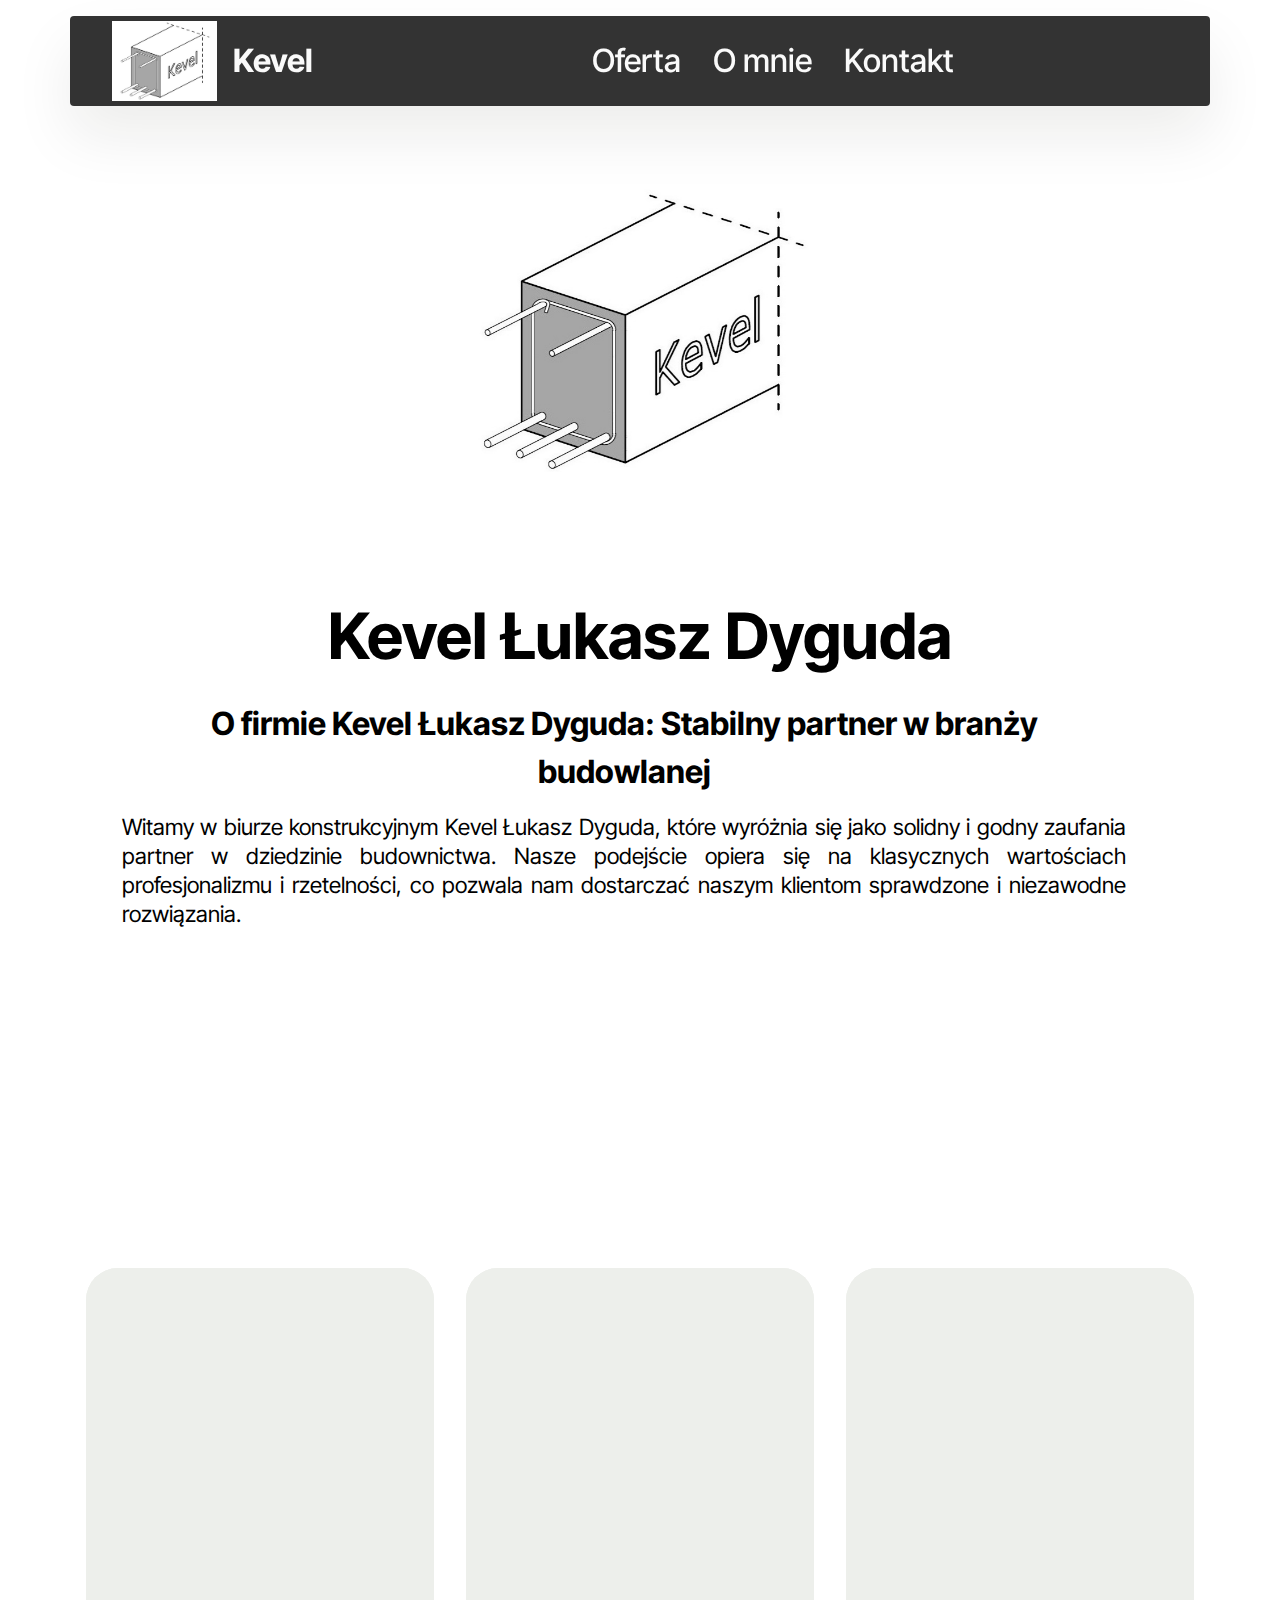
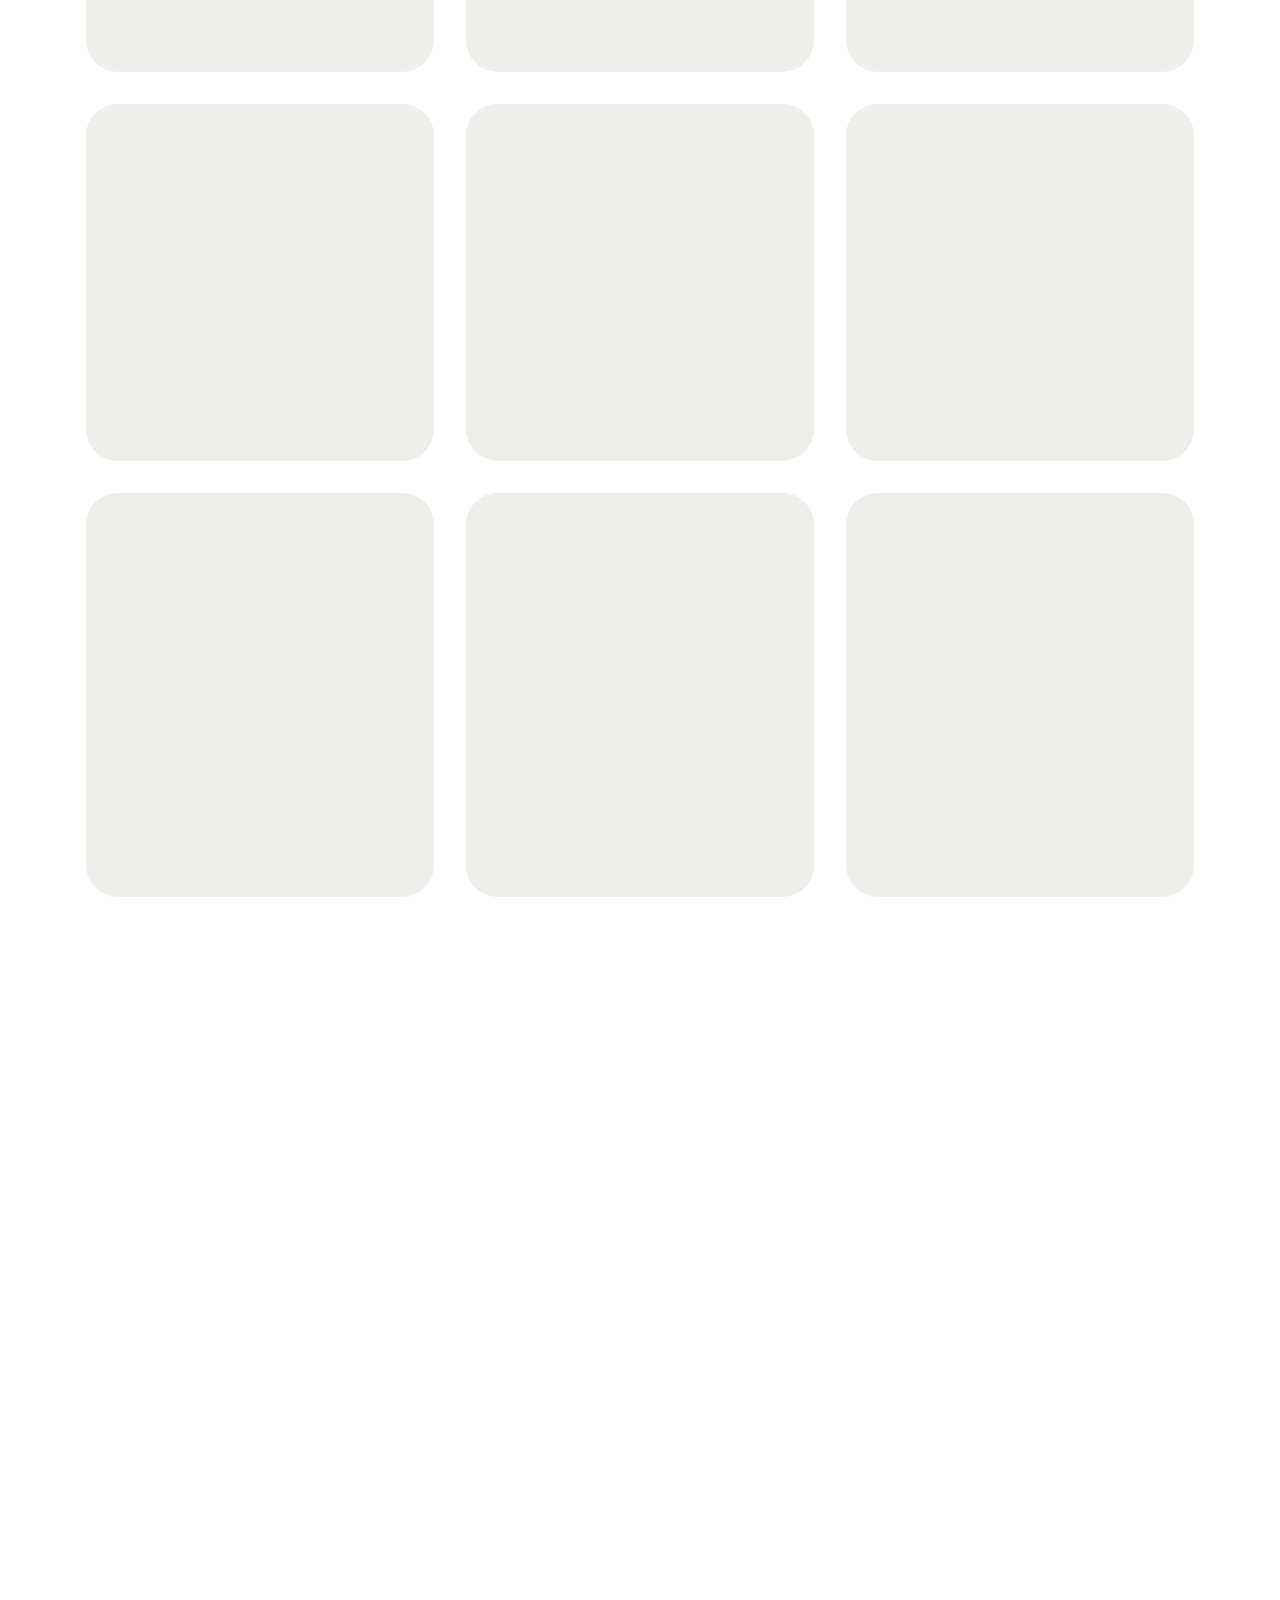
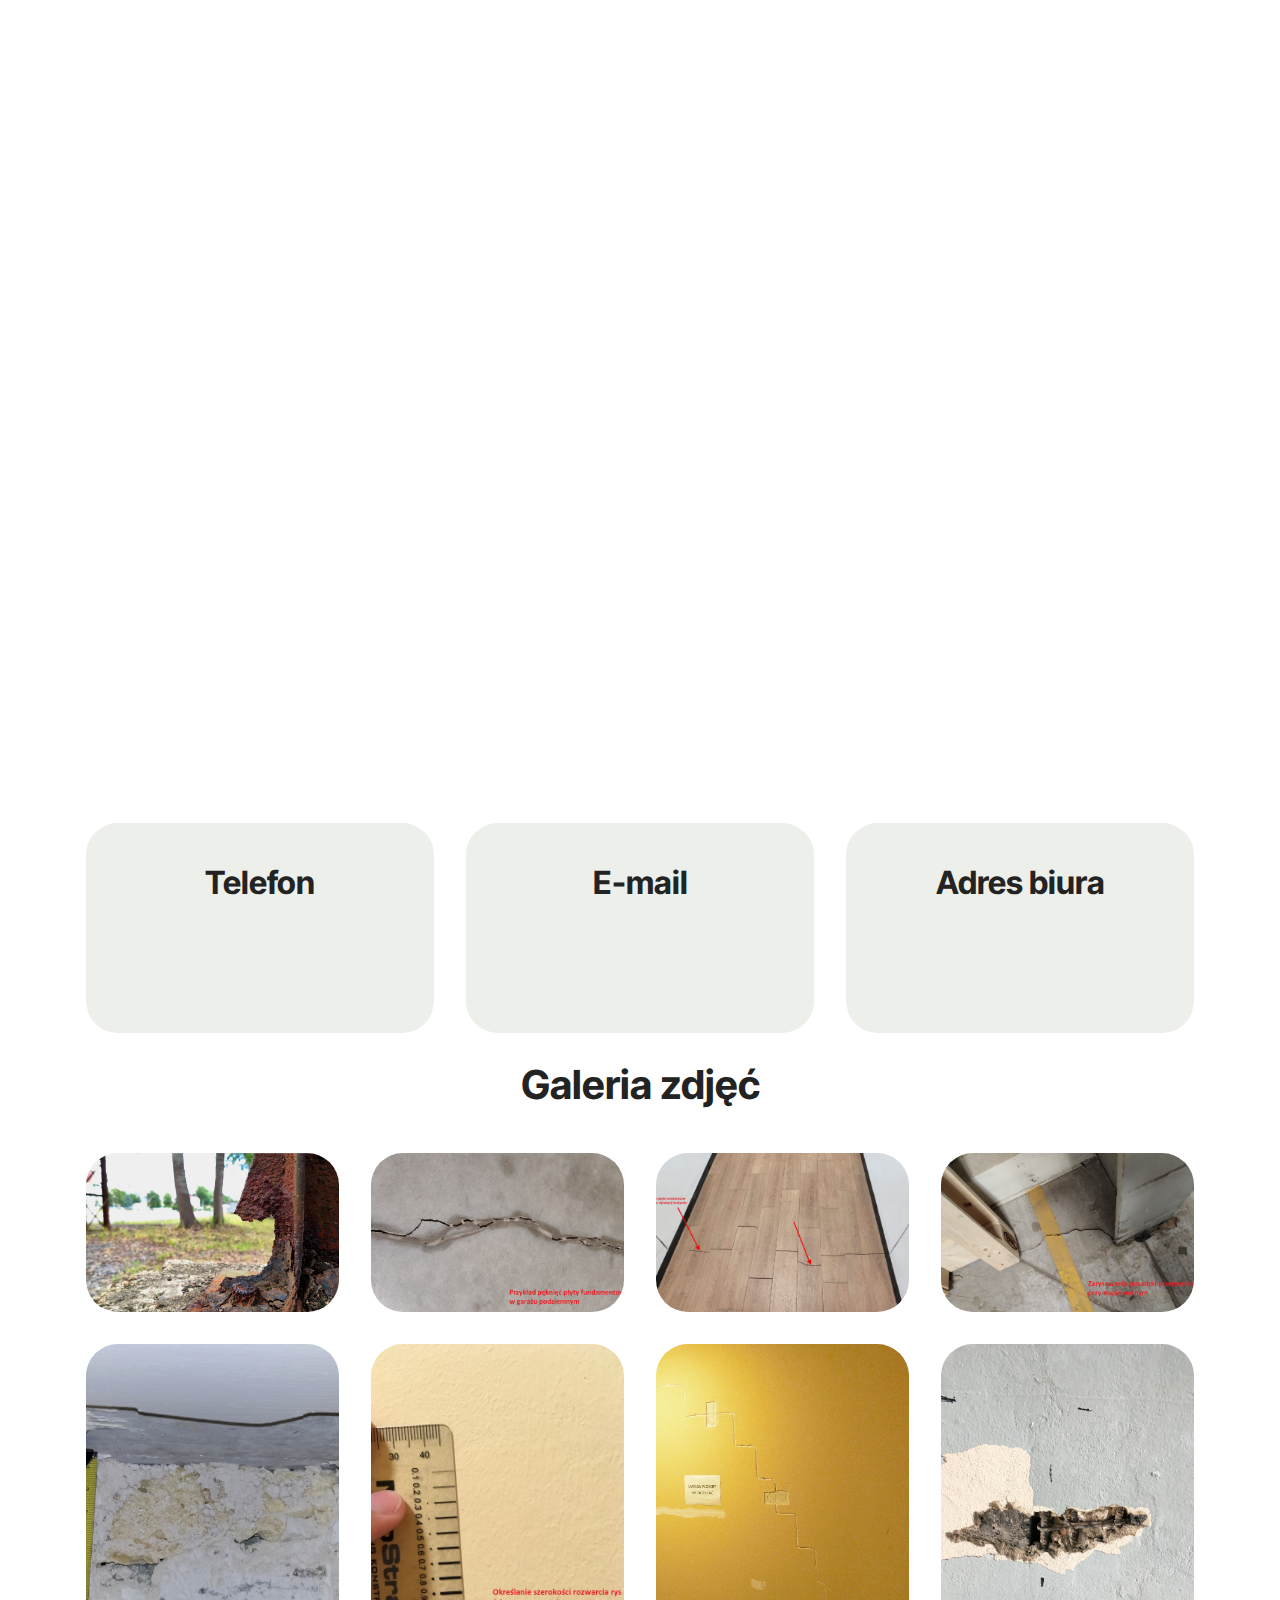
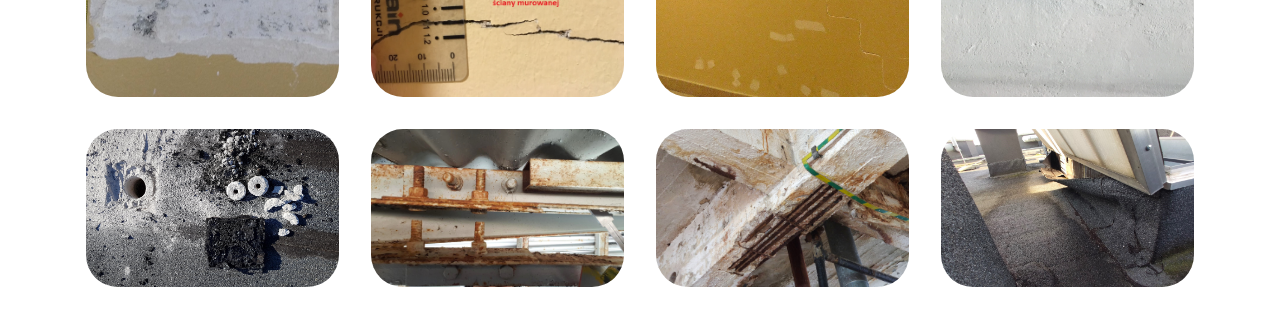
<file: index.html>
<!DOCTYPE html>
<html  >
<head>
  <meta charset="UTF-8">
  <meta http-equiv="X-UA-Compatible" content="IE=edge">
  <meta name="generator" content="Mobirise v5.9.0, mobirise.com">
  <meta name="viewport" content="width=device-width, initial-scale=1, minimum-scale=1">
  <link rel="shortcut icon" href="assets/images/logo-kevel-3-128x97.png" type="image/x-icon">
  <meta name="description" content="Kevel - profesjonalne usługi budowlane: przeglądy, oceny nośności, opinie, ekspertyzy, projekty, inwentaryzacje i adaptacje. Usługi we Wrocławiu i na Dolnym Śląsku">
  
  
  <title>Biuro konstrukcyjne Kevel Łukasz Dyguda - Wrocław, Dolny Śląsk</title>
  <link rel="stylesheet" href="assets/web/assets/mobirise-icons2/mobirise2.css">
  <link rel="stylesheet" href="assets/bootstrap/css/bootstrap.min.css">
  <link rel="stylesheet" href="assets/bootstrap/css/bootstrap-grid.min.css">
  <link rel="stylesheet" href="assets/bootstrap/css/bootstrap-reboot.min.css">
  <link rel="stylesheet" href="assets/parallax/jarallax.css">
  <link rel="stylesheet" href="assets/animatecss/animate.css">
  <link rel="stylesheet" href="assets/dropdown/css/style.css">
  <link rel="stylesheet" href="assets/theme/css/style.css">
  <link rel="preload" href="https://fonts.googleapis.com/css?family=Inter+Tight:100,200,300,400,500,600,700,800,900,100i,200i,300i,400i,500i,600i,700i,800i,900i&display=swap" as="style" onload="this.onload=null;this.rel='stylesheet'">
  <noscript><link rel="stylesheet" href="https://fonts.googleapis.com/css?family=Inter+Tight:100,200,300,400,500,600,700,800,900,100i,200i,300i,400i,500i,600i,700i,800i,900i&display=swap"></noscript>
  <link rel="preload" as="style" href="assets/mobirise/css/mbr-additional.css"><link rel="stylesheet" href="assets/mobirise/css/mbr-additional.css" type="text/css">
<style>
    .article07 .mbr-text {
      text-align: justify;
    }
  </style>

  <script>
    document.addEventListener("DOMContentLoaded", function() {
      var elements = document.querySelectorAll("p, .mbr-text");
      elements.forEach(function(element) {
        element.innerHTML = element.innerHTML.replace(/(\s)([aiouwzAIUOWZ])\s/g, "$1$2&nbsp;");
      });
    });
  </script>
</head>
<body>
  
  <section data-bs-version="5.1" class="menu menu1 cid-ufYuNs0Fml" once="menu" id="menu01-1w">
	

	<nav class="navbar navbar-dropdown navbar-expand-lg">
		<div class="container">
			<div class="navbar-brand">
				<span class="navbar-logo">
					<a href="index.html#header10-l">
						<img src="assets/images/logo-kevel-6.jpg" alt="kevel.pl" style="height: 5rem;">
					</a>
				</span>
				<span class="navbar-caption-wrap"><a class="navbar-caption text-white display-4" href="index.html#header10-l">Kevel</a></span>
			</div>
			<button class="navbar-toggler" type="button" data-toggle="collapse" data-bs-toggle="collapse" data-target="#navbarSupportedContent" data-bs-target="#navbarSupportedContent" aria-controls="navbarNavAltMarkup" aria-expanded="false" aria-label="Toggle navigation">
				<div class="hamburger">
					<span></span>
					<span></span>
					<span></span>
					<span></span>
				</div>
			</button>
			<div class="collapse navbar-collapse" id="navbarSupportedContent">
				<ul class="navbar-nav nav-dropdown nav-right" data-app-modern-menu="true"><li class="nav-item">
						<a class="nav-link link text-white display-4" href="index.html#pricing01-14">Oferta</a>
					</li>
					<li class="nav-item">
						<a class="nav-link link text-white display-4" href="kevel lukasz dyguda.html#article02-1t" aria-expanded="false">O mnie</a>
					</li>
					<li class="nav-item">
						<a class="nav-link link text-white display-4" href="index.html#contacts01-o">Kontakt</a>
					</li></ul>
				
				
			</div>
		</div>
	</nav>
</section>

<section data-bs-version="5.1" class="header10 cid-tLzxGIJXEh mbr-parallax-background" id="header10-l">
  
  
  <div class="container">
    <div class="row">
      <div class="content-wrap col-12 col-md-4">
        
        
        <p class="mbr-fonts-style mbr-text mbr-white mb-4 display-1"></p>
        
      </div>
    </div>
  </div>
</section>

<section data-bs-version="5.1" class="article07 cid-ufM8Hgw4Wv" id="article07-12">
  

  
  
  <div class="container">
    <div class="row justify-content-center">
      <div class="card col-md-12 col-lg-12">
        <div class="card-wrapper">
          <h3 class="card-title mbr-fonts-style mbr-white mt-3 mb-4 display-1"><strong>Kevel Łukasz Dyguda</strong></h3>
          <div class="row card-box align-left">
            
            <div class="item features-without-image col-12 active">
              <div class="item-wrapper">
                <h4 class="mbr-section-subtitle mbr-fonts-style mb-3 display-5"><strong>O firmie Kevel Łukasz Dyguda: Stabilny partner w branży budowlanej</strong></h4>
                <p class="mbr-text mbr-fonts-style display-7">
                  Witamy w biurze konstrukcyjnym Kevel Łukasz Dyguda, które wyróżnia się jako solidny i godny zaufania partner w dziedzinie budownictwa. Nasze podejście opiera się na klasycznych wartościach profesjonalizmu i rzetelności, co pozwala nam dostarczać naszym klientom sprawdzone i niezawodne rozwiązania.
                </p>
              </div>
            </div><div class="item features-without-image col-12">
              <div class="item-wrapper">
                <h4 class="mbr-section-subtitle mbr-fonts-style mb-3 display-5"><strong>Nasza oferta: Doświadczenie i profesjonalizm</strong></h4>
                <p class="mbr-text mbr-fonts-style display-7">
                  Jesteśmy biurem konstrukcyjnym, które współpracuje z branżystami, aby dostarczyć naszym klientom kompleksowe rozwiązania. Nasza praca opiera się na solidnych fundamentach w postaci doświadczenia i wiedzy naszego zespołu, który codziennie angażuje się w tworzenie najwyższej jakości projektów.
                </p>
              </div>
            </div>
            
            
          </div>
          
        </div>
      </div>
    </div>
  </div>
</section>

<section data-bs-version="5.1" class="pricing1 cid-ufMaqJsyXL" id="pricing01-14">
  
  
  <div class="container">
    <div class="mbr-section-head mb-5">
      <h4 class="mbr-section-title mbr-fonts-style align-left mb-0 display-2">
        <strong>Zakres usług</strong></h4>
      
    </div>
    <div class="row mt-4"> 
      <div class="item features-without-image col-12 col-md-6 col-lg-4 item-mb active">
        <div class="item-wrapper">
          <div class="item-head">
            <h5 class="item-title mbr-fonts-style mb-0 display-5"><strong>Okresowe przeglądy budowlane</strong></h5>
            
          </div>
          <div class="item-content">
            
          </div>
          <div class="mbr-section-btn item-footer"><a href="kevel przeglady.html" class="btn item-btn btn-black-outline display-7">Czytaj więcej</a></div>
        </div>
      </div><div class="item features-without-image col-12 col-md-6 col-lg-4 item-mb">
        <div class="item-wrapper">
          <div class="item-head">
            <h5 class="item-title mbr-fonts-style mb-0 display-5"><strong>Projekty budowlane</strong></h5>
            
          </div>
          <div class="item-content">
            
          </div>
          <div class="mbr-section-btn item-footer"><a href="kevel projekty budowlane.html" class="btn item-btn btn-black-outline display-7">Czytaj więcej</a></div>
        </div>
      </div><div class="item features-without-image col-12 col-md-6 col-lg-4 item-mb">
        <div class="item-wrapper">
          <div class="item-head">
            <h5 class="item-title mbr-fonts-style mb-0 display-5"><strong>Projekty wykonawcze</strong></h5>
            
          </div>
          <div class="item-content">
            
          </div>
          <div class="mbr-section-btn item-footer"><a href="kevel projekty wykonawcze.html" class="btn item-btn btn-black-outline display-7">Czytaj więcej</a></div>
        </div>
      </div><div class="item features-without-image col-12 col-md-6 col-lg-4 item-mb">
        <div class="item-wrapper">
          <div class="item-head">
            <h5 class="item-title mbr-fonts-style mb-0 display-5"><strong>Ekspertyzy budowlane</strong></h5>
            
          </div>
          <div class="item-content">
            
          </div>
          <div class="mbr-section-btn item-footer"><a href="kevel ekspertyzy budowlane.html" class="btn item-btn btn-black-outline display-7">Czytaj więcej</a></div>
        </div>
      </div><div class="item features-without-image col-12 col-md-6 col-lg-4 item-mb">
        <div class="item-wrapper">
          <div class="item-head">
            <h5 class="item-title mbr-fonts-style mb-0 display-5"><strong>Opinie techniczne</strong></h5>
            
          </div>
          <div class="item-content">
            
          </div>
          <div class="mbr-section-btn item-footer"><a href="kevel opinie techniczne.html" class="btn item-btn btn-black-outline display-7">Czytaj więcej</a></div>
        </div>
      </div><div class="item features-without-image col-12 col-md-6 col-lg-4 item-mb">
        <div class="item-wrapper">
          <div class="item-head">
            <h5 class="item-title mbr-fonts-style mb-0 display-5"><strong>Adaptacje projektów</strong></h5>
            
          </div>
          <div class="item-content">
            
          </div>
          <div class="mbr-section-btn item-footer"><a href="kevel adaptacje projektow.html" class="btn item-btn btn-black-outline display-7">Czytaj więcej</a></div>
        </div>
      </div><div class="item features-without-image col-12 col-md-6 col-lg-4 item-mb">
        <div class="item-wrapper">
          <div class="item-head">
            <h5 class="item-title mbr-fonts-style mb-0 display-5"><strong>Oceny nośności elementów budowlanych</strong></h5>
            
          </div>
          <div class="item-content">
            
          </div>
          <div class="mbr-section-btn item-footer"><a href="kevel oceny nosnosci.html" class="btn item-btn btn-black-outline display-7">Czytaj więcej</a></div>
        </div>
      </div><div class="item features-without-image col-12 col-md-6 col-lg-4 item-mb">
        <div class="item-wrapper">
          <div class="item-head">
            <h5 class="item-title mbr-fonts-style mb-0 display-5"><strong>Projekty wzmocnień konstrukcji</strong></h5>
            
          </div>
          <div class="item-content">
            
          </div>
          <div class="mbr-section-btn item-footer"><a href="kevel projekty wzmocnien.html" class="btn item-btn btn-black-outline display-7">Czytaj więcej</a></div>
        </div>
      </div><div class="item features-without-image col-12 col-md-6 col-lg-4 item-mb">
        <div class="item-wrapper">
          <div class="item-head">
            <h5 class="item-title mbr-fonts-style mb-0 display-5"><strong>Inwentaryzacje budowlane</strong></h5>
            
          </div>
          <div class="item-content">
            
          </div>
          <div class="mbr-section-btn item-footer"><a href="kevel inwentaryzacje.html" class="btn item-btn btn-black-outline display-7">Czytaj więcej</a></div>
        </div>
      </div>

      

      
      
    </div>
  </div>
</section>

<section data-bs-version="5.1" class="article07 cid-ufMfUJhBCP" id="article07-16">
  

  
  
  <div class="container">
    <div class="row justify-content-center">
      <div class="card col-md-12 col-lg-12">
        <div class="card-wrapper">
          
          <div class="row card-box align-left">
            <div class="item features-without-image col-12">
              <div class="item-wrapper">
                <h4 class="mbr-section-subtitle mbr-fonts-style mb-3 display-5">
                  <strong>Lokalizacja świadczenia usług</strong></h4>
                <p class="mbr-text mbr-fonts-style display-7">Nasze usługi są świadczone głównie na terenie Dolnego Śląska, a w szczególności w:
<br>- Wrocław i okolice,
<br>- Trzebnica,
<br>- Oleśnica
<br>- Oborniki Śląskie,
<br>- Środa Śląska,
<br>- Strzegom,
<br>- Świdnica,
<br>- Wałbrzych,
<br>- Ząbkowice Śląskie
<br>Oferujemy także możliwość realizacji projektów zdalnie&nbsp;<br></p>
              </div>
            </div>
            <div class="item features-without-image col-12">
              <div class="item-wrapper">
                <h4 class="mbr-section-subtitle mbr-fonts-style mb-3 display-5"><strong>Dlaczego warto wybrać Kevel Łukasz Dyguda?</strong></h4>
                <p class="mbr-text mbr-fonts-style display-7">
                  Zaufaj naszemu doświadczeniu i solidności. Dzięki naszemu profesjonalizmowi i zaangażowaniu, jesteśmy w stanie sprostać nawet najbardziej wymagającym projektom, zapewniając naszym klientom pełną satysfakcję i spokój. Zostań jednym z naszych zadowolonych klientów w biurze konstrukcyjnym Kevel Łukasz Dyguda i razem osiągnijmy sukces w Twoich przedsięwzięciach!
                </p>
              </div>
            </div>
            
            
          </div>
          
        </div>
      </div>
    </div>
  </div>
</section>

<section data-bs-version="5.1" class="article2 cid-tLCgbNDFAu" id="article02-w">
	

	
	

	<div class="container">
		<div class="row justify-content-center">
			<div class="col-12 col-md-12 col-lg-4 image-wrapper">
				<img class="w-100" src="assets/images/01-3.jpg" alt="Zdjęcie profile Łukasz Dyguda">
			</div>
			<div class="col-12 col-md-12 col-lg">
				<div class="text-wrapper align-left">
					<h1 class="mbr-section-title mbr-fonts-style mb-4 display-5"><strong>Łukasz Dyguda
</strong><div><strong>Główny projektant // Właściciel&nbsp;</strong></div></h1>
					<p class="mbr-text align-left mbr-fonts-style mb-4 display-7">Jestem pasjonatem branży budowlanej z doświadczeniem w projektowaniu, opracowywaniu opinii technicznych oraz ekspertyz. Posiadam uprawnienia budowlane w specjalności konstrukcyjno-budowlanej i jestem członkiem Dolnośląskiej Okręgowej Izby Inżynierów Budownictwa.<br> 
<br>Moja misja to dostarczanie klientom najwyższej jakości usług projektowych, opartych na solidności, profesjonalizmie i innowacyjności.<br>
<br>Zapraszam do zapoznania się z moim doświadczeniem w sekcji “o mnie”.<br>
<br>Jeśli masz pytania, potrzebujesz porady lub chcesz rozpocząć współpracę, zapraszam do kontaktu.&nbsp;<br></p>
					<div class="mbr-section-btn align-left mt-3"><a class="btn btn-black-outline display-7" href="kevel lukasz dyguda.html#article02-1t">O mnie</a></div>
				</div>
			</div>
		</div>
	</div>
</section>

<section data-bs-version="5.1" class="contacts01 cid-tLzzFYr2US" id="contacts01-o">
    <div class="container">
        <div class="mbr-section-head mb-5">
            <h3 class="mbr-section-title mbr-fonts-style align-center mb-0 display-2">
                <strong>Kontakt</strong>
            </h3>
        </div>
        <div class="row">
            <div class="item features-without-image col-12 col-md-4 active">
                <div class="item-wrapper">
                    <div class="text-wrapper">
                        <h6 class="card-title mbr-fonts-style mb-3 display-4">
                            <strong>Telefon</strong>
                        </h6>
                        <p class="mbr-text mbr-fonts-style display-7">721 996 681</p>
                    </div>
                </div>
            </div>
            <div class="item features-without-image col-12 col-md-4">
                <div class="item-wrapper">
                    <div class="text-wrapper">
                        <h6 class="card-title mbr-fonts-style mb-3 display-4">
                            <strong>E-mail</strong>
                        </h6>
                        <p class="mbr-text mbr-fonts-style display-7">kevel.lukasz@gmail.com</p>
                    </div>
                </div>
            </div>
            <div class="item features-without-image col-12 col-md-4">
                <div class="item-wrapper">
                    <div class="text-wrapper">
                        <h6 class="card-title mbr-fonts-style mb-3 display-4">
                            <strong>Adres biura</strong>
                        </h6>
                        <p class="mbr-text mbr-fonts-style display-7">Kwidzyńska 71/lok.201, 51-415 Wrocław</p>
                    </div>
                </div>
            </div>
        </div>
    </div>
</section>

<section data-bs-version="5.1" class="gallery1 mbr-gallery cid-tLHjlP5Fjv" id="gallery01-z">
    

    
    

    <div class="container">
        <div class="mbr-section-head mb-5">
            <h3 class="mbr-section-title mbr-fonts-style align-center m-0 display-2"><strong>Galeria zdjęć</strong><strong><br></strong></h3>
            
        </div>
        <div class="row mbr-gallery mt-4">
            <div class="col-12 col-md-6 col-lg-3 item gallery-image active">
                <div class="item-wrapper mb-3" data-toggle="modal" data-bs-toggle="modal" data-target="#ugPVGCKQhA-modal" data-bs-target="#ugPVGCKQhA-modal">
                    <img class="w-100" src="assets/images/foto-1-v1.jpg" alt="Kevel_Fot_1" data-slide-to="0" data-bs-slide-to="0" data-target="#lb-ugPVGCKQhA" data-bs-target="#lb-ugPVGCKQhA">
                    <div class="icon-wrapper">
                        <span class="mobi-mbri mobi-mbri-search mbr-iconfont mbr-iconfont-btn"></span>
                    </div>
                </div>
                
            </div><div class="col-12 col-md-6 col-lg-3 item gallery-image">
                <div class="item-wrapper mb-3" data-toggle="modal" data-bs-toggle="modal" data-target="#ugPVGCKQhA-modal" data-bs-target="#ugPVGCKQhA-modal">
                    <img class="w-100" src="assets/images/foto-2-v1.jpg" alt="Kevel_Fot_2" data-slide-to="1" data-bs-slide-to="1" data-target="#lb-ugPVGCKQhA" data-bs-target="#lb-ugPVGCKQhA">
                    <div class="icon-wrapper">
                        <span class="mobi-mbri mobi-mbri-search mbr-iconfont mbr-iconfont-btn"></span>
                    </div>
                </div>
                
            </div><div class="col-12 col-md-6 col-lg-3 item gallery-image">
                <div class="item-wrapper mb-3" data-toggle="modal" data-bs-toggle="modal" data-target="#ugPVGCKQhA-modal" data-bs-target="#ugPVGCKQhA-modal">
                    <img class="w-100" src="assets/images/foto-3-v1.jpg" alt="Kevel_Fot_3" data-slide-to="2" data-bs-slide-to="2" data-target="#lb-ugPVGCKQhA" data-bs-target="#lb-ugPVGCKQhA">
                    <div class="icon-wrapper">
                        <span class="mobi-mbri mobi-mbri-search mbr-iconfont mbr-iconfont-btn"></span>
                    </div>
                </div>
                
            </div><div class="col-12 col-md-6 col-lg-3 item gallery-image">
                <div class="item-wrapper mb-3" data-toggle="modal" data-bs-toggle="modal" data-target="#ugPVGCKQhA-modal" data-bs-target="#ugPVGCKQhA-modal">
                    <img class="w-100" src="assets/images/foto-4-v1.jpg" alt="Kevel_Fot_4" data-slide-to="3" data-bs-slide-to="3" data-target="#lb-ugPVGCKQhA" data-bs-target="#lb-ugPVGCKQhA">
                    <div class="icon-wrapper">
                        <span class="mobi-mbri mobi-mbri-search mbr-iconfont mbr-iconfont-btn"></span>
                    </div>
                </div>
                
            </div><div class="col-12 col-md-6 col-lg-3 item gallery-image">
                <div class="item-wrapper mb-3" data-toggle="modal" data-bs-toggle="modal" data-target="#ugPVGCKQhA-modal" data-bs-target="#ugPVGCKQhA-modal">
                    <img class="w-100" src="assets/images/foto-5-v1.jpg" alt="Kevel_Fot_5" data-slide-to="4" data-bs-slide-to="4" data-target="#lb-ugPVGCKQhA" data-bs-target="#lb-ugPVGCKQhA">
                    <div class="icon-wrapper">
                        <span class="mobi-mbri mobi-mbri-search mbr-iconfont mbr-iconfont-btn"></span>
                    </div>
                </div>
                
            </div><div class="col-12 col-md-6 col-lg-3 item gallery-image">
                <div class="item-wrapper mb-3" data-toggle="modal" data-bs-toggle="modal" data-target="#ugPVGCKQhA-modal" data-bs-target="#ugPVGCKQhA-modal">
                    <img class="w-100" src="assets/images/foto-6-v1.jpg" alt="Kevel_Fot_6" data-slide-to="5" data-bs-slide-to="5" data-target="#lb-ugPVGCKQhA" data-bs-target="#lb-ugPVGCKQhA">
                    <div class="icon-wrapper">
                        <span class="mobi-mbri mobi-mbri-search mbr-iconfont mbr-iconfont-btn"></span>
                    </div>
                </div>
                
            </div><div class="col-12 col-md-6 col-lg-3 item gallery-image">
                <div class="item-wrapper mb-3" data-toggle="modal" data-bs-toggle="modal" data-target="#ugPVGCKQhA-modal" data-bs-target="#ugPVGCKQhA-modal">
                    <img class="w-100" src="assets/images/foto-7-v1.jpg" alt="Kevel_Fot_7" data-slide-to="6" data-bs-slide-to="6" data-target="#lb-ugPVGCKQhA" data-bs-target="#lb-ugPVGCKQhA">
                    <div class="icon-wrapper">
                        <span class="mobi-mbri mobi-mbri-search mbr-iconfont mbr-iconfont-btn"></span>
                    </div>
                </div>
                
            </div><div class="col-12 col-md-6 col-lg-3 item gallery-image">
                <div class="item-wrapper mb-3" data-toggle="modal" data-bs-toggle="modal" data-target="#ugPVGCKQhA-modal" data-bs-target="#ugPVGCKQhA-modal">
                    <img class="w-100" src="assets/images/foto-kevel-6.jpg" alt="Kevel_Fot_8" data-slide-to="7" data-bs-slide-to="7" data-target="#lb-ugPVGCKQhA" data-bs-target="#lb-ugPVGCKQhA">
                    <div class="icon-wrapper">
                        <span class="mobi-mbri mobi-mbri-search mbr-iconfont mbr-iconfont-btn"></span>
                    </div>
                </div>
                
            </div><div class="col-12 col-md-6 col-lg-3 item gallery-image">
                <div class="item-wrapper mb-3" data-toggle="modal" data-bs-toggle="modal" data-target="#ugPVGCKQhA-modal" data-bs-target="#ugPVGCKQhA-modal">
                    <img class="w-100" src="assets/images/foto-kevel-7.jpg" alt="Kevel_Fot_9" data-slide-to="8" data-bs-slide-to="8" data-target="#lb-ugPVGCKQhA" data-bs-target="#lb-ugPVGCKQhA">
                    <div class="icon-wrapper">
                        <span class="mobi-mbri mobi-mbri-search mbr-iconfont mbr-iconfont-btn"></span>
                    </div>
                </div>
                
            </div><div class="col-12 col-md-6 col-lg-3 item gallery-image">
                <div class="item-wrapper mb-3" data-toggle="modal" data-bs-toggle="modal" data-target="#ugPVGCKQhA-modal" data-bs-target="#ugPVGCKQhA-modal">
                    <img class="w-100" src="assets/images/foto-kevel-8.jpg" alt="Kevel_Fot_10" data-slide-to="9" data-bs-slide-to="9" data-target="#lb-ugPVGCKQhA" data-bs-target="#lb-ugPVGCKQhA">
                    <div class="icon-wrapper">
                        <span class="mobi-mbri mobi-mbri-search mbr-iconfont mbr-iconfont-btn"></span>
                    </div>
                </div>
                
            </div><div class="col-12 col-md-6 col-lg-3 item gallery-image">
                <div class="item-wrapper mb-3" data-toggle="modal" data-bs-toggle="modal" data-target="#ugPVGCKQhA-modal" data-bs-target="#ugPVGCKQhA-modal">
                    <img class="w-100" src="assets/images/foto-kevel-9.jpg" alt="Kevel_Fot_11" data-slide-to="10" data-bs-slide-to="10" data-target="#lb-ugPVGCKQhA" data-bs-target="#lb-ugPVGCKQhA">
                    <div class="icon-wrapper">
                        <span class="mobi-mbri mobi-mbri-search mbr-iconfont mbr-iconfont-btn"></span>
                    </div>
                </div>
                
            </div><div class="col-12 col-md-6 col-lg-3 item gallery-image">
                <div class="item-wrapper mb-3" data-toggle="modal" data-bs-toggle="modal" data-target="#ugPVGCKQhA-modal" data-bs-target="#ugPVGCKQhA-modal">
                    <img class="w-100" src="assets/images/foto-kevel-10.jpg" alt="Kevel_Fot_12" data-slide-to="11" data-bs-slide-to="11" data-target="#lb-ugPVGCKQhA" data-bs-target="#lb-ugPVGCKQhA">
                    <div class="icon-wrapper">
                        <span class="mobi-mbri mobi-mbri-search mbr-iconfont mbr-iconfont-btn"></span>
                    </div>
                </div>
                
            </div>
            
            
            
            
            
            
            
        </div>

        <div class="modal mbr-slider" tabindex="-1" role="dialog" aria-hidden="true" id="ugPVGCKQhA-modal">
            <div class="modal-dialog" role="document">
                <div class="modal-content">
                    <div class="modal-body">
                        <div class="carousel slide" id="lb-ugPVGCKQhA" data-interval="5000" data-bs-interval="5000">
                            <div class="carousel-inner">
                                <div class="carousel-item active">
                                    <img class="d-block w-100" src="assets/images/foto-1-v1.jpg" alt="Mobirise Website Builder">
                                </div><div class="carousel-item">
                                    <img class="d-block w-100" src="assets/images/foto-2-v1.jpg" alt="Mobirise Website Builder">
                                </div><div class="carousel-item">
                                    <img class="d-block w-100" src="assets/images/foto-3-v1.jpg" alt="Mobirise Website Builder">
                                </div><div class="carousel-item">
                                    <img class="d-block w-100" src="assets/images/foto-4-v1.jpg" alt="Mobirise Website Builder">
                                </div><div class="carousel-item">
                                    <img class="d-block w-100" src="assets/images/foto-5-v1.jpg" alt="Mobirise Website Builder">
                                </div><div class="carousel-item">
                                    <img class="d-block w-100" src="assets/images/foto-6-v1.jpg" alt="Mobirise Website Builder">
                                </div><div class="carousel-item">
                                    <img class="d-block w-100" src="assets/images/foto-7-v1.jpg" alt="Mobirise Website Builder">
                                </div><div class="carousel-item">
                                    <img class="d-block w-100" src="assets/images/foto-kevel-6.jpg" alt="Mobirise Website Builder">
                                </div><div class="carousel-item">
                                    <img class="d-block w-100" src="assets/images/foto-kevel-7.jpg" alt="Mobirise Website Builder">
                                </div><div class="carousel-item">
                                    <img class="d-block w-100" src="assets/images/foto-kevel-8.jpg" alt="Mobirise Website Builder">
                                </div><div class="carousel-item">
                                    <img class="d-block w-100" src="assets/images/foto-kevel-9.jpg" alt="Mobirise Website Builder">
                                </div><div class="carousel-item">
                                    <img class="d-block w-100" src="assets/images/foto-kevel-10.jpg" alt="Mobirise Website Builder">
                                </div>
                                
                                
                                
                                
                                
                                
                                
                            </div>
                            <ol class="carousel-indicators">
                                <li data-slide-to="0" data-bs-slide-to="0" class="active" data-target="#lb-ugPVGCKQhA" data-bs-target="#lb-ugPVGCKQhA"></li><li data-slide-to="1" data-bs-slide-to="1" class="" data-target="#lb-ugPVGCKQhA" data-bs-target="#lb-ugPVGCKQhA"></li><li data-slide-to="2" data-bs-slide-to="2" class="" data-target="#lb-ugPVGCKQhA" data-bs-target="#lb-ugPVGCKQhA"></li><li data-slide-to="3" data-bs-slide-to="3" class="" data-target="#lb-ugPVGCKQhA" data-bs-target="#lb-ugPVGCKQhA"></li><li data-slide-to="4" data-bs-slide-to="4" class="" data-target="#lb-ugPVGCKQhA" data-bs-target="#lb-ugPVGCKQhA"></li><li data-slide-to="5" data-bs-slide-to="5" class="" data-target="#lb-ugPVGCKQhA" data-bs-target="#lb-ugPVGCKQhA"></li><li data-slide-to="6" data-bs-slide-to="6" class="" data-target="#lb-ugPVGCKQhA" data-bs-target="#lb-ugPVGCKQhA"></li><li data-slide-to="7" data-bs-slide-to="7" class="" data-target="#lb-ugPVGCKQhA" data-bs-target="#lb-ugPVGCKQhA"></li><li data-slide-to="8" data-bs-slide-to="8" class="" data-target="#lb-ugPVGCKQhA" data-bs-target="#lb-ugPVGCKQhA"></li><li data-slide-to="9" data-bs-slide-to="9" class="" data-target="#lb-ugPVGCKQhA" data-bs-target="#lb-ugPVGCKQhA"></li><li data-slide-to="10" data-bs-slide-to="10" class="" data-target="#lb-ugPVGCKQhA" data-bs-target="#lb-ugPVGCKQhA"></li><li data-slide-to="11" data-bs-slide-to="11" class="" data-target="#lb-ugPVGCKQhA" data-bs-target="#lb-ugPVGCKQhA"></li>
                                
                                
                                
                                
                                
                                
                                
                            </ol>
                            <a role="button" href="" class="close" data-dismiss="modal" data-bs-dismiss="modal" aria-label="Close">
                            </a>
                            <a class="carousel-control-prev carousel-control" role="button" data-slide="prev" data-bs-slide="prev" href="#lb-ugPVGCKQhA">
                                <span class="mobi-mbri mobi-mbri-arrow-prev" aria-hidden="true"></span>
                                <span class="sr-only visually-hidden">Previous</span>
                            </a>
                            <a class="carousel-control-next carousel-control" role="button" data-slide="next" data-bs-slide="next" href="#lb-ugPVGCKQhA">
                                <span class="mobi-mbri mobi-mbri-arrow-next" aria-hidden="true"></span>
                                <span class="sr-only visually-hidden">Next</span>
                            </a>
                        </div>
                    </div>
                </div>
            </div>
        </div>
    </div>
</section>


<script src="assets/bootstrap/js/bootstrap.bundle.min.js"></script>
  <script src="assets/parallax/jarallax.js"></script>
  <script src="assets/smoothscroll/smooth-scroll.js"></script>
  <script src="assets/ytplayer/index.js"></script>
  <script src="assets/dropdown/js/navbar-dropdown.js"></script>
  <script src="assets/theme/js/script.js"></script>
  
  
  
 <div id="scrollToTop" class="scrollToTop mbr-arrow-up"><a style="text-align: center;"><i class="mbr-arrow-up-icon mbr-arrow-up-icon-cm cm-icon cm-icon-smallarrow-up"></i></a></div>
    <input name="animation" type="hidden">
  </body>
</html>
</file>
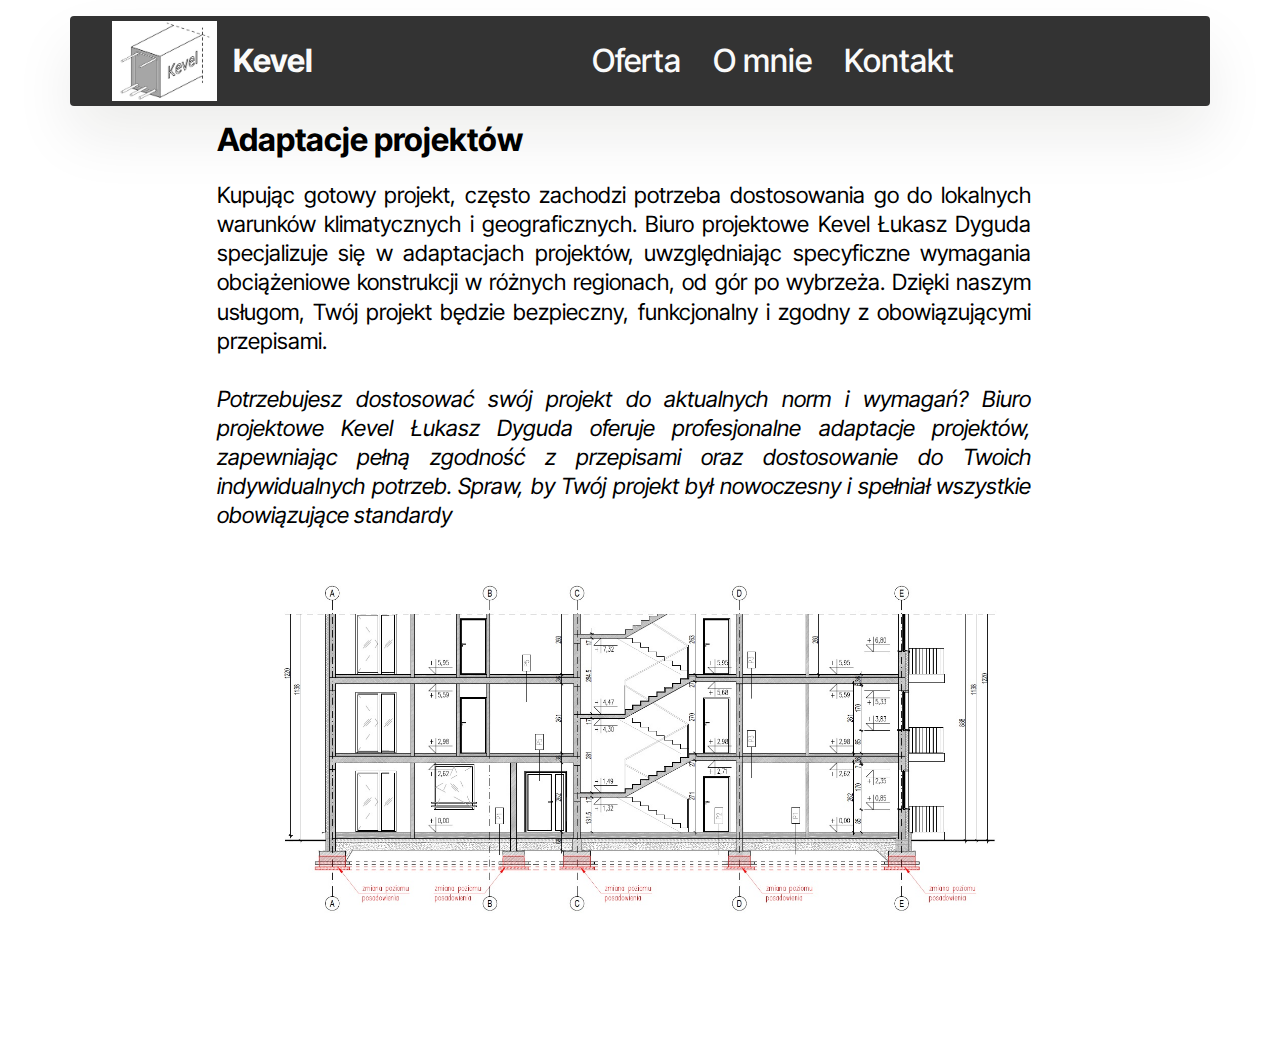
<file: kevel adaptacje projektow.html>
<!DOCTYPE html>
<html>
<head>
  <meta charset="UTF-8">
  <meta http-equiv="X-UA-Compatible" content="IE=edge">
  <meta name="viewport" content="width=device-width, initial-scale=1, minimum-scale=1">
  <link rel="shortcut icon" href="assets/images/logo-kevel-3-128x97.png" type="image/x-icon">
  <meta name="description" content="Adaptacje projektów budowlanych dla klientów z Dolnego Śląska, w tym Wrocławia, Trzebnicy, Oleśnicy, Obornik Śląskich, Środy Śląskiej oraz możliwość realizacji projektów zdalnie.">
  <title>Adaptacje projektów | Kevel - Wrocław, Dolny Śląsk</title>
  <link rel="stylesheet" href="assets/web/assets/mobirise-icons2/mobirise2.css">
  <link rel="stylesheet" href="assets/bootstrap/css/bootstrap.min.css">
  <link rel="stylesheet" href="assets/bootstrap/css/bootstrap-grid.min.css">
  <link rel="stylesheet" href="assets/bootstrap/css/bootstrap-reboot.min.css">
  <link rel="stylesheet" href="assets/animatecss/animate.css">
  <link rel="stylesheet" href="assets/dropdown/css/style.css">
  <link rel="stylesheet" href="assets/theme/css/style.css">
  <link rel="preload" href="https://fonts.googleapis.com/css?family=Inter+Tight:100,200,300,400,500,600,700,800,900,100i,200i,300i,400i,500i,600i,700i,800i,900i&display=swap" as="style" onload="this.onload=null;this.rel='stylesheet'">
  <noscript><link rel="stylesheet" href="https://fonts.googleapis.com/css?family=Inter+Tight:100,200,300,400,500,600,700,800,900,100i,200i,300i,400i,500i,600i,700i,800i,900i&display=swap"></noscript>
  <link rel="preload" as="style" href="assets/mobirise/css/mbr-additional.css"><link rel="stylesheet" href="assets/mobirise/css/mbr-additional.css" type="text/css">

  <style>
    .article07 .mbr-text {
      text-align: justify;
    }
  </style>

  <script>
    document.addEventListener("DOMContentLoaded", function() {
      var elements = document.querySelectorAll("p, .mbr-text");
      elements.forEach(function(element) {
        element.innerHTML = element.innerHTML.replace(/(\s)([aiouwzAIUOWZ])\s/g, "$1$2&nbsp;");
      });
    });
  </script>
</head>
<body>
  
  <section data-bs-version="5.1" class="menu menu1 cid-ufYuNs0Fml" once="menu" id="menu01-1w">
	<nav class="navbar navbar-dropdown navbar-expand-lg">
		<div class="container">
			<div class="navbar-brand">
				<span class="navbar-logo">
					<a href="index.html#header10-l">
						<img src="assets/images/logo-kevel-6.jpg" alt="kevel.pl" style="height: 5rem;">
					</a>
				</span>
				<span class="navbar-caption-wrap"><a class="navbar-caption text-white display-4" href="index.html#header10-l">Kevel</a></span>
			</div>
			<button class="navbar-toggler" type="button" data-toggle="collapse" data-bs-toggle="collapse" data-target="#navbarSupportedContent" data-bs-target="#navbarSupportedContent" aria-controls="navbarNavAltMarkup" aria-expanded="false" aria-label="Toggle navigation">
				<div class="hamburger">
					<span></span>
					<span></span>
					<span></span>
					<span></span>
				</div>
			</button>
			<div class="collapse navbar-collapse" id="navbarSupportedContent">
				<ul class="navbar-nav nav-dropdown nav-right" data-app-modern-menu="true"><li class="nav-item">
						<a class="nav-link link text-white display-4" href="index.html#pricing01-14">Oferta</a>
					</li>
					<li class="nav-item">
						<a class="nav-link link text-white display-4" href="kevel lukasz dyguda.html#article02-1t" aria-expanded="false">O mnie</a>
					</li>
					<li class="nav-item">
						<a class="nav-link link text-white display-4" href="index.html#contacts01-o">Kontakt</a>
					</li></ul>
			</div>
		</div>
	</nav>
</section>

<section data-bs-version="5.1" class="article07 cid-ufMCv9vea4" id="article07-1p">
  <div class="container">
    <div class="row justify-content-center">
      <div class="card col-md-12 col-lg-10">
        <div class="card-wrapper">
          <div class="row card-box align-left">
            <div class="item features-without-image col-12">
              <div class="item-wrapper">
                <h4 class="mbr-section-subtitle mbr-fonts-style mb-3 display-5"><strong>Adaptacje projektów</strong></h4>
                <p class="mbr-text mbr-fonts-style display-7">Kupując gotowy projekt, często zachodzi potrzeba dostosowania go do lokalnych warunków klimatycznych i geograficznych. Biuro projektowe Kevel Łukasz Dyguda specjalizuje się w adaptacjach projektów, uwzględniając specyficzne wymagania obciążeniowe konstrukcji w różnych regionach, od gór po wybrzeża. Dzięki naszym usługom, Twój projekt będzie bezpieczny, funkcjonalny i zgodny z obowiązującymi przepisami.<br><br><em>Potrzebujesz dostosować swój projekt do aktualnych norm i wymagań? Biuro projektowe Kevel Łukasz Dyguda oferuje profesjonalne adaptacje projektów, zapewniając pełną zgodność z przepisami oraz dostosowanie do Twoich indywidualnych potrzeb. Spraw, by Twój projekt był nowoczesny i spełniał wszystkie obowiązujące standardy&nbsp;</em><br></p>
              </div>
            </div>
          </div>
        </div>
      </div>
    </div>
  </div>
</section>

<section data-bs-version="5.1" class="header12 cid-uga6Z5hELg" id="header12-2h">
  <div class="text-center container">
    <div class="row mb-4 justify-content-center">
      <div class="col-12 col-md-8">
        <img class="w-100" src="assets/images/adaptacje.jpg" alt="Kevel_adaptacje">
      </div>
    </div>
    <div class="row justify-content-center">
      <div class="col-md-12 col-lg-9">
      </div>
    </div>
  </div>
</section>

<script src="assets/bootstrap/js/bootstrap.bundle.min.js"></script>
<script src="assets/smoothscroll/smooth-scroll.js"></script>
<script src="assets/ytplayer/index.js"></script>
<script src="assets/dropdown/js/navbar-dropdown.js"></script>
<script src="assets/theme/js/script.js"></script>

<div id="scrollToTop" class="scrollToTop mbr-arrow-up"><a style="text-align: center;"><i class="mbr-arrow-up-icon mbr-arrow-up-icon-cm cm-icon cm-icon-smallarrow-up"></i></a></div>
<input name="animation" type="hidden">
</body>
</html>
</file>
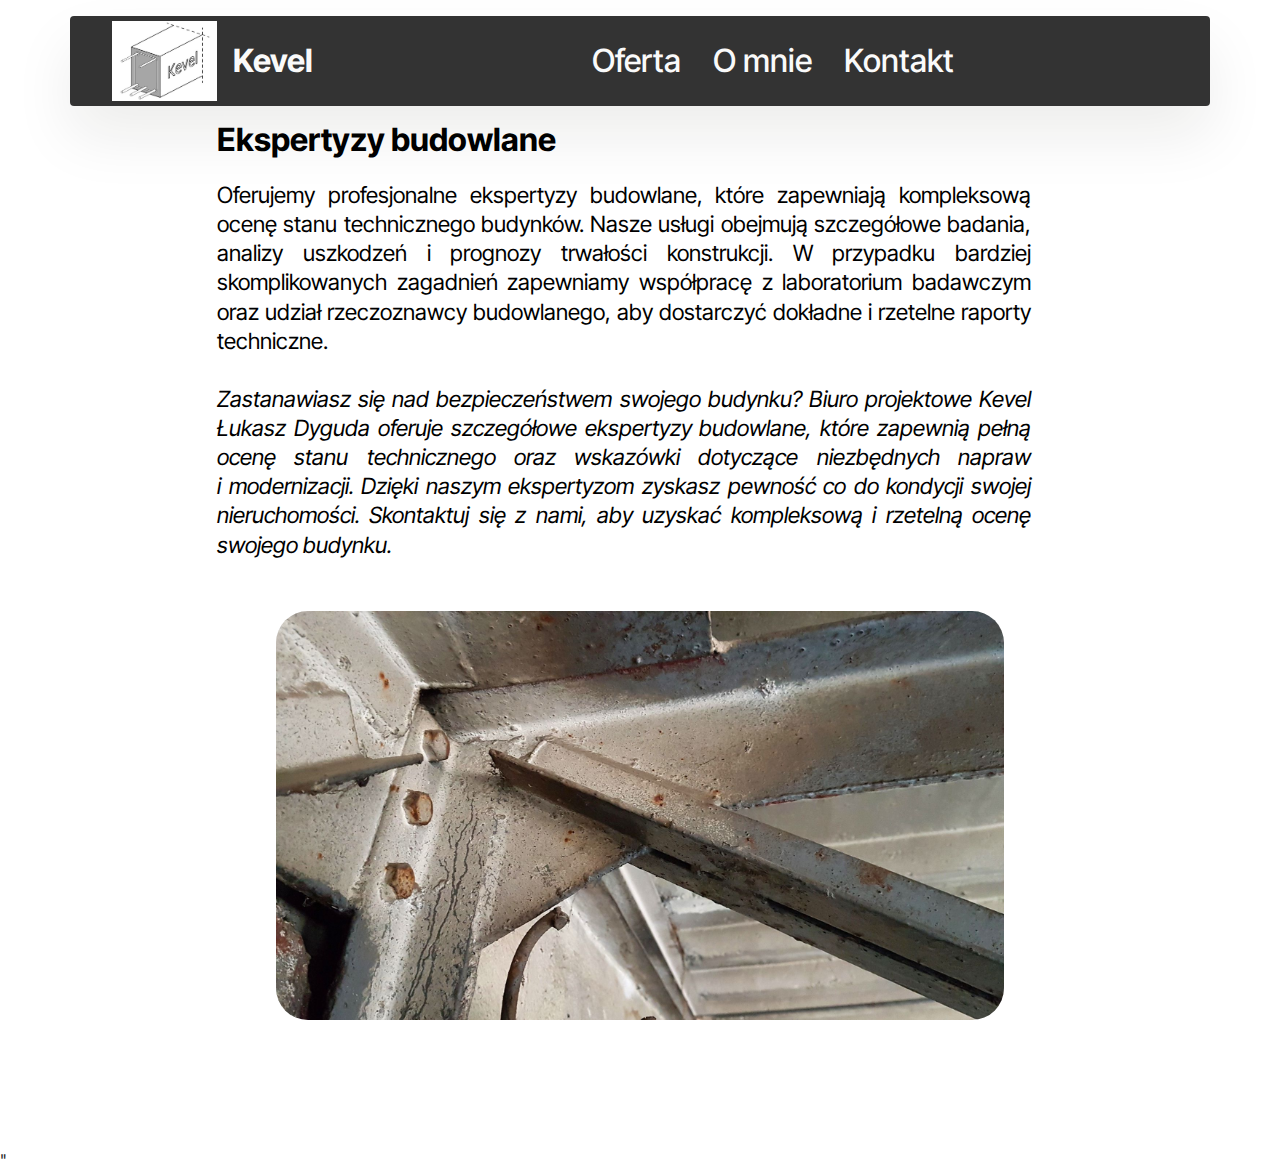
<file: kevel ekspertyzy budowlane.html>
<!DOCTYPE html>
<html  >
<head>
  <meta charset="UTF-8">
  <meta http-equiv="X-UA-Compatible" content="IE=edge">
  <meta name="generator" content="Mobirise v5.9.0, mobirise.com">
  <meta name="viewport" content="width=device-width, initial-scale=1, minimum-scale=1">
  <link rel="shortcut icon" href="assets/images/logo-kevel-3-128x97.png" type="image/x-icon">
  <meta name="description" content="Profesjonalne ekspertyzy budowlane na terenie Dolnego Śląska, obejmujące Wrocław, Trzebnicę, Oleśnicę, Oborniki Śląskie, Środę Śląską, Strzegom, Świdnicę, Wałbrzych, Ząbkowice Śląskie">
  
  
  <title>Ekspertyzy budowlane | Kevel - Wrocław, Dolny Śląsk</title>
  <link rel="stylesheet" href="assets/web/assets/mobirise-icons2/mobirise2.css">
  <link rel="stylesheet" href="assets/bootstrap/css/bootstrap.min.css">
  <link rel="stylesheet" href="assets/bootstrap/css/bootstrap-grid.min.css">
  <link rel="stylesheet" href="assets/bootstrap/css/bootstrap-reboot.min.css">
  <link rel="stylesheet" href="assets/animatecss/animate.css">
  <link rel="stylesheet" href="assets/dropdown/css/style.css">
  <link rel="stylesheet" href="assets/theme/css/style.css">
  <link rel="preload" href="https://fonts.googleapis.com/css?family=Inter+Tight:100,200,300,400,500,600,700,800,900,100i,200i,300i,400i,500i,600i,700i,800i,900i&display=swap" as="style" onload="this.onload=null;this.rel='stylesheet'">
  <noscript><link rel="stylesheet" href="https://fonts.googleapis.com/css?family=Inter+Tight:100,200,300,400,500,600,700,800,900,100i,200i,300i,400i,500i,600i,700i,800i,900i&display=swap"></noscript>
  <link rel="preload" as="style" href="assets/mobirise/css/mbr-additional.css"><link rel="stylesheet" href="assets/mobirise/css/mbr-additional.css" type="text/css">

<style>
    .article07 .mbr-text {
      text-align: justify;
    }
  </style>

  <script>
    document.addEventListener("DOMContentLoaded", function() {
      var elements = document.querySelectorAll("p, .mbr-text");
      elements.forEach(function(element) {
        element.innerHTML = element.innerHTML.replace(/(\s)([aiouwzAIUOWZ])\s/g, "$1$2&nbsp;");
      });
    });
  </script>
</head>
<body>
  
  <section data-bs-version="5.1" class="menu menu1 cid-ufYuNs0Fml" once="menu" id="menu01-1w">
	

	<nav class="navbar navbar-dropdown navbar-expand-lg">
		<div class="container">
			<div class="navbar-brand">
				<span class="navbar-logo">
					<a href="index.html#header10-l">
						<img src="assets/images/logo-kevel-6.jpg" alt="kevel.pl" style="height: 5rem;">
					</a>
				</span>
				<span class="navbar-caption-wrap"><a class="navbar-caption text-white display-4" href="index.html#header10-l">Kevel</a></span>
			</div>
			<button class="navbar-toggler" type="button" data-toggle="collapse" data-bs-toggle="collapse" data-target="#navbarSupportedContent" data-bs-target="#navbarSupportedContent" aria-controls="navbarNavAltMarkup" aria-expanded="false" aria-label="Toggle navigation">
				<div class="hamburger">
					<span></span>
					<span></span>
					<span></span>
					<span></span>
				</div>
			</button>
			<div class="collapse navbar-collapse" id="navbarSupportedContent">
				<ul class="navbar-nav nav-dropdown nav-right" data-app-modern-menu="true"><li class="nav-item">
						<a class="nav-link link text-white display-4" href="index.html#pricing01-14">Oferta</a>
					</li>
					<li class="nav-item">
						<a class="nav-link link text-white display-4" href="kevel lukasz dyguda.html#article02-1t" aria-expanded="false">O mnie</a>
					</li>
					<li class="nav-item">
						<a class="nav-link link text-white display-4" href="index.html#contacts01-o">Kontakt</a>
					</li></ul>
				
				
			</div>
		</div>
	</nav>
</section>

<section data-bs-version="5.1" class="article07 cid-ufMCbPh7Jq" id="article07-1n">
  

  
  
  <div class="container">
    <div class="row justify-content-center">
      <div class="card col-md-12 col-lg-10">
        <div class="card-wrapper">
          
          <div class="row card-box align-left">
            <div class="item features-without-image col-12">
              <div class="item-wrapper">
                <h4 class="mbr-section-subtitle mbr-fonts-style mb-3 display-5"><strong>Ekspertyzy budowlane</strong></h4>
                <p class="mbr-text mbr-fonts-style display-7">Oferujemy profesjonalne ekspertyzy budowlane, które zapewniają kompleksową ocenę stanu technicznego budynków. Nasze usługi obejmują szczegółowe badania, analizy uszkodzeń i prognozy trwałości konstrukcji. W przypadku bardziej skomplikowanych zagadnień zapewniamy współpracę z laboratorium badawczym oraz udział rzeczoznawcy budowlanego, aby dostarczyć dokładne i rzetelne raporty techniczne.
<br><br><em>Zastanawiasz się nad bezpieczeństwem swojego budynku? Biuro projektowe Kevel Łukasz Dyguda oferuje szczegółowe ekspertyzy budowlane, które zapewnią pełną ocenę stanu technicznego oraz wskazówki dotyczące niezbędnych napraw i modernizacji. Dzięki naszym ekspertyzom zyskasz pewność co do kondycji swojej nieruchomości. Skontaktuj się z nami, aby uzyskać kompleksową i rzetelną ocenę swojego budynku.&nbsp;</em><br></p>
              </div>
            </div>
            
            
            
          </div>
          
        </div>
      </div>
    </div>
  </div>
</section>

<section data-bs-version="5.1" class="header12 cid-uga60VfgYr" id="header12-2e">
  

  
  

  <div class="text-center container">
    <div class="row mb-4 justify-content-center">
      <div class="col-12 col-md-8">
        <img class="w-100" src="assets/images/ekspertyza-foto.jpg" alt="Kevel_ekspertyza">
      </div>
    </div>
    <div class="row justify-content-center">
      <div class="col-md-12 col-lg-9">
        
        
        
      </div>
    </div>
  </div>
</section>


<script src="assets/bootstrap/js/bootstrap.bundle.min.js"></script>
  <script src="assets/smoothscroll/smooth-scroll.js"></script>
  <script src="assets/ytplayer/index.js"></script>
  <script src="assets/dropdown/js/navbar-dropdown.js"></script>
  <script src="assets/theme/js/script.js"></script>
  
  
  
 <div id="scrollToTop" class="scrollToTop mbr-arrow-up"><a style="text-align: center;"><i class="mbr-arrow-up-icon mbr-arrow-up-icon-cm cm-icon cm-icon-smallarrow-up"></i></a></div>
    <input name="animation" type="hidden">
  </body>
</html>"
</file>
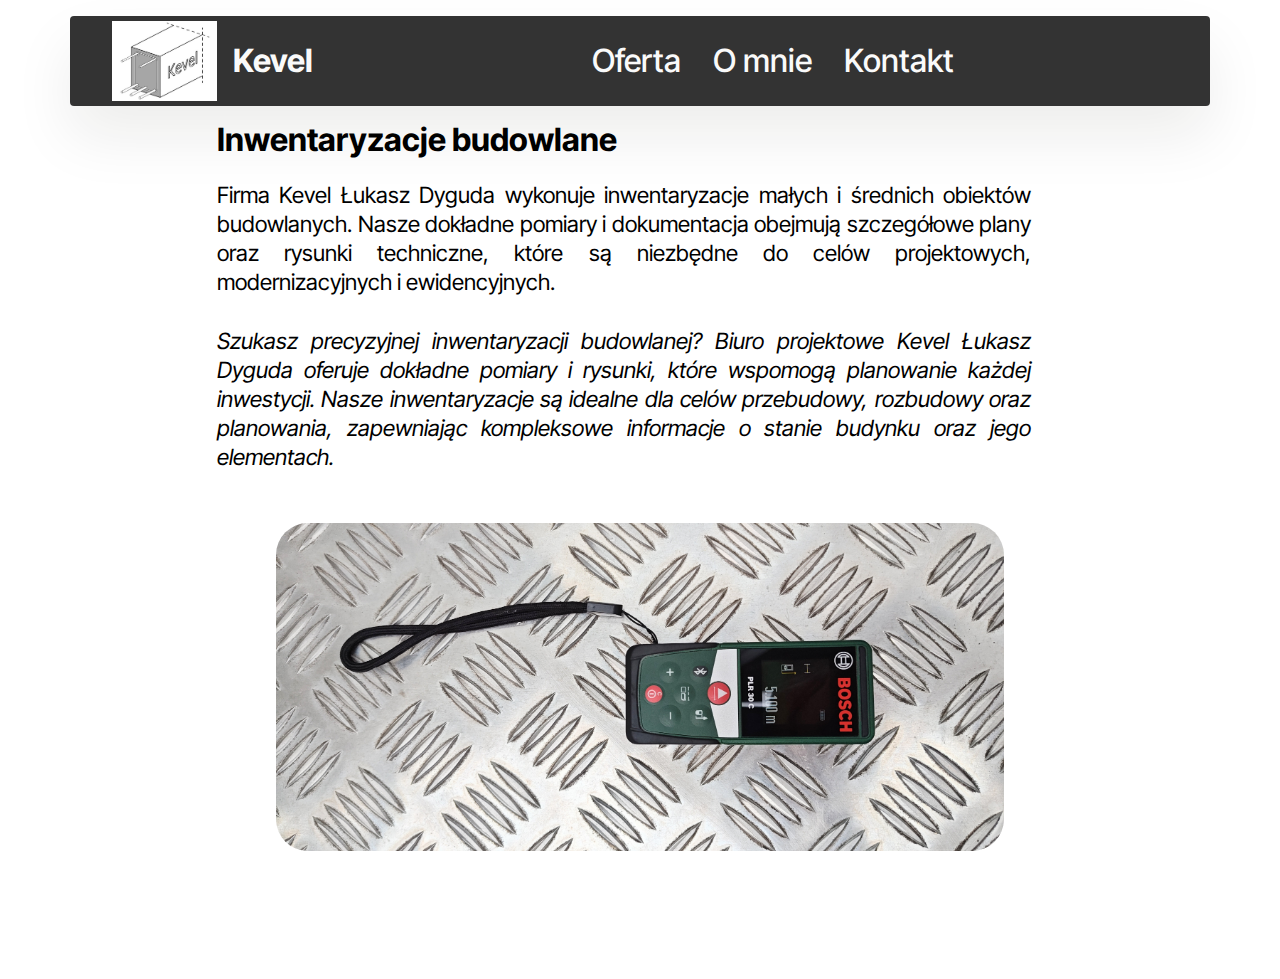
<file: kevel inwentaryzacje.html>
<!DOCTYPE html>
<html  >
<head>
  <meta charset="UTF-8">
  <meta http-equiv="X-UA-Compatible" content="IE=edge">
  <meta name="generator" content="Mobirise v5.9.0, mobirise.com">
  <meta name="viewport" content="width=device-width, initial-scale=1, minimum-scale=1">
  <link rel="shortcut icon" href="assets/images/logo-kevel-3-128x97.png" type="image/x-icon">
  <meta name="description" content="Dokładne inwentaryzacje budowlane w Wrocławiu, Trzebnicy, Oleśnicy, Obornikach Śląskich, Środzie Śląskiej, Strzegomiu, Wałbrzychu, Ząbkowicach Śląskich oraz na Dolnym Śląsku.">
  
  
  <title>Inwentaryzacje Budowlane | Kevel - Wrocław, Dolny Śląsk</title>
  <link rel="stylesheet" href="assets/web/assets/mobirise-icons2/mobirise2.css">
  <link rel="stylesheet" href="assets/bootstrap/css/bootstrap.min.css">
  <link rel="stylesheet" href="assets/bootstrap/css/bootstrap-grid.min.css">
  <link rel="stylesheet" href="assets/bootstrap/css/bootstrap-reboot.min.css">
  <link rel="stylesheet" href="assets/animatecss/animate.css">
  <link rel="stylesheet" href="assets/dropdown/css/style.css">
  <link rel="stylesheet" href="assets/theme/css/style.css">
  <link rel="preload" href="https://fonts.googleapis.com/css?family=Inter+Tight:100,200,300,400,500,600,700,800,900,100i,200i,300i,400i,500i,600i,700i,800i,900i&display=swap" as="style" onload="this.onload=null;this.rel='stylesheet'">
  <noscript><link rel="stylesheet" href="https://fonts.googleapis.com/css?family=Inter+Tight:100,200,300,400,500,600,700,800,900,100i,200i,300i,400i,500i,600i,700i,800i,900i&display=swap"></noscript>
  <link rel="preload" as="style" href="assets/mobirise/css/mbr-additional.css"><link rel="stylesheet" href="assets/mobirise/css/mbr-additional.css" type="text/css">
<style>
    .article07 .mbr-text {
      text-align: justify;
    }
  </style>

  <script>
    document.addEventListener("DOMContentLoaded", function() {
      var elements = document.querySelectorAll("p, .mbr-text");
      elements.forEach(function(element) {
        element.innerHTML = element.innerHTML.replace(/(\s)([aiouwzAIUOWZ])\s/g, "$1$2&nbsp;");
      });
    });
  </script>
</head>
<body>
  
  <section data-bs-version="5.1" class="menu menu1 cid-ufYuNs0Fml" once="menu" id="menu01-1w">
	

	<nav class="navbar navbar-dropdown navbar-expand-lg">
		<div class="container">
			<div class="navbar-brand">
				<span class="navbar-logo">
					<a href="index.html#header10-l">
						<img src="assets/images/logo-kevel-6.jpg" alt="kevel.pl" style="height: 5rem;">
					</a>
				</span>
				<span class="navbar-caption-wrap"><a class="navbar-caption text-white display-4" href="index.html#header10-l">Kevel</a></span>
			</div>
			<button class="navbar-toggler" type="button" data-toggle="collapse" data-bs-toggle="collapse" data-target="#navbarSupportedContent" data-bs-target="#navbarSupportedContent" aria-controls="navbarNavAltMarkup" aria-expanded="false" aria-label="Toggle navigation">
				<div class="hamburger">
					<span></span>
					<span></span>
					<span></span>
					<span></span>
				</div>
			</button>
			<div class="collapse navbar-collapse" id="navbarSupportedContent">
				<ul class="navbar-nav nav-dropdown nav-right" data-app-modern-menu="true"><li class="nav-item">
						<a class="nav-link link text-white display-4" href="index.html#pricing01-14">Oferta</a>
					</li>
					<li class="nav-item">
						<a class="nav-link link text-white display-4" href="kevel lukasz dyguda.html#article02-1t" aria-expanded="false">O mnie</a>
					</li>
					<li class="nav-item">
						<a class="nav-link link text-white display-4" href="index.html#contacts01-o">Kontakt</a>
					</li></ul>
				
				
			</div>
		</div>
	</nav>
</section>

<section data-bs-version="5.1" class="article07 cid-ufMD5K0el2" id="article07-1s">
  

  
  
  <div class="container">
    <div class="row justify-content-center">
      <div class="card col-md-12 col-lg-10">
        <div class="card-wrapper">
          
          <div class="row card-box align-left">
            <div class="item features-without-image col-12">
              <div class="item-wrapper">
                <h4 class="mbr-section-subtitle mbr-fonts-style mb-3 display-5"><strong>Inwentaryzacje budowlane</strong></h4>
                <p class="mbr-text mbr-fonts-style display-7">Firma Kevel Łukasz Dyguda wykonuje inwentaryzacje małych i średnich obiektów budowlanych. Nasze dokładne pomiary i dokumentacja obejmują szczegółowe plany oraz rysunki techniczne, które są niezbędne do celów projektowych, modernizacyjnych i ewidencyjnych. 
<br><br><em>Szukasz precyzyjnej inwentaryzacji budowlanej? Biuro projektowe Kevel Łukasz Dyguda oferuje dokładne pomiary i rysunki, które wspomogą planowanie każdej inwestycji. Nasze inwentaryzacje są idealne dla celów przebudowy, rozbudowy oraz planowania, zapewniając kompleksowe informacje o stanie budynku oraz jego elementach.&nbsp;</em><br></p>
              </div>
            </div>
            
            
            
          </div>
          
        </div>
      </div>
    </div>
  </div>
</section>

<section data-bs-version="5.1" class="header12 cid-ufYIO1zqR1" id="header12-26">
  

  
  

  <div class="text-center container">
    <div class="row mb-4 justify-content-center">
      <div class="col-12 col-md-8">
        <img class="w-100" src="assets/images/img-20240614.jpg" alt="Mobirise Website Builder">
      </div>
    </div>
    <div class="row justify-content-center">
      <div class="col-md-12 col-lg-9">
        
        
        
      </div>
    </div>
  </div>
</section>


<script src="assets/bootstrap/js/bootstrap.bundle.min.js"></script>
  <script src="assets/smoothscroll/smooth-scroll.js"></script>
  <script src="assets/ytplayer/index.js"></script>
  <script src="assets/dropdown/js/navbar-dropdown.js"></script>
  <script src="assets/theme/js/script.js"></script>
  
  
  
 <div id="scrollToTop" class="scrollToTop mbr-arrow-up"><a style="text-align: center;"><i class="mbr-arrow-up-icon mbr-arrow-up-icon-cm cm-icon cm-icon-smallarrow-up"></i></a></div>
    <input name="animation" type="hidden">
  </body>
</html>
</file>
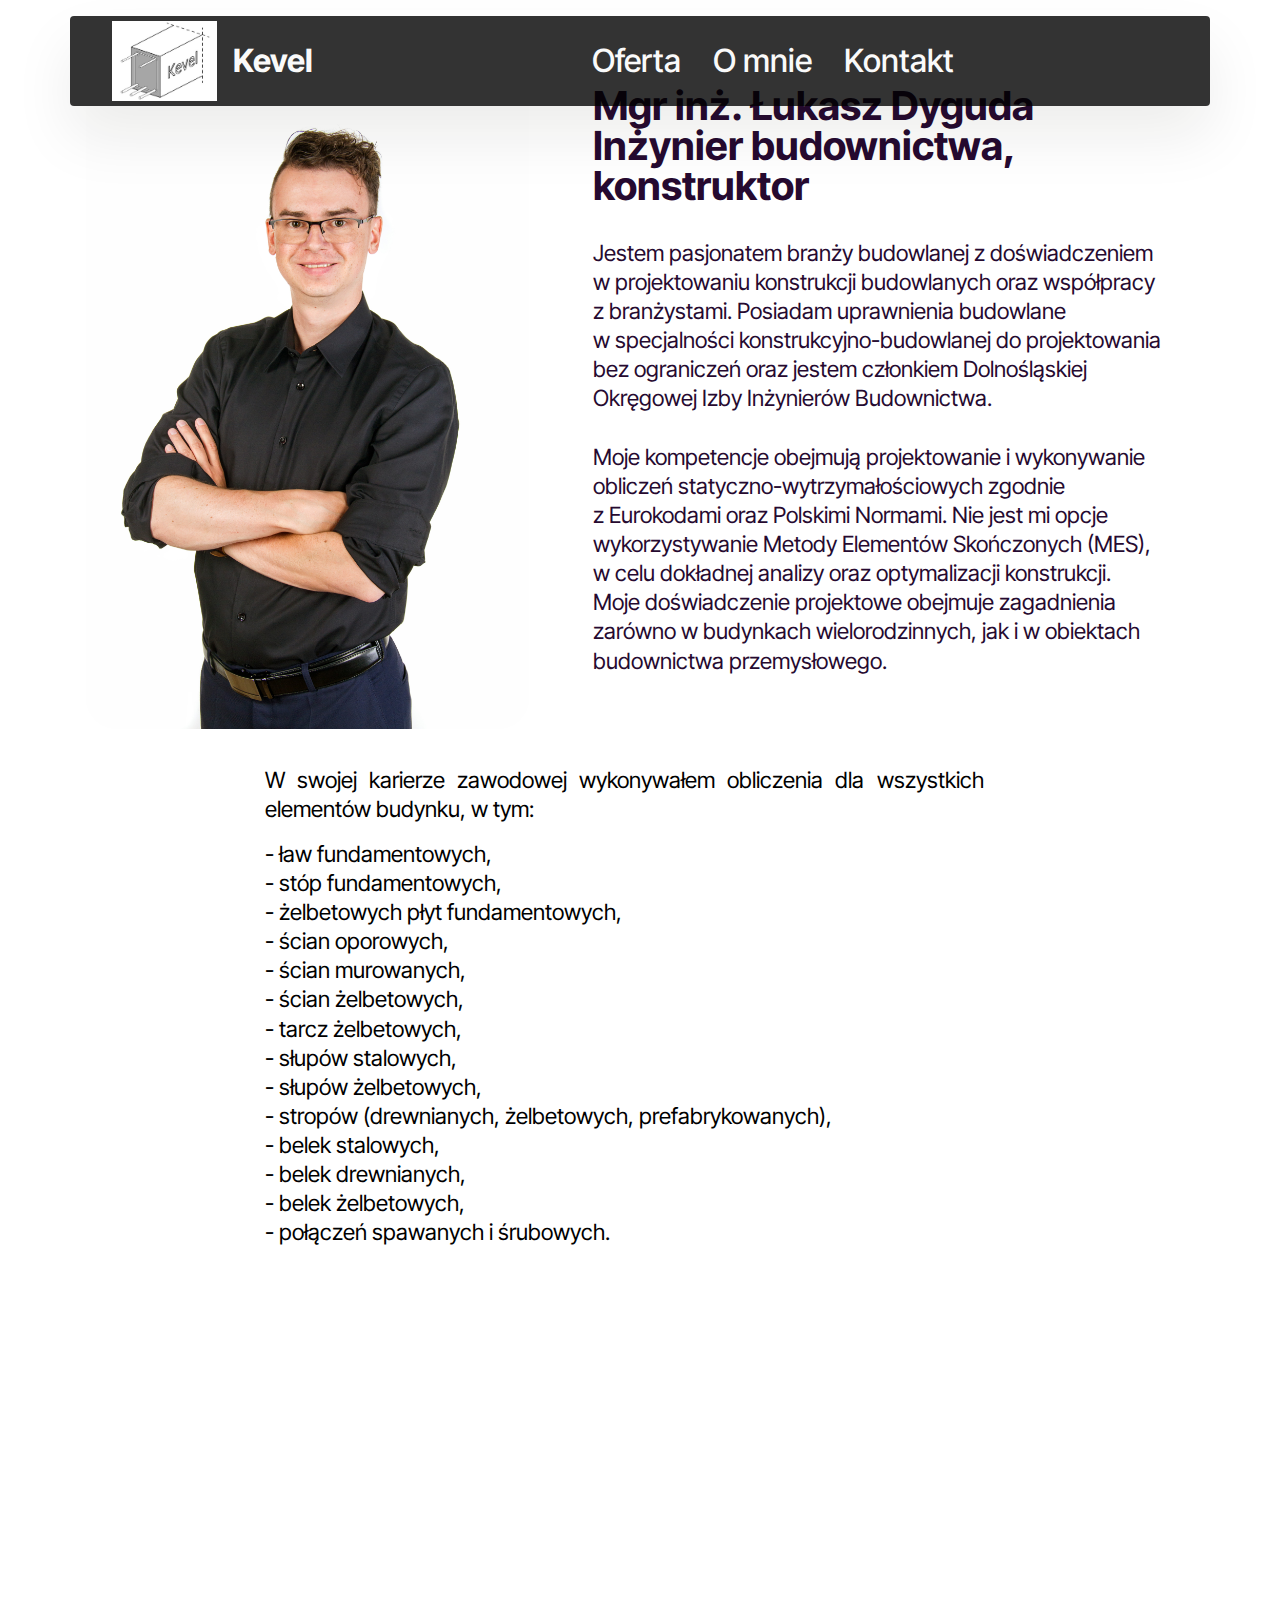
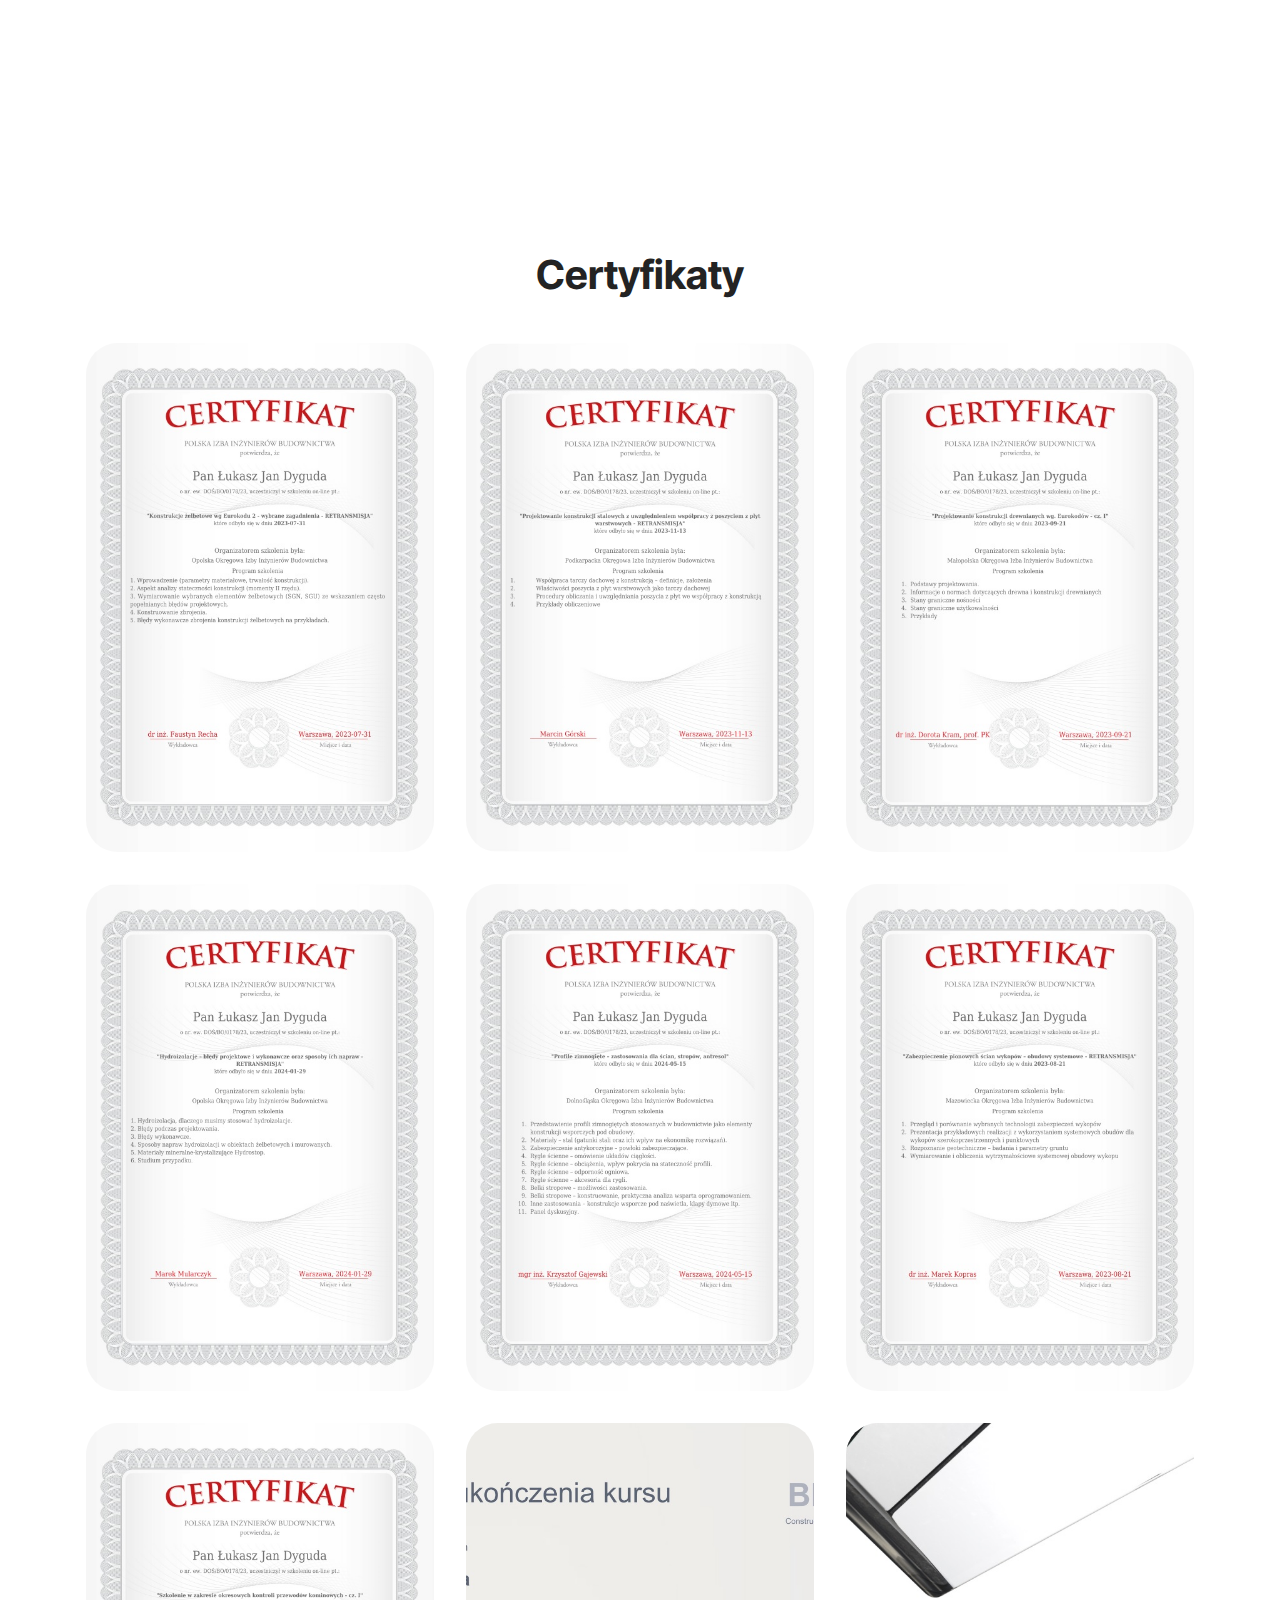
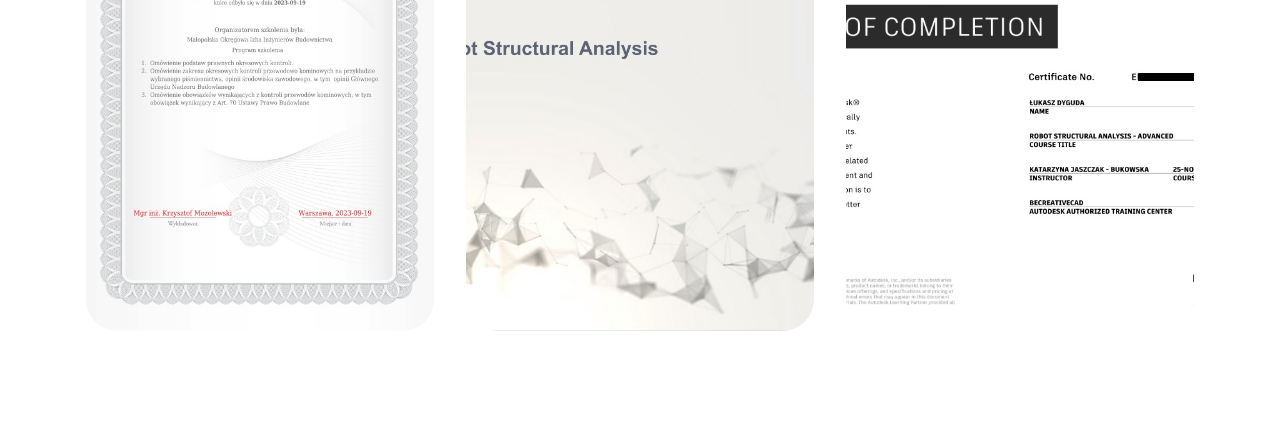
<file: kevel lukasz dyguda.html>
<!DOCTYPE html>
<html  >
<head>
  <meta charset="UTF-8">
  <meta http-equiv="X-UA-Compatible" content="IE=edge">
  <meta name="generator" content="Mobirise v5.9.0, mobirise.com">
  <meta name="viewport" content="width=device-width, initial-scale=1, minimum-scale=1">
  <link rel="shortcut icon" href="assets/images/logo-kevel-3-128x97.png" type="image/x-icon">
  <meta name="description" content="Poznaj założyciela biura Kevel Łukasz Dyguda, świadczącego usługi na terenie Dolnego Śląska, w tym Wrocław, Trzebnica, Oleśnica, Oborniki Śląskie, Środa Śląska, Strzegom, Ząbkowice Śląskie.">
  
  
  <title>O mnie - założyciel biura projektowego Kevel | Wrocław, Dolny Śląsk</title>
  <link rel="stylesheet" href="assets/web/assets/mobirise-icons2/mobirise2.css">
  <link rel="stylesheet" href="assets/bootstrap/css/bootstrap.min.css">
  <link rel="stylesheet" href="assets/bootstrap/css/bootstrap-grid.min.css">
  <link rel="stylesheet" href="assets/bootstrap/css/bootstrap-reboot.min.css">
  <link rel="stylesheet" href="assets/animatecss/animate.css">
  <link rel="stylesheet" href="assets/dropdown/css/style.css">
  <link rel="stylesheet" href="assets/theme/css/style.css">
  <link rel="preload" href="https://fonts.googleapis.com/css?family=Inter+Tight:100,200,300,400,500,600,700,800,900,100i,200i,300i,400i,500i,600i,700i,800i,900i&display=swap" as="style" onload="this.onload=null;this.rel='stylesheet'">
  <noscript><link rel="stylesheet" href="https://fonts.googleapis.com/css?family=Inter+Tight:100,200,300,400,500,600,700,800,900,100i,200i,300i,400i,500i,600i,700i,800i,900i&display=swap"></noscript>
  <link rel="preload" as="style" href="assets/mobirise/css/mbr-additional.css"><link rel="stylesheet" href="assets/mobirise/css/mbr-additional.css" type="text/css">
	
<style>
    .article07 .mbr-text {
      text-align: justify;
    }
</style>

  <script>
    document.addEventListener("DOMContentLoaded", function() {
      var elements = document.querySelectorAll("p, .mbr-text");
      elements.forEach(function(element) {
        element.innerHTML = element.innerHTML.replace(/(\s)([aiouwzAIUOWZ])\s/g, "$1$2&nbsp;");
      });
    });
  </script>
	
</head>
<body>
  
  <section data-bs-version="5.1" class="menu menu1 cid-ufYuNs0Fml" once="menu" id="menu01-1w">
	

	<nav class="navbar navbar-dropdown navbar-expand-lg">
		<div class="container">
			<div class="navbar-brand">
				<span class="navbar-logo">
					<a href="index.html#header10-l">
						<img src="assets/images/logo-kevel-6.jpg" alt="kevel.pl" style="height: 5rem;">
					</a>
				</span>
				<span class="navbar-caption-wrap"><a class="navbar-caption text-white display-4" href="index.html#header10-l">Kevel</a></span>
			</div>
			<button class="navbar-toggler" type="button" data-toggle="collapse" data-bs-toggle="collapse" data-target="#navbarSupportedContent" data-bs-target="#navbarSupportedContent" aria-controls="navbarNavAltMarkup" aria-expanded="false" aria-label="Toggle navigation">
				<div class="hamburger">
					<span></span>
					<span></span>
					<span></span>
					<span></span>
				</div>
			</button>
			<div class="collapse navbar-collapse" id="navbarSupportedContent">
				<ul class="navbar-nav nav-dropdown nav-right" data-app-modern-menu="true"><li class="nav-item">
						<a class="nav-link link text-white display-4" href="index.html#pricing01-14">Oferta</a>
					</li>
					<li class="nav-item">
						<a class="nav-link link text-white display-4" href="kevel lukasz dyguda.html#article02-1t" aria-expanded="false">O mnie</a>
					</li>
					<li class="nav-item">
						<a class="nav-link link text-white display-4" href="index.html#contacts01-o">Kontakt</a>
					</li></ul>
				
				
			</div>
		</div>
	</nav>
</section>

<section data-bs-version="5.1" class="article2 cid-ufMDiTuImP" id="article02-1t">
	

	
	

	<div class="container">
		<div class="row justify-content-center">
			<div class="col-12 col-md-12 col-lg-5 image-wrapper">
				<img class="w-100" src="assets/images/02-3.jpg" alt="Łukasz Dyguda">
			</div>
			<div class="col-12 col-md-12 col-lg">
				<div class="text-wrapper align-left">
					<h1 class="mbr-section-title mbr-fonts-style mb-4 display-2"><strong>Mgr inż. Łukasz Dyguda 
</strong><div><strong>Inżynier budownictwa, konstruktor</strong></div></h1>
					<p class="mbr-text align-left mbr-fonts-style mb-4 display-7">Jestem pasjonatem branży budowlanej z doświadczeniem w projektowaniu konstrukcji budowlanych oraz współpracy z branżystami. Posiadam uprawnienia budowlane w specjalności konstrukcyjno-budowlanej do projektowania bez ograniczeń oraz jestem członkiem Dolnośląskiej Okręgowej Izby Inżynierów Budownictwa. 
<br><br>Moje kompetencje obejmują projektowanie i wykonywanie obliczeń statyczno-wytrzymałościowych zgodnie z Eurokodami oraz Polskimi Normami. Nie jest mi opcje wykorzystywanie Metody Elementów Skończonych (MES), w celu dokładnej analizy oraz optymalizacji konstrukcji. Moje doświadczenie projektowe obejmuje zagadnienia zarówno w budynkach wielorodzinnych, jak i w obiektach budownictwa przemysłowego.&nbsp;<br></p>
					
				</div>
			</div>
		</div>
	</div>
</section>

<section data-bs-version="5.1" class="article07 cid-ufMEcgn6ez" id="article07-1u">
  

  
  
  <div class="container">
    <div class="row justify-content-center">
      <div class="card col-md-12 col-lg-9">
        <div class="card-wrapper">
          
          <div class="row card-box align-left">
            <div class="item features-without-image col-12 active">
              <div class="item-wrapper">
                
                <p class="mbr-text mbr-fonts-style display-7">W swojej karierze zawodowej wykonywałem obliczenia dla wszystkich elementów budynku, w tym:&nbsp;<br></p>
              </div>
            </div>
            <div class="item features-without-image col-12">
              <div class="item-wrapper">
                
                <p class="mbr-text mbr-fonts-style display-7">- ław fundamentowych,
<br>- stóp fundamentowych,
<br>- żelbetowych płyt fundamentowych,
<br>- ścian oporowych,
<br>- ścian murowanych,
<br>- ścian żelbetowych,
<br>- tarcz żelbetowych,
<br>- słupów stalowych,
<br>- słupów żelbetowych,
<br>- stropów (drewnianych, żelbetowych, prefabrykowanych),
<br>- belek stalowych,
<br>- belek drewnianych,
<br>- belek żelbetowych,
<br>- połączeń spawanych i śrubowych.&nbsp;<br></p>
              </div>
            </div><div class="item features-without-image col-12">
              <div class="item-wrapper">
                
                <p class="mbr-text mbr-fonts-style display-7">Ponadto w swojej karierze zawodowej brałem udział w licznych ocenach technicznych, opiniach technicznych oraz ekspertyzach budowlanych. Opracowania te w głównej mierze dotyczyły wielkogabarytowych obiektów przemysłowych oraz budynków wielorodzinnych. Dzięki współpracy z doświadczonymi inżynierami oraz rzeczoznawcami budowlanymi zdobyłem cenne doświadczenie oraz miałem możliwość przyjrzenia się skutkom zaniedbań budowlanych, zarówno tych projektowych, jak i wykonawczych. Posiadam również doświadczenie w wykonywaniu przeglądów budowlanych, które pozwalają na dokładną ocenę stanu technicznego budynków oraz identyfikację potencjalnych problemów.
<br><br>Wszystkie te doświadczenia zwiększyły moją świadomość co do możliwych usterek i ich przyczyn, co pozwala mi skuteczniej zapobiegać podobnym problemom w realizowanych projektach i zapewnia ich najwyższą jakość.<br></p>
              </div>
            </div><div class="item features-without-image col-12">
              <div class="item-wrapper">
                
                <p class="mbr-text mbr-fonts-style display-7">Jestem stale otwarty na rozwój zawodowy i dążę do poszerzania swoich kompetencji, co potwierdzają zdobyte przeze mnie certyfikaty. Wybrane z nich prezentuję poniżej:<br></p>
              </div>
            </div>
            
            
          </div>
          
        </div>
      </div>
    </div>
  </div>
</section>

<section data-bs-version="5.1" class="gallery1 mbr-gallery cid-ufMFm8i41I" id="gallery01-1v">
    

    
    

    <div class="container">
        <div class="mbr-section-head mb-5">
            <h3 class="mbr-section-title mbr-fonts-style align-center m-0 display-2"><strong>Certyfikaty</strong></h3>
            
        </div>
        <div class="row mbr-gallery mt-4">
            <div class="col-12 col-md-6 col-lg-4 item gallery-image">
                <div class="item-wrapper mb-3" data-toggle="modal" data-bs-toggle="modal" data-target="#ugPVGXhyb9-modal" data-bs-target="#ugPVGXhyb9-modal">
                    <img class="w-100" src="assets/images/certyfikat-nr-1-konstrukcje-elbetowe.jpg" alt="Certyfikat nr 1 - konstrukcje żelbetowe" data-slide-to="0" data-bs-slide-to="0" data-target="#lb-ugPVGXhyb9" data-bs-target="#lb-ugPVGXhyb9">
                    <div class="icon-wrapper">
                        <span class="mobi-mbri mobi-mbri-search mbr-iconfont mbr-iconfont-btn"></span>
                    </div>
                </div>
                
            </div>
            <div class="col-12 col-md-6 col-lg-4 item gallery-image">
                <div class="item-wrapper mb-3" data-toggle="modal" data-bs-toggle="modal" data-target="#ugPVGXhyb9-modal" data-bs-target="#ugPVGXhyb9-modal">
                    <img class="w-100" src="assets/images/certyfikat-nr-2-konstrukcje-stalowe.jpg" alt="Certyfikat nr 2 - konstrukcje stalowe" data-slide-to="1" data-bs-slide-to="1" data-target="#lb-ugPVGXhyb9" data-bs-target="#lb-ugPVGXhyb9">
                    <div class="icon-wrapper">
                        <span class="mobi-mbri mobi-mbri-search mbr-iconfont mbr-iconfont-btn"></span>
                    </div>
                </div>
                
            </div>
            <div class="col-12 col-md-6 col-lg-4 item gallery-image">
                <div class="item-wrapper mb-3" data-toggle="modal" data-bs-toggle="modal" data-target="#ugPVGXhyb9-modal" data-bs-target="#ugPVGXhyb9-modal">
                    <img class="w-100" src="assets/images/certyfikat-nr-3-konstrukcje-drewniane.jpg" alt="Certyfikat nr 3 - konstrukcje drewniane" data-slide-to="2" data-bs-slide-to="2" data-target="#lb-ugPVGXhyb9" data-bs-target="#lb-ugPVGXhyb9">
                    <div class="icon-wrapper">
                        <span class="mobi-mbri mobi-mbri-search mbr-iconfont mbr-iconfont-btn"></span>
                    </div>
                </div>
                
            </div>
            <div class="col-12 col-md-6 col-lg-4 item gallery-image">
                <div class="item-wrapper mb-3" data-toggle="modal" data-bs-toggle="modal" data-target="#ugPVGXhyb9-modal" data-bs-target="#ugPVGXhyb9-modal">
                    <img class="w-100" src="assets/images/certyfikat-nr-4-bdy-hydroizolacji.jpg" alt="Certyfikat nr 4 - błędy hydroizolacji" data-slide-to="3" data-bs-slide-to="3" data-target="#lb-ugPVGXhyb9" data-bs-target="#lb-ugPVGXhyb9">
                    <div class="icon-wrapper">
                        <span class="mobi-mbri mobi-mbri-search mbr-iconfont mbr-iconfont-btn"></span>
                    </div>
                </div>
                
            </div>
            <div class="col-12 col-md-6 col-lg-4 item gallery-image">
                <div class="item-wrapper mb-3" data-toggle="modal" data-bs-toggle="modal" data-target="#ugPVGXhyb9-modal" data-bs-target="#ugPVGXhyb9-modal">
                    <img class="w-100" src="assets/images/certyfikat-nr-5-profile-zimnogite.jpg" alt="Certyfikat nr 5 - profile zimnogięte" data-slide-to="4" data-bs-slide-to="4" data-target="#lb-ugPVGXhyb9" data-bs-target="#lb-ugPVGXhyb9">
                    <div class="icon-wrapper">
                        <span class="mobi-mbri mobi-mbri-search mbr-iconfont mbr-iconfont-btn"></span>
                    </div>
                </div>
                
            </div>
            <div class="col-12 col-md-6 col-lg-4 item gallery-image">
                <div class="item-wrapper mb-3" data-toggle="modal" data-bs-toggle="modal" data-target="#ugPVGXhyb9-modal" data-bs-target="#ugPVGXhyb9-modal">
                    <img class="w-100" src="assets/images/certyfikat-nr-6-zabezpieczenie-cian.jpg" alt="Certyfikat nr 6 - zabezpieczenie ścian" data-slide-to="5" data-bs-slide-to="5" data-target="#lb-ugPVGXhyb9" data-bs-target="#lb-ugPVGXhyb9">
                    <div class="icon-wrapper">
                        <span class="mobi-mbri mobi-mbri-search mbr-iconfont mbr-iconfont-btn"></span>
                    </div>
                </div>
                
            </div>
            <div class="col-12 col-md-6 col-lg-4 item gallery-image">
                <div class="item-wrapper mb-3" data-toggle="modal" data-bs-toggle="modal" data-target="#ugPVGXhyb9-modal" data-bs-target="#ugPVGXhyb9-modal">
                    <img class="w-100" src="assets/images/certyfikat-nr-7-okresowe-kontrole.jpg" alt="Certyfikat nr 7 - okresowe kontrole" data-slide-to="6" data-bs-slide-to="6" data-target="#lb-ugPVGXhyb9" data-bs-target="#lb-ugPVGXhyb9">
                    <div class="icon-wrapper">
                        <span class="mobi-mbri mobi-mbri-search mbr-iconfont mbr-iconfont-btn"></span>
                    </div>
                </div>
                
            </div>
            <div class="col-12 col-md-6 col-lg-4 item gallery-image">
                <div class="item-wrapper mb-3" data-toggle="modal" data-bs-toggle="modal" data-target="#ugPVGXhyb9-modal" data-bs-target="#ugPVGXhyb9-modal">
                    <img class="w-100" src="assets/images/certyfikat-nr-8-kurs-robot-bazowy.jpg" alt="Certyfikat nr 8 - kurs robot bazowy" data-slide-to="7" data-bs-slide-to="7" data-target="#lb-ugPVGXhyb9" data-bs-target="#lb-ugPVGXhyb9">
                    <div class="icon-wrapper">
                        <span class="mobi-mbri mobi-mbri-search mbr-iconfont mbr-iconfont-btn"></span>
                    </div>
                </div>
                
            </div><div class="col-12 col-md-6 col-lg-4 item gallery-image">
                <div class="item-wrapper mb-3" data-toggle="modal" data-bs-toggle="modal" data-target="#ugPVGXhyb9-modal" data-bs-target="#ugPVGXhyb9-modal">
                    <img class="w-100" src="assets/images/certyfikat-nr-9-kurs-zaawansowany.jpg" alt="Certyfikat nr 9 - kurs zaawansowany" data-slide-to="8" data-bs-slide-to="8" data-target="#lb-ugPVGXhyb9" data-bs-target="#lb-ugPVGXhyb9">
                    <div class="icon-wrapper">
                        <span class="mobi-mbri mobi-mbri-search mbr-iconfont mbr-iconfont-btn"></span>
                    </div>
                </div>
                
            </div>
        </div>

        <div class="modal mbr-slider" tabindex="-1" role="dialog" aria-hidden="true" id="ugPVGXhyb9-modal">
            <div class="modal-dialog" role="document">
                <div class="modal-content">
                    <div class="modal-body">
                        <div class="carousel slide" id="lb-ugPVGXhyb9" data-interval="5000" data-bs-interval="5000">
                            <div class="carousel-inner">
                                <div class="carousel-item active">
                                    <img class="d-block w-100" src="assets/images/certyfikat-nr-1-konstrukcje-elbetowe.jpg" alt="Mobirise Website Builder">
                                </div>
                                <div class="carousel-item">
                                    <img class="d-block w-100" src="assets/images/certyfikat-nr-2-konstrukcje-stalowe.jpg" alt="Mobirise Website Builder">
                                </div>
                                <div class="carousel-item">
                                    <img class="d-block w-100" src="assets/images/certyfikat-nr-3-konstrukcje-drewniane.jpg" alt="Mobirise Website Builder">
                                </div>
                                <div class="carousel-item">
                                    <img class="d-block w-100" src="assets/images/certyfikat-nr-4-bdy-hydroizolacji.jpg" alt="Mobirise Website Builder">
                                </div>
                                <div class="carousel-item">
                                    <img class="d-block w-100" src="assets/images/certyfikat-nr-5-profile-zimnogite.jpg" alt="Mobirise Website Builder">
                                </div>
                                <div class="carousel-item">
                                    <img class="d-block w-100" src="assets/images/certyfikat-nr-6-zabezpieczenie-cian.jpg" alt="Mobirise Website Builder">
                                </div>
                                <div class="carousel-item">
                                    <img class="d-block w-100" src="assets/images/certyfikat-nr-7-okresowe-kontrole.jpg" alt="Mobirise Website Builder">
                                </div>
                                <div class="carousel-item">
                                    <img class="d-block w-100" src="assets/images/certyfikat-nr-8-kurs-robot-bazowy.jpg" alt="Mobirise Website Builder">
                                </div><div class="carousel-item">
                                    <img class="d-block w-100" src="assets/images/certyfikat-nr-9-kurs-zaawansowany.jpg" alt="Mobirise Website Builder">
                                </div>
                            </div>
                            <ol class="carousel-indicators">
                                <li data-slide-to="0" data-bs-slide-to="0" class="active" data-target="#lb-ugPVGXhyb9" data-bs-target="#lb-ugPVGXhyb9"></li>
                                <li data-slide-to="1" data-bs-slide-to="1" data-target="#lb-ugPVGXhyb9" data-bs-target="#lb-ugPVGXhyb9"></li>
                                <li data-slide-to="2" data-bs-slide-to="2" data-target="#lb-ugPVGXhyb9" data-bs-target="#lb-ugPVGXhyb9"></li>
                                <li data-slide-to="3" data-bs-slide-to="3" data-target="#lb-ugPVGXhyb9" data-bs-target="#lb-ugPVGXhyb9"></li>
                                <li data-slide-to="4" data-bs-slide-to="4" data-target="#lb-ugPVGXhyb9" data-bs-target="#lb-ugPVGXhyb9"></li>
                                <li data-slide-to="5" data-bs-slide-to="5" data-target="#lb-ugPVGXhyb9" data-bs-target="#lb-ugPVGXhyb9"></li>
                                <li data-slide-to="6" data-bs-slide-to="6" data-target="#lb-ugPVGXhyb9" data-bs-target="#lb-ugPVGXhyb9"></li>
                                <li data-slide-to="7" data-bs-slide-to="7" data-target="#lb-ugPVGXhyb9" data-bs-target="#lb-ugPVGXhyb9"></li><li data-slide-to="8" data-bs-slide-to="8" data-target="#lb-ugPVGXhyb9" data-bs-target="#lb-ugPVGXhyb9"></li>
                            </ol>
                            <a role="button" href="" class="close" data-dismiss="modal" data-bs-dismiss="modal" aria-label="Close">
                            </a>
                            <a class="carousel-control-prev carousel-control" role="button" data-slide="prev" data-bs-slide="prev" href="#lb-ugPVGXhyb9">
                                <span class="mobi-mbri mobi-mbri-arrow-prev" aria-hidden="true"></span>
                                <span class="sr-only visually-hidden">Previous</span>
                            </a>
                            <a class="carousel-control-next carousel-control" role="button" data-slide="next" data-bs-slide="next" href="#lb-ugPVGXhyb9">
                                <span class="mobi-mbri mobi-mbri-arrow-next" aria-hidden="true"></span>
                                <span class="sr-only visually-hidden">Next</span>
                            </a>
                        </div>
                    </div>
                </div>
            </div>
        </div>
    </div>
</section>


<script src="assets/bootstrap/js/bootstrap.bundle.min.js"></script>
  <script src="assets/smoothscroll/smooth-scroll.js"></script>
  <script src="assets/ytplayer/index.js"></script>
  <script src="assets/dropdown/js/navbar-dropdown.js"></script>
  <script src="assets/theme/js/script.js"></script>
  
  
  
 <div id="scrollToTop" class="scrollToTop mbr-arrow-up"><a style="text-align: center;"><i class="mbr-arrow-up-icon mbr-arrow-up-icon-cm cm-icon cm-icon-smallarrow-up"></i></a></div>
    <input name="animation" type="hidden">
  </body>
</html>
</file>
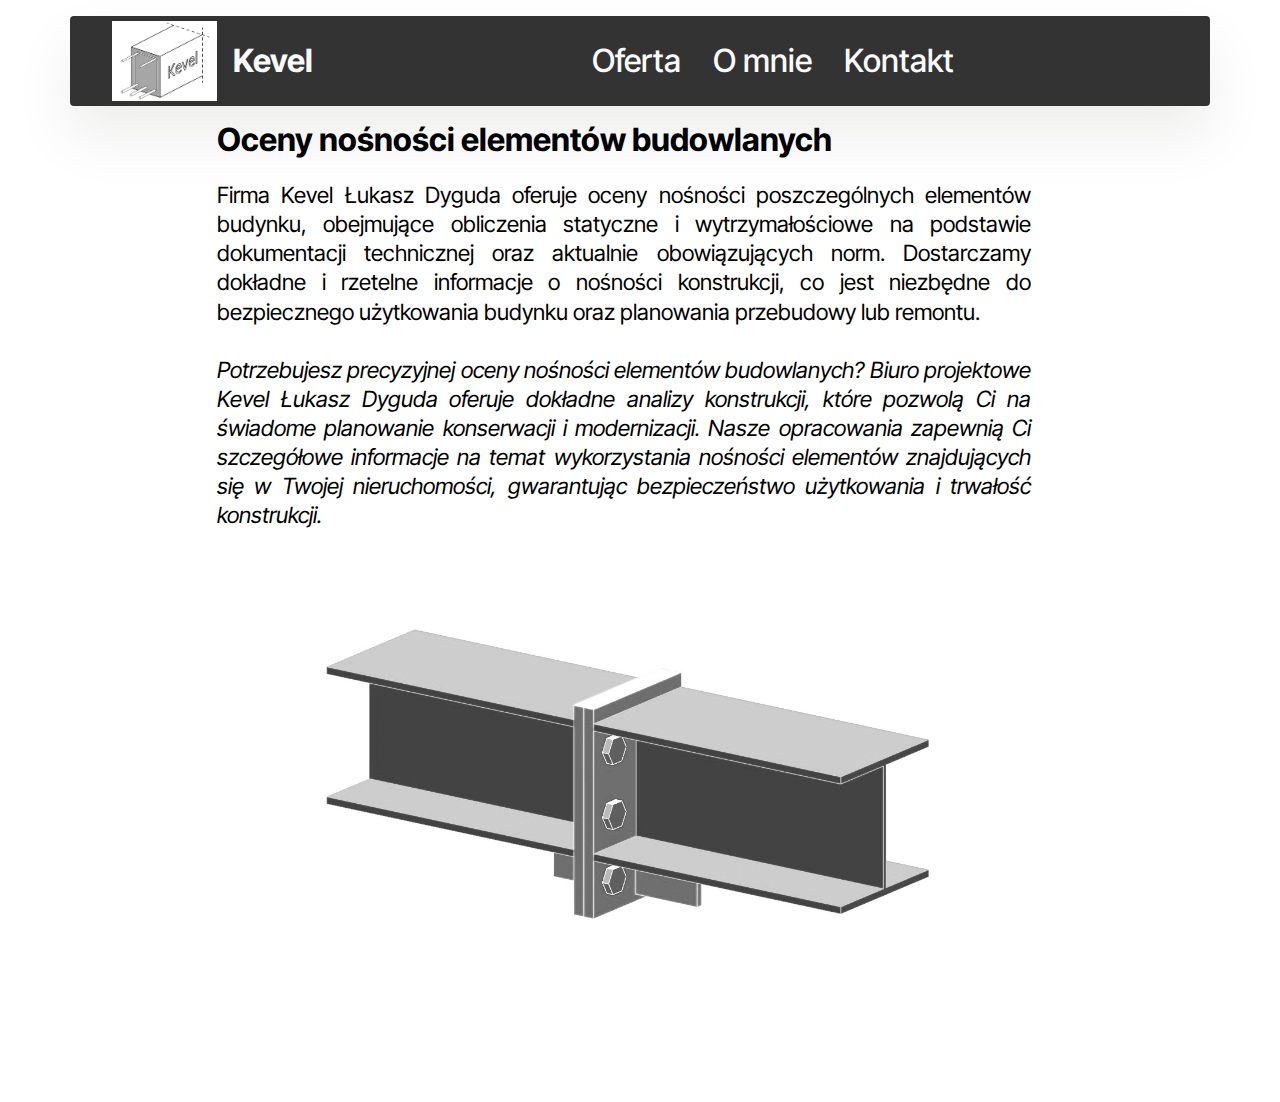
<file: kevel oceny nosnosci.html>
<!DOCTYPE html>
<html  >
<head>
  <meta charset="UTF-8">
  <meta http-equiv="X-UA-Compatible" content="IE=edge">
  <meta name="generator" content="Mobirise v5.9.0, mobirise.com">
  <meta name="viewport" content="width=device-width, initial-scale=1, minimum-scale=1">
  <link rel="shortcut icon" href="assets/images/logo-kevel-3-128x97.png" type="image/x-icon">
  <meta name="description" content="Oceny nośności elementów budowlanych we Wrocławiu, Trzebnicy, Oleśnicy, Obornikach Śląskich, Środzie Śląskiej, Strzegomiu, Świdnicy, Wałbrzychu oraz na Dolnym Śląsku.">
  
  
  <title>Oceny nośności elementów budowlanych | Kevel - Wrocław, Dolny Śląsk</title>
  <link rel="stylesheet" href="assets/web/assets/mobirise-icons2/mobirise2.css">
  <link rel="stylesheet" href="assets/bootstrap/css/bootstrap.min.css">
  <link rel="stylesheet" href="assets/bootstrap/css/bootstrap-grid.min.css">
  <link rel="stylesheet" href="assets/bootstrap/css/bootstrap-reboot.min.css">
  <link rel="stylesheet" href="assets/animatecss/animate.css">
  <link rel="stylesheet" href="assets/dropdown/css/style.css">
  <link rel="stylesheet" href="assets/theme/css/style.css">
  <link rel="preload" href="https://fonts.googleapis.com/css?family=Inter+Tight:100,200,300,400,500,600,700,800,900,100i,200i,300i,400i,500i,600i,700i,800i,900i&display=swap" as="style" onload="this.onload=null;this.rel='stylesheet'">
  <noscript><link rel="stylesheet" href="https://fonts.googleapis.com/css?family=Inter+Tight:100,200,300,400,500,600,700,800,900,100i,200i,300i,400i,500i,600i,700i,800i,900i&display=swap"></noscript>
  <link rel="preload" as="style" href="assets/mobirise/css/mbr-additional.css"><link rel="stylesheet" href="assets/mobirise/css/mbr-additional.css" type="text/css">
<style>
    .article07 .mbr-text {
      text-align: justify;
    }
  </style>

  <script>
    document.addEventListener("DOMContentLoaded", function() {
      var elements = document.querySelectorAll("p, .mbr-text");
      elements.forEach(function(element) {
        element.innerHTML = element.innerHTML.replace(/(\s)([aiouwzAIUOWZ])\s/g, "$1$2&nbsp;");
      });
    });
  </script>
</head>
<body>
  
  <section data-bs-version="5.1" class="menu menu1 cid-ufYuNs0Fml" once="menu" id="menu01-1w">
	

	<nav class="navbar navbar-dropdown navbar-expand-lg">
		<div class="container">
			<div class="navbar-brand">
				<span class="navbar-logo">
					<a href="index.html#header10-l">
						<img src="assets/images/logo-kevel-6.jpg" alt="kevel.pl" style="height: 5rem;">
					</a>
				</span>
				<span class="navbar-caption-wrap"><a class="navbar-caption text-white display-4" href="index.html#header10-l">Kevel</a></span>
			</div>
			<button class="navbar-toggler" type="button" data-toggle="collapse" data-bs-toggle="collapse" data-target="#navbarSupportedContent" data-bs-target="#navbarSupportedContent" aria-controls="navbarNavAltMarkup" aria-expanded="false" aria-label="Toggle navigation">
				<div class="hamburger">
					<span></span>
					<span></span>
					<span></span>
					<span></span>
				</div>
			</button>
			<div class="collapse navbar-collapse" id="navbarSupportedContent">
				<ul class="navbar-nav nav-dropdown nav-right" data-app-modern-menu="true"><li class="nav-item">
						<a class="nav-link link text-white display-4" href="index.html#pricing01-14">Oferta</a>
					</li>
					<li class="nav-item">
						<a class="nav-link link text-white display-4" href="kevel lukasz dyguda.html#article02-1t" aria-expanded="false">O mnie</a>
					</li>
					<li class="nav-item">
						<a class="nav-link link text-white display-4" href="index.html#contacts01-o">Kontakt</a>
					</li></ul>
				
				
			</div>
		</div>
	</nav>
</section>

<section data-bs-version="5.1" class="article07 cid-ufMCG7qRF7" id="article07-1q">
  

  
  
  <div class="container">
    <div class="row justify-content-center">
      <div class="card col-md-12 col-lg-10">
        <div class="card-wrapper">
          
          <div class="row card-box align-left">
            <div class="item features-without-image col-12">
              <div class="item-wrapper">
                <h4 class="mbr-section-subtitle mbr-fonts-style mb-3 display-5"><strong>Oceny nośności elementów budowlanych</strong></h4>
                <p class="mbr-text mbr-fonts-style display-7">Firma Kevel Łukasz Dyguda oferuje oceny nośności poszczególnych elementów budynku, obejmujące obliczenia statyczne i wytrzymałościowe na podstawie dokumentacji technicznej oraz aktualnie obowiązujących norm. Dostarczamy dokładne i rzetelne informacje o nośności konstrukcji, co jest niezbędne do bezpiecznego użytkowania budynku oraz planowania przebudowy lub remontu.
<br><br><em>Potrzebujesz precyzyjnej oceny nośności elementów budowlanych? Biuro projektowe Kevel Łukasz Dyguda oferuje dokładne analizy konstrukcji, które pozwolą Ci na świadome planowanie konserwacji i modernizacji. Nasze opracowania zapewnią Ci szczegółowe informacje na temat wykorzystania nośności elementów znajdujących się w Twojej nieruchomości, gwarantując bezpieczeństwo użytkowania i trwałość konstrukcji.&nbsp;</em><br></p>
              </div>
            </div>
            
            
            
          </div>
          
        </div>
      </div>
    </div>
  </div>
</section>

<section data-bs-version="5.1" class="header12 cid-ufYJyKBipe" id="header12-27">
  

  
  

  <div class="text-center container">
    <div class="row mb-4 justify-content-center">
      <div class="col-12 col-md-8">
        <img class="w-100" src="assets/images/modelowanie-poczenia-rubowego-kopia.jpg" alt="Mobirise Website Builder">
      </div>
    </div>
    <div class="row justify-content-center">
      <div class="col-md-12 col-lg-9">
        
        
        
      </div>
    </div>
  </div>
</section>


<script src="assets/bootstrap/js/bootstrap.bundle.min.js"></script>
  <script src="assets/smoothscroll/smooth-scroll.js"></script>
  <script src="assets/ytplayer/index.js"></script>
  <script src="assets/dropdown/js/navbar-dropdown.js"></script>
  <script src="assets/theme/js/script.js"></script>
  
  
  
 <div id="scrollToTop" class="scrollToTop mbr-arrow-up"><a style="text-align: center;"><i class="mbr-arrow-up-icon mbr-arrow-up-icon-cm cm-icon cm-icon-smallarrow-up"></i></a></div>
    <input name="animation" type="hidden">
  </body>
</html>
</file>
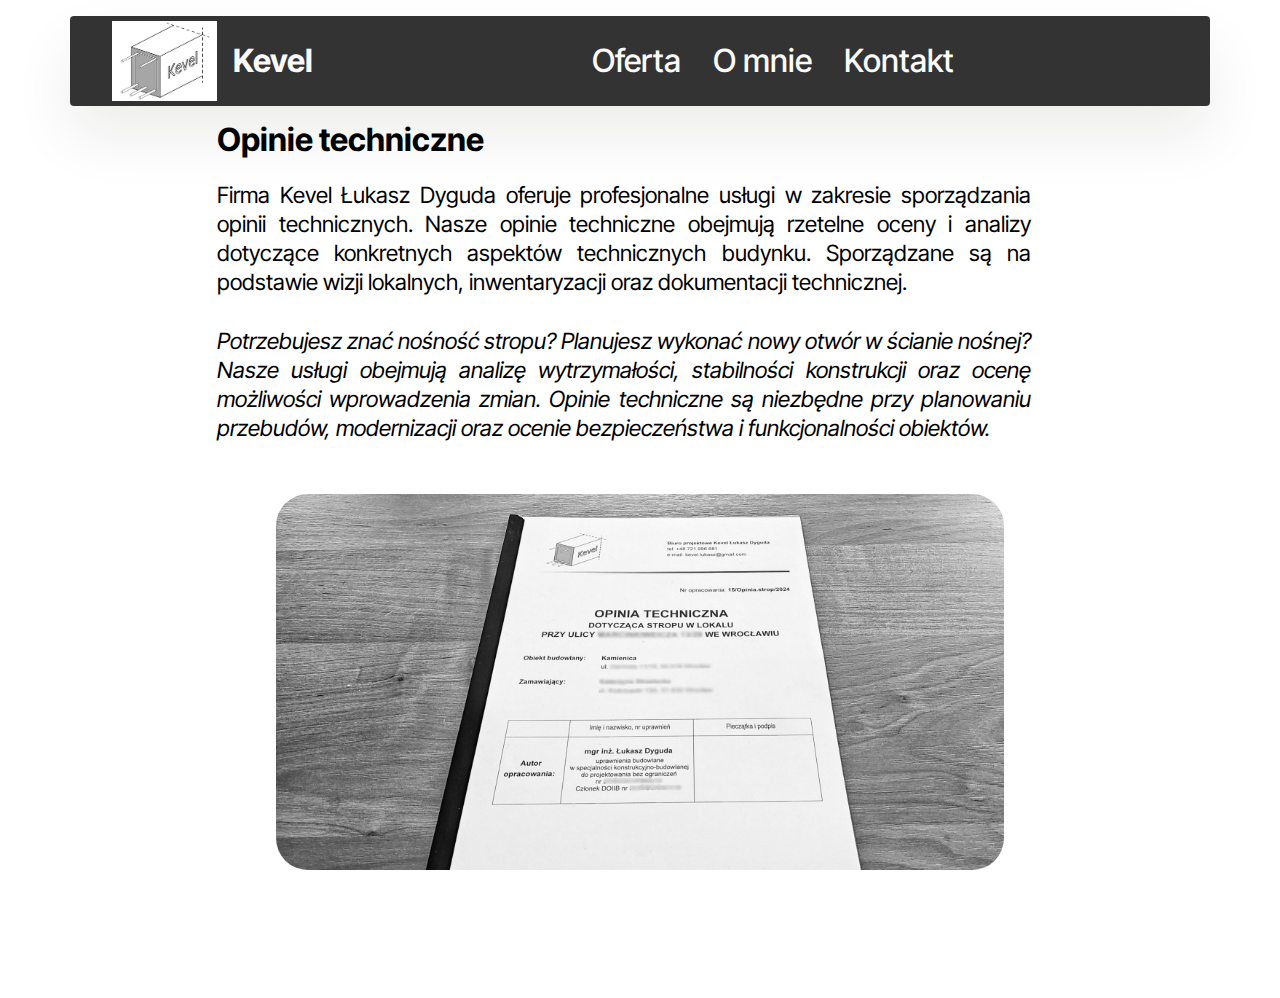
<file: kevel opinie techniczne.html>
<!DOCTYPE html>
<html  >
<head>
  <meta charset="UTF-8">
  <meta http-equiv="X-UA-Compatible" content="IE=edge">
  <meta name="generator" content="Mobirise v5.9.0, mobirise.com">
  <meta name="viewport" content="width=device-width, initial-scale=1, minimum-scale=1">
  <link rel="shortcut icon" href="assets/images/logo-kevel-3-128x97.png" type="image/x-icon">
  <meta name="description" content="Rzetelne opinie techniczne dla budynków na terenie Dolnego Śląska, w tym Wrocław, Trzebnica, Oleśnica, Oborniki Śląskie, Środa Śląska, Strzegom, Świdnica, Wałbrzych, Ząbkowice Śląskie.">
  
  
  <title>Opinie techniczne | Kevel - Wrocław, Dolny Śląsk</title>
  <link rel="stylesheet" href="assets/web/assets/mobirise-icons2/mobirise2.css">
  <link rel="stylesheet" href="assets/bootstrap/css/bootstrap.min.css">
  <link rel="stylesheet" href="assets/bootstrap/css/bootstrap-grid.min.css">
  <link rel="stylesheet" href="assets/bootstrap/css/bootstrap-reboot.min.css">
  <link rel="stylesheet" href="assets/animatecss/animate.css">
  <link rel="stylesheet" href="assets/dropdown/css/style.css">
  <link rel="stylesheet" href="assets/theme/css/style.css">
  <link rel="preload" href="https://fonts.googleapis.com/css?family=Inter+Tight:100,200,300,400,500,600,700,800,900,100i,200i,300i,400i,500i,600i,700i,800i,900i&display=swap" as="style" onload="this.onload=null;this.rel='stylesheet'">
  <noscript><link rel="stylesheet" href="https://fonts.googleapis.com/css?family=Inter+Tight:100,200,300,400,500,600,700,800,900,100i,200i,300i,400i,500i,600i,700i,800i,900i&display=swap"></noscript>
  <link rel="preload" as="style" href="assets/mobirise/css/mbr-additional.css"><link rel="stylesheet" href="assets/mobirise/css/mbr-additional.css" type="text/css">
<style>
    .article07 .mbr-text {
      text-align: justify;
    }
  </style>

  <script>
    document.addEventListener("DOMContentLoaded", function() {
      var elements = document.querySelectorAll("p, .mbr-text");
      elements.forEach(function(element) {
        element.innerHTML = element.innerHTML.replace(/(\s)([aiouwzAIUOWZ])\s/g, "$1$2&nbsp;");
      });
    });
  </script>
</head>
<body>
  
  <section data-bs-version="5.1" class="menu menu1 cid-ufYuNs0Fml" once="menu" id="menu01-1w">
	

	<nav class="navbar navbar-dropdown navbar-expand-lg">
		<div class="container">
			<div class="navbar-brand">
				<span class="navbar-logo">
					<a href="index.html#header10-l">
						<img src="assets/images/logo-kevel-6.jpg" alt="kevel.pl" style="height: 5rem;">
					</a>
				</span>
				<span class="navbar-caption-wrap"><a class="navbar-caption text-white display-4" href="index.html#header10-l">Kevel</a></span>
			</div>
			<button class="navbar-toggler" type="button" data-toggle="collapse" data-bs-toggle="collapse" data-target="#navbarSupportedContent" data-bs-target="#navbarSupportedContent" aria-controls="navbarNavAltMarkup" aria-expanded="false" aria-label="Toggle navigation">
				<div class="hamburger">
					<span></span>
					<span></span>
					<span></span>
					<span></span>
				</div>
			</button>
			<div class="collapse navbar-collapse" id="navbarSupportedContent">
				<ul class="navbar-nav nav-dropdown nav-right" data-app-modern-menu="true"><li class="nav-item">
						<a class="nav-link link text-white display-4" href="index.html#pricing01-14">Oferta</a>
					</li>
					<li class="nav-item">
						<a class="nav-link link text-white display-4" href="kevel lukasz dyguda.html#article02-1t" aria-expanded="false">O mnie</a>
					</li>
					<li class="nav-item">
						<a class="nav-link link text-white display-4" href="index.html#contacts01-o">Kontakt</a>
					</li></ul>
				
				
			</div>
		</div>
	</nav>
</section>

<section data-bs-version="5.1" class="article07 cid-ufMCmbP1fU" id="article07-1o">
  

  
  
  <div class="container">
    <div class="row justify-content-center">
      <div class="card col-md-12 col-lg-10">
        <div class="card-wrapper">
          
          <div class="row card-box align-left">
            <div class="item features-without-image col-12">
              <div class="item-wrapper">
                <h4 class="mbr-section-subtitle mbr-fonts-style mb-3 display-5"><strong>Opinie techniczne</strong></h4>
                <p class="mbr-text mbr-fonts-style display-7">Firma Kevel Łukasz Dyguda oferuje profesjonalne usługi w zakresie sporządzania opinii technicznych. Nasze opinie techniczne obejmują rzetelne oceny i analizy dotyczące konkretnych aspektów technicznych budynku. Sporządzane są na podstawie wizji lokalnych, inwentaryzacji oraz dokumentacji technicznej.
<br><br><em>Potrzebujesz znać nośność stropu? Planujesz wykonać nowy otwór w ścianie nośnej? Nasze usługi obejmują analizę wytrzymałości, stabilności konstrukcji oraz ocenę możliwości wprowadzenia zmian. Opinie techniczne są niezbędne przy planowaniu przebudów, modernizacji oraz ocenie bezpieczeństwa i funkcjonalności obiektów.&nbsp;</em><br></p>
              </div>
            </div>
            
            
            
          </div>
          
        </div>
      </div>
    </div>
  </div>
</section>

<section data-bs-version="5.1" class="header12 cid-uga6Ixj5nz" id="header12-2g">
  

  
  

  <div class="text-center container">
    <div class="row mb-4 justify-content-center">
      <div class="col-12 col-md-8">
        <img class="w-100" src="assets/images/opinia-foto.jpg" alt="Kevel_opinie">
      </div>
    </div>
    <div class="row justify-content-center">
      <div class="col-md-12 col-lg-9">
        
        
        
      </div>
    </div>
  </div>
</section>


<script src="assets/bootstrap/js/bootstrap.bundle.min.js"></script>
  <script src="assets/smoothscroll/smooth-scroll.js"></script>
  <script src="assets/ytplayer/index.js"></script>
  <script src="assets/dropdown/js/navbar-dropdown.js"></script>
  <script src="assets/theme/js/script.js"></script>
  
  
  
 <div id="scrollToTop" class="scrollToTop mbr-arrow-up"><a style="text-align: center;"><i class="mbr-arrow-up-icon mbr-arrow-up-icon-cm cm-icon cm-icon-smallarrow-up"></i></a></div>
    <input name="animation" type="hidden">
  </body>
</html>
</file>
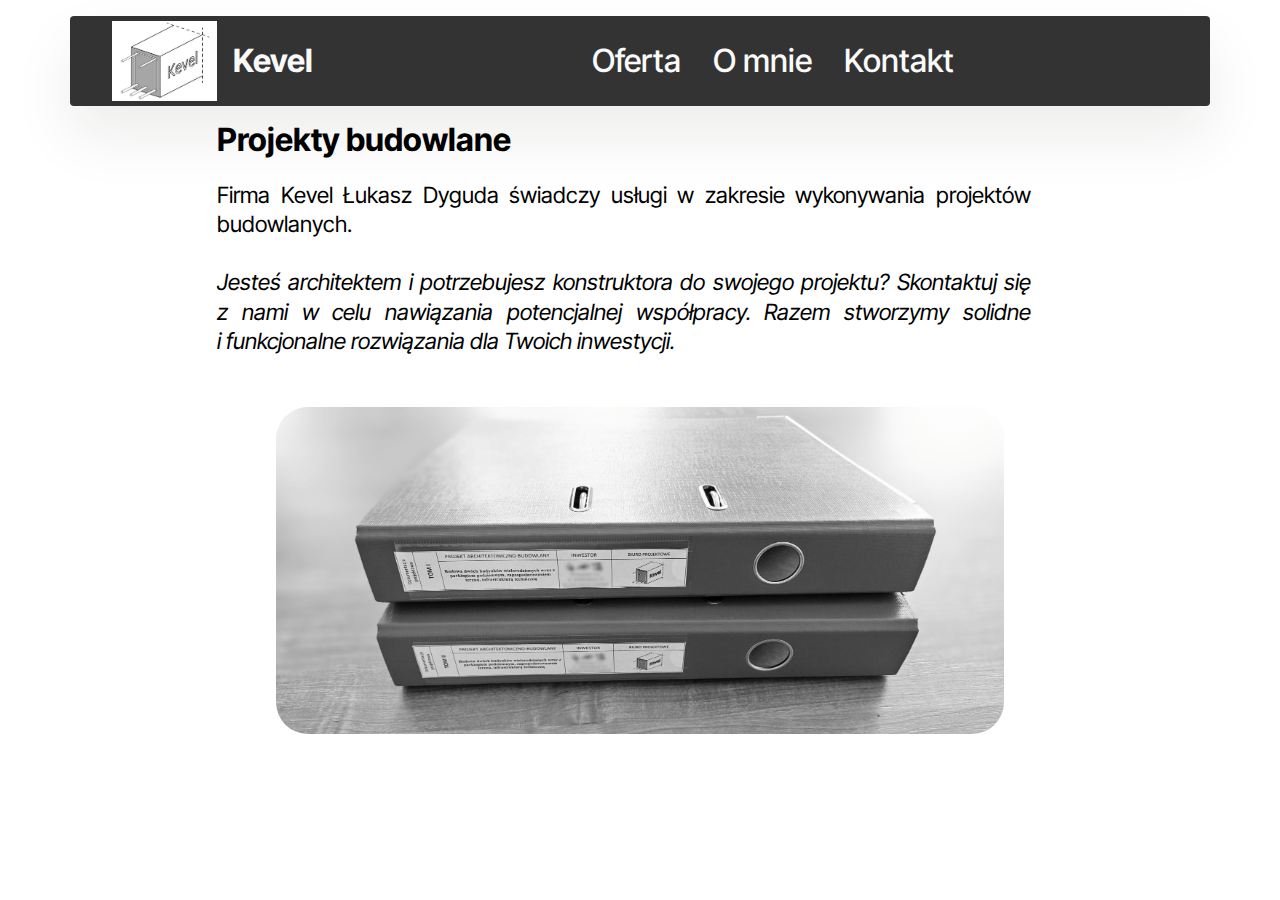
<file: kevel projekty budowlane.html>
<!DOCTYPE html>
<html  >
<head>
  <meta charset="UTF-8">
  <meta http-equiv="X-UA-Compatible" content="IE=edge">
  <meta name="generator" content="Mobirise v5.9.0, mobirise.com">
  <meta name="viewport" content="width=device-width, initial-scale=1, minimum-scale=1">
  <link rel="shortcut icon" href="assets/images/logo-kevel-3-128x97.png" type="image/x-icon">
  <meta name="description" content="Projekty budowlane dla klientów z Dolnego Śląska, w tym z Wrocławia, Trzebnicy, Oleśnicy, Obornik Śląskich, Środy Śląskiej, Strzegomia. Możliwość realizacji projektów zdalnie.">
  
  
  <title>Projekty budowlane | Kevel - Wrocław, Dolny Śląsk</title>
  <link rel="stylesheet" href="assets/web/assets/mobirise-icons2/mobirise2.css">
  <link rel="stylesheet" href="assets/bootstrap/css/bootstrap.min.css">
  <link rel="stylesheet" href="assets/bootstrap/css/bootstrap-grid.min.css">
  <link rel="stylesheet" href="assets/bootstrap/css/bootstrap-reboot.min.css">
  <link rel="stylesheet" href="assets/animatecss/animate.css">
  <link rel="stylesheet" href="assets/dropdown/css/style.css">
  <link rel="stylesheet" href="assets/theme/css/style.css">
  <link rel="preload" href="https://fonts.googleapis.com/css?family=Inter+Tight:100,200,300,400,500,600,700,800,900,100i,200i,300i,400i,500i,600i,700i,800i,900i&display=swap" as="style" onload="this.onload=null;this.rel='stylesheet'">
  <noscript><link rel="stylesheet" href="https://fonts.googleapis.com/css?family=Inter+Tight:100,200,300,400,500,600,700,800,900,100i,200i,300i,400i,500i,600i,700i,800i,900i&display=swap"></noscript>
  <link rel="preload" as="style" href="assets/mobirise/css/mbr-additional.css"><link rel="stylesheet" href="assets/mobirise/css/mbr-additional.css" type="text/css">
<style>
    .article07 .mbr-text {
      text-align: justify;
    }
  </style>

  <script>
    document.addEventListener("DOMContentLoaded", function() {
      var elements = document.querySelectorAll("p, .mbr-text");
      elements.forEach(function(element) {
        element.innerHTML = element.innerHTML.replace(/(\s)([aiouwzAIUOWZ])\s/g, "$1$2&nbsp;");
      });
    });
  </script>
</head>
<body>
  
  <section data-bs-version="5.1" class="menu menu1 cid-ufYuNs0Fml" once="menu" id="menu01-1w">
	

	<nav class="navbar navbar-dropdown navbar-expand-lg">
		<div class="container">
			<div class="navbar-brand">
				<span class="navbar-logo">
					<a href="index.html#header10-l">
						<img src="assets/images/logo-kevel-6.jpg" alt="kevel.pl" style="height: 5rem;">
					</a>
				</span>
				<span class="navbar-caption-wrap"><a class="navbar-caption text-white display-4" href="index.html#header10-l">Kevel</a></span>
			</div>
			<button class="navbar-toggler" type="button" data-toggle="collapse" data-bs-toggle="collapse" data-target="#navbarSupportedContent" data-bs-target="#navbarSupportedContent" aria-controls="navbarNavAltMarkup" aria-expanded="false" aria-label="Toggle navigation">
				<div class="hamburger">
					<span></span>
					<span></span>
					<span></span>
					<span></span>
				</div>
			</button>
			<div class="collapse navbar-collapse" id="navbarSupportedContent">
				<ul class="navbar-nav nav-dropdown nav-right" data-app-modern-menu="true"><li class="nav-item">
						<a class="nav-link link text-white display-4" href="index.html#pricing01-14">Oferta</a>
					</li>
					<li class="nav-item">
						<a class="nav-link link text-white display-4" href="kevel lukasz dyguda.html#article02-1t" aria-expanded="false">O mnie</a>
					</li>
					<li class="nav-item">
						<a class="nav-link link text-white display-4" href="index.html#contacts01-o">Kontakt</a>
					</li></ul>
				
				
			</div>
		</div>
	</nav>
</section>

<section data-bs-version="5.1" class="article07 cid-ufMBE3587B" id="article07-1l">
  

  
  
  <div class="container">
    <div class="row justify-content-center">
      <div class="card col-md-12 col-lg-10">
        <div class="card-wrapper">
          
          <div class="row card-box align-left">
            <div class="item features-without-image col-12">
              <div class="item-wrapper">
                <h4 class="mbr-section-subtitle mbr-fonts-style mb-3 display-5"><strong>Projekty budowlane</strong></h4>
                <p class="mbr-text mbr-fonts-style display-7">
                  Firma Kevel Łukasz Dyguda świadczy usługi w zakresie wykonywania projektów budowlanych. <br><br><em>Jesteś architektem i potrzebujesz konstruktora do swojego projektu? Skontaktuj się z nami w celu nawiązania potencjalnej współpracy. Razem stworzymy solidne i funkcjonalne rozwiązania dla Twoich inwestycji.
                </em></p>
              </div>
            </div>
            
            
            
          </div>
          
        </div>
      </div>
    </div>
  </div>
</section>

<section data-bs-version="5.1" class="header12 cid-uga6fknAsi" id="header12-2f">
  

  
  

  <div class="text-center container">
    <div class="row mb-4 justify-content-center">
      <div class="col-12 col-md-8">
        <img class="w-100" src="assets/images/pb-foto-strona-1.jpg" alt="Mobirise Website Builder">
      </div>
    </div>
    <div class="row justify-content-center">
      <div class="col-md-12 col-lg-9">
        
        
        
      </div>
    </div>
  </div>
</section>


<script src="assets/bootstrap/js/bootstrap.bundle.min.js"></script>
  <script src="assets/smoothscroll/smooth-scroll.js"></script>
  <script src="assets/ytplayer/index.js"></script>
  <script src="assets/dropdown/js/navbar-dropdown.js"></script>
  <script src="assets/theme/js/script.js"></script>
  
  
  
 <div id="scrollToTop" class="scrollToTop mbr-arrow-up"><a style="text-align: center;"><i class="mbr-arrow-up-icon mbr-arrow-up-icon-cm cm-icon cm-icon-smallarrow-up"></i></a></div>
    <input name="animation" type="hidden">
  </body>
</html>
</file>
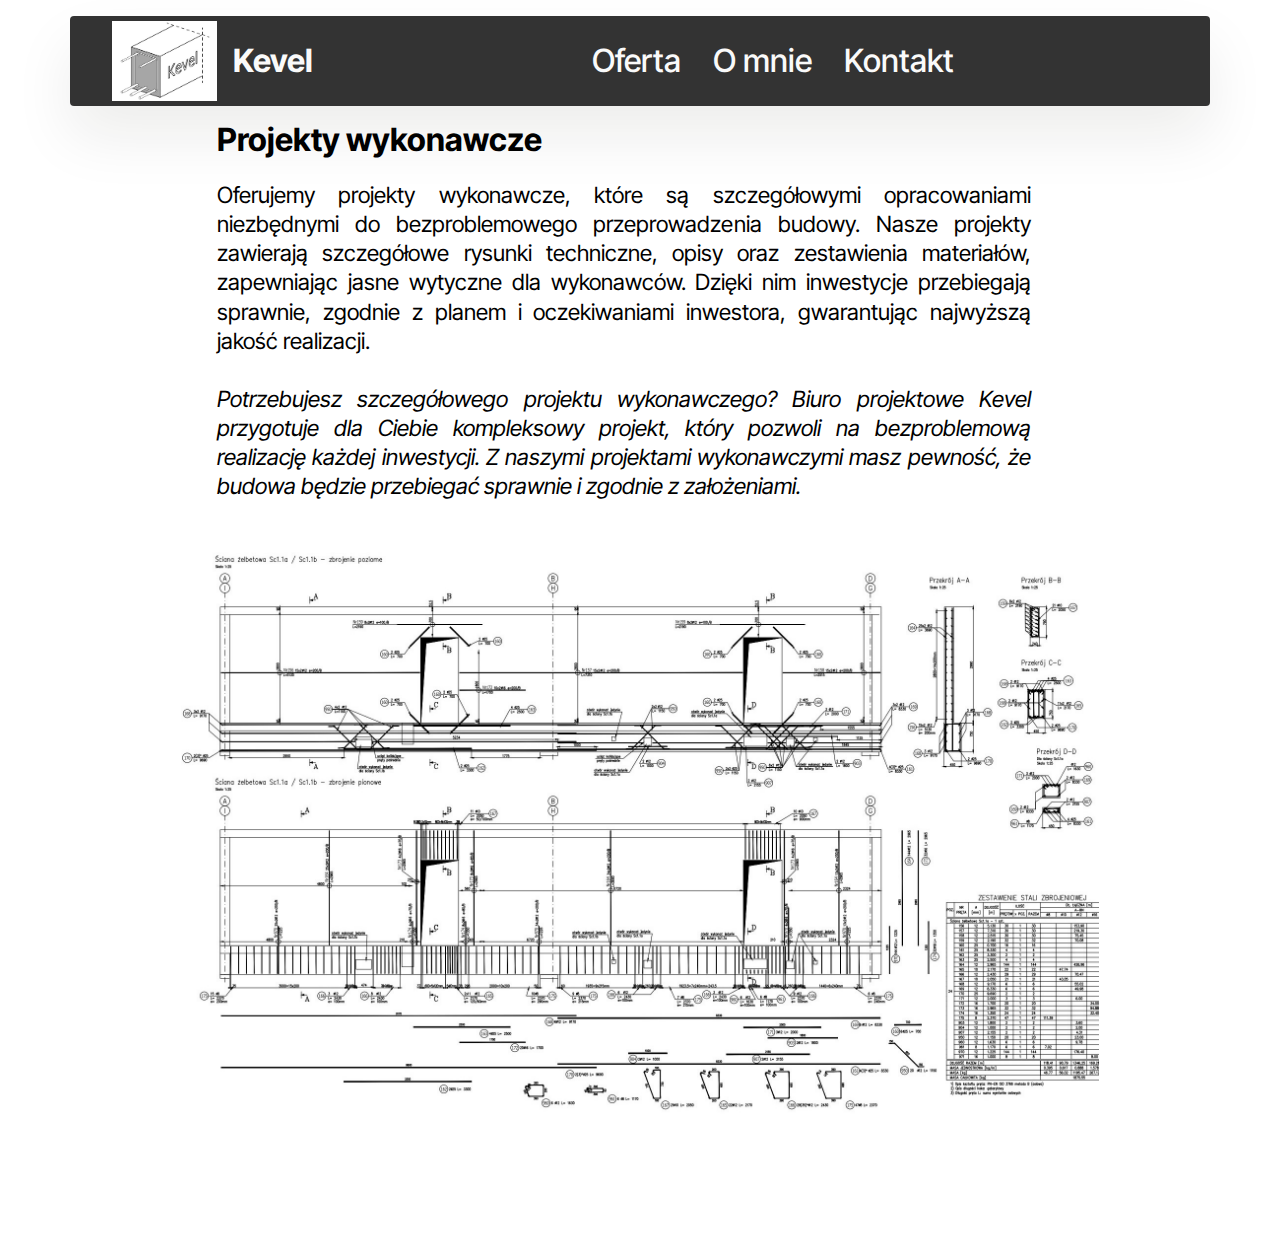
<file: kevel projekty wykonawcze.html>
<!DOCTYPE html>
<html  >
<head>
  <meta charset="UTF-8">
  <meta http-equiv="X-UA-Compatible" content="IE=edge">
  <meta name="generator" content="Mobirise v5.9.0, mobirise.com">
  <meta name="viewport" content="width=device-width, initial-scale=1, minimum-scale=1">
  <link rel="shortcut icon" href="assets/images/logo-kevel-3-128x97.png" type="image/x-icon">
  <meta name="description" content="Dokładne projekty wykonawcze dla klientów z Wrocławia, Trzebnicy, Oleśnicy, Obornik Śląskich, Środy Śląskiej, Strzegomia, Świdnicy, Wałbrzycha, Ząbkowic Śląskich oraz całego Dolnego Śląska.">
  
  
  <title>Projekty wykonawcze | Kevel - Wrocław, Dolny Śląsk</title>
  <link rel="stylesheet" href="assets/web/assets/mobirise-icons2/mobirise2.css">
  <link rel="stylesheet" href="assets/bootstrap/css/bootstrap.min.css">
  <link rel="stylesheet" href="assets/bootstrap/css/bootstrap-grid.min.css">
  <link rel="stylesheet" href="assets/bootstrap/css/bootstrap-reboot.min.css">
  <link rel="stylesheet" href="assets/animatecss/animate.css">
  <link rel="stylesheet" href="assets/dropdown/css/style.css">
  <link rel="stylesheet" href="assets/theme/css/style.css">
  <link rel="preload" href="https://fonts.googleapis.com/css?family=Inter+Tight:100,200,300,400,500,600,700,800,900,100i,200i,300i,400i,500i,600i,700i,800i,900i&display=swap" as="style" onload="this.onload=null;this.rel='stylesheet'">
  <noscript><link rel="stylesheet" href="https://fonts.googleapis.com/css?family=Inter+Tight:100,200,300,400,500,600,700,800,900,100i,200i,300i,400i,500i,600i,700i,800i,900i&display=swap"></noscript>
  <link rel="preload" as="style" href="assets/mobirise/css/mbr-additional.css"><link rel="stylesheet" href="assets/mobirise/css/mbr-additional.css" type="text/css">

<style>
    .article07 .mbr-text {
      text-align: justify;
    }
  </style>

  <script>
    document.addEventListener("DOMContentLoaded", function() {
      var elements = document.querySelectorAll("p, .mbr-text");
      elements.forEach(function(element) {
        element.innerHTML = element.innerHTML.replace(/(\s)([aiouwzAIUOWZ])\s/g, "$1$2&nbsp;");
      });
    });
  </script>
</head>
<body>
  
  <section data-bs-version="5.1" class="menu menu1 cid-ufYuNs0Fml" once="menu" id="menu01-1w">
	

	<nav class="navbar navbar-dropdown navbar-expand-lg">
		<div class="container">
			<div class="navbar-brand">
				<span class="navbar-logo">
					<a href="index.html#header10-l">
						<img src="assets/images/logo-kevel-6.jpg" alt="kevel.pl" style="height: 5rem;">
					</a>
				</span>
				<span class="navbar-caption-wrap"><a class="navbar-caption text-white display-4" href="index.html#header10-l">Kevel</a></span>
			</div>
			<button class="navbar-toggler" type="button" data-toggle="collapse" data-bs-toggle="collapse" data-target="#navbarSupportedContent" data-bs-target="#navbarSupportedContent" aria-controls="navbarNavAltMarkup" aria-expanded="false" aria-label="Toggle navigation">
				<div class="hamburger">
					<span></span>
					<span></span>
					<span></span>
					<span></span>
				</div>
			</button>
			<div class="collapse navbar-collapse" id="navbarSupportedContent">
				<ul class="navbar-nav nav-dropdown nav-right" data-app-modern-menu="true"><li class="nav-item">
						<a class="nav-link link text-white display-4" href="index.html#pricing01-14">Oferta</a>
					</li>
					<li class="nav-item">
						<a class="nav-link link text-white display-4" href="kevel lukasz dyguda.html#article02-1t" aria-expanded="false">O mnie</a>
					</li>
					<li class="nav-item">
						<a class="nav-link link text-white display-4" href="index.html#contacts01-o">Kontakt</a>
					</li></ul>
				
				
			</div>
		</div>
	</nav>
</section>

<section data-bs-version="5.1" class="article07 cid-ufMBZVo2Kt" id="article07-1m">
  

  
  
  <div class="container">
    <div class="row justify-content-center">
      <div class="card col-md-12 col-lg-10">
        <div class="card-wrapper">
          
          <div class="row card-box align-left">
            <div class="item features-without-image col-12">
              <div class="item-wrapper">
                <h4 class="mbr-section-subtitle mbr-fonts-style mb-3 display-5"><strong>Projekty wykonawcze</strong></h4>
                <p class="mbr-text mbr-fonts-style display-7">Oferujemy projekty wykonawcze, które są szczegółowymi opracowaniami niezbędnymi do bezproblemowego przeprowadzenia budowy. Nasze projekty zawierają szczegółowe rysunki techniczne, opisy oraz zestawienia materiałów, zapewniając jasne wytyczne dla wykonawców. Dzięki nim inwestycje przebiegają sprawnie, zgodnie z planem i oczekiwaniami inwestora, gwarantując najwyższą jakość realizacji.
<br><br><em>Potrzebujesz szczegółowego projektu wykonawczego? Biuro projektowe Kevel przygotuje dla Ciebie kompleksowy projekt, który pozwoli na bezproblemową realizację każdej inwestycji. Z naszymi projektami wykonawczymi masz pewność, że budowa będzie przebiegać sprawnie i zgodnie z założeniami.&nbsp;</em><br></p>
              </div>
            </div>
            
            
            
          </div>
          
        </div>
      </div>
    </div>
  </div>
</section>

<section data-bs-version="5.1" class="header12 cid-ufYCc3Pun4" id="header12-1y">
  

  
  

  <div class="text-center container">
    <div class="row mb-4 justify-content-center">
      <div class="col-12 col-md-10">
        <img class="w-100" src="assets/images/strona-kevel-3.jpeg" alt="Mobirise Website Builder">
      </div>
    </div>
    <div class="row justify-content-center">
      <div class="col-md-12 col-lg-9">
        
        
        
      </div>
    </div>
  </div>
</section>


<script src="assets/bootstrap/js/bootstrap.bundle.min.js"></script>
  <script src="assets/smoothscroll/smooth-scroll.js"></script>
  <script src="assets/ytplayer/index.js"></script>
  <script src="assets/dropdown/js/navbar-dropdown.js"></script>
  <script src="assets/theme/js/script.js"></script>
  
  
  
 <div id="scrollToTop" class="scrollToTop mbr-arrow-up"><a style="text-align: center;"><i class="mbr-arrow-up-icon mbr-arrow-up-icon-cm cm-icon cm-icon-smallarrow-up"></i></a></div>
    <input name="animation" type="hidden">
  </body>
</html>
</file>
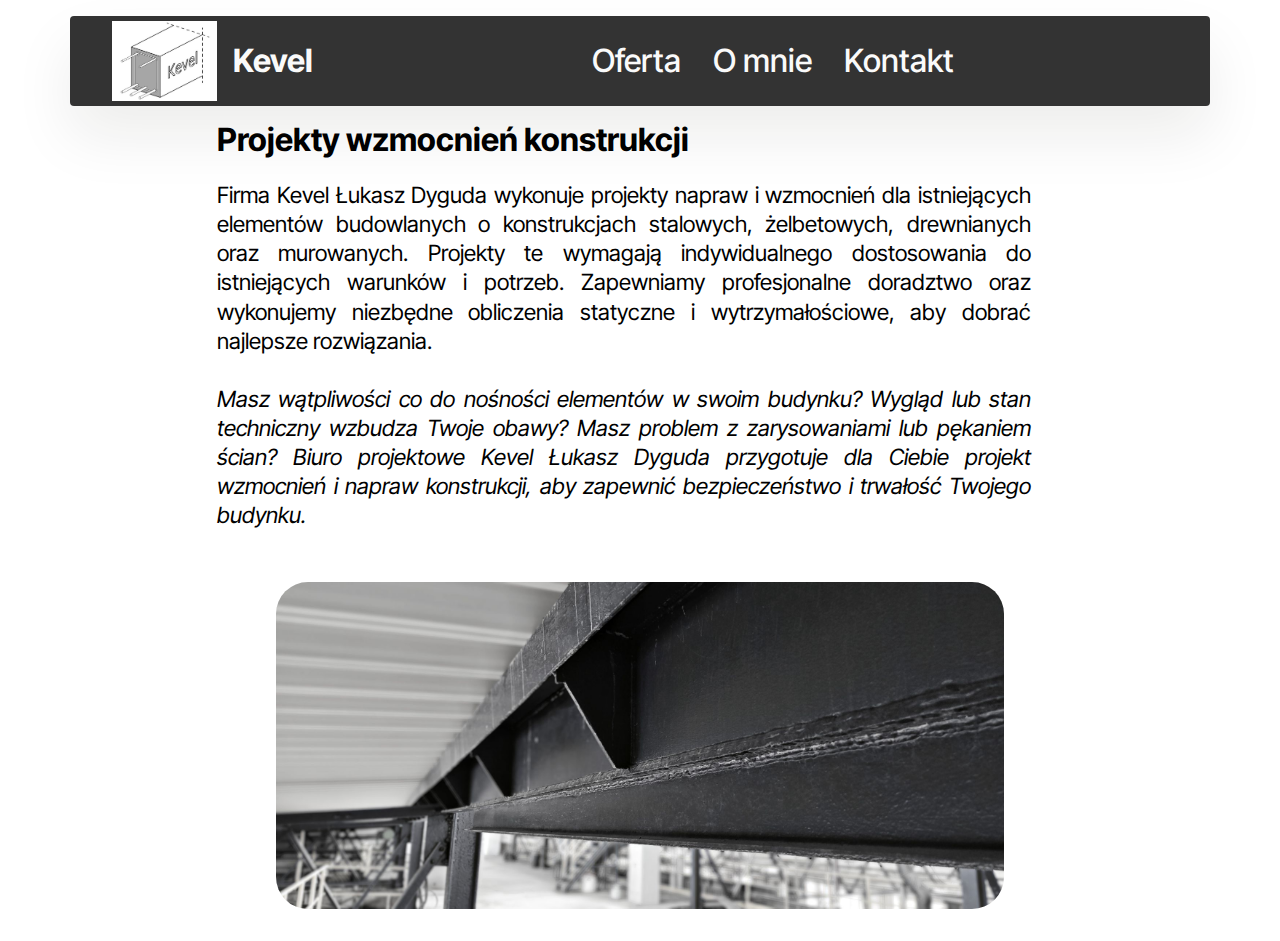
<file: kevel projekty wzmocnien.html>
<!DOCTYPE html>
<html  >
<head>
  <meta charset="UTF-8">
  <meta http-equiv="X-UA-Compatible" content="IE=edge">
  <meta name="generator" content="Mobirise v5.9.0, mobirise.com">
  <meta name="viewport" content="width=device-width, initial-scale=1, minimum-scale=1">
  <link rel="shortcut icon" href="assets/images/logo-kevel-3-128x97.png" type="image/x-icon">
  <meta name="description" content="Specjalistyczne projekty wzmocnień konstrukcji na terenie Dolnego Śląska, w tym Wrocław, Trzebnica, Oleśnica, Oborniki Śląskie, Środa Śląska, Strzegom, Świdnica, Wałbrzych, Ząbkowice Śląskie.">
  
  
  <title>Projekty wzmocnień konstrukcji | Kevel - Wrocław, Dolny Śląsk</title>
  <link rel="stylesheet" href="assets/web/assets/mobirise-icons2/mobirise2.css">
  <link rel="stylesheet" href="assets/bootstrap/css/bootstrap.min.css">
  <link rel="stylesheet" href="assets/bootstrap/css/bootstrap-grid.min.css">
  <link rel="stylesheet" href="assets/bootstrap/css/bootstrap-reboot.min.css">
  <link rel="stylesheet" href="assets/animatecss/animate.css">
  <link rel="stylesheet" href="assets/dropdown/css/style.css">
  <link rel="stylesheet" href="assets/theme/css/style.css">
  <link rel="preload" href="https://fonts.googleapis.com/css?family=Inter+Tight:100,200,300,400,500,600,700,800,900,100i,200i,300i,400i,500i,600i,700i,800i,900i&display=swap" as="style" onload="this.onload=null;this.rel='stylesheet'">
  <noscript><link rel="stylesheet" href="https://fonts.googleapis.com/css?family=Inter+Tight:100,200,300,400,500,600,700,800,900,100i,200i,300i,400i,500i,600i,700i,800i,900i&display=swap"></noscript>
  <link rel="preload" as="style" href="assets/mobirise/css/mbr-additional.css"><link rel="stylesheet" href="assets/mobirise/css/mbr-additional.css" type="text/css">

  <style>
    .article07 .mbr-text {
      text-align: justify;
    }
  </style>

  <script>
    document.addEventListener("DOMContentLoaded", function() {
      var elements = document.querySelectorAll("p, .mbr-text");
      elements.forEach(function(element) {
        element.innerHTML = element.innerHTML.replace(/(\s)([aiouwzAIUOWZ])\s/g, "$1$2&nbsp;");
      });
    });
  </script>
</head>
<body>
  
  <section data-bs-version="5.1" class="menu menu1 cid-ufYuNs0Fml" once="menu" id="menu01-1w">
	

	<nav class="navbar navbar-dropdown navbar-expand-lg">
		<div class="container">
			<div class="navbar-brand">
				<span class="navbar-logo">
					<a href="index.html#header10-l">
						<img src="assets/images/logo-kevel-6.jpg" alt="kevel.pl" style="height: 5rem;">
					</a>
				</span>
				<span class="navbar-caption-wrap"><a class="navbar-caption text-white display-4" href="index.html#header10-l">Kevel</a></span>
			</div>
			<button class="navbar-toggler" type="button" data-toggle="collapse" data-bs-toggle="collapse" data-target="#navbarSupportedContent" data-bs-target="#navbarSupportedContent" aria-controls="navbarNavAltMarkup" aria-expanded="false" aria-label="Toggle navigation">
				<div class="hamburger">
					<span></span>
					<span></span>
					<span></span>
					<span></span>
				</div>
			</button>
			<div class="collapse navbar-collapse" id="navbarSupportedContent">
				<ul class="navbar-nav nav-dropdown nav-right" data-app-modern-menu="true"><li class="nav-item">
						<a class="nav-link link text-white display-4" href="index.html#pricing01-14">Oferta</a>
					</li>
					<li class="nav-item">
						<a class="nav-link link text-white display-4" href="kevel lukasz dyguda.html#article02-1t" aria-expanded="false">O mnie</a>
					</li>
					<li class="nav-item">
						<a class="nav-link link text-white display-4" href="index.html#contacts01-o">Kontakt</a>
					</li></ul>
				
				
			</div>
		</div>
	</nav>
</section>

<section data-bs-version="5.1" class="article07 cid-ufMCWm9Ejy" id="article07-1r">
  

  
  
  <div class="container">
    <div class="row justify-content-center">
      <div class="card col-md-12 col-lg-10">
        <div class="card-wrapper">
          
          <div class="row card-box align-left">
            <div class="item features-without-image col-12">
              <div class="item-wrapper">
                <h4 class="mbr-section-subtitle mbr-fonts-style mb-3 display-5"><strong>Projekty wzmocnień konstrukcji</strong></h4>
                <p class="mbr-text mbr-fonts-style display-7">Firma Kevel Łukasz Dyguda wykonuje projekty napraw i wzmocnień dla istniejących elementów budowlanych o konstrukcjach stalowych, żelbetowych, drewnianych oraz murowanych. Projekty te wymagają indywidualnego dostosowania do istniejących warunków i potrzeb. Zapewniamy profesjonalne doradztwo oraz wykonujemy niezbędne obliczenia statyczne i wytrzymałościowe, aby dobrać najlepsze rozwiązania.
<br>
<br><em>Masz wątpliwości co do nośności elementów w swoim budynku? Wygląd lub stan techniczny wzbudza Twoje obawy? Masz problem z zarysowaniami lub pękaniem ścian? Biuro projektowe Kevel Łukasz Dyguda przygotuje dla Ciebie projekt wzmocnień i napraw konstrukcji, aby zapewnić bezpieczeństwo i trwałość Twojego budynku.&nbsp;</em><br></p>
              </div>
            </div>
            
            
            
          </div>
          
        </div>
      </div>
    </div>
  </div>
</section>

<section data-bs-version="5.1" class="header12 cid-ufYKNSsbam" id="header12-28">
  

  
  

  <div class="text-center container">
    <div class="row mb-4 justify-content-center">
      <div class="col-12 col-md-8">
        <img class="w-100" src="assets/images/foto-kevel-wzm.jpg" alt="Mobirise Website Builder">
      </div>
    </div>
    <div class="row justify-content-center">
      <div class="col-md-12 col-lg-9">
        
        
        
      </div>
    </div>
  </div>
</section>


<script src="assets/bootstrap/js/bootstrap.bundle.min.js"></script>
  <script src="assets/smoothscroll/smooth-scroll.js"></script>
  <script src="assets/ytplayer/index.js"></script>
  <script src="assets/dropdown/js/navbar-dropdown.js"></script>
  <script src="assets/theme/js/script.js"></script>
  
  
  
 <div id="scrollToTop" class="scrollToTop mbr-arrow-up"><a style="text-align: center;"><i class="mbr-arrow-up-icon mbr-arrow-up-icon-cm cm-icon cm-icon-smallarrow-up"></i></a></div>
    <input name="animation" type="hidden">
  </body>
</html>
</file>
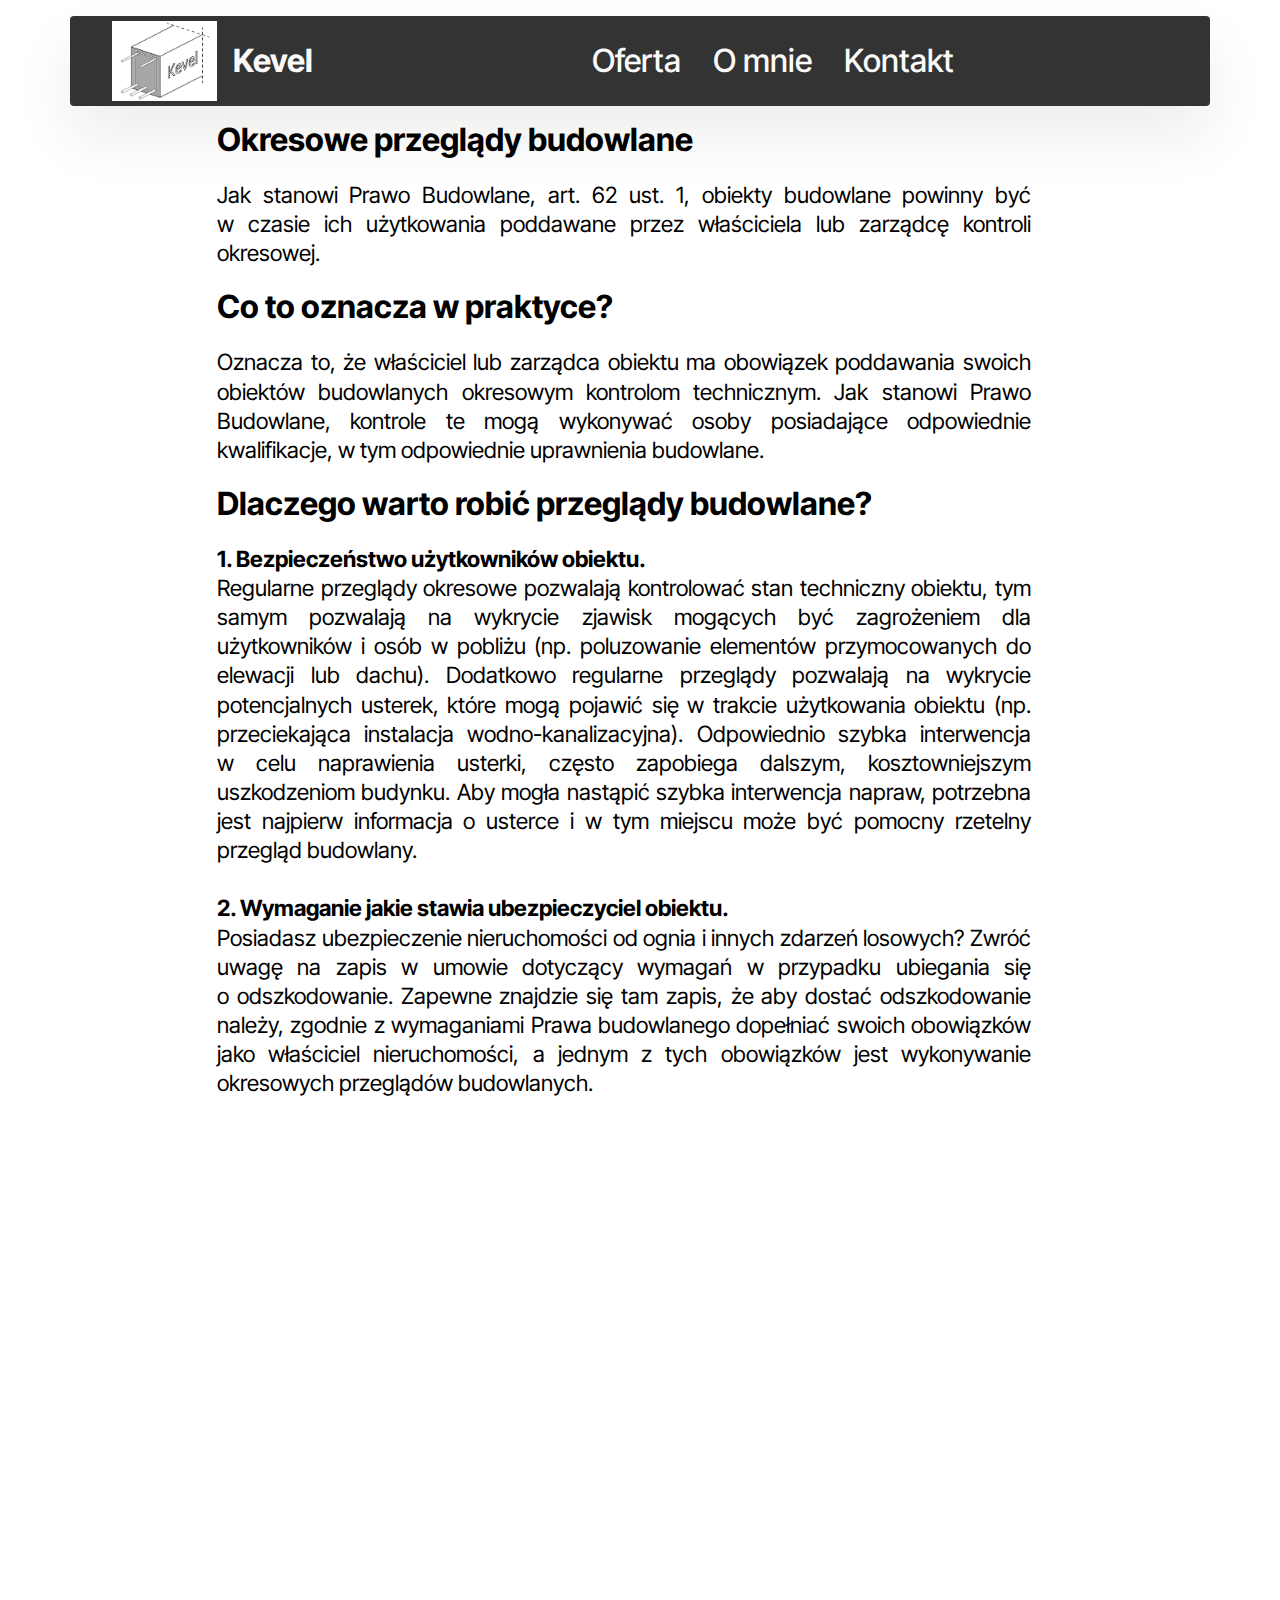
<file: kevel przeglady.html>
<!DOCTYPE html>
<html  >
<head>
  <meta charset="UTF-8">
  <meta http-equiv="X-UA-Compatible" content="IE=edge">
  <meta name="generator" content="Mobirise v5.9.0, mobirise.com">
  <meta name="viewport" content="width=device-width, initial-scale=1, minimum-scale=1">
  <link rel="shortcut icon" href="assets/images/logo-kevel-3-128x97.png" type="image/x-icon">
  <meta name="description" content="Rzetelne okresowe przeglądy budowlane na terenie Dolnego Śląska, w szczególności we Wrocławiu, Trzebnicy, Oleśnicy, Obornikach Śląskich, Środzie Śląskiej, Strzegomiu, Świdnicy, Wałbrzychu, Ząbkowicach Śląskich.">
  
  
  <title>Okresowe przeglądy budowlane | Kevel - Wrocław, Dolny Śląsk</title>
  <link rel="stylesheet" href="assets/web/assets/mobirise-icons2/mobirise2.css">
  <link rel="stylesheet" href="assets/bootstrap/css/bootstrap.min.css">
  <link rel="stylesheet" href="assets/bootstrap/css/bootstrap-grid.min.css">
  <link rel="stylesheet" href="assets/bootstrap/css/bootstrap-reboot.min.css">
  <link rel="stylesheet" href="assets/animatecss/animate.css">
  <link rel="stylesheet" href="assets/dropdown/css/style.css">
  <link rel="stylesheet" href="assets/theme/css/style.css">
  <link rel="preload" href="https://fonts.googleapis.com/css?family=Inter+Tight:100,200,300,400,500,600,700,800,900,100i,200i,300i,400i,500i,600i,700i,800i,900i&display=swap" as="style" onload="this.onload=null;this.rel='stylesheet'">
  <noscript><link rel="stylesheet" href="https://fonts.googleapis.com/css?family=Inter+Tight:100,200,300,400,500,600,700,800,900,100i,200i,300i,400i,500i,600i,700i,800i,900i&display=swap"></noscript>
  <link rel="preload" as="style" href="assets/mobirise/css/mbr-additional.css"><link rel="stylesheet" href="assets/mobirise/css/mbr-additional.css" type="text/css">
<style>
    .article07 .mbr-text {
      text-align: justify;
    }
  </style>

  <script>
    document.addEventListener("DOMContentLoaded", function() {
      var elements = document.querySelectorAll("p, .mbr-text");
      elements.forEach(function(element) {
        element.innerHTML = element.innerHTML.replace(/(\s)([aiouwzAIUOWZ])\s/g, "$1$2&nbsp;");
      });
    });
  </script>
</head>
<body>
  
  <section data-bs-version="5.1" class="menu menu1 cid-ufYuNs0Fml" once="menu" id="menu01-1w">
	

	<nav class="navbar navbar-dropdown navbar-expand-lg">
		<div class="container">
			<div class="navbar-brand">
				<span class="navbar-logo">
					<a href="index.html#header10-l">
						<img src="assets/images/logo-kevel-6.jpg" alt="kevel.pl" style="height: 5rem;">
					</a>
				</span>
				<span class="navbar-caption-wrap"><a class="navbar-caption text-white display-4" href="index.html#header10-l">Kevel</a></span>
			</div>
			<button class="navbar-toggler" type="button" data-toggle="collapse" data-bs-toggle="collapse" data-target="#navbarSupportedContent" data-bs-target="#navbarSupportedContent" aria-controls="navbarNavAltMarkup" aria-expanded="false" aria-label="Toggle navigation">
				<div class="hamburger">
					<span></span>
					<span></span>
					<span></span>
					<span></span>
				</div>
			</button>
			<div class="collapse navbar-collapse" id="navbarSupportedContent">
				<ul class="navbar-nav nav-dropdown nav-right" data-app-modern-menu="true"><li class="nav-item">
						<a class="nav-link link text-white display-4" href="index.html#pricing01-14">Oferta</a>
					</li>
					<li class="nav-item">
						<a class="nav-link link text-white display-4" href="kevel lukasz dyguda.html#article02-1t" aria-expanded="false">O mnie</a>
					</li>
					<li class="nav-item">
						<a class="nav-link link text-white display-4" href="index.html#contacts01-o">Kontakt</a>
					</li></ul>
				
				
			</div>
		</div>
	</nav>
</section>

<section data-bs-version="5.1" class="article07 cid-ufMv78io6N" id="article07-19">
  

  
  
  <div class="container">
    <div class="row justify-content-center">
      <div class="card col-md-12 col-lg-10">
        <div class="card-wrapper">
          
          <div class="row card-box align-left">
            <div class="item features-without-image col-12 active">
              <div class="item-wrapper">
                <h4 class="mbr-section-subtitle mbr-fonts-style mb-3 display-5"><strong>Okresowe przeglądy budowlane</strong></h4>
                <p class="mbr-text mbr-fonts-style display-7">
                  Jak stanowi Prawo Budowlane, art. 62 ust. 1, obiekty budowlane powinny być w czasie ich użytkowania poddawane przez właściciela lub zarządcę kontroli okresowej.
                </p>
              </div>
            </div>
            <div class="item features-without-image col-12">
              <div class="item-wrapper">
                <h4 class="mbr-section-subtitle mbr-fonts-style mb-3 display-5"><strong>Co to oznacza w praktyce?</strong></h4>
                <p class="mbr-text mbr-fonts-style display-7">
                  Oznacza to, że właściciel lub zarządca obiektu ma obowiązek poddawania swoich obiektów budowlanych okresowym kontrolom technicznym. Jak stanowi Prawo Budowlane, kontrole te mogą wykonywać osoby posiadające odpowiednie kwalifikacje, w tym odpowiednie uprawnienia budowlane.</p>
              </div>
            </div>
            <div class="item features-without-image col-12">
              <div class="item-wrapper">
                <h4 class="mbr-section-subtitle mbr-fonts-style mb-3 display-5"><strong>Dlaczego warto robić przeglądy budowlane?</strong></h4>
                <p class="mbr-text mbr-fonts-style display-7"><strong>1. Bezpieczeństwo użytkowników obiektu.</strong> <br>Regularne przeglądy okresowe pozwalają kontrolować stan techniczny obiektu, tym samym pozwalają na wykrycie zjawisk mogących być zagrożeniem dla użytkowników i osób w pobliżu (np. poluzowanie elementów przymocowanych do elewacji lub dachu). Dodatkowo regularne przeglądy pozwalają na wykrycie potencjalnych usterek, które mogą pojawić się w trakcie użytkowania obiektu (np. przeciekająca instalacja wodno-kanalizacyjna). Odpowiednio szybka interwencja w celu naprawienia usterki, często zapobiega dalszym, kosztowniejszym uszkodzeniom budynku. Aby mogła nastąpić szybka interwencja napraw, potrzebna jest najpierw informacja o usterce i w tym miejscu może być pomocny rzetelny przegląd budowlany.<br><br><strong>2. Wymaganie jakie stawia ubezpieczyciel obiektu. <br></strong>Posiadasz ubezpieczenie nieruchomości od ognia i innych zdarzeń losowych? Zwróć uwagę na zapis w umowie dotyczący wymagań w przypadku ubiegania się o odszkodowanie. Zapewne znajdzie się tam zapis, że aby dostać odszkodowanie należy, zgodnie z wymaganiami Prawa budowlanego dopełniać swoich obowiązków jako właściciel nieruchomości, a jednym z tych obowiązków jest wykonywanie okresowych przeglądów budowlanych.<br>
                </p>
              </div>
            </div>
            <div class="item features-without-image col-12">
              <div class="item-wrapper">
                <h4 class="mbr-section-subtitle mbr-fonts-style mb-3 display-5"><strong>Nasza oferta</strong></h4>
                <p class="mbr-text mbr-fonts-style display-7">Firma Kevel wykonuje rzetelne przeglądy budowlane zgodnie z wymaganiami Prawa Budowlanego. Specjalizujemy się w przeglądach konstrukcyjno-budowlanych, ale z uwagi na naszą współpracę z branżystami jesteśmy, także w stanie wykonać pozostałe przeglądy. Mając na uwadzę postępującą cyfryzację w budownictwie, oferujemy protokoły z przeglądu w przejrzystej formie wraz ze zdjęciami oraz ocenianiem priorytetów napraw potencjalnych uszkodzeń.&nbsp;</p>
              </div>
            </div><div class="item features-without-image col-12">
              <div class="item-wrapper">
                <h4 class="mbr-section-subtitle mbr-fonts-style mb-3 display-5"><strong>Chcesz wiedzieć jaki jest standard naszego przeglądu przed jego zamówieniem?</strong></h4>
                <p class="mbr-text mbr-fonts-style display-7">Skontaktuj się z nami, aby otrzymać przykładowy przegląd budowlany w wersji elektronicznej. Dzięki temu będziesz mógł zobaczyć, jak wygląda nasz szablon przeglądów okresowych i zweryfikować, czy odpowiada on Twoim oczekiwaniom.</p>
              </div>
            </div>
          </div>
          
        </div>
      </div>
    </div>
  </div>
</section>

<section data-bs-version="5.1" class="gallery3 cid-ufYLqIJTXi" id="gallery03-29">
    
    
    <div class="container">
      <div class="mbr-section-head mb-5">
        
        <h5 class="mbr-section-subtitle mbr-fonts-style align-center mb-0 mt-4 display-7"><em>
          Fragment Prawa Budowlanego:</em></h5>
      </div>
      <div class="row">
        <div class="item features-image mb-4 col-6 col-md-4 col-lg-4">
          <div class="item-wrapper">
            <div class="item-img mb-3">
              <img src="assets/images/prawo-budowlane-art.-62-cz.1.jpg" alt="Mobirise Website Builder" title="" data-slide-to="0" data-bs-slide-to="0">
            </div>
            
          </div>
        </div>
        <div class="item features-image mb-4 col-6 col-md-4 col-lg-4">
          <div class="item-wrapper">
            <div class="item-img mb-3">
              <img src="assets/images/prawo-budowlane-art.-62-cz.2.jpg" alt="Mobirise Website Builder" title="" data-slide-to="1" data-bs-slide-to="1">
            </div>
            
          </div>
        </div>
        <div class="item features-image mb-4 col-6 col-md-4 col-lg-4">
          <div class="item-wrapper">
            <div class="item-img mb-3">
              <img src="assets/images/prawo-budowlane-art.-62-cz.3.jpg" alt="Mobirise Website Builder" title="" data-slide-to="2" data-bs-slide-to="2">
            </div>
            
          </div>
        </div>
        
      </div>
    </div>
  </section>


<script src="assets/bootstrap/js/bootstrap.bundle.min.js"></script>
  <script src="assets/smoothscroll/smooth-scroll.js"></script>
  <script src="assets/ytplayer/index.js"></script>
  <script src="assets/dropdown/js/navbar-dropdown.js"></script>
  <script src="assets/theme/js/script.js"></script>
  
  
  
 <div id="scrollToTop" class="scrollToTop mbr-arrow-up"><a style="text-align: center;"><i class="mbr-arrow-up-icon mbr-arrow-up-icon-cm cm-icon cm-icon-smallarrow-up"></i></a></div>
    <input name="animation" type="hidden">
  </body>
</html>
</file>
<file: assets/web/assets/mobirise-icons2/mobirise2.css>
@font-face {
  font-family: 'Moririse2';
  font-display: swap;
  src:  url('mobirise2.eot?f2bix4');
  src:  url('mobirise2.eot?f2bix4#iefix') format('embedded-opentype'),
    url('mobirise2.ttf?f2bix4') format('truetype'),
    url('mobirise2.woff?f2bix4') format('woff'),
    url('mobirise2.svg?f2bix4#mobirise2') format('svg');
  font-weight: normal;
  font-style: normal;
}

[class^="mobi-"], [class*=" mobi-"] {
  /* use !important to prevent issues with browser extensions that change fonts */
  font-family: 'Moririse2' !important;
  speak: none;
  font-style: normal;
  font-weight: normal;
  font-variant: normal;
  text-transform: none;
  line-height: 1;

  /* Better Font Rendering =========== */
  -webkit-font-smoothing: antialiased;
  -moz-osx-font-smoothing: grayscale;
}

.mobi-mbri-add-submenu:before {
  content: "\e900";
}
.mobi-mbri-alert:before {
  content: "\e901";
}
.mobi-mbri-align-center:before {
  content: "\e902";
}
.mobi-mbri-align-justify:before {
  content: "\e903";
}
.mobi-mbri-align-left:before {
  content: "\e904";
}
.mobi-mbri-align-right:before {
  content: "\e905";
}
.mobi-mbri-android:before {
  content: "\e906";
}
.mobi-mbri-apple:before {
  content: "\e907";
}
.mobi-mbri-arrow-down:before {
  content: "\e908";
}
.mobi-mbri-arrow-next:before {
  content: "\e909";
}
.mobi-mbri-arrow-prev:before {
  content: "\e90a";
}
.mobi-mbri-arrow-up:before {
  content: "\e90b";
}
.mobi-mbri-bold:before {
  content: "\e90c";
}
.mobi-mbri-bookmark:before {
  content: "\e90d";
}
.mobi-mbri-bootstrap:before {
  content: "\e90e";
}
.mobi-mbri-briefcase:before {
  content: "\e90f";
}
.mobi-mbri-browse:before {
  content: "\e910";
}
.mobi-mbri-bulleted-list:before {
  content: "\e911";
}
.mobi-mbri-calendar:before {
  content: "\e912";
}
.mobi-mbri-camera:before {
  content: "\e913";
}
.mobi-mbri-cart-add:before {
  content: "\e914";
}
.mobi-mbri-cart-full:before {
  content: "\e915";
}
.mobi-mbri-cash:before {
  content: "\e916";
}
.mobi-mbri-change-style:before {
  content: "\e917";
}
.mobi-mbri-chat:before {
  content: "\e918";
}
.mobi-mbri-clock:before {
  content: "\e919";
}
.mobi-mbri-close:before {
  content: "\e91a";
}
.mobi-mbri-cloud:before {
  content: "\e91b";
}
.mobi-mbri-code:before {
  content: "\e91c";
}
.mobi-mbri-contact-form:before {
  content: "\e91d";
}
.mobi-mbri-credit-card:before {
  content: "\e91e";
}
.mobi-mbri-cursor-click:before {
  content: "\e91f";
}
.mobi-mbri-cust-feedback:before {
  content: "\e920";
}
.mobi-mbri-database:before {
  content: "\e921";
}
.mobi-mbri-delivery:before {
  content: "\e922";
}
.mobi-mbri-desktop:before {
  content: "\e923";
}
.mobi-mbri-devices:before {
  content: "\e924";
}
.mobi-mbri-down:before {
  content: "\e925";
}
.mobi-mbri-download-2:before {
  content: "\e926";
}
.mobi-mbri-download:before {
  content: "\e927";
}
.mobi-mbri-drag-n-drop-2:before {
  content: "\e928";
}
.mobi-mbri-drag-n-drop:before {
  content: "\e929";
}
.mobi-mbri-edit-2:before {
  content: "\e92a";
}
.mobi-mbri-edit:before {
  content: "\e92b";
}
.mobi-mbri-error:before {
  content: "\e92c";
}
.mobi-mbri-extension:before {
  content: "\e92d";
}
.mobi-mbri-features:before {
  content: "\e92e";
}
.mobi-mbri-file:before {
  content: "\e92f";
}
.mobi-mbri-flag:before {
  content: "\e930";
}
.mobi-mbri-folder:before {
  content: "\e931";
}
.mobi-mbri-gift:before {
  content: "\e932";
}
.mobi-mbri-github:before {
  content: "\e933";
}
.mobi-mbri-globe-2:before {
  content: "\e934";
}
.mobi-mbri-globe:before {
  content: "\e935";
}
.mobi-mbri-growing-chart:before {
  content: "\e936";
}
.mobi-mbri-hearth:before {
  content: "\e937";
}
.mobi-mbri-help:before {
  content: "\e938";
}
.mobi-mbri-home:before {
  content: "\e939";
}
.mobi-mbri-hot-cup:before {
  content: "\e93a";
}
.mobi-mbri-idea:before {
  content: "\e93b";
}
.mobi-mbri-image-gallery:before {
  content: "\e93c";
}
.mobi-mbri-image-slider:before {
  content: "\e93d";
}
.mobi-mbri-info:before {
  content: "\e93e";
}
.mobi-mbri-italic:before {
  content: "\e93f";
}
.mobi-mbri-key:before {
  content: "\e940";
}
.mobi-mbri-laptop:before {
  content: "\e941";
}
.mobi-mbri-layers:before {
  content: "\e942";
}
.mobi-mbri-left-right:before {
  content: "\e943";
}
.mobi-mbri-left:before {
  content: "\e944";
}
.mobi-mbri-letter:before {
  content: "\e945";
}
.mobi-mbri-like:before {
  content: "\e946";
}
.mobi-mbri-link:before {
  content: "\e947";
}
.mobi-mbri-lock:before {
  content: "\e948";
}
.mobi-mbri-login:before {
  content: "\e949";
}
.mobi-mbri-logout:before {
  content: "\e94a";
}
.mobi-mbri-magic-stick:before {
  content: "\e94b";
}
.mobi-mbri-map-pin:before {
  content: "\e94c";
}
.mobi-mbri-menu:before {
  content: "\e94d";
}
.mobi-mbri-mobile-2:before {
  content: "\e94e";
}
.mobi-mbri-mobile-horizontal:before {
  content: "\e94f";
}
.mobi-mbri-mobile:before {
  content: "\e950";
}
.mobi-mbri-mobirise:before {
  content: "\e951";
}
.mobi-mbri-more-horizontal:before {
  content: "\e952";
}
.mobi-mbri-more-vertical:before {
  content: "\e953";
}
.mobi-mbri-music:before {
  content: "\e954";
}
.mobi-mbri-new-file:before {
  content: "\e955";
}
.mobi-mbri-numbered-list:before {
  content: "\e956";
}
.mobi-mbri-opened-folder:before {
  content: "\e957";
}
.mobi-mbri-pages:before {
  content: "\e958";
}
.mobi-mbri-paper-plane:before {
  content: "\e959";
}
.mobi-mbri-paperclip:before {
  content: "\e95a";
}
.mobi-mbri-phone:before {
  content: "\e95b";
}
.mobi-mbri-photo:before {
  content: "\e95c";
}
.mobi-mbri-photos:before {
  content: "\e95d";
}
.mobi-mbri-pin:before {
  content: "\e95e";
}
.mobi-mbri-play:before {
  content: "\e95f";
}
.mobi-mbri-plus:before {
  content: "\e960";
}
.mobi-mbri-preview:before {
  content: "\e961";
}
.mobi-mbri-print:before {
  content: "\e962";
}
.mobi-mbri-protect:before {
  content: "\e963";
}
.mobi-mbri-question:before {
  content: "\e964";
}
.mobi-mbri-quote-left:before {
  content: "\e965";
}
.mobi-mbri-quote-right:before {
  content: "\e966";
}
.mobi-mbri-redo:before {
  content: "\e967";
}
.mobi-mbri-refresh:before {
  content: "\e968";
}
.mobi-mbri-responsive-2:before {
  content: "\e969";
}
.mobi-mbri-responsive:before {
  content: "\e96a";
}
.mobi-mbri-right:before {
  content: "\e96b";
}
.mobi-mbri-rocket:before {
  content: "\e96c";
}
.mobi-mbri-sad-face:before {
  content: "\e96d";
}
.mobi-mbri-sale:before {
  content: "\e96e";
}
.mobi-mbri-save:before {
  content: "\e96f";
}
.mobi-mbri-search:before {
  content: "\e970";
}
.mobi-mbri-setting-2:before {
  content: "\e971";
}
.mobi-mbri-setting-3:before {
  content: "\e972";
}
.mobi-mbri-setting:before {
  content: "\e973";
}
.mobi-mbri-share:before {
  content: "\e974";
}
.mobi-mbri-shopping-bag:before {
  content: "\e975";
}
.mobi-mbri-shopping-basket:before {
  content: "\e976";
}
.mobi-mbri-shopping-cart:before {
  content: "\e977";
}
.mobi-mbri-sites:before {
  content: "\e978";
}
.mobi-mbri-smile-face:before {
  content: "\e979";
}
.mobi-mbri-speed:before {
  content: "\e97a";
}
.mobi-mbri-star:before {
  content: "\e97b";
}
.mobi-mbri-success:before {
  content: "\e97c";
}
.mobi-mbri-sun:before {
  content: "\e97d";
}
.mobi-mbri-sun2:before {
  content: "\e97e";
}
.mobi-mbri-tablet-vertical:before {
  content: "\e97f";
}
.mobi-mbri-tablet:before {
  content: "\e980";
}
.mobi-mbri-target:before {
  content: "\e981";
}
.mobi-mbri-timer:before {
  content: "\e982";
}
.mobi-mbri-to-ftp:before {
  content: "\e983";
}
.mobi-mbri-to-local-drive:before {
  content: "\e984";
}
.mobi-mbri-touch-swipe:before {
  content: "\e985";
}
.mobi-mbri-touch:before {
  content: "\e986";
}
.mobi-mbri-trash:before {
  content: "\e987";
}
.mobi-mbri-underline:before {
  content: "\e988";
}
.mobi-mbri-undo:before {
  content: "\e989";
}
.mobi-mbri-unlink:before {
  content: "\e98a";
}
.mobi-mbri-unlock:before {
  content: "\e98b";
}
.mobi-mbri-up-down:before {
  content: "\e98c";
}
.mobi-mbri-up:before {
  content: "\e98d";
}
.mobi-mbri-update:before {
  content: "\e98e";
}
.mobi-mbri-upload-2:before {
  content: "\e98f";
}
.mobi-mbri-upload:before {
  content: "\e990";
}
.mobi-mbri-user-2:before {
  content: "\e991";
}
.mobi-mbri-user:before {
  content: "\e992";
}
.mobi-mbri-users:before {
  content: "\e993";
}
.mobi-mbri-video-play:before {
  content: "\e994";
}
.mobi-mbri-video:before {
  content: "\e995";
}
.mobi-mbri-watch:before {
  content: "\e996";
}
.mobi-mbri-website-theme-2:before {
  content: "\e997";
}
.mobi-mbri-website-theme:before {
  content: "\e998";
}
.mobi-mbri-wifi:before {
  content: "\e999";
}
.mobi-mbri-windows:before {
  content: "\e99a";
}
.mobi-mbri-zoom-in:before {
  content: "\e99b";
}
.mobi-mbri-zoom-out:before {
  content: "\e99c";
}
</file>
<file: assets/parallax/jarallax.css>
.jarallax {
    position: relative;
    z-index: 0;
}
.jarallax > .jarallax-img {
    position: absolute;
    object-fit: cover;
    /* support for plugin https://github.com/bfred-it/object-fit-images */
    font-family: 'object-fit: cover;';
    top: 0;
    left: 0;
    width: 100%;
    height: 100%;
    z-index: -1;
}
</file>
<file: assets/dropdown/css/style.css>
.navbar-dropdown {
  left: 0;
  padding: 0;
  position: absolute;
  right: 0;
  top: 0;
  transition: all 0.45s ease;
  z-index: 1030;
  background: #282828; }
  .navbar-dropdown .navbar-logo {
    margin-right: 0.8rem;
    transition: margin 0.3s ease-in-out;
    vertical-align: middle; }
    .navbar-dropdown .navbar-logo img {
      height: 3.125rem;
      transition: all 0.3s ease-in-out; }
    .navbar-dropdown .navbar-logo.mbr-iconfont {
      font-size: 3.125rem;
      line-height: 3.125rem; }
  .navbar-dropdown .navbar-caption {
    font-weight: 700;
    white-space: normal;
    vertical-align: -4px;
    line-height: 3.125rem !important; }
    .navbar-dropdown .navbar-caption, .navbar-dropdown .navbar-caption:hover {
      color: inherit;
      text-decoration: none; }
  .navbar-dropdown .mbr-iconfont + .navbar-caption {
    vertical-align: -1px; }
  .navbar-dropdown.navbar-fixed-top {
    position: fixed; }
  .navbar-dropdown .navbar-brand span {
    vertical-align: -4px; }
  .navbar-dropdown.bg-color.transparent {
    background: none; }
  .navbar-dropdown.navbar-short .navbar-brand {
    padding: 0.625rem 0; }
    .navbar-dropdown.navbar-short .navbar-brand span {
      vertical-align: -1px; }
  .navbar-dropdown.navbar-short .navbar-caption {
    line-height: 2.375rem !important;
    vertical-align: -2px; }
  .navbar-dropdown.navbar-short .navbar-logo {
    margin-right: 0.5rem; }
    .navbar-dropdown.navbar-short .navbar-logo img {
      height: 2.375rem; }
    .navbar-dropdown.navbar-short .navbar-logo.mbr-iconfont {
      font-size: 2.375rem;
      line-height: 2.375rem; }
  .navbar-dropdown.navbar-short .mbr-table-cell {
    height: 3.625rem; }
  .navbar-dropdown .navbar-close {
    left: 0.6875rem;
    position: fixed;
    top: 0.75rem;
    z-index: 1000; }
  .navbar-dropdown .hamburger-icon {
    content: "";
    display: inline-block;
    vertical-align: middle;
    width: 16px;
    -webkit-box-shadow: 0 -6px 0 1px #282828,0 0 0 1px #282828,0 6px 0 1px #282828;
    -moz-box-shadow: 0 -6px 0 1px #282828,0 0 0 1px #282828,0 6px 0 1px #282828;
    box-shadow: 0 -6px 0 1px #282828,0 0 0 1px #282828,0 6px 0 1px #282828; }

.dropdown-menu .dropdown-toggle[data-toggle="dropdown-submenu"]::after {
  border-bottom: 0.35em solid transparent;
  border-left: 0.35em solid;
  border-right: 0;
  border-top: 0.35em solid transparent;
  margin-left: 0.3rem; }

.dropdown-menu .dropdown-item:focus {
  outline: 0; }

.nav-dropdown {
  font-size: 0.75rem;
  font-weight: 500;
  height: auto !important; }
  .nav-dropdown .nav-btn {
    padding-left: 1rem; }
  .nav-dropdown .link {
    margin: .667em 1.667em;
    font-weight: 500;
    padding: 0;
    transition: color .2s ease-in-out; }
    .nav-dropdown .link.dropdown-toggle {
      margin-right: 2.583em; }
      .nav-dropdown .link.dropdown-toggle::after {
        margin-left: .25rem;
        border-top: 0.35em solid;
        border-right: 0.35em solid transparent;
        border-left: 0.35em solid transparent;
        border-bottom: 0; }
      .nav-dropdown .link.dropdown-toggle[aria-expanded="true"] {
        margin: 0;
        padding: 0.667em 3.263em  0.667em 1.667em; }
  .nav-dropdown .link::after,
  .nav-dropdown .dropdown-item::after {
    color: inherit; }
  .nav-dropdown .btn {
    font-size: 0.75rem;
    font-weight: 700;
    letter-spacing: 0;
    margin-bottom: 0;
    padding-left: 1.25rem;
    padding-right: 1.25rem; }
  .nav-dropdown .dropdown-menu {
    border-radius: 0;
    border: 0;
    left: 0;
    margin: 0;
    padding-bottom: 1.25rem;
    padding-top: 1.25rem;
    position: relative; }
  .nav-dropdown .dropdown-submenu {
    margin-left: 0.125rem;
    top: 0; }
  .nav-dropdown .dropdown-item {
    font-weight: 500;
    line-height: 2;
    padding: 0.3846em 4.615em 0.3846em 1.5385em;
    position: relative;
    transition: color .2s ease-in-out, background-color .2s ease-in-out; }
    .nav-dropdown .dropdown-item::after {
      margin-top: -0.3077em;
      position: absolute;
      right: 1.1538em;
      top: 50%; }
    .nav-dropdown .dropdown-item:focus, .nav-dropdown .dropdown-item:hover {
      background: none; }

@media (max-width: 767px) {
  .nav-dropdown.navbar-toggleable-sm {
    bottom: 0;
    display: none;
    left: 0;
    overflow-x: hidden;
    position: fixed;
    top: 0;
    transform: translateX(-100%);
    -ms-transform: translateX(-100%);
    -webkit-transform: translateX(-100%);
    width: 18.75rem;
    z-index: 999; } }
.nav-dropdown.navbar-toggleable-xl {
  bottom: 0;
  display: none;
  left: 0;
  overflow-x: hidden;
  position: fixed;
  top: 0;
  transform: translateX(-100%);
  -ms-transform: translateX(-100%);
  -webkit-transform: translateX(-100%);
  width: 18.75rem;
  z-index: 999; }

.nav-dropdown-sm {
  display: block !important;
  overflow-x: hidden;
  overflow: auto;
  padding-top: 3.875rem; }
  .nav-dropdown-sm::after {
    content: "";
    display: block;
    height: 3rem;
    width: 100%; }
  .nav-dropdown-sm.collapse.in ~ .navbar-close {
    display: block !important; }
  .nav-dropdown-sm.collapsing, .nav-dropdown-sm.collapse.in {
    transform: translateX(0);
    -ms-transform: translateX(0);
    -webkit-transform: translateX(0);
    transition: all 0.25s ease-out;
    -webkit-transition: all 0.25s ease-out;
    background: #282828; }
  .nav-dropdown-sm.collapsing[aria-expanded="false"] {
    transform: translateX(-100%);
    -ms-transform: translateX(-100%);
    -webkit-transform: translateX(-100%); }
  .nav-dropdown-sm .nav-item {
    display: block;
    margin-left: 0 !important;
    padding-left: 0; }
  .nav-dropdown-sm .link,
  .nav-dropdown-sm .dropdown-item {
    border-top: 1px dotted rgba(255, 255, 255, 0.1);
    font-size: 0.8125rem;
    line-height: 1.6;
    margin: 0 !important;
    padding: 0.875rem 2.4rem 0.875rem 1.5625rem !important;
    position: relative;
    white-space: normal; }
    .nav-dropdown-sm .link:focus, .nav-dropdown-sm .link:hover,
    .nav-dropdown-sm .dropdown-item:focus,
    .nav-dropdown-sm .dropdown-item:hover {
      background: rgba(0, 0, 0, 0.2) !important;
      color: #c0a375; }
  .nav-dropdown-sm .nav-btn {
    position: relative;
    padding: 1.5625rem 1.5625rem 0 1.5625rem; }
    .nav-dropdown-sm .nav-btn::before {
      border-top: 1px dotted rgba(255, 255, 255, 0.1);
      content: "";
      left: 0;
      position: absolute;
      top: 0;
      width: 100%; }
    .nav-dropdown-sm .nav-btn + .nav-btn {
      padding-top: 0.625rem; }
      .nav-dropdown-sm .nav-btn + .nav-btn::before {
        display: none; }
  .nav-dropdown-sm .btn {
    padding: 0.625rem 0; }
  .nav-dropdown-sm .dropdown-toggle[data-toggle="dropdown-submenu"]::after {
    margin-left: .25rem;
    border-top: 0.35em solid;
    border-right: 0.35em solid transparent;
    border-left: 0.35em solid transparent;
    border-bottom: 0; }
  .nav-dropdown-sm .dropdown-toggle[data-toggle="dropdown-submenu"][aria-expanded="true"]::after {
    border-top: 0;
    border-right: 0.35em solid transparent;
    border-left: 0.35em solid transparent;
    border-bottom: 0.35em solid; }
  .nav-dropdown-sm .dropdown-menu {
    margin: 0;
    padding: 0;
    position: relative;
    top: 0;
    left: 0;
    width: 100%;
    border: 0;
    float: none;
    border-radius: 0;
    background: none; }
  .nav-dropdown-sm .dropdown-submenu {
    left: 100%;
    margin-left: 0.125rem;
    margin-top: -1.25rem;
    top: 0; }

.navbar-toggleable-sm .nav-dropdown .dropdown-menu {
  position: absolute; }

.navbar-toggleable-sm .nav-dropdown .dropdown-submenu {
  left: 100%;
  margin-left: 0.125rem;
  margin-top: -1.25rem;
  top: 0; }

.navbar-toggleable-sm.opened .nav-dropdown .dropdown-menu {
  position: relative; }

.navbar-toggleable-sm.opened .nav-dropdown .dropdown-submenu {
  left: 0;
  margin-left: 00rem;
  margin-top: 0rem;
  top: 0; }

.is-builder .nav-dropdown.collapsing {
  transition: none !important; }
</file>
<file: assets/theme/css/style.css>
@charset "UTF-8";
section {
  background-color: #ffffff;
}

body {
  font-style: normal;
  line-height: 1.5;
  font-weight: 400;
  color: #232323;
  position: relative;
}

button {
  background-color: transparent;
  border-color: transparent;
}

.embla__button,
.carousel-control {
  background-color: #edefea !important;
  opacity: 0.8 !important;
  color: #464845 !important;
  border-color: #edefea !important;
}

.carousel .close,
.modalWindow .close {
  background-color: #edefea !important;
  color: #464845 !important;
  border-color: #edefea !important;
  opacity: 0.8 !important;
}

.carousel .close:hover,
.modalWindow .close:hover {
  opacity: 1 !important;
}

.carousel-indicators li {
  background-color: #edefea !important;
  border: 2px solid #464845 !important;
}

.carousel-indicators li:hover,
.carousel-indicators li:active {
  opacity: 0.8 !important;
}

.embla__button:hover,
.carousel-control:hover {
  background-color: #edefea !important;
  opacity: 1 !important;
}

.modalWindow-video-container {
  height: 80%;
}

section,
.container,
.container-fluid {
  position: relative;
  word-wrap: break-word;
}

a.mbr-iconfont:hover {
  text-decoration: none;
}

.article .lead p,
.article .lead ul,
.article .lead ol,
.article .lead pre,
.article .lead blockquote {
  margin-bottom: 0;
}

a {
  font-style: normal;
  font-weight: 400;
  cursor: pointer;
}
a, a:hover {
  text-decoration: none;
}

.mbr-section-title {
  font-style: normal;
  line-height: 1.3;
}

.mbr-section-subtitle {
  line-height: 1.3;
}

.mbr-text {
  font-style: normal;
  line-height: 1.7;
}

h1,
h2,
h3,
h4,
h5,
h6,
.display-1,
.display-2,
.display-4,
.display-5,
.display-7,
span,
p,
a {
  line-height: 1;
  word-break: break-word;
  word-wrap: break-word;
  font-weight: 400;
}

b,
strong {
  font-weight: bold;
}

input:-webkit-autofill, input:-webkit-autofill:hover, input:-webkit-autofill:focus, input:-webkit-autofill:active {
  transition-delay: 9999s;
  -webkit-transition-property: background-color, color;
  transition-property: background-color, color;
}

textarea[type=hidden] {
  display: none;
}

section {
  background-position: 50% 50%;
  background-repeat: no-repeat;
  background-size: cover;
}
section .mbr-background-video,
section .mbr-background-video-preview {
  position: absolute;
  bottom: 0;
  left: 0;
  right: 0;
  top: 0;
}

.hidden {
  visibility: hidden;
}

.mbr-z-index20 {
  z-index: 20;
}

/*! Base colors */
.mbr-white {
  color: #ffffff;
}

.mbr-black {
  color: #111111;
}

.mbr-bg-white {
  background-color: #ffffff;
}

.mbr-bg-black {
  background-color: #000000;
}

/*! Text-aligns */
.align-left {
  text-align: left;
}

.align-center {
  text-align: center;
}

.align-right {
  text-align: right;
}

/*! Font-weight  */
.mbr-light {
  font-weight: 300;
}

.mbr-regular {
  font-weight: 400;
}

.mbr-semibold {
  font-weight: 500;
}

.mbr-bold {
  font-weight: 700;
}

/*! Media  */
.media-content {
  flex-basis: 100%;
}

.media-container-row {
  display: flex;
  flex-direction: row;
  flex-wrap: wrap;
  justify-content: center;
  align-content: center;
  align-items: start;
}
.media-container-row .media-size-item {
  width: 400px;
}

.media-container-column {
  display: flex;
  flex-direction: column;
  flex-wrap: wrap;
  justify-content: center;
  align-content: center;
  align-items: stretch;
}
.media-container-column > * {
  width: 100%;
}

@media (min-width: 992px) {
  .media-container-row {
    flex-wrap: nowrap;
  }
}
figure {
  margin-bottom: 0;
  overflow: hidden;
}

figure[mbr-media-size] {
  transition: width 0.1s;
}

img,
iframe {
  display: block;
  width: 100%;
}

.card {
  background-color: transparent;
  border: none;
}

.card-box {
  width: 100%;
}

.card-img {
  text-align: center;
  flex-shrink: 0;
  -webkit-flex-shrink: 0;
}

.media {
  max-width: 100%;
  margin: 0 auto;
}

.mbr-figure {
  align-self: center;
}

.media-container > div {
  max-width: 100%;
}

.mbr-figure img,
.card-img img {
  width: 100%;
}

@media (max-width: 991px) {
  .media-size-item {
    width: auto !important;
  }
  .media {
    width: auto;
  }
  .mbr-figure {
    width: 100% !important;
  }
}
/*! Buttons */
.mbr-section-btn {
  margin-left: -0.6rem;
  margin-right: -0.6rem;
  font-size: 0;
}

.btn {
  font-weight: 600;
  border-width: 1px;
  font-style: normal;
  margin: 0.6rem 0.6rem;
  white-space: normal;
  transition: all 0.2s ease-in-out;
  display: inline-flex;
  align-items: center;
  justify-content: center;
  word-break: break-word;
}

.btn-sm {
  font-weight: 600;
  letter-spacing: 0px;
  transition: all 0.3s ease-in-out;
}

.btn-md {
  font-weight: 600;
  letter-spacing: 0px;
  transition: all 0.3s ease-in-out;
}

.btn-lg {
  font-weight: 600;
  letter-spacing: 0px;
  transition: all 0.3s ease-in-out;
}

.btn-form {
  margin: 0;
}
.btn-form:hover {
  cursor: pointer;
}

nav .mbr-section-btn {
  margin-left: 0rem;
  margin-right: 0rem;
}

/*! Btn icon margin */
.btn .mbr-iconfont,
.btn.btn-sm .mbr-iconfont {
  order: 1;
  cursor: pointer;
  margin-left: 0.5rem;
  vertical-align: sub;
}

.btn.btn-md .mbr-iconfont,
.btn.btn-md .mbr-iconfont {
  margin-left: 0.8rem;
}

.mbr-regular {
  font-weight: 400;
}

.mbr-semibold {
  font-weight: 500;
}

.mbr-bold {
  font-weight: 700;
}

[type=submit] {
  -webkit-appearance: none;
}

/*! Full-screen */
.mbr-fullscreen .mbr-overlay {
  min-height: 100vh;
}

.mbr-fullscreen {
  display: flex;
  display: -moz-flex;
  display: -ms-flex;
  display: -o-flex;
  align-items: center;
  min-height: 100vh;
  padding-top: 3rem;
  padding-bottom: 3rem;
}

/*! Map */
.map {
  height: 25rem;
  position: relative;
}
.map iframe {
  width: 100%;
  height: 100%;
}

/*! Scroll to top arrow */
.mbr-arrow-up {
  bottom: 25px;
  right: 90px;
  position: fixed;
  text-align: right;
  z-index: 5000;
  color: #ffffff;
  font-size: 22px;
}

.mbr-arrow-up a {
  background: rgba(0, 0, 0, 0.2);
  border-radius: 50%;
  color: #fff;
  display: inline-block;
  height: 60px;
  width: 60px;
  border: 2px solid #fff;
  outline-style: none !important;
  position: relative;
  text-decoration: none;
  transition: all 0.3s ease-in-out;
  cursor: pointer;
  text-align: center;
}
.mbr-arrow-up a:hover {
  background-color: rgba(0, 0, 0, 0.4);
}
.mbr-arrow-up a i {
  line-height: 60px;
}

.mbr-arrow-up-icon {
  display: block;
  color: #fff;
}

.mbr-arrow-up-icon::before {
  content: "›";
  display: inline-block;
  font-family: serif;
  font-size: 22px;
  line-height: 1;
  font-style: normal;
  position: relative;
  top: 6px;
  left: -4px;
  transform: rotate(-90deg);
}

/*! Arrow Down */
.mbr-arrow {
  position: absolute;
  bottom: 45px;
  left: 50%;
  width: 60px;
  height: 60px;
  cursor: pointer;
  background-color: rgba(80, 80, 80, 0.5);
  border-radius: 50%;
  transform: translateX(-50%);
}
@media (max-width: 767px) {
  .mbr-arrow {
    display: none;
  }
}
.mbr-arrow > a {
  display: inline-block;
  text-decoration: none;
  outline-style: none;
  animation: arrowdown 1.7s ease-in-out infinite;
  color: #ffffff;
}
.mbr-arrow > a > i {
  position: absolute;
  top: -2px;
  left: 15px;
  font-size: 2rem;
}

#scrollToTop a i::before {
  content: "";
  position: absolute;
  display: block;
  border-bottom: 2.5px solid #fff;
  border-left: 2.5px solid #fff;
  width: 27.8%;
  height: 27.8%;
  left: 50%;
  top: 51%;
  transform: translateY(-30%) translateX(-50%) rotate(135deg);
}

@keyframes arrowdown {
  0% {
    transform: translateY(0px);
  }
  50% {
    transform: translateY(-5px);
  }
  100% {
    transform: translateY(0px);
  }
}
@media (max-width: 500px) {
  .mbr-arrow-up {
    left: 0;
    right: 0;
    text-align: center;
  }
}
/*Gradients animation*/
@keyframes gradient-animation {
  from {
    background-position: 0% 100%;
    animation-timing-function: ease-in-out;
  }
  to {
    background-position: 100% 0%;
    animation-timing-function: ease-in-out;
  }
}
.bg-gradient {
  background-size: 200% 200%;
  animation: gradient-animation 5s infinite alternate;
  -webkit-animation: gradient-animation 5s infinite alternate;
}

.menu .navbar-brand {
  display: -webkit-flex;
}
.menu .navbar-brand span {
  display: flex;
  display: -webkit-flex;
}
.menu .navbar-brand .navbar-caption-wrap {
  display: -webkit-flex;
}
.menu .navbar-brand .navbar-logo img {
  display: -webkit-flex;
  width: auto;
}
@media (min-width: 768px) and (max-width: 991px) {
  .menu .navbar-toggleable-sm .navbar-nav {
    display: -ms-flexbox;
  }
}
@media (max-width: 991px) {
  .menu .navbar-collapse {
    max-height: 93.5vh;
  }
  .menu .navbar-collapse.show {
    overflow: auto;
  }
}
@media (min-width: 992px) {
  .menu .navbar-nav.nav-dropdown {
    display: -webkit-flex;
  }
  .menu .navbar-toggleable-sm .navbar-collapse {
    display: -webkit-flex !important;
  }
  .menu .collapsed .navbar-collapse {
    max-height: 93.5vh;
  }
  .menu .collapsed .navbar-collapse.show {
    overflow: auto;
  }
}
@media (max-width: 767px) {
  .menu .navbar-collapse {
    max-height: 80vh;
  }
}

.nav-link .mbr-iconfont {
  margin-right: 0.5rem;
}

.navbar {
  display: -webkit-flex;
  -webkit-flex-wrap: wrap;
  -webkit-align-items: center;
  -webkit-justify-content: space-between;
}

.navbar-collapse {
  -webkit-flex-basis: 100%;
  -webkit-flex-grow: 1;
  -webkit-align-items: center;
}

.nav-dropdown .link {
  padding: 0.667em 1.667em !important;
  margin: 0 !important;
}

.nav {
  display: -webkit-flex;
  -webkit-flex-wrap: wrap;
}

.row {
  display: -webkit-flex;
  -webkit-flex-wrap: wrap;
}

.justify-content-center {
  -webkit-justify-content: center;
}

.form-inline {
  display: -webkit-flex;
}

.card-wrapper {
  -webkit-flex: 1;
}

.carousel-control {
  z-index: 10;
  display: -webkit-flex;
}

.carousel-controls {
  display: -webkit-flex;
}

.media {
  display: -webkit-flex;
}

.form-group:focus {
  outline: none;
}

.jq-selectbox__select {
  padding: 7px 0;
  position: relative;
}

.jq-selectbox__dropdown {
  overflow: hidden;
  border-radius: 10px;
  position: absolute;
  top: 100%;
  left: 0 !important;
  width: 100% !important;
}

.jq-selectbox__trigger-arrow {
  right: 0;
  transform: translateY(-50%);
}

.jq-selectbox li {
  padding: 1.07em 0.5em;
}

input[type=range] {
  padding-left: 0 !important;
  padding-right: 0 !important;
}

.modal-dialog,
.modal-content {
  height: 100%;
}

.modal-dialog .carousel-inner {
  height: calc(100vh - 1.75rem);
}
@media (max-width: 575px) {
  .modal-dialog .carousel-inner {
    height: calc(100vh - 1rem);
  }
}

.carousel-item {
  text-align: center;
}

.carousel-item img {
  margin: auto;
}

.navbar-toggler {
  align-self: flex-start;
  padding: 0.25rem 0.75rem;
  font-size: 1.25rem;
  line-height: 1;
  background: transparent;
  border: 1px solid transparent;
  border-radius: 0.25rem;
}

.navbar-toggler:focus,
.navbar-toggler:hover {
  text-decoration: none;
  box-shadow: none;
}

.navbar-toggler-icon {
  display: inline-block;
  width: 1.5em;
  height: 1.5em;
  vertical-align: middle;
  content: "";
  background: no-repeat center center;
  background-size: 100% 100%;
}

.navbar-toggler-left {
  position: absolute;
  left: 1rem;
}

.navbar-toggler-right {
  position: absolute;
  right: 1rem;
}

.card-img {
  width: auto;
}

.menu .navbar.collapsed:not(.beta-menu) {
  flex-direction: column;
}

.carousel-item.active,
.carousel-item-next,
.carousel-item-prev {
  display: flex;
}

.note-air-layout .dropup .dropdown-menu,
.note-air-layout .navbar-fixed-bottom .dropdown .dropdown-menu {
  bottom: initial !important;
}

html,
body {
  height: auto;
  min-height: 100vh;
}

.dropup .dropdown-toggle::after {
  display: none;
}

.form-asterisk {
  font-family: initial;
  position: absolute;
  top: -2px;
  font-weight: normal;
}

.form-control-label {
  position: relative;
  cursor: pointer;
  margin-bottom: 0.357em;
  padding: 0;
}

.alert {
  color: #ffffff;
  border-radius: 0;
  border: 0;
  font-size: 1.1rem;
  line-height: 1.5;
  margin-bottom: 1.875rem;
  padding: 1.25rem;
  position: relative;
  text-align: center;
}
.alert.alert-form::after {
  background-color: inherit;
  bottom: -7px;
  content: "";
  display: block;
  height: 14px;
  left: 50%;
  margin-left: -7px;
  position: absolute;
  transform: rotate(45deg);
  width: 14px;
}

.form-control {
  background-color: #ffffff;
  background-clip: border-box;
  color: #232323;
  line-height: 1rem !important;
  height: auto;
  padding: 1.2rem 2rem;
  transition: border-color 0.25s ease 0s;
  border: 1px solid transparent !important;
  border-radius: 4px;
  box-shadow: rgba(0, 0, 0, 0.07) 0px 1px 1px 0px, rgba(0, 0, 0, 0.07) 0px 1px 3px 0px, rgba(0, 0, 0, 0.03) 0px 0px 0px 1px;
}
.form-active .form-control:invalid {
  border-color: red;
}

.row > * {
  padding-right: 1rem;
  padding-left: 1rem;
}

form .row {
  margin-left: -0.6rem;
  margin-right: -0.6rem;
}
form .row [class*=col] {
  padding-left: 0.6rem;
  padding-right: 0.6rem;
}

form .mbr-section-btn {
  padding-left: 0.6rem;
  padding-right: 0.6rem;
}

form .form-check-input {
  margin-top: 0.5;
}

textarea.form-control {
  line-height: 1.5rem !important;
}

.form-group {
  margin-bottom: 1.2rem;
}

.form-control,
form .btn {
  min-height: 48px;
}

.gdpr-block label span.textGDPR input[name=gdpr] {
  top: 7px;
}

.form-control:focus {
  box-shadow: none;
}

:focus {
  outline: none;
}

.mbr-overlay {
  background-color: #000;
  bottom: 0;
  left: 0;
  opacity: 0.5;
  position: absolute;
  right: 0;
  top: 0;
  z-index: 0;
  pointer-events: none;
}

blockquote {
  font-style: italic;
  padding: 3rem;
  font-size: 1.09rem;
  position: relative;
  border-left: 3px solid;
}

ul,
ol,
pre,
blockquote {
  margin-bottom: 2.3125rem;
}

.mt-4 {
  margin-top: 2rem !important;
}

.mb-4 {
  margin-bottom: 2rem !important;
}

.container,
.container-fluid {
  padding-left: 16px;
  padding-right: 16px;
}

.row {
  margin-left: -16px;
  margin-right: -16px;
}
.row > [class*=col] {
  padding-left: 16px;
  padding-right: 16px;
}

@media (min-width: 992px) {
  .container-fluid {
    padding-left: 32px;
    padding-right: 32px;
  }
}
@media (max-width: 991px) {
  .mbr-container {
    padding-left: 16px;
    padding-right: 16px;
  }
}
.app-video-wrapper > img {
  opacity: 1;
}

.app-video-wrapper {
  background: transparent;
}

.item {
  position: relative;
}

.dropdown-menu .dropdown-menu {
  left: 100%;
}

.dropdown-item + .dropdown-menu {
  display: none;
}

.dropdown-item:hover + .dropdown-menu,
.dropdown-menu:hover {
  display: block;
}

@media (min-aspect-ratio: 16/9) {
  .mbr-video-foreground {
    height: 300% !important;
    top: -100% !important;
  }
}
@media (max-aspect-ratio: 16/9) {
  .mbr-video-foreground {
    width: 300% !important;
    left: -100% !important;
  }
}.engine {
	position: absolute;
	text-indent: -2400px;
	text-align: center;
	padding: 0;
	top: 0;
	left: -2400px;
}
</file>
<file: assets/mobirise/css/mbr-additional.css>
.btn {
  border-width: 2px;
}
img,
.card-wrap,
.card-wrapper,
.video-wrapper,
.mbr-figure iframe,
.google-map iframe,
.slide-content,
.plan,
.card,
.item-wrapper {
  border-radius: 2rem !important;
}
.video-wrapper {
  overflow: hidden;
}
body {
  font-family: Inter Tight;
}
.display-1 {
  font-family: 'Inter Tight', sans-serif;
  font-size: 4rem;
  line-height: 1;
}
.display-1 > .mbr-iconfont {
  font-size: 5rem;
}
.display-2 {
  font-family: 'Inter Tight', sans-serif;
  font-size: 2.5rem;
  line-height: 1;
}
.display-2 > .mbr-iconfont {
  font-size: 3.125rem;
}
.display-4 {
  font-family: 'Inter Tight', sans-serif;
  font-size: 2rem;
  line-height: 1.5;
}
.display-4 > .mbr-iconfont {
  font-size: 2.5rem;
}
.display-5 {
  font-family: 'Inter Tight', sans-serif;
  font-size: 2rem;
  line-height: 1.5;
}
.display-5 > .mbr-iconfont {
  font-size: 2.5rem;
}
.display-7 {
  font-family: 'Inter Tight', sans-serif;
  font-size: 1.4rem;
  line-height: 1.3;
}
.display-7 > .mbr-iconfont {
  font-size: 1.75rem;
}
/* ---- Fluid typography for mobile devices ---- */
/* 1.4 - font scale ratio ( bootstrap == 1.42857 ) */
/* 100vw - current viewport width */
/* (48 - 20)  48 == 48rem == 768px, 20 == 20rem == 320px(minimal supported viewport) */
/* 0.65 - min scale variable, may vary */
@media (max-width: 992px) {
  .display-1 {
    font-size: 3.2rem;
  }
}
@media (max-width: 768px) {
  .display-1 {
    font-size: 2.8rem;
    font-size: calc( 2.05rem + (4 - 2.05) * ((100vw - 20rem) / (48 - 20)));
    line-height: calc( 1.1 * (2.05rem + (4 - 2.05) * ((100vw - 20rem) / (48 - 20))));
  }
  .display-2 {
    font-size: 2rem;
    font-size: calc( 1.525rem + (2.5 - 1.525) * ((100vw - 20rem) / (48 - 20)));
    line-height: calc( 1.3 * (1.525rem + (2.5 - 1.525) * ((100vw - 20rem) / (48 - 20))));
  }
  .display-4 {
    font-size: 1.6rem;
    font-size: calc( 1.35rem + (2 - 1.35) * ((100vw - 20rem) / (48 - 20)));
    line-height: calc( 1.4 * (1.35rem + (2 - 1.35) * ((100vw - 20rem) / (48 - 20))));
  }
  .display-5 {
    font-size: 1.6rem;
    font-size: calc( 1.35rem + (2 - 1.35) * ((100vw - 20rem) / (48 - 20)));
    line-height: calc( 1.4 * (1.35rem + (2 - 1.35) * ((100vw - 20rem) / (48 - 20))));
  }
  .display-7 {
    font-size: 1.12rem;
    font-size: calc( 1.14rem + (1.4 - 1.14) * ((100vw - 20rem) / (48 - 20)));
    line-height: calc( 1.4 * (1.14rem + (1.4 - 1.14) * ((100vw - 20rem) / (48 - 20))));
  }
}
/* Buttons */
.btn {
  padding: 1.25rem 2rem;
  border-radius: 4px;
  padding: 0.75rem 1.5rem;
}
.btn-sm {
  padding: 0.6rem 1.2rem;
  border-radius: 4px;
}
.btn-md {
  padding: 0.6rem 1.2rem;
  border-radius: 4px;
}
.btn-lg {
  padding: 1.25rem 2rem;
  border-radius: 4px;
}
.bg-primary {
  background-color: #000000 !important;
}
.bg-success {
  background-color: #3a341c !important;
}
.bg-info {
  background-color: #320707 !important;
}
.bg-warning {
  background-color: #a0e2e1 !important;
}
.bg-danger {
  background-color: #ffea64 !important;
}
.btn-primary,
.btn-primary:active {
  background-color: #000000 !important;
  border-color: #000000 !important;
  color: #ffffff !important;
  box-shadow: none;
}
.btn-primary:hover,
.btn-primary:focus,
.btn-primary.focus,
.btn-primary.active {
  color: inherit;
  background-color: #1a1a1a !important;
  border-color: #1a1a1a !important;
  box-shadow: none;
}
.btn-primary.disabled,
.btn-primary:disabled {
  color: #ffffff !important;
  background-color: #1a1a1a !important;
  border-color: #1a1a1a !important;
}
.btn-secondary,
.btn-secondary:active {
  background-color: #2d8a22 !important;
  border-color: #2d8a22 !important;
  color: #ffffff !important;
  box-shadow: none;
}
.btn-secondary:hover,
.btn-secondary:focus,
.btn-secondary.focus,
.btn-secondary.active {
  color: inherit;
  background-color: #3ab32c !important;
  border-color: #3ab32c !important;
  box-shadow: none;
}
.btn-secondary.disabled,
.btn-secondary:disabled {
  color: #ffffff !important;
  background-color: #3ab32c !important;
  border-color: #3ab32c !important;
}
.btn-info,
.btn-info:active {
  background-color: #320707 !important;
  border-color: #320707 !important;
  color: #ffffff !important;
  box-shadow: none;
}
.btn-info:hover,
.btn-info:focus,
.btn-info.focus,
.btn-info.active {
  color: inherit;
  background-color: #5f0d0d !important;
  border-color: #5f0d0d !important;
  box-shadow: none;
}
.btn-info.disabled,
.btn-info:disabled {
  color: #ffffff !important;
  background-color: #5f0d0d !important;
  border-color: #5f0d0d !important;
}
.btn-success,
.btn-success:active {
  background-color: #3a341c !important;
  border-color: #3a341c !important;
  color: #ffffff !important;
  box-shadow: none;
}
.btn-success:hover,
.btn-success:focus,
.btn-success.focus,
.btn-success.active {
  color: inherit;
  background-color: #5c532d !important;
  border-color: #5c532d !important;
  box-shadow: none;
}
.btn-success.disabled,
.btn-success:disabled {
  color: #ffffff !important;
  background-color: #5c532d !important;
  border-color: #5c532d !important;
}
.btn-warning,
.btn-warning:active {
  background-color: #a0e2e1 !important;
  border-color: #a0e2e1 !important;
  color: #1f6463 !important;
  box-shadow: none;
}
.btn-warning:hover,
.btn-warning:focus,
.btn-warning.focus,
.btn-warning.active {
  color: inherit;
  background-color: #c7eeed !important;
  border-color: #c7eeed !important;
  box-shadow: none;
}
.btn-warning.disabled,
.btn-warning:disabled {
  color: #1f6463 !important;
  background-color: #c7eeed !important;
  border-color: #c7eeed !important;
}
.btn-danger,
.btn-danger:active {
  background-color: #ffea64 !important;
  border-color: #ffea64 !important;
  color: #645600 !important;
  box-shadow: none;
}
.btn-danger:hover,
.btn-danger:focus,
.btn-danger.focus,
.btn-danger.active {
  color: inherit;
  background-color: #fff197 !important;
  border-color: #fff197 !important;
  box-shadow: none;
}
.btn-danger.disabled,
.btn-danger:disabled {
  color: #645600 !important;
  background-color: #fff197 !important;
  border-color: #fff197 !important;
}
.btn-white,
.btn-white:active {
  background-color: #eff0ec !important;
  border-color: #eff0ec !important;
  color: #757b62 !important;
  box-shadow: none;
}
.btn-white:hover,
.btn-white:focus,
.btn-white.focus,
.btn-white.active {
  color: inherit;
  background-color: #ffffff !important;
  border-color: #ffffff !important;
  box-shadow: none;
}
.btn-white.disabled,
.btn-white:disabled {
  color: #757b62 !important;
  background-color: #ffffff !important;
  border-color: #ffffff !important;
}
.btn-black,
.btn-black:active {
  background-color: #232323 !important;
  border-color: #232323 !important;
  color: #ffffff !important;
  box-shadow: none;
}
.btn-black:hover,
.btn-black:focus,
.btn-black.focus,
.btn-black.active {
  color: inherit;
  background-color: #3d3d3d !important;
  border-color: #3d3d3d !important;
  box-shadow: none;
}
.btn-black.disabled,
.btn-black:disabled {
  color: #ffffff !important;
  background-color: #3d3d3d !important;
  border-color: #3d3d3d !important;
}
.btn-primary-outline,
.btn-primary-outline:active {
  background-color: transparent !important;
  border-color: #000000;
  color: #000000;
}
.btn-primary-outline:hover,
.btn-primary-outline:focus,
.btn-primary-outline.focus,
.btn-primary-outline.active {
  color: #000000 !important;
  background-color: transparent !important;
  border-color: #000000 !important;
  box-shadow: none !important;
}
.btn-primary-outline.disabled,
.btn-primary-outline:disabled {
  color: #ffffff !important;
  background-color: #000000 !important;
  border-color: #000000 !important;
}
.btn-secondary-outline,
.btn-secondary-outline:active {
  background-color: transparent !important;
  border-color: #2d8a22;
  color: #2d8a22;
}
.btn-secondary-outline:hover,
.btn-secondary-outline:focus,
.btn-secondary-outline.focus,
.btn-secondary-outline.active {
  color: #164411 !important;
  background-color: transparent !important;
  border-color: #164411 !important;
  box-shadow: none !important;
}
.btn-secondary-outline.disabled,
.btn-secondary-outline:disabled {
  color: #ffffff !important;
  background-color: #2d8a22 !important;
  border-color: #2d8a22 !important;
}
.btn-info-outline,
.btn-info-outline:active {
  background-color: transparent !important;
  border-color: #320707;
  color: #320707;
}
.btn-info-outline:hover,
.btn-info-outline:focus,
.btn-info-outline.focus,
.btn-info-outline.active {
  color: #000000 !important;
  background-color: transparent !important;
  border-color: #000000 !important;
  box-shadow: none !important;
}
.btn-info-outline.disabled,
.btn-info-outline:disabled {
  color: #ffffff !important;
  background-color: #320707 !important;
  border-color: #320707 !important;
}
.btn-success-outline,
.btn-success-outline:active {
  background-color: transparent !important;
  border-color: #3a341c;
  color: #3a341c;
}
.btn-success-outline:hover,
.btn-success-outline:focus,
.btn-success-outline.focus,
.btn-success-outline.active {
  color: #000000 !important;
  background-color: transparent !important;
  border-color: #000000 !important;
  box-shadow: none !important;
}
.btn-success-outline.disabled,
.btn-success-outline:disabled {
  color: #ffffff !important;
  background-color: #3a341c !important;
  border-color: #3a341c !important;
}
.btn-warning-outline,
.btn-warning-outline:active {
  background-color: transparent !important;
  border-color: #a0e2e1;
  color: #a0e2e1;
}
.btn-warning-outline:hover,
.btn-warning-outline:focus,
.btn-warning-outline.focus,
.btn-warning-outline.active {
  color: #5ececc !important;
  background-color: transparent !important;
  border-color: #5ececc !important;
  box-shadow: none !important;
}
.btn-warning-outline.disabled,
.btn-warning-outline:disabled {
  color: #1f6463 !important;
  background-color: #a0e2e1 !important;
  border-color: #a0e2e1 !important;
}
.btn-danger-outline,
.btn-danger-outline:active {
  background-color: transparent !important;
  border-color: #ffea64;
  color: #ffea64;
}
.btn-danger-outline:hover,
.btn-danger-outline:focus,
.btn-danger-outline.focus,
.btn-danger-outline.active {
  color: #ffde0d !important;
  background-color: transparent !important;
  border-color: #ffde0d !important;
  box-shadow: none !important;
}
.btn-danger-outline.disabled,
.btn-danger-outline:disabled {
  color: #645600 !important;
  background-color: #ffea64 !important;
  border-color: #ffea64 !important;
}
.btn-black-outline,
.btn-black-outline:active {
  background-color: transparent !important;
  border-color: #232323;
  color: #232323;
}
.btn-black-outline:hover,
.btn-black-outline:focus,
.btn-black-outline.focus,
.btn-black-outline.active {
  color: #000000 !important;
  background-color: transparent !important;
  border-color: #000000 !important;
  box-shadow: none !important;
}
.btn-black-outline.disabled,
.btn-black-outline:disabled {
  color: #ffffff !important;
  background-color: #232323 !important;
  border-color: #232323 !important;
}
.btn-white-outline,
.btn-white-outline:active {
  background-color: transparent !important;
  border-color: #fafafa;
  color: #fafafa;
}
.btn-white-outline:hover,
.btn-white-outline:focus,
.btn-white-outline.focus,
.btn-white-outline.active {
  color: #cfcfcf !important;
  background-color: transparent !important;
  border-color: #cfcfcf !important;
  box-shadow: none !important;
}
.btn-white-outline.disabled,
.btn-white-outline:disabled {
  color: #7a7a7a !important;
  background-color: #fafafa !important;
  border-color: #fafafa !important;
}
.text-primary {
  color: #000000 !important;
}
.text-secondary {
  color: #2d8a22 !important;
}
.text-success {
  color: #3a341c !important;
}
.text-info {
  color: #320707 !important;
}
.text-warning {
  color: #a0e2e1 !important;
}
.text-danger {
  color: #ffea64 !important;
}
.text-white {
  color: #fafafa !important;
}
.text-black {
  color: #232323 !important;
}
a.text-primary:hover,
a.text-primary:focus,
a.text-primary.active {
  color: #000000 !important;
}
a.text-secondary:hover,
a.text-secondary:focus,
a.text-secondary.active {
  color: #12380e !important;
}
a.text-success:hover,
a.text-success:focus,
a.text-success.active {
  color: #000000 !important;
}
a.text-info:hover,
a.text-info:focus,
a.text-info.active {
  color: #000000 !important;
}
a.text-warning:hover,
a.text-warning:focus,
a.text-warning.active {
  color: #52cac8 !important;
}
a.text-danger:hover,
a.text-danger:focus,
a.text-danger.active {
  color: #fddb00 !important;
}
a.text-white:hover,
a.text-white:focus,
a.text-white.active {
  color: #c7c7c7 !important;
}
a.text-black:hover,
a.text-black:focus,
a.text-black.active {
  color: #000000 !important;
}
a[class*="text-"]:not(.nav-link):not(.dropdown-item):not([role]):not(.navbar-caption) {
  position: relative;
  background-image: transparent;
  background-size: 10000px 2px;
  background-repeat: no-repeat;
  background-position: 0px 1.2em;
  background-position: -10000px 1.2em;
}
a[class*="text-"]:not(.nav-link):not(.dropdown-item):not([role]):not(.navbar-caption):hover {
  transition: background-position 2s ease-in-out;
  background-image: linear-gradient(currentColor 50%, currentColor 50%);
  background-position: 0px 1.2em;
}
.nav-tabs .nav-link.active {
  color: #000000;
}
.nav-tabs .nav-link:not(.active) {
  color: #232323;
}
.alert-success {
  background-color: #70c770;
}
.alert-info {
  background-color: #320707;
}
.alert-warning {
  background-color: #a0e2e1;
}
.alert-danger {
  background-color: #ffea64;
}
.mbr-gallery-filter li.active .btn {
  background-color: #000000;
  border-color: #000000;
  color: #ffffff;
}
.mbr-gallery-filter li.active .btn:focus {
  box-shadow: none;
}
a,
a:hover {
  color: #000000;
}
.mbr-plan-header.bg-primary .mbr-plan-subtitle,
.mbr-plan-header.bg-primary .mbr-plan-price-desc {
  color: #b3b3b3;
}
.mbr-plan-header.bg-success .mbr-plan-subtitle,
.mbr-plan-header.bg-success .mbr-plan-price-desc {
  color: #c0b27c;
}
.mbr-plan-header.bg-info .mbr-plan-subtitle,
.mbr-plan-header.bg-info .mbr-plan-price-desc {
  color: #f3abab;
}
.mbr-plan-header.bg-warning .mbr-plan-subtitle,
.mbr-plan-header.bg-warning .mbr-plan-price-desc {
  color: #ffffff;
}
.mbr-plan-header.bg-danger .mbr-plan-subtitle,
.mbr-plan-header.bg-danger .mbr-plan-price-desc {
  color: #ffffff;
}
/* Scroll to top button*/
.form-control {
  font-family: 'Inter Tight', sans-serif;
  font-size: 1.4rem;
  line-height: 1.3;
  font-weight: 400;
}
.form-control > .mbr-iconfont {
  font-size: 1.75rem;
}
.form-control:hover,
.form-control:focus {
  box-shadow: rgba(0, 0, 0, 0.07) 0px 1px 1px 0px, rgba(0, 0, 0, 0.07) 0px 1px 3px 0px, rgba(0, 0, 0, 0.03) 0px 0px 0px 1px;
  border-color: #000000 !important;
}
.form-control:-webkit-input-placeholder {
  font-family: 'Inter Tight', sans-serif;
  font-size: 1.4rem;
  line-height: 1.3;
  font-weight: 400;
}
.form-control:-webkit-input-placeholder > .mbr-iconfont {
  font-size: 1.75rem;
}
blockquote {
  border-color: #000000;
}
/* Forms */
.jq-selectbox li:hover,
.jq-selectbox li.selected {
  background-color: #000000;
  color: #ffffff;
}
.jq-number__spin {
  transition: 0.25s ease;
}
.jq-number__spin:hover {
  border-color: #000000;
}
.jq-selectbox .jq-selectbox__trigger-arrow,
.jq-number__spin.minus:after,
.jq-number__spin.plus:after {
  transition: 0.4s;
  border-top-color: #232323;
  border-bottom-color: #232323;
}
.jq-selectbox:hover .jq-selectbox__trigger-arrow,
.jq-number__spin.minus:hover:after,
.jq-number__spin.plus:hover:after {
  border-top-color: #000000;
  border-bottom-color: #000000;
}
.xdsoft_datetimepicker .xdsoft_calendar td.xdsoft_default,
.xdsoft_datetimepicker .xdsoft_calendar td.xdsoft_current,
.xdsoft_datetimepicker .xdsoft_timepicker .xdsoft_time_box > div > div.xdsoft_current {
  color: #ffffff !important;
  background-color: #000000 !important;
  box-shadow: none !important;
}
.xdsoft_datetimepicker .xdsoft_calendar td:hover,
.xdsoft_datetimepicker .xdsoft_timepicker .xdsoft_time_box > div > div:hover {
  color: #ffffff !important;
  background: #2d8a22 !important;
  box-shadow: none !important;
}
.lazy-bg {
  background-image: none !important;
}
.lazy-placeholder:not(section),
.lazy-none {
  display: block;
  position: relative;
  padding-bottom: 56.25%;
  width: 100%;
  height: auto;
}
iframe.lazy-placeholder,
.lazy-placeholder:after {
  content: '';
  position: absolute;
  width: 200px;
  height: 200px;
  background: transparent no-repeat center;
  background-size: contain;
  top: 50%;
  left: 50%;
  transform: translateX(-50%) translateY(-50%);
  background-image: url("data:image/svg+xml;charset=UTF-8,%3csvg width='32' height='32' viewBox='0 0 64 64' xmlns='http://www.w3.org/2000/svg' stroke='%23000000' %3e%3cg fill='none' fill-rule='evenodd'%3e%3cg transform='translate(16 16)' stroke-width='2'%3e%3ccircle stroke-opacity='.5' cx='16' cy='16' r='16'/%3e%3cpath d='M32 16c0-9.94-8.06-16-16-16'%3e%3canimateTransform attributeName='transform' type='rotate' from='0 16 16' to='360 16 16' dur='1s' repeatCount='indefinite'/%3e%3c/path%3e%3c/g%3e%3c/g%3e%3c/svg%3e");
}
section.lazy-placeholder:after {
  opacity: 0.5;
}
body {
  overflow-x: hidden;
}
a {
  transition: color 0.6s;
}
.cid-tLzxGIJXEh {
  display: flex;
  padding-top: 180px;
  padding-bottom: 180px;
  background-image: url("../../../assets/images/logo-kevel-11.jpeg");
}
.cid-tLzxGIJXEh .mbr-overlay {
  background-color: #000000;
  opacity: 0;
}
.cid-tLzxGIJXEh .content-wrap {
  padding: 5rem 1rem;
}
@media (min-width: 768px) {
  .cid-tLzxGIJXEh {
    align-items: center;
  }
  .cid-tLzxGIJXEh .row {
    justify-content: center;
  }
}
@media (max-width: 991px) and (min-width: 768px) {
  .cid-tLzxGIJXEh .content-wrap {
    min-width: 50%;
  }
}
@media (max-width: 767px) {
  .cid-tLzxGIJXEh {
    -webkit-align-items: center;
    align-items: center;
  }
  .cid-tLzxGIJXEh .mbr-row {
    -webkit-justify-content: center;
    justify-content: center;
  }
  .cid-tLzxGIJXEh .content-wrap {
    width: 100%;
  }
}
.cid-tLzxGIJXEh .mbr-section-title {
  text-align: center;
  color: #70e870;
}
.cid-tLzxGIJXEh .mbr-text,
.cid-tLzxGIJXEh .mbr-section-btn {
  text-align: center;
  color: #000000;
}
.cid-ufM8Hgw4Wv {
  padding-top: 0rem;
  padding-bottom: 0rem;
  background-color: #ffffff;
}
.cid-ufM8Hgw4Wv .mbr-fallback-image.disabled {
  display: none;
}
.cid-ufM8Hgw4Wv .mbr-fallback-image {
  display: block;
  background-size: cover;
  background-position: center center;
  width: 100%;
  height: 100%;
  position: absolute;
  top: 0;
}
.cid-ufM8Hgw4Wv .card-wrapper {
  background: #ffffff;
}
@media (max-width: 767px) {
  .cid-ufM8Hgw4Wv .card-wrapper {
    padding: 1.5rem;
  }
}
@media (min-width: 768px) {
  .cid-ufM8Hgw4Wv .card-wrapper {
    padding: 2.25rem;
  }
}
.cid-ufM8Hgw4Wv .mbr-text,
.cid-ufM8Hgw4Wv .mbr-section-btn {
  color: #000000;
  text-align: left;
}
.cid-ufM8Hgw4Wv .card-title,
.cid-ufM8Hgw4Wv .card-box {
  text-align: center;
  color: #000000;
}
.cid-ufMaqJsyXL {
  padding-top: 2rem;
  padding-bottom: 2rem;
  background-color: #ffffff;
}
.cid-ufMaqJsyXL .item-mb {
  margin-bottom: 2rem;
}
@media (max-width: 767px) {
  .cid-ufMaqJsyXL .item-mb {
    margin-bottom: 1rem;
  }
}
.cid-ufMaqJsyXL .item-head {
  background: #edefeb;
  padding: 2.25rem;
}
.cid-ufMaqJsyXL .item-content {
  padding: 2rem 2rem 0;
  background: #edefeb;
}
.cid-ufMaqJsyXL .item-wrapper {
  border-radius: 2rem;
  overflow: hidden;
  margin-bottom: 2rem;
  background: #edefeb;
  padding: 0rem;
  height: 100%;
  display: flex;
  flex-flow: column nowrap;
}
@media (max-width: 767px) {
  .cid-ufMaqJsyXL .item-wrapper {
    margin-bottom: 1rem;
  }
}
@media (min-width: 992px) {
  .cid-ufMaqJsyXL .item-wrapper .item-footer {
    padding: 0 2rem 3rem;
  }
}
.cid-ufMaqJsyXL .btn {
  width: -webkit-fill-available;
}
.cid-ufMaqJsyXL .item:focus,
.cid-ufMaqJsyXL span:focus {
  outline: none;
}
.cid-ufMaqJsyXL .mbr-section-btn {
  margin-top: auto !important;
  padding: 2rem 2rem 0;
}
@media (max-width: 991px) {
  .cid-ufMaqJsyXL .mbr-section-btn {
    padding: 0rem 3rem 2rem;
  }
}
.cid-ufMaqJsyXL .mbr-section-title {
  color: #000000;
  text-align: center;
}
.cid-ufMaqJsyXL .mbr-section-subtitle {
  color: #ffffff;
}
.cid-ufMaqJsyXL .mbr-text,
.cid-ufMaqJsyXL .mbr-section-btn {
  text-align: center;
}
.cid-ufMaqJsyXL .item-title {
  text-align: left;
  color: #000000;
}
.cid-ufMaqJsyXL .item-subtitle {
  text-align: left;
  color: #000000;
}
.cid-ufMfUJhBCP {
  padding-top: 0rem;
  padding-bottom: 0rem;
  background-color: #ffffff;
}
.cid-ufMfUJhBCP .mbr-fallback-image.disabled {
  display: none;
}
.cid-ufMfUJhBCP .mbr-fallback-image {
  display: block;
  background-size: cover;
  background-position: center center;
  width: 100%;
  height: 100%;
  position: absolute;
  top: 0;
}
.cid-ufMfUJhBCP .card-wrapper {
  background: #ffffff;
}
@media (max-width: 767px) {
  .cid-ufMfUJhBCP .card-wrapper {
    padding: 1.5rem;
  }
}
@media (min-width: 768px) {
  .cid-ufMfUJhBCP .card-wrapper {
    padding: 2.25rem;
  }
}
.cid-ufMfUJhBCP .mbr-text,
.cid-ufMfUJhBCP .mbr-section-btn {
  color: #000000;
  text-align: center;
}
.cid-ufMfUJhBCP .card-title,
.cid-ufMfUJhBCP .card-box {
  text-align: left;
  color: #000000;
}
.cid-ufMfUJhBCP .mbr-section-subtitle {
  text-align: center;
}
.cid-tLCgbNDFAu {
  padding-top: 0rem;
  padding-bottom: 1rem;
  background-color: #ffffff;
}
.cid-tLCgbNDFAu .mbr-fallback-image.disabled {
  display: none;
}
.cid-tLCgbNDFAu .mbr-fallback-image {
  display: block;
  background-size: cover;
  background-position: center center;
  width: 100%;
  height: 100%;
  position: absolute;
  top: 0;
}
@media (max-width: 991px) {
  .cid-tLCgbNDFAu .image-wrapper {
    margin-bottom: 1rem;
  }
}
.cid-tLCgbNDFAu .row {
  align-items: center;
}
@media (max-width: 991px) {
  .cid-tLCgbNDFAu .image-wrapper {
    padding: 1.5rem;
  }
}
@media (min-width: 992px) {
  .cid-tLCgbNDFAu .text-wrapper {
    padding: 0 2rem;
  }
}
.cid-tLCgbNDFAu .mbr-section-title {
  color: #000000;
  text-align: left;
}
.cid-tLCgbNDFAu .mbr-text,
.cid-tLCgbNDFAu .mbr-section-btn {
  color: #000000;
  text-align: left;
}
.cid-tLzzFYr2US {
  padding-top: 1rem;
  padding-bottom: 0rem;
  background-color: #ffffff;
}
.cid-tLzzFYr2US .mbr-fallback-image.disabled {
  display: none;
}
.cid-tLzzFYr2US .mbr-fallback-image {
  display: block;
  background-size: cover;
  background-position: center center;
  width: 100%;
  height: 100%;
  position: absolute;
  top: 0;
}
.cid-tLzzFYr2US .row {
  justify-content: center;
}
.cid-tLzzFYr2US .item {
  margin-bottom: 2rem;
}
@media (max-width: 767px) {
  .cid-tLzzFYr2US .item {
    margin-bottom: 1rem;
  }
}
.cid-tLzzFYr2US .item .item-wrapper {
  display: flex;
  flex-direction: column;
  height: 100%;
  background: #edefeb;
}
@media (max-width: 991px) {
  .cid-tLzzFYr2US .item .item-wrapper {
    padding: 2rem 1.5rem;
  }
}
@media (min-width: 992px) {
  .cid-tLzzFYr2US .item .item-wrapper {
    padding: 2.25rem;
  }
}
.cid-tLzzFYr2US P {
  color: #000000;
  text-align: center;
}
.cid-tLzzFYr2US .card-title {
  text-align: center;
}
.cid-tLHjlP5Fjv {
  padding-top: 0rem;
  padding-bottom: 0rem;
  background-color: #ffffff;
}
.cid-tLHjlP5Fjv .mbr-fallback-image.disabled {
  display: none;
}
.cid-tLHjlP5Fjv .mbr-fallback-image {
  display: block;
  background-size: cover;
  background-position: center center;
  width: 100%;
  height: 100%;
  position: absolute;
  top: 0;
}
.cid-tLHjlP5Fjv .item {
  margin-bottom: 2rem;
}
@media (max-width: 767px) {
  .cid-tLHjlP5Fjv .item {
    margin-bottom: 1rem;
  }
}
.cid-tLHjlP5Fjv .item-wrapper {
  height: 100%;
  position: relative;
}
.cid-tLHjlP5Fjv .item-wrapper img {
  height: 100%;
  object-fit: cover;
}
.cid-tLHjlP5Fjv .item-wrapper .icon-wrapper {
  pointer-events: none;
  position: absolute;
  width: 60px;
  height: 60px;
  font-size: 22px;
  left: 50%;
  top: 50%;
  display: flex;
  align-items: center;
  justify-content: center;
  border: 2px solid transparent;
  border-radius: 50%;
  opacity: 0;
  color: #464845 !important;
  transform: translateX(-50%) translateY(-50%);
  background-color: #edefea !important;
  transition: 0.2s;
}
.cid-tLHjlP5Fjv .item-wrapper:hover .icon-wrapper {
  opacity: 1;
}
.cid-tLHjlP5Fjv .carousel-control,
.cid-tLHjlP5Fjv .close {
  background: #1b1b1b;
}
.cid-tLHjlP5Fjv .carousel-control-prev {
  margin-left: 2.5rem;
}
.cid-tLHjlP5Fjv .carousel-control-prev span {
  margin-right: 5px;
}
.cid-tLHjlP5Fjv .carousel-control-next {
  margin-right: 2.5rem;
}
.cid-tLHjlP5Fjv .carousel-control-next span {
  margin-left: 5px;
}
.cid-tLHjlP5Fjv .close {
  position: fixed;
  opacity: 0.5;
  font-size: 22px;
  font-weight: 300;
  width: 60px;
  height: 60px;
  border-radius: 50%;
  color: #fff;
  top: 2.5rem;
  right: 2.5rem;
  border: 2px solid #fff;
  text-shadow: none;
  z-index: 5;
  transition: opacity 0.3s ease;
  font-family: 'Moririse2';
  align-items: center;
  justify-content: center;
  display: flex;
}
.cid-tLHjlP5Fjv .close::before {
  content: '\e91a';
}
.cid-tLHjlP5Fjv .close:hover {
  opacity: 1;
  background: #000;
  color: #fff;
}
.cid-tLHjlP5Fjv .carousel-control {
  display: flex;
  top: 50%;
  width: 60px;
  height: 60px;
  margin-top: -1.5rem;
  font-size: 22px;
  background-color: rgba(0, 0, 0, 0.5);
  border: 2px solid #fff;
  border-radius: 50%;
  transition: all 0.3s;
}
.cid-tLHjlP5Fjv .carousel-control.carousel-control-prev {
  left: 0;
  margin-left: 2.5rem;
}
.cid-tLHjlP5Fjv .carousel-control.carousel-control-next {
  right: 0;
  margin-right: 2.5rem;
}
@media (max-width: 767px) {
  .cid-tLHjlP5Fjv .carousel-control {
    top: auto;
    bottom: 1rem;
  }
}
.cid-tLHjlP5Fjv .carousel-indicators {
  position: absolute;
  bottom: 0;
  margin-bottom: 3px;
}
.cid-tLHjlP5Fjv .carousel-indicators li {
  max-width: 15px;
  height: 15px;
  width: 15px;
  max-height: 15px;
  margin: 3px;
  background-color: rgba(0, 0, 0, 0.5);
  border: 2px solid #fff;
  border-radius: 50%;
  opacity: 0.5;
  transition: all 0.3s;
}
.cid-tLHjlP5Fjv .carousel-indicators li.active,
.cid-tLHjlP5Fjv .carousel-indicators li:hover {
  opacity: 0.9;
}
.cid-tLHjlP5Fjv .carousel-indicators li::after,
.cid-tLHjlP5Fjv .carousel-indicators li::before {
  content: none;
}
.cid-tLHjlP5Fjv .carousel-indicators.ie-fix {
  left: 50%;
  display: block;
  width: 60%;
  margin-left: -30%;
  text-align: center;
}
@media (max-width: 768px) {
  .cid-tLHjlP5Fjv .carousel-indicators {
    display: none !important;
  }
}
@media (max-width: 991px) {
  .cid-tLHjlP5Fjv .carousel-indicators {
    margin-bottom: 3.625rem !important;
    padding-left: 2.5rem;
    padding-right: 2.5rem;
  }
}
@media (max-width: 767px) {
  .cid-tLHjlP5Fjv .carousel-indicators {
    display: none;
  }
}
.cid-tLHjlP5Fjv .carousel-inner {
  display: flex;
  align-items: center;
}
.cid-tLHjlP5Fjv .carousel-inner > .active {
  display: block;
}
.cid-tLHjlP5Fjv .carousel-control.left {
  left: 0;
  margin-left: 2.5rem;
}
.cid-tLHjlP5Fjv .carousel-control.right {
  right: 0;
  margin-right: 2.5rem;
}
.cid-tLHjlP5Fjv .carousel-control:hover {
  background: #1b1b1b;
  color: #fff;
  opacity: 1;
}
@media (max-width: 768px) {
  .cid-tLHjlP5Fjv .carousel-control,
  .cid-tLHjlP5Fjv .carousel-indicators,
  .cid-tLHjlP5Fjv .modal .close {
    position: fixed;
  }
}
@media (max-width: 767px) {
  .cid-tLHjlP5Fjv .mbr-slider .carousel-control {
    top: auto;
    bottom: 20px;
  }
  .cid-tLHjlP5Fjv .mbr-slider > .container .carousel-control {
    margin-bottom: 0;
  }
}
.cid-tLHjlP5Fjv .carousel-indicators .active,
.cid-tLHjlP5Fjv .carousel-indicators li {
  width: 7px;
  height: 7px;
  margin: 3px;
  background: #000000;
  opacity: 0.5;
  border: 4px solid #000000;
}
.cid-tLHjlP5Fjv .carousel-indicators .active {
  background: #fff;
}
.cid-tLHjlP5Fjv .carousel-indicators li {
  max-width: 15px;
  max-height: 15px;
  border-radius: 50%;
}
.cid-tLHjlP5Fjv .modal {
  padding-left: 0 !important;
  position: fixed;
  overflow: hidden;
  padding-right: 0 !important;
}
.cid-tLHjlP5Fjv .modal-dialog {
  margin: 0 auto;
  max-width: 100%;
  padding-left: 1rem;
  padding-right: 1rem;
}
.cid-tLHjlP5Fjv .modal-content {
  border-radius: 0;
  border: none;
  background: transparent;
}
.cid-tLHjlP5Fjv .modal-body {
  padding: 0;
  display: flex;
  align-items: center;
}
.cid-tLHjlP5Fjv .modal-body img {
  width: 100%;
  object-fit: contain;
  max-height: calc(100vh - 1.75rem);
}
.cid-tLHjlP5Fjv .carousel {
  width: 100%;
}
.cid-tLHjlP5Fjv .modal-backdrop.in {
  opacity: 0.8;
}
.cid-tLHjlP5Fjv .modal.fade .modal-dialog {
  transition: margin-top 0.3s ease-out;
}
.cid-tLHjlP5Fjv .modal.fade .modal-dialog,
.cid-tLHjlP5Fjv .modal.in .modal-dialog {
  transform: none;
}
.cid-tLHjlP5Fjv .mbr-gallery .item-wrapper {
  cursor: pointer;
}
.cid-ufYuNs0Fml {
  z-index: 1000;
  width: 100%;
  position: relative;
}
.cid-ufYuNs0Fml .dropdown-item:before {
  font-family: Moririse2 !important;
  content: "\e966";
  display: inline-block;
  width: 0;
  position: absolute;
  left: 1rem;
  top: 0.5rem;
  margin-right: 0.5rem;
  line-height: 1;
  font-size: inherit;
  vertical-align: middle;
  text-align: center;
  overflow: hidden;
  transform: scale(0, 1);
  transition: all 0.25s ease-in-out;
}
@media (max-width: 767px) {
  .cid-ufYuNs0Fml .navbar-toggler {
    transform: scale(0.8);
  }
}
.cid-ufYuNs0Fml .navbar-brand {
  flex-shrink: 0;
  align-items: center;
  margin-right: 0;
  padding: 10px 0;
  transition: all 0.3s;
  word-break: break-word;
  z-index: 1;
}
.cid-ufYuNs0Fml .navbar-brand img {
  max-width: 100%;
  max-height: 100%;
  border-radius: 0px !important;
}
.cid-ufYuNs0Fml .navbar-brand .navbar-caption {
  line-height: inherit !important;
}
.cid-ufYuNs0Fml .navbar-brand .navbar-logo a {
  outline: none;
}
.cid-ufYuNs0Fml .navbar-nav {
  margin: auto;
  margin-left: 0;
  margin-left: auto;
}
.cid-ufYuNs0Fml .navbar-nav .nav-item {
  padding: 0 !important;
  transition: .3s all !important;
}
.cid-ufYuNs0Fml .navbar-nav .nav-item .nav-link {
  padding: 16px !important;
  margin: 0 !important;
  border-radius: 1rem !important;
  transition: .3s all !important;
  border-radius: 4px !important;
}
.cid-ufYuNs0Fml .navbar-nav .nav-item .nav-link:hover {
  background-color: rgba(27, 31, 10, 0.06);
}
.cid-ufYuNs0Fml .navbar-nav .open .nav-link::after {
  transform: rotate(180deg);
}
@media (min-width: 992px) {
  .cid-ufYuNs0Fml .navbar-nav .open .nav-link::before {
    content: "";
    width: 100%;
    height: 20px;
    top: 100%;
    background: transparent;
    position: absolute;
  }
}
.cid-ufYuNs0Fml .navbar-nav .dropdown-item {
  padding: 12px !important;
  border-radius: 0.5rem !important;
  margin: 0 8px !important;
  transition: .3s all !important;
  border-radius: 4px !important;
}
.cid-ufYuNs0Fml .navbar-nav .dropdown-item:hover {
  background-color: rgba(27, 31, 10, 0.06);
}
@media (min-width: 992px) {
  .cid-ufYuNs0Fml .navbar-nav {
    padding-left: 1.5rem;
  }
}
.cid-ufYuNs0Fml .nav-link {
  width: fit-content;
  position: relative;
}
.cid-ufYuNs0Fml .navbar-logo {
  padding-left: 2rem;
  margin: 0 !important;
}
@media (max-width: 767px) {
  .cid-ufYuNs0Fml .navbar-logo {
    padding-left: 1rem;
  }
}
.cid-ufYuNs0Fml .navbar-caption {
  padding-left: 1rem;
  padding-right: .5rem;
}
@media (max-width: 767px) {
  .cid-ufYuNs0Fml .nav-dropdown {
    padding-bottom: 0.5rem;
  }
}
.cid-ufYuNs0Fml .nav-dropdown .link.dropdown-toggle::after {
  margin-left: 0.5rem;
  margin-top: 0.2rem;
  transition: .3s all;
}
.cid-ufYuNs0Fml .container {
  display: flex;
  height: 90px;
  padding: 0.5rem 0.6rem;
  flex-wrap: nowrap;
  background: rgba(0, 0, 0, 0.8) !important;
  left: 0;
  right: 0;
  -webkit-box-pack: justify;
  -ms-flex-pack: justify;
  justify-content: flex-end;
  -webkit-box-align: center;
  -webkit-align-items: center;
  -ms-flex-align: center;
  align-items: center;
  border-radius: 100vw;
  margin-top: 1rem;
  background-color: #000000;
  box-shadow: 0 30px 60px 0 rgba(27, 31, 10, 0.08);
  border-radius: 4px !important;
}
@media (max-width: 992px) {
  .cid-ufYuNs0Fml .container {
    padding-right: 2rem;
  }
}
@media (max-width: 767px) {
  .cid-ufYuNs0Fml .container {
    width: 95%;
    height: 56px !important;
    padding-right: 1rem;
    margin-top: 0rem;
  }
}
.cid-ufYuNs0Fml .iconfont-wrapper {
  color: #000000 !important;
  font-size: 1.5rem;
  padding-right: 0.5rem;
}
.cid-ufYuNs0Fml .dropdown-menu {
  flex-wrap: wrap;
  flex-direction: column;
  max-width: 100%;
  padding: 12px 4px !important;
  border-radius: 1.5rem;
  transition: .3s all !important;
  min-width: auto;
  background: #000000;
  background: rgba(0, 0, 0, 0.8) !important;
  border-radius: 4px !important;
}
.cid-ufYuNs0Fml .nav-item:focus,
.cid-ufYuNs0Fml .nav-link:focus {
  outline: none;
}
.cid-ufYuNs0Fml .dropdown .dropdown-menu .dropdown-item {
  width: auto;
  transition: all 0.25s ease-in-out;
}
.cid-ufYuNs0Fml .dropdown .dropdown-menu .dropdown-item::after {
  right: 0.5rem;
}
.cid-ufYuNs0Fml .dropdown .dropdown-menu .dropdown-item .mbr-iconfont {
  margin-right: 0.5rem;
  vertical-align: sub;
}
.cid-ufYuNs0Fml .dropdown .dropdown-menu .dropdown-item .mbr-iconfont:before {
  display: inline-block;
  transform: scale(1, 1);
  transition: all 0.25s ease-in-out;
}
.cid-ufYuNs0Fml .collapsed .dropdown-menu .dropdown-item:before {
  display: none;
}
.cid-ufYuNs0Fml .collapsed .dropdown .dropdown-menu .dropdown-item {
  padding: 0.235em 1.5em 0.235em 1.5em !important;
  transition: none;
  margin: 0 !important;
}
.cid-ufYuNs0Fml .navbar {
  min-height: 90px;
  transition: all 0.3s;
  border-bottom: 1px solid transparent;
  background: transparent !important;
  padding: 0 !important;
  border: none !important;
  box-shadow: none !important;
  border-radius: 0 !important;
}
.cid-ufYuNs0Fml .navbar.opened {
  transition: all 0.3s;
}
.cid-ufYuNs0Fml .navbar .dropdown-item {
  padding: 0.5rem 1.8rem;
}
.cid-ufYuNs0Fml .navbar .navbar-logo img {
  width: auto;
}
.cid-ufYuNs0Fml .navbar .navbar-collapse {
  z-index: 1;
  justify-content: flex-end;
}
.cid-ufYuNs0Fml .navbar.collapsed {
  justify-content: center;
}
.cid-ufYuNs0Fml .navbar.collapsed .nav-item .nav-link::before {
  display: none;
}
.cid-ufYuNs0Fml .navbar.collapsed.opened .dropdown-menu {
  top: 0;
}
@media (min-width: 992px) {
  .cid-ufYuNs0Fml .navbar.collapsed.opened:not(.navbar-short) .navbar-collapse {
    max-height: calc(98.5vh - 5rem);
  }
}
.cid-ufYuNs0Fml .navbar.collapsed .dropdown-menu .dropdown-submenu {
  left: 0 !important;
}
.cid-ufYuNs0Fml .navbar.collapsed .dropdown-menu .dropdown-item:after {
  right: auto;
}
.cid-ufYuNs0Fml .navbar.collapsed .dropdown-menu .dropdown-toggle[data-toggle="dropdown-submenu"]:after {
  margin-left: 0.5rem;
  margin-top: 0.2rem;
  border-top: 0.35em solid;
  border-right: 0.35em solid transparent;
  border-left: 0.35em solid transparent;
  border-bottom: 0;
  top: 41%;
}
.cid-ufYuNs0Fml .navbar.collapsed ul.navbar-nav li {
  margin: auto;
}
.cid-ufYuNs0Fml .navbar.collapsed .dropdown-menu .dropdown-item {
  padding: 0.25rem 1.5rem;
  text-align: center;
}
.cid-ufYuNs0Fml .navbar.collapsed .icons-menu {
  padding-left: 0;
  padding-right: 0;
  padding-top: 0.5rem;
  padding-bottom: 0.5rem;
}
@media (max-width: 767px) {
  .cid-ufYuNs0Fml .navbar {
    min-height: 72px;
  }
  .cid-ufYuNs0Fml .navbar .navbar-logo img {
    height: 2rem !important;
  }
}
@media (max-width: 991px) {
  .cid-ufYuNs0Fml .navbar .nav-item .nav-link::before {
    display: none;
  }
  .cid-ufYuNs0Fml .navbar.opened .dropdown-menu {
    top: 0;
  }
  .cid-ufYuNs0Fml .navbar .dropdown-menu .dropdown-submenu {
    left: 0 !important;
  }
  .cid-ufYuNs0Fml .navbar .dropdown-menu .dropdown-item:after {
    right: auto;
  }
  .cid-ufYuNs0Fml .navbar .dropdown-menu .dropdown-toggle[data-toggle="dropdown-submenu"]:after {
    margin-left: 0.5rem;
    margin-top: 0.2rem;
    border-top: 0.35em solid;
    border-right: 0.35em solid transparent;
    border-left: 0.35em solid transparent;
    border-bottom: 0;
    top: 40%;
  }
  .cid-ufYuNs0Fml .navbar .dropdown-menu .dropdown-item {
    padding: 0.25rem 1.5rem !important;
    text-align: center;
  }
  .cid-ufYuNs0Fml .navbar .navbar-brand {
    flex-shrink: initial;
    flex-basis: auto;
    word-break: break-word;
    padding-right: 10px;
  }
  .cid-ufYuNs0Fml .navbar .navbar-toggler {
    flex-basis: auto;
  }
  .cid-ufYuNs0Fml .navbar .icons-menu {
    padding-left: 0;
    padding-top: 0.5rem;
    padding-bottom: 0.5rem;
  }
}
.cid-ufYuNs0Fml .navbar.navbar-short .navbar-logo img {
  height: 2rem;
}
.cid-ufYuNs0Fml .dropdown-item.active,
.cid-ufYuNs0Fml .dropdown-item:active {
  background-color: transparent;
}
.cid-ufYuNs0Fml .navbar-expand-lg .navbar-nav .nav-link {
  padding: 0;
}
.cid-ufYuNs0Fml .nav-dropdown .link.dropdown-toggle {
  margin-right: 1.667em;
}
.cid-ufYuNs0Fml .nav-dropdown .link.dropdown-toggle[aria-expanded="true"] {
  margin-right: 0;
  padding: 0.667em 1.667em;
}
.cid-ufYuNs0Fml .navbar.navbar-expand-lg .dropdown .dropdown-menu {
  background: #000000;
}
.cid-ufYuNs0Fml .navbar.navbar-expand-lg .dropdown .dropdown-menu .dropdown-submenu {
  margin: 0;
  left: 105%;
  transform: none;
  top: -12px;
}
.cid-ufYuNs0Fml .navbar .dropdown.open > .dropdown-menu {
  display: flex;
}
.cid-ufYuNs0Fml ul.navbar-nav {
  flex-wrap: wrap;
}
.cid-ufYuNs0Fml .navbar-buttons {
  text-align: center;
  min-width: 140px;
}
@media (max-width: 992px) {
  .cid-ufYuNs0Fml .navbar-buttons {
    text-align: left;
  }
}
.cid-ufYuNs0Fml button.navbar-toggler {
  outline: none;
  width: 31px;
  height: 20px;
  cursor: pointer;
  transition: all 0.2s;
  position: relative;
  align-self: center;
}
.cid-ufYuNs0Fml button.navbar-toggler .hamburger span {
  position: absolute;
  right: 0;
  width: 30px;
  height: 2px;
  border-right: 5px;
  background-color: #000000;
}
.cid-ufYuNs0Fml button.navbar-toggler .hamburger span:nth-child(1) {
  top: 0;
  transition: all 0.2s;
}
.cid-ufYuNs0Fml button.navbar-toggler .hamburger span:nth-child(2) {
  top: 8px;
  transition: all 0.15s;
}
.cid-ufYuNs0Fml button.navbar-toggler .hamburger span:nth-child(3) {
  top: 8px;
  transition: all 0.15s;
}
.cid-ufYuNs0Fml button.navbar-toggler .hamburger span:nth-child(4) {
  top: 16px;
  transition: all 0.2s;
}
.cid-ufYuNs0Fml nav.opened .hamburger span:nth-child(1) {
  top: 8px;
  width: 0;
  opacity: 0;
  right: 50%;
  transition: all 0.2s;
}
.cid-ufYuNs0Fml nav.opened .hamburger span:nth-child(2) {
  transform: rotate(45deg);
  transition: all 0.25s;
}
.cid-ufYuNs0Fml nav.opened .hamburger span:nth-child(3) {
  transform: rotate(-45deg);
  transition: all 0.25s;
}
.cid-ufYuNs0Fml nav.opened .hamburger span:nth-child(4) {
  top: 8px;
  width: 0;
  opacity: 0;
  right: 50%;
  transition: all 0.2s;
}
.cid-ufYuNs0Fml .navbar-dropdown {
  padding: 0 1rem;
}
.cid-ufYuNs0Fml a.nav-link {
  display: flex;
  align-items: center;
  justify-content: center;
}
.cid-ufYuNs0Fml .icons-menu {
  flex-wrap: nowrap;
  display: flex;
  justify-content: center;
  padding-left: 1rem;
  padding-right: 1rem;
  padding-top: 0.3rem;
  text-align: center;
}
@media (max-width: 992px) {
  .cid-ufYuNs0Fml .icons-menu {
    justify-content: flex-start;
    margin-bottom: .5rem;
  }
}
@media screen and (-ms-high-contrast: active), (-ms-high-contrast: none) {
  .cid-ufYuNs0Fml .navbar {
    height: 70px;
  }
  .cid-ufYuNs0Fml .navbar.opened {
    height: auto;
  }
  .cid-ufYuNs0Fml .nav-item .nav-link:hover::before {
    width: 175%;
    max-width: calc(100% + 2rem);
    left: -1rem;
  }
}
.cid-ufYuNs0Fml .navbar .dropdown > .dropdown-menu {
  display: none;
  width: max-content;
  max-width: 500px !important;
  transform: translateX(-50%);
  top: calc(100% + 20px);
  left: 50%;
}
.cid-ufYuNs0Fml .navbar .dropdown > .dropdown-menu .dropdown-item {
  line-height: 1 !important;
}
.cid-ufYuNs0Fml .navbar .dropdown > .dropdown-menu .dropdown .dropdown-item {
  align-items: center;
  display: flex;
  height: max-content !important;
  min-height: max-content !important;
}
.cid-ufYuNs0Fml .navbar .dropdown > .dropdown-menu .dropdown .dropdown-item::after {
  display: inline-block;
  position: static;
  margin-left: 0.5rem;
  margin-top: 0;
  margin-right: 0;
  margin-bottom: 0;
  transition: .3s all;
  transform: rotate(-90deg);
}
.cid-ufYuNs0Fml .navbar .dropdown > .dropdown-menu .dropdown.open .dropdown-item::after {
  transform: rotate(0deg);
}
.cid-ufYuNs0Fml .mbr-section-btn {
  margin: -0.6rem -0.6rem;
}
.cid-ufYuNs0Fml .navbar-toggler {
  margin-left: 12px;
  margin-right: 8px;
  order: 1000;
}
@media (max-width: 991px) {
  .cid-ufYuNs0Fml .navbar-brand {
    margin-right: auto;
  }
  .cid-ufYuNs0Fml .navbar-collapse {
    z-index: -1 !important;
    position: absolute;
    top: 110%;
    left: 0;
    width: 100%;
    padding: 1rem;
    border-radius: 1.5rem;
    background: #000000;
    opacity: 1;
    border-color: rgba(0, 0, 0, 0.8) !important;
    background: rgba(0, 0, 0, 0.8) !important;
    backdrop-filter: blur(8px);
    border-radius: 4px !important;
  }
  .cid-ufYuNs0Fml .navbar-nav .nav-item .nav-link::after {
    margin-left: 10px;
  }
  .cid-ufYuNs0Fml .navbar-nav .dropdown-item:hover {
    background-color: rgba(27, 31, 10, 0.06);
  }
  .cid-ufYuNs0Fml .navbar .dropdown > .dropdown-menu {
    max-width: 100% !important;
    transform: translateX(0);
    top: 10px;
    left: 0;
    padding: 8px !important;
    border-radius: 1rem;
    background-color: rgba(27, 31, 10, 0.04) !important;
  }
  .cid-ufYuNs0Fml .navbar .dropdown > .dropdown-menu .dropdown-item {
    padding: 8px !important;
    line-height: 1 !important;
    margin-bottom: 4px !important;
  }
  .cid-ufYuNs0Fml .navbar .dropdown > .dropdown-menu .dropdown .dropdown-item {
    align-items: center;
    display: flex;
    height: max-content !important;
    min-height: max-content !important;
  }
  .cid-ufYuNs0Fml .navbar .dropdown > .dropdown-menu .dropdown .dropdown-item::after {
    display: inline-block;
    position: static;
    margin-left: 0.5rem;
    margin-top: 0;
    margin-right: 0;
    margin-bottom: 0;
    transition: .3s all;
    transform: rotate(0deg);
  }
  .cid-ufYuNs0Fml .navbar .dropdown > .dropdown-menu .dropdown.open .dropdown-item::after {
    transform: rotate(180deg);
  }
  .cid-ufYuNs0Fml .navbar .dropdown > .dropdown-menu .dropdown-submenu {
    position: static;
    width: 100%;
    max-width: 100% !important;
    transform: translateX(0) !important;
    top: 0;
    left: 0;
    padding: 8px !important;
    border-radius: 1rem;
    background-color: rgba(27, 31, 10, 0.04) !important;
  }
  .cid-ufYuNs0Fml .navbar .dropdown.open > .dropdown-menu {
    display: flex !important;
    flex-direction: column;
    align-items: flex-start;
  }
}
@media (max-width: 575px) {
  .cid-ufYuNs0Fml .navbar-collapse {
    padding: 1rem;
  }
}
.cid-ufMv78io6N {
  padding-top: 5rem;
  padding-bottom: 0rem;
  background-color: #ffffff;
}
.cid-ufMv78io6N .mbr-fallback-image.disabled {
  display: none;
}
.cid-ufMv78io6N .mbr-fallback-image {
  display: block;
  background-size: cover;
  background-position: center center;
  width: 100%;
  height: 100%;
  position: absolute;
  top: 0;
}
.cid-ufMv78io6N .card-wrapper {
  background: #ffffff;
}
@media (max-width: 767px) {
  .cid-ufMv78io6N .card-wrapper {
    padding: 1.5rem;
  }
}
@media (min-width: 768px) {
  .cid-ufMv78io6N .card-wrapper {
    padding: 2.25rem;
  }
}
.cid-ufMv78io6N .mbr-text,
.cid-ufMv78io6N .mbr-section-btn {
  color: #000000;
  text-align: left;
}
.cid-ufMv78io6N .card-title,
.cid-ufMv78io6N .card-box {
  text-align: left;
  color: #000000;
}
.cid-ufYuNs0Fml {
  z-index: 1000;
  width: 100%;
  position: relative;
}
.cid-ufYuNs0Fml .dropdown-item:before {
  font-family: Moririse2 !important;
  content: "\e966";
  display: inline-block;
  width: 0;
  position: absolute;
  left: 1rem;
  top: 0.5rem;
  margin-right: 0.5rem;
  line-height: 1;
  font-size: inherit;
  vertical-align: middle;
  text-align: center;
  overflow: hidden;
  transform: scale(0, 1);
  transition: all 0.25s ease-in-out;
}
@media (max-width: 767px) {
  .cid-ufYuNs0Fml .navbar-toggler {
    transform: scale(0.8);
  }
}
.cid-ufYuNs0Fml .navbar-brand {
  flex-shrink: 0;
  align-items: center;
  margin-right: 0;
  padding: 10px 0;
  transition: all 0.3s;
  word-break: break-word;
  z-index: 1;
}
.cid-ufYuNs0Fml .navbar-brand img {
  max-width: 100%;
  max-height: 100%;
  border-radius: 0px !important;
}
.cid-ufYuNs0Fml .navbar-brand .navbar-caption {
  line-height: inherit !important;
}
.cid-ufYuNs0Fml .navbar-brand .navbar-logo a {
  outline: none;
}
.cid-ufYuNs0Fml .navbar-nav {
  margin: auto;
  margin-left: 0;
  margin-left: auto;
}
.cid-ufYuNs0Fml .navbar-nav .nav-item {
  padding: 0 !important;
  transition: .3s all !important;
}
.cid-ufYuNs0Fml .navbar-nav .nav-item .nav-link {
  padding: 16px !important;
  margin: 0 !important;
  border-radius: 1rem !important;
  transition: .3s all !important;
  border-radius: 4px !important;
}
.cid-ufYuNs0Fml .navbar-nav .nav-item .nav-link:hover {
  background-color: rgba(27, 31, 10, 0.06);
}
.cid-ufYuNs0Fml .navbar-nav .open .nav-link::after {
  transform: rotate(180deg);
}
@media (min-width: 992px) {
  .cid-ufYuNs0Fml .navbar-nav .open .nav-link::before {
    content: "";
    width: 100%;
    height: 20px;
    top: 100%;
    background: transparent;
    position: absolute;
  }
}
.cid-ufYuNs0Fml .navbar-nav .dropdown-item {
  padding: 12px !important;
  border-radius: 0.5rem !important;
  margin: 0 8px !important;
  transition: .3s all !important;
  border-radius: 4px !important;
}
.cid-ufYuNs0Fml .navbar-nav .dropdown-item:hover {
  background-color: rgba(27, 31, 10, 0.06);
}
@media (min-width: 992px) {
  .cid-ufYuNs0Fml .navbar-nav {
    padding-left: 1.5rem;
  }
}
.cid-ufYuNs0Fml .nav-link {
  width: fit-content;
  position: relative;
}
.cid-ufYuNs0Fml .navbar-logo {
  padding-left: 2rem;
  margin: 0 !important;
}
@media (max-width: 767px) {
  .cid-ufYuNs0Fml .navbar-logo {
    padding-left: 1rem;
  }
}
.cid-ufYuNs0Fml .navbar-caption {
  padding-left: 1rem;
  padding-right: .5rem;
}
@media (max-width: 767px) {
  .cid-ufYuNs0Fml .nav-dropdown {
    padding-bottom: 0.5rem;
  }
}
.cid-ufYuNs0Fml .nav-dropdown .link.dropdown-toggle::after {
  margin-left: 0.5rem;
  margin-top: 0.2rem;
  transition: .3s all;
}
.cid-ufYuNs0Fml .container {
  display: flex;
  height: 90px;
  padding: 0.5rem 0.6rem;
  flex-wrap: nowrap;
  background: rgba(0, 0, 0, 0.8) !important;
  left: 0;
  right: 0;
  -webkit-box-pack: justify;
  -ms-flex-pack: justify;
  justify-content: flex-end;
  -webkit-box-align: center;
  -webkit-align-items: center;
  -ms-flex-align: center;
  align-items: center;
  border-radius: 100vw;
  margin-top: 1rem;
  background-color: #000000;
  box-shadow: 0 30px 60px 0 rgba(27, 31, 10, 0.08);
  border-radius: 4px !important;
}
@media (max-width: 992px) {
  .cid-ufYuNs0Fml .container {
    padding-right: 2rem;
  }
}
@media (max-width: 767px) {
  .cid-ufYuNs0Fml .container {
    width: 95%;
    height: 56px !important;
    padding-right: 1rem;
    margin-top: 0rem;
  }
}
.cid-ufYuNs0Fml .iconfont-wrapper {
  color: #000000 !important;
  font-size: 1.5rem;
  padding-right: 0.5rem;
}
.cid-ufYuNs0Fml .dropdown-menu {
  flex-wrap: wrap;
  flex-direction: column;
  max-width: 100%;
  padding: 12px 4px !important;
  border-radius: 1.5rem;
  transition: .3s all !important;
  min-width: auto;
  background: #000000;
  background: rgba(0, 0, 0, 0.8) !important;
  border-radius: 4px !important;
}
.cid-ufYuNs0Fml .nav-item:focus,
.cid-ufYuNs0Fml .nav-link:focus {
  outline: none;
}
.cid-ufYuNs0Fml .dropdown .dropdown-menu .dropdown-item {
  width: auto;
  transition: all 0.25s ease-in-out;
}
.cid-ufYuNs0Fml .dropdown .dropdown-menu .dropdown-item::after {
  right: 0.5rem;
}
.cid-ufYuNs0Fml .dropdown .dropdown-menu .dropdown-item .mbr-iconfont {
  margin-right: 0.5rem;
  vertical-align: sub;
}
.cid-ufYuNs0Fml .dropdown .dropdown-menu .dropdown-item .mbr-iconfont:before {
  display: inline-block;
  transform: scale(1, 1);
  transition: all 0.25s ease-in-out;
}
.cid-ufYuNs0Fml .collapsed .dropdown-menu .dropdown-item:before {
  display: none;
}
.cid-ufYuNs0Fml .collapsed .dropdown .dropdown-menu .dropdown-item {
  padding: 0.235em 1.5em 0.235em 1.5em !important;
  transition: none;
  margin: 0 !important;
}
.cid-ufYuNs0Fml .navbar {
  min-height: 90px;
  transition: all 0.3s;
  border-bottom: 1px solid transparent;
  background: transparent !important;
  padding: 0 !important;
  border: none !important;
  box-shadow: none !important;
  border-radius: 0 !important;
}
.cid-ufYuNs0Fml .navbar.opened {
  transition: all 0.3s;
}
.cid-ufYuNs0Fml .navbar .dropdown-item {
  padding: 0.5rem 1.8rem;
}
.cid-ufYuNs0Fml .navbar .navbar-logo img {
  width: auto;
}
.cid-ufYuNs0Fml .navbar .navbar-collapse {
  z-index: 1;
  justify-content: flex-end;
}
.cid-ufYuNs0Fml .navbar.collapsed {
  justify-content: center;
}
.cid-ufYuNs0Fml .navbar.collapsed .nav-item .nav-link::before {
  display: none;
}
.cid-ufYuNs0Fml .navbar.collapsed.opened .dropdown-menu {
  top: 0;
}
@media (min-width: 992px) {
  .cid-ufYuNs0Fml .navbar.collapsed.opened:not(.navbar-short) .navbar-collapse {
    max-height: calc(98.5vh - 5rem);
  }
}
.cid-ufYuNs0Fml .navbar.collapsed .dropdown-menu .dropdown-submenu {
  left: 0 !important;
}
.cid-ufYuNs0Fml .navbar.collapsed .dropdown-menu .dropdown-item:after {
  right: auto;
}
.cid-ufYuNs0Fml .navbar.collapsed .dropdown-menu .dropdown-toggle[data-toggle="dropdown-submenu"]:after {
  margin-left: 0.5rem;
  margin-top: 0.2rem;
  border-top: 0.35em solid;
  border-right: 0.35em solid transparent;
  border-left: 0.35em solid transparent;
  border-bottom: 0;
  top: 41%;
}
.cid-ufYuNs0Fml .navbar.collapsed ul.navbar-nav li {
  margin: auto;
}
.cid-ufYuNs0Fml .navbar.collapsed .dropdown-menu .dropdown-item {
  padding: 0.25rem 1.5rem;
  text-align: center;
}
.cid-ufYuNs0Fml .navbar.collapsed .icons-menu {
  padding-left: 0;
  padding-right: 0;
  padding-top: 0.5rem;
  padding-bottom: 0.5rem;
}
@media (max-width: 767px) {
  .cid-ufYuNs0Fml .navbar {
    min-height: 72px;
  }
  .cid-ufYuNs0Fml .navbar .navbar-logo img {
    height: 2rem !important;
  }
}
@media (max-width: 991px) {
  .cid-ufYuNs0Fml .navbar .nav-item .nav-link::before {
    display: none;
  }
  .cid-ufYuNs0Fml .navbar.opened .dropdown-menu {
    top: 0;
  }
  .cid-ufYuNs0Fml .navbar .dropdown-menu .dropdown-submenu {
    left: 0 !important;
  }
  .cid-ufYuNs0Fml .navbar .dropdown-menu .dropdown-item:after {
    right: auto;
  }
  .cid-ufYuNs0Fml .navbar .dropdown-menu .dropdown-toggle[data-toggle="dropdown-submenu"]:after {
    margin-left: 0.5rem;
    margin-top: 0.2rem;
    border-top: 0.35em solid;
    border-right: 0.35em solid transparent;
    border-left: 0.35em solid transparent;
    border-bottom: 0;
    top: 40%;
  }
  .cid-ufYuNs0Fml .navbar .dropdown-menu .dropdown-item {
    padding: 0.25rem 1.5rem !important;
    text-align: center;
  }
  .cid-ufYuNs0Fml .navbar .navbar-brand {
    flex-shrink: initial;
    flex-basis: auto;
    word-break: break-word;
    padding-right: 10px;
  }
  .cid-ufYuNs0Fml .navbar .navbar-toggler {
    flex-basis: auto;
  }
  .cid-ufYuNs0Fml .navbar .icons-menu {
    padding-left: 0;
    padding-top: 0.5rem;
    padding-bottom: 0.5rem;
  }
}
.cid-ufYuNs0Fml .navbar.navbar-short .navbar-logo img {
  height: 2rem;
}
.cid-ufYuNs0Fml .dropdown-item.active,
.cid-ufYuNs0Fml .dropdown-item:active {
  background-color: transparent;
}
.cid-ufYuNs0Fml .navbar-expand-lg .navbar-nav .nav-link {
  padding: 0;
}
.cid-ufYuNs0Fml .nav-dropdown .link.dropdown-toggle {
  margin-right: 1.667em;
}
.cid-ufYuNs0Fml .nav-dropdown .link.dropdown-toggle[aria-expanded="true"] {
  margin-right: 0;
  padding: 0.667em 1.667em;
}
.cid-ufYuNs0Fml .navbar.navbar-expand-lg .dropdown .dropdown-menu {
  background: #000000;
}
.cid-ufYuNs0Fml .navbar.navbar-expand-lg .dropdown .dropdown-menu .dropdown-submenu {
  margin: 0;
  left: 105%;
  transform: none;
  top: -12px;
}
.cid-ufYuNs0Fml .navbar .dropdown.open > .dropdown-menu {
  display: flex;
}
.cid-ufYuNs0Fml ul.navbar-nav {
  flex-wrap: wrap;
}
.cid-ufYuNs0Fml .navbar-buttons {
  text-align: center;
  min-width: 140px;
}
@media (max-width: 992px) {
  .cid-ufYuNs0Fml .navbar-buttons {
    text-align: left;
  }
}
.cid-ufYuNs0Fml button.navbar-toggler {
  outline: none;
  width: 31px;
  height: 20px;
  cursor: pointer;
  transition: all 0.2s;
  position: relative;
  align-self: center;
}
.cid-ufYuNs0Fml button.navbar-toggler .hamburger span {
  position: absolute;
  right: 0;
  width: 30px;
  height: 2px;
  border-right: 5px;
  background-color: #000000;
}
.cid-ufYuNs0Fml button.navbar-toggler .hamburger span:nth-child(1) {
  top: 0;
  transition: all 0.2s;
}
.cid-ufYuNs0Fml button.navbar-toggler .hamburger span:nth-child(2) {
  top: 8px;
  transition: all 0.15s;
}
.cid-ufYuNs0Fml button.navbar-toggler .hamburger span:nth-child(3) {
  top: 8px;
  transition: all 0.15s;
}
.cid-ufYuNs0Fml button.navbar-toggler .hamburger span:nth-child(4) {
  top: 16px;
  transition: all 0.2s;
}
.cid-ufYuNs0Fml nav.opened .hamburger span:nth-child(1) {
  top: 8px;
  width: 0;
  opacity: 0;
  right: 50%;
  transition: all 0.2s;
}
.cid-ufYuNs0Fml nav.opened .hamburger span:nth-child(2) {
  transform: rotate(45deg);
  transition: all 0.25s;
}
.cid-ufYuNs0Fml nav.opened .hamburger span:nth-child(3) {
  transform: rotate(-45deg);
  transition: all 0.25s;
}
.cid-ufYuNs0Fml nav.opened .hamburger span:nth-child(4) {
  top: 8px;
  width: 0;
  opacity: 0;
  right: 50%;
  transition: all 0.2s;
}
.cid-ufYuNs0Fml .navbar-dropdown {
  padding: 0 1rem;
}
.cid-ufYuNs0Fml a.nav-link {
  display: flex;
  align-items: center;
  justify-content: center;
}
.cid-ufYuNs0Fml .icons-menu {
  flex-wrap: nowrap;
  display: flex;
  justify-content: center;
  padding-left: 1rem;
  padding-right: 1rem;
  padding-top: 0.3rem;
  text-align: center;
}
@media (max-width: 992px) {
  .cid-ufYuNs0Fml .icons-menu {
    justify-content: flex-start;
    margin-bottom: .5rem;
  }
}
@media screen and (-ms-high-contrast: active), (-ms-high-contrast: none) {
  .cid-ufYuNs0Fml .navbar {
    height: 70px;
  }
  .cid-ufYuNs0Fml .navbar.opened {
    height: auto;
  }
  .cid-ufYuNs0Fml .nav-item .nav-link:hover::before {
    width: 175%;
    max-width: calc(100% + 2rem);
    left: -1rem;
  }
}
.cid-ufYuNs0Fml .navbar .dropdown > .dropdown-menu {
  display: none;
  width: max-content;
  max-width: 500px !important;
  transform: translateX(-50%);
  top: calc(100% + 20px);
  left: 50%;
}
.cid-ufYuNs0Fml .navbar .dropdown > .dropdown-menu .dropdown-item {
  line-height: 1 !important;
}
.cid-ufYuNs0Fml .navbar .dropdown > .dropdown-menu .dropdown .dropdown-item {
  align-items: center;
  display: flex;
  height: max-content !important;
  min-height: max-content !important;
}
.cid-ufYuNs0Fml .navbar .dropdown > .dropdown-menu .dropdown .dropdown-item::after {
  display: inline-block;
  position: static;
  margin-left: 0.5rem;
  margin-top: 0;
  margin-right: 0;
  margin-bottom: 0;
  transition: .3s all;
  transform: rotate(-90deg);
}
.cid-ufYuNs0Fml .navbar .dropdown > .dropdown-menu .dropdown.open .dropdown-item::after {
  transform: rotate(0deg);
}
.cid-ufYuNs0Fml .mbr-section-btn {
  margin: -0.6rem -0.6rem;
}
.cid-ufYuNs0Fml .navbar-toggler {
  margin-left: 12px;
  margin-right: 8px;
  order: 1000;
}
@media (max-width: 991px) {
  .cid-ufYuNs0Fml .navbar-brand {
    margin-right: auto;
  }
  .cid-ufYuNs0Fml .navbar-collapse {
    z-index: -1 !important;
    position: absolute;
    top: 110%;
    left: 0;
    width: 100%;
    padding: 1rem;
    border-radius: 1.5rem;
    background: #000000;
    opacity: 1;
    border-color: rgba(0, 0, 0, 0.8) !important;
    background: rgba(0, 0, 0, 0.8) !important;
    backdrop-filter: blur(8px);
    border-radius: 4px !important;
  }
  .cid-ufYuNs0Fml .navbar-nav .nav-item .nav-link::after {
    margin-left: 10px;
  }
  .cid-ufYuNs0Fml .navbar-nav .dropdown-item:hover {
    background-color: rgba(27, 31, 10, 0.06);
  }
  .cid-ufYuNs0Fml .navbar .dropdown > .dropdown-menu {
    max-width: 100% !important;
    transform: translateX(0);
    top: 10px;
    left: 0;
    padding: 8px !important;
    border-radius: 1rem;
    background-color: rgba(27, 31, 10, 0.04) !important;
  }
  .cid-ufYuNs0Fml .navbar .dropdown > .dropdown-menu .dropdown-item {
    padding: 8px !important;
    line-height: 1 !important;
    margin-bottom: 4px !important;
  }
  .cid-ufYuNs0Fml .navbar .dropdown > .dropdown-menu .dropdown .dropdown-item {
    align-items: center;
    display: flex;
    height: max-content !important;
    min-height: max-content !important;
  }
  .cid-ufYuNs0Fml .navbar .dropdown > .dropdown-menu .dropdown .dropdown-item::after {
    display: inline-block;
    position: static;
    margin-left: 0.5rem;
    margin-top: 0;
    margin-right: 0;
    margin-bottom: 0;
    transition: .3s all;
    transform: rotate(0deg);
  }
  .cid-ufYuNs0Fml .navbar .dropdown > .dropdown-menu .dropdown.open .dropdown-item::after {
    transform: rotate(180deg);
  }
  .cid-ufYuNs0Fml .navbar .dropdown > .dropdown-menu .dropdown-submenu {
    position: static;
    width: 100%;
    max-width: 100% !important;
    transform: translateX(0) !important;
    top: 0;
    left: 0;
    padding: 8px !important;
    border-radius: 1rem;
    background-color: rgba(27, 31, 10, 0.04) !important;
  }
  .cid-ufYuNs0Fml .navbar .dropdown.open > .dropdown-menu {
    display: flex !important;
    flex-direction: column;
    align-items: flex-start;
  }
}
@media (max-width: 575px) {
  .cid-ufYuNs0Fml .navbar-collapse {
    padding: 1rem;
  }
}
.cid-ufYLqIJTXi {
  padding-top: 0rem;
  padding-bottom: 0rem;
  background-color: #ffffff;
}
.cid-ufYLqIJTXi h6 {
  line-height: 1.2;
}
.cid-ufYLqIJTXi img,
.cid-ufYLqIJTXi .item-img {
  width: 100%;
}
.cid-ufYLqIJTXi .item:focus,
.cid-ufYLqIJTXi span:focus {
  outline: none;
}
.cid-ufYLqIJTXi .item {
  cursor: pointer;
}
.cid-ufYLqIJTXi .item-wrapper {
  position: relative;
  border-radius: 4px;
  display: flex;
  flex-flow: column nowrap;
}
.cid-ufYLqIJTXi .mbr-section-btn {
  margin-top: auto !important;
  text-align: center;
}
.cid-ufYLqIJTXi .mbr-section-title {
  color: #000000;
}
.cid-ufYLqIJTXi .mbr-text,
.cid-ufYLqIJTXi .mbr-section-btn {
  color: #000000;
}
.cid-ufYLqIJTXi .item-title {
  color: #000000;
  text-align: center;
}
.cid-ufYLqIJTXi .item-subtitle {
  color: #000000;
  text-align: center;
}
.cid-ufYLqIJTXi .item-text {
  color: #000000;
  text-align: center;
}
.cid-ufMBE3587B {
  padding-top: 5rem;
  padding-bottom: 0rem;
  background-color: #ffffff;
}
.cid-ufMBE3587B .mbr-fallback-image.disabled {
  display: none;
}
.cid-ufMBE3587B .mbr-fallback-image {
  display: block;
  background-size: cover;
  background-position: center center;
  width: 100%;
  height: 100%;
  position: absolute;
  top: 0;
}
.cid-ufMBE3587B .card-wrapper {
  background: #ffffff;
}
@media (max-width: 767px) {
  .cid-ufMBE3587B .card-wrapper {
    padding: 1.5rem;
  }
}
@media (min-width: 768px) {
  .cid-ufMBE3587B .card-wrapper {
    padding: 2.25rem;
  }
}
.cid-ufMBE3587B .mbr-text,
.cid-ufMBE3587B .mbr-section-btn {
  color: #000000;
  text-align: left;
}
.cid-ufMBE3587B .card-title,
.cid-ufMBE3587B .card-box {
  text-align: left;
  color: #000000;
}
.cid-ufYuNs0Fml {
  z-index: 1000;
  width: 100%;
  position: relative;
}
.cid-ufYuNs0Fml .dropdown-item:before {
  font-family: Moririse2 !important;
  content: "\e966";
  display: inline-block;
  width: 0;
  position: absolute;
  left: 1rem;
  top: 0.5rem;
  margin-right: 0.5rem;
  line-height: 1;
  font-size: inherit;
  vertical-align: middle;
  text-align: center;
  overflow: hidden;
  transform: scale(0, 1);
  transition: all 0.25s ease-in-out;
}
@media (max-width: 767px) {
  .cid-ufYuNs0Fml .navbar-toggler {
    transform: scale(0.8);
  }
}
.cid-ufYuNs0Fml .navbar-brand {
  flex-shrink: 0;
  align-items: center;
  margin-right: 0;
  padding: 10px 0;
  transition: all 0.3s;
  word-break: break-word;
  z-index: 1;
}
.cid-ufYuNs0Fml .navbar-brand img {
  max-width: 100%;
  max-height: 100%;
  border-radius: 0px !important;
}
.cid-ufYuNs0Fml .navbar-brand .navbar-caption {
  line-height: inherit !important;
}
.cid-ufYuNs0Fml .navbar-brand .navbar-logo a {
  outline: none;
}
.cid-ufYuNs0Fml .navbar-nav {
  margin: auto;
  margin-left: 0;
  margin-left: auto;
}
.cid-ufYuNs0Fml .navbar-nav .nav-item {
  padding: 0 !important;
  transition: .3s all !important;
}
.cid-ufYuNs0Fml .navbar-nav .nav-item .nav-link {
  padding: 16px !important;
  margin: 0 !important;
  border-radius: 1rem !important;
  transition: .3s all !important;
  border-radius: 4px !important;
}
.cid-ufYuNs0Fml .navbar-nav .nav-item .nav-link:hover {
  background-color: rgba(27, 31, 10, 0.06);
}
.cid-ufYuNs0Fml .navbar-nav .open .nav-link::after {
  transform: rotate(180deg);
}
@media (min-width: 992px) {
  .cid-ufYuNs0Fml .navbar-nav .open .nav-link::before {
    content: "";
    width: 100%;
    height: 20px;
    top: 100%;
    background: transparent;
    position: absolute;
  }
}
.cid-ufYuNs0Fml .navbar-nav .dropdown-item {
  padding: 12px !important;
  border-radius: 0.5rem !important;
  margin: 0 8px !important;
  transition: .3s all !important;
  border-radius: 4px !important;
}
.cid-ufYuNs0Fml .navbar-nav .dropdown-item:hover {
  background-color: rgba(27, 31, 10, 0.06);
}
@media (min-width: 992px) {
  .cid-ufYuNs0Fml .navbar-nav {
    padding-left: 1.5rem;
  }
}
.cid-ufYuNs0Fml .nav-link {
  width: fit-content;
  position: relative;
}
.cid-ufYuNs0Fml .navbar-logo {
  padding-left: 2rem;
  margin: 0 !important;
}
@media (max-width: 767px) {
  .cid-ufYuNs0Fml .navbar-logo {
    padding-left: 1rem;
  }
}
.cid-ufYuNs0Fml .navbar-caption {
  padding-left: 1rem;
  padding-right: .5rem;
}
@media (max-width: 767px) {
  .cid-ufYuNs0Fml .nav-dropdown {
    padding-bottom: 0.5rem;
  }
}
.cid-ufYuNs0Fml .nav-dropdown .link.dropdown-toggle::after {
  margin-left: 0.5rem;
  margin-top: 0.2rem;
  transition: .3s all;
}
.cid-ufYuNs0Fml .container {
  display: flex;
  height: 90px;
  padding: 0.5rem 0.6rem;
  flex-wrap: nowrap;
  background: rgba(0, 0, 0, 0.8) !important;
  left: 0;
  right: 0;
  -webkit-box-pack: justify;
  -ms-flex-pack: justify;
  justify-content: flex-end;
  -webkit-box-align: center;
  -webkit-align-items: center;
  -ms-flex-align: center;
  align-items: center;
  border-radius: 100vw;
  margin-top: 1rem;
  background-color: #000000;
  box-shadow: 0 30px 60px 0 rgba(27, 31, 10, 0.08);
  border-radius: 4px !important;
}
@media (max-width: 992px) {
  .cid-ufYuNs0Fml .container {
    padding-right: 2rem;
  }
}
@media (max-width: 767px) {
  .cid-ufYuNs0Fml .container {
    width: 95%;
    height: 56px !important;
    padding-right: 1rem;
    margin-top: 0rem;
  }
}
.cid-ufYuNs0Fml .iconfont-wrapper {
  color: #000000 !important;
  font-size: 1.5rem;
  padding-right: 0.5rem;
}
.cid-ufYuNs0Fml .dropdown-menu {
  flex-wrap: wrap;
  flex-direction: column;
  max-width: 100%;
  padding: 12px 4px !important;
  border-radius: 1.5rem;
  transition: .3s all !important;
  min-width: auto;
  background: #000000;
  background: rgba(0, 0, 0, 0.8) !important;
  border-radius: 4px !important;
}
.cid-ufYuNs0Fml .nav-item:focus,
.cid-ufYuNs0Fml .nav-link:focus {
  outline: none;
}
.cid-ufYuNs0Fml .dropdown .dropdown-menu .dropdown-item {
  width: auto;
  transition: all 0.25s ease-in-out;
}
.cid-ufYuNs0Fml .dropdown .dropdown-menu .dropdown-item::after {
  right: 0.5rem;
}
.cid-ufYuNs0Fml .dropdown .dropdown-menu .dropdown-item .mbr-iconfont {
  margin-right: 0.5rem;
  vertical-align: sub;
}
.cid-ufYuNs0Fml .dropdown .dropdown-menu .dropdown-item .mbr-iconfont:before {
  display: inline-block;
  transform: scale(1, 1);
  transition: all 0.25s ease-in-out;
}
.cid-ufYuNs0Fml .collapsed .dropdown-menu .dropdown-item:before {
  display: none;
}
.cid-ufYuNs0Fml .collapsed .dropdown .dropdown-menu .dropdown-item {
  padding: 0.235em 1.5em 0.235em 1.5em !important;
  transition: none;
  margin: 0 !important;
}
.cid-ufYuNs0Fml .navbar {
  min-height: 90px;
  transition: all 0.3s;
  border-bottom: 1px solid transparent;
  background: transparent !important;
  padding: 0 !important;
  border: none !important;
  box-shadow: none !important;
  border-radius: 0 !important;
}
.cid-ufYuNs0Fml .navbar.opened {
  transition: all 0.3s;
}
.cid-ufYuNs0Fml .navbar .dropdown-item {
  padding: 0.5rem 1.8rem;
}
.cid-ufYuNs0Fml .navbar .navbar-logo img {
  width: auto;
}
.cid-ufYuNs0Fml .navbar .navbar-collapse {
  z-index: 1;
  justify-content: flex-end;
}
.cid-ufYuNs0Fml .navbar.collapsed {
  justify-content: center;
}
.cid-ufYuNs0Fml .navbar.collapsed .nav-item .nav-link::before {
  display: none;
}
.cid-ufYuNs0Fml .navbar.collapsed.opened .dropdown-menu {
  top: 0;
}
@media (min-width: 992px) {
  .cid-ufYuNs0Fml .navbar.collapsed.opened:not(.navbar-short) .navbar-collapse {
    max-height: calc(98.5vh - 5rem);
  }
}
.cid-ufYuNs0Fml .navbar.collapsed .dropdown-menu .dropdown-submenu {
  left: 0 !important;
}
.cid-ufYuNs0Fml .navbar.collapsed .dropdown-menu .dropdown-item:after {
  right: auto;
}
.cid-ufYuNs0Fml .navbar.collapsed .dropdown-menu .dropdown-toggle[data-toggle="dropdown-submenu"]:after {
  margin-left: 0.5rem;
  margin-top: 0.2rem;
  border-top: 0.35em solid;
  border-right: 0.35em solid transparent;
  border-left: 0.35em solid transparent;
  border-bottom: 0;
  top: 41%;
}
.cid-ufYuNs0Fml .navbar.collapsed ul.navbar-nav li {
  margin: auto;
}
.cid-ufYuNs0Fml .navbar.collapsed .dropdown-menu .dropdown-item {
  padding: 0.25rem 1.5rem;
  text-align: center;
}
.cid-ufYuNs0Fml .navbar.collapsed .icons-menu {
  padding-left: 0;
  padding-right: 0;
  padding-top: 0.5rem;
  padding-bottom: 0.5rem;
}
@media (max-width: 767px) {
  .cid-ufYuNs0Fml .navbar {
    min-height: 72px;
  }
  .cid-ufYuNs0Fml .navbar .navbar-logo img {
    height: 2rem !important;
  }
}
@media (max-width: 991px) {
  .cid-ufYuNs0Fml .navbar .nav-item .nav-link::before {
    display: none;
  }
  .cid-ufYuNs0Fml .navbar.opened .dropdown-menu {
    top: 0;
  }
  .cid-ufYuNs0Fml .navbar .dropdown-menu .dropdown-submenu {
    left: 0 !important;
  }
  .cid-ufYuNs0Fml .navbar .dropdown-menu .dropdown-item:after {
    right: auto;
  }
  .cid-ufYuNs0Fml .navbar .dropdown-menu .dropdown-toggle[data-toggle="dropdown-submenu"]:after {
    margin-left: 0.5rem;
    margin-top: 0.2rem;
    border-top: 0.35em solid;
    border-right: 0.35em solid transparent;
    border-left: 0.35em solid transparent;
    border-bottom: 0;
    top: 40%;
  }
  .cid-ufYuNs0Fml .navbar .dropdown-menu .dropdown-item {
    padding: 0.25rem 1.5rem !important;
    text-align: center;
  }
  .cid-ufYuNs0Fml .navbar .navbar-brand {
    flex-shrink: initial;
    flex-basis: auto;
    word-break: break-word;
    padding-right: 10px;
  }
  .cid-ufYuNs0Fml .navbar .navbar-toggler {
    flex-basis: auto;
  }
  .cid-ufYuNs0Fml .navbar .icons-menu {
    padding-left: 0;
    padding-top: 0.5rem;
    padding-bottom: 0.5rem;
  }
}
.cid-ufYuNs0Fml .navbar.navbar-short .navbar-logo img {
  height: 2rem;
}
.cid-ufYuNs0Fml .dropdown-item.active,
.cid-ufYuNs0Fml .dropdown-item:active {
  background-color: transparent;
}
.cid-ufYuNs0Fml .navbar-expand-lg .navbar-nav .nav-link {
  padding: 0;
}
.cid-ufYuNs0Fml .nav-dropdown .link.dropdown-toggle {
  margin-right: 1.667em;
}
.cid-ufYuNs0Fml .nav-dropdown .link.dropdown-toggle[aria-expanded="true"] {
  margin-right: 0;
  padding: 0.667em 1.667em;
}
.cid-ufYuNs0Fml .navbar.navbar-expand-lg .dropdown .dropdown-menu {
  background: #000000;
}
.cid-ufYuNs0Fml .navbar.navbar-expand-lg .dropdown .dropdown-menu .dropdown-submenu {
  margin: 0;
  left: 105%;
  transform: none;
  top: -12px;
}
.cid-ufYuNs0Fml .navbar .dropdown.open > .dropdown-menu {
  display: flex;
}
.cid-ufYuNs0Fml ul.navbar-nav {
  flex-wrap: wrap;
}
.cid-ufYuNs0Fml .navbar-buttons {
  text-align: center;
  min-width: 140px;
}
@media (max-width: 992px) {
  .cid-ufYuNs0Fml .navbar-buttons {
    text-align: left;
  }
}
.cid-ufYuNs0Fml button.navbar-toggler {
  outline: none;
  width: 31px;
  height: 20px;
  cursor: pointer;
  transition: all 0.2s;
  position: relative;
  align-self: center;
}
.cid-ufYuNs0Fml button.navbar-toggler .hamburger span {
  position: absolute;
  right: 0;
  width: 30px;
  height: 2px;
  border-right: 5px;
  background-color: #000000;
}
.cid-ufYuNs0Fml button.navbar-toggler .hamburger span:nth-child(1) {
  top: 0;
  transition: all 0.2s;
}
.cid-ufYuNs0Fml button.navbar-toggler .hamburger span:nth-child(2) {
  top: 8px;
  transition: all 0.15s;
}
.cid-ufYuNs0Fml button.navbar-toggler .hamburger span:nth-child(3) {
  top: 8px;
  transition: all 0.15s;
}
.cid-ufYuNs0Fml button.navbar-toggler .hamburger span:nth-child(4) {
  top: 16px;
  transition: all 0.2s;
}
.cid-ufYuNs0Fml nav.opened .hamburger span:nth-child(1) {
  top: 8px;
  width: 0;
  opacity: 0;
  right: 50%;
  transition: all 0.2s;
}
.cid-ufYuNs0Fml nav.opened .hamburger span:nth-child(2) {
  transform: rotate(45deg);
  transition: all 0.25s;
}
.cid-ufYuNs0Fml nav.opened .hamburger span:nth-child(3) {
  transform: rotate(-45deg);
  transition: all 0.25s;
}
.cid-ufYuNs0Fml nav.opened .hamburger span:nth-child(4) {
  top: 8px;
  width: 0;
  opacity: 0;
  right: 50%;
  transition: all 0.2s;
}
.cid-ufYuNs0Fml .navbar-dropdown {
  padding: 0 1rem;
}
.cid-ufYuNs0Fml a.nav-link {
  display: flex;
  align-items: center;
  justify-content: center;
}
.cid-ufYuNs0Fml .icons-menu {
  flex-wrap: nowrap;
  display: flex;
  justify-content: center;
  padding-left: 1rem;
  padding-right: 1rem;
  padding-top: 0.3rem;
  text-align: center;
}
@media (max-width: 992px) {
  .cid-ufYuNs0Fml .icons-menu {
    justify-content: flex-start;
    margin-bottom: .5rem;
  }
}
@media screen and (-ms-high-contrast: active), (-ms-high-contrast: none) {
  .cid-ufYuNs0Fml .navbar {
    height: 70px;
  }
  .cid-ufYuNs0Fml .navbar.opened {
    height: auto;
  }
  .cid-ufYuNs0Fml .nav-item .nav-link:hover::before {
    width: 175%;
    max-width: calc(100% + 2rem);
    left: -1rem;
  }
}
.cid-ufYuNs0Fml .navbar .dropdown > .dropdown-menu {
  display: none;
  width: max-content;
  max-width: 500px !important;
  transform: translateX(-50%);
  top: calc(100% + 20px);
  left: 50%;
}
.cid-ufYuNs0Fml .navbar .dropdown > .dropdown-menu .dropdown-item {
  line-height: 1 !important;
}
.cid-ufYuNs0Fml .navbar .dropdown > .dropdown-menu .dropdown .dropdown-item {
  align-items: center;
  display: flex;
  height: max-content !important;
  min-height: max-content !important;
}
.cid-ufYuNs0Fml .navbar .dropdown > .dropdown-menu .dropdown .dropdown-item::after {
  display: inline-block;
  position: static;
  margin-left: 0.5rem;
  margin-top: 0;
  margin-right: 0;
  margin-bottom: 0;
  transition: .3s all;
  transform: rotate(-90deg);
}
.cid-ufYuNs0Fml .navbar .dropdown > .dropdown-menu .dropdown.open .dropdown-item::after {
  transform: rotate(0deg);
}
.cid-ufYuNs0Fml .mbr-section-btn {
  margin: -0.6rem -0.6rem;
}
.cid-ufYuNs0Fml .navbar-toggler {
  margin-left: 12px;
  margin-right: 8px;
  order: 1000;
}
@media (max-width: 991px) {
  .cid-ufYuNs0Fml .navbar-brand {
    margin-right: auto;
  }
  .cid-ufYuNs0Fml .navbar-collapse {
    z-index: -1 !important;
    position: absolute;
    top: 110%;
    left: 0;
    width: 100%;
    padding: 1rem;
    border-radius: 1.5rem;
    background: #000000;
    opacity: 1;
    border-color: rgba(0, 0, 0, 0.8) !important;
    background: rgba(0, 0, 0, 0.8) !important;
    backdrop-filter: blur(8px);
    border-radius: 4px !important;
  }
  .cid-ufYuNs0Fml .navbar-nav .nav-item .nav-link::after {
    margin-left: 10px;
  }
  .cid-ufYuNs0Fml .navbar-nav .dropdown-item:hover {
    background-color: rgba(27, 31, 10, 0.06);
  }
  .cid-ufYuNs0Fml .navbar .dropdown > .dropdown-menu {
    max-width: 100% !important;
    transform: translateX(0);
    top: 10px;
    left: 0;
    padding: 8px !important;
    border-radius: 1rem;
    background-color: rgba(27, 31, 10, 0.04) !important;
  }
  .cid-ufYuNs0Fml .navbar .dropdown > .dropdown-menu .dropdown-item {
    padding: 8px !important;
    line-height: 1 !important;
    margin-bottom: 4px !important;
  }
  .cid-ufYuNs0Fml .navbar .dropdown > .dropdown-menu .dropdown .dropdown-item {
    align-items: center;
    display: flex;
    height: max-content !important;
    min-height: max-content !important;
  }
  .cid-ufYuNs0Fml .navbar .dropdown > .dropdown-menu .dropdown .dropdown-item::after {
    display: inline-block;
    position: static;
    margin-left: 0.5rem;
    margin-top: 0;
    margin-right: 0;
    margin-bottom: 0;
    transition: .3s all;
    transform: rotate(0deg);
  }
  .cid-ufYuNs0Fml .navbar .dropdown > .dropdown-menu .dropdown.open .dropdown-item::after {
    transform: rotate(180deg);
  }
  .cid-ufYuNs0Fml .navbar .dropdown > .dropdown-menu .dropdown-submenu {
    position: static;
    width: 100%;
    max-width: 100% !important;
    transform: translateX(0) !important;
    top: 0;
    left: 0;
    padding: 8px !important;
    border-radius: 1rem;
    background-color: rgba(27, 31, 10, 0.04) !important;
  }
  .cid-ufYuNs0Fml .navbar .dropdown.open > .dropdown-menu {
    display: flex !important;
    flex-direction: column;
    align-items: flex-start;
  }
}
@media (max-width: 575px) {
  .cid-ufYuNs0Fml .navbar-collapse {
    padding: 1rem;
  }
}
.cid-uga6fknAsi {
  padding-top: 0rem;
  padding-bottom: 6rem;
  background-color: #ffffff;
}
.cid-uga6fknAsi .mbr-fallback-image.disabled {
  display: none;
}
.cid-uga6fknAsi .mbr-fallback-image {
  display: block;
  background-size: cover;
  background-position: center center;
  width: 100%;
  height: 100%;
  position: absolute;
  top: 0;
}
.cid-ufMBZVo2Kt {
  padding-top: 5rem;
  padding-bottom: 0rem;
  background-color: #ffffff;
}
.cid-ufMBZVo2Kt .mbr-fallback-image.disabled {
  display: none;
}
.cid-ufMBZVo2Kt .mbr-fallback-image {
  display: block;
  background-size: cover;
  background-position: center center;
  width: 100%;
  height: 100%;
  position: absolute;
  top: 0;
}
.cid-ufMBZVo2Kt .card-wrapper {
  background: #ffffff;
}
@media (max-width: 767px) {
  .cid-ufMBZVo2Kt .card-wrapper {
    padding: 1.5rem;
  }
}
@media (min-width: 768px) {
  .cid-ufMBZVo2Kt .card-wrapper {
    padding: 2.25rem;
  }
}
.cid-ufMBZVo2Kt .mbr-text,
.cid-ufMBZVo2Kt .mbr-section-btn {
  color: #000000;
  text-align: left;
}
.cid-ufMBZVo2Kt .card-title,
.cid-ufMBZVo2Kt .card-box {
  text-align: left;
  color: #000000;
}
.cid-ufYuNs0Fml {
  z-index: 1000;
  width: 100%;
  position: relative;
}
.cid-ufYuNs0Fml .dropdown-item:before {
  font-family: Moririse2 !important;
  content: "\e966";
  display: inline-block;
  width: 0;
  position: absolute;
  left: 1rem;
  top: 0.5rem;
  margin-right: 0.5rem;
  line-height: 1;
  font-size: inherit;
  vertical-align: middle;
  text-align: center;
  overflow: hidden;
  transform: scale(0, 1);
  transition: all 0.25s ease-in-out;
}
@media (max-width: 767px) {
  .cid-ufYuNs0Fml .navbar-toggler {
    transform: scale(0.8);
  }
}
.cid-ufYuNs0Fml .navbar-brand {
  flex-shrink: 0;
  align-items: center;
  margin-right: 0;
  padding: 10px 0;
  transition: all 0.3s;
  word-break: break-word;
  z-index: 1;
}
.cid-ufYuNs0Fml .navbar-brand img {
  max-width: 100%;
  max-height: 100%;
  border-radius: 0px !important;
}
.cid-ufYuNs0Fml .navbar-brand .navbar-caption {
  line-height: inherit !important;
}
.cid-ufYuNs0Fml .navbar-brand .navbar-logo a {
  outline: none;
}
.cid-ufYuNs0Fml .navbar-nav {
  margin: auto;
  margin-left: 0;
  margin-left: auto;
}
.cid-ufYuNs0Fml .navbar-nav .nav-item {
  padding: 0 !important;
  transition: .3s all !important;
}
.cid-ufYuNs0Fml .navbar-nav .nav-item .nav-link {
  padding: 16px !important;
  margin: 0 !important;
  border-radius: 1rem !important;
  transition: .3s all !important;
  border-radius: 4px !important;
}
.cid-ufYuNs0Fml .navbar-nav .nav-item .nav-link:hover {
  background-color: rgba(27, 31, 10, 0.06);
}
.cid-ufYuNs0Fml .navbar-nav .open .nav-link::after {
  transform: rotate(180deg);
}
@media (min-width: 992px) {
  .cid-ufYuNs0Fml .navbar-nav .open .nav-link::before {
    content: "";
    width: 100%;
    height: 20px;
    top: 100%;
    background: transparent;
    position: absolute;
  }
}
.cid-ufYuNs0Fml .navbar-nav .dropdown-item {
  padding: 12px !important;
  border-radius: 0.5rem !important;
  margin: 0 8px !important;
  transition: .3s all !important;
  border-radius: 4px !important;
}
.cid-ufYuNs0Fml .navbar-nav .dropdown-item:hover {
  background-color: rgba(27, 31, 10, 0.06);
}
@media (min-width: 992px) {
  .cid-ufYuNs0Fml .navbar-nav {
    padding-left: 1.5rem;
  }
}
.cid-ufYuNs0Fml .nav-link {
  width: fit-content;
  position: relative;
}
.cid-ufYuNs0Fml .navbar-logo {
  padding-left: 2rem;
  margin: 0 !important;
}
@media (max-width: 767px) {
  .cid-ufYuNs0Fml .navbar-logo {
    padding-left: 1rem;
  }
}
.cid-ufYuNs0Fml .navbar-caption {
  padding-left: 1rem;
  padding-right: .5rem;
}
@media (max-width: 767px) {
  .cid-ufYuNs0Fml .nav-dropdown {
    padding-bottom: 0.5rem;
  }
}
.cid-ufYuNs0Fml .nav-dropdown .link.dropdown-toggle::after {
  margin-left: 0.5rem;
  margin-top: 0.2rem;
  transition: .3s all;
}
.cid-ufYuNs0Fml .container {
  display: flex;
  height: 90px;
  padding: 0.5rem 0.6rem;
  flex-wrap: nowrap;
  background: rgba(0, 0, 0, 0.8) !important;
  left: 0;
  right: 0;
  -webkit-box-pack: justify;
  -ms-flex-pack: justify;
  justify-content: flex-end;
  -webkit-box-align: center;
  -webkit-align-items: center;
  -ms-flex-align: center;
  align-items: center;
  border-radius: 100vw;
  margin-top: 1rem;
  background-color: #000000;
  box-shadow: 0 30px 60px 0 rgba(27, 31, 10, 0.08);
  border-radius: 4px !important;
}
@media (max-width: 992px) {
  .cid-ufYuNs0Fml .container {
    padding-right: 2rem;
  }
}
@media (max-width: 767px) {
  .cid-ufYuNs0Fml .container {
    width: 95%;
    height: 56px !important;
    padding-right: 1rem;
    margin-top: 0rem;
  }
}
.cid-ufYuNs0Fml .iconfont-wrapper {
  color: #000000 !important;
  font-size: 1.5rem;
  padding-right: 0.5rem;
}
.cid-ufYuNs0Fml .dropdown-menu {
  flex-wrap: wrap;
  flex-direction: column;
  max-width: 100%;
  padding: 12px 4px !important;
  border-radius: 1.5rem;
  transition: .3s all !important;
  min-width: auto;
  background: #000000;
  background: rgba(0, 0, 0, 0.8) !important;
  border-radius: 4px !important;
}
.cid-ufYuNs0Fml .nav-item:focus,
.cid-ufYuNs0Fml .nav-link:focus {
  outline: none;
}
.cid-ufYuNs0Fml .dropdown .dropdown-menu .dropdown-item {
  width: auto;
  transition: all 0.25s ease-in-out;
}
.cid-ufYuNs0Fml .dropdown .dropdown-menu .dropdown-item::after {
  right: 0.5rem;
}
.cid-ufYuNs0Fml .dropdown .dropdown-menu .dropdown-item .mbr-iconfont {
  margin-right: 0.5rem;
  vertical-align: sub;
}
.cid-ufYuNs0Fml .dropdown .dropdown-menu .dropdown-item .mbr-iconfont:before {
  display: inline-block;
  transform: scale(1, 1);
  transition: all 0.25s ease-in-out;
}
.cid-ufYuNs0Fml .collapsed .dropdown-menu .dropdown-item:before {
  display: none;
}
.cid-ufYuNs0Fml .collapsed .dropdown .dropdown-menu .dropdown-item {
  padding: 0.235em 1.5em 0.235em 1.5em !important;
  transition: none;
  margin: 0 !important;
}
.cid-ufYuNs0Fml .navbar {
  min-height: 90px;
  transition: all 0.3s;
  border-bottom: 1px solid transparent;
  background: transparent !important;
  padding: 0 !important;
  border: none !important;
  box-shadow: none !important;
  border-radius: 0 !important;
}
.cid-ufYuNs0Fml .navbar.opened {
  transition: all 0.3s;
}
.cid-ufYuNs0Fml .navbar .dropdown-item {
  padding: 0.5rem 1.8rem;
}
.cid-ufYuNs0Fml .navbar .navbar-logo img {
  width: auto;
}
.cid-ufYuNs0Fml .navbar .navbar-collapse {
  z-index: 1;
  justify-content: flex-end;
}
.cid-ufYuNs0Fml .navbar.collapsed {
  justify-content: center;
}
.cid-ufYuNs0Fml .navbar.collapsed .nav-item .nav-link::before {
  display: none;
}
.cid-ufYuNs0Fml .navbar.collapsed.opened .dropdown-menu {
  top: 0;
}
@media (min-width: 992px) {
  .cid-ufYuNs0Fml .navbar.collapsed.opened:not(.navbar-short) .navbar-collapse {
    max-height: calc(98.5vh - 5rem);
  }
}
.cid-ufYuNs0Fml .navbar.collapsed .dropdown-menu .dropdown-submenu {
  left: 0 !important;
}
.cid-ufYuNs0Fml .navbar.collapsed .dropdown-menu .dropdown-item:after {
  right: auto;
}
.cid-ufYuNs0Fml .navbar.collapsed .dropdown-menu .dropdown-toggle[data-toggle="dropdown-submenu"]:after {
  margin-left: 0.5rem;
  margin-top: 0.2rem;
  border-top: 0.35em solid;
  border-right: 0.35em solid transparent;
  border-left: 0.35em solid transparent;
  border-bottom: 0;
  top: 41%;
}
.cid-ufYuNs0Fml .navbar.collapsed ul.navbar-nav li {
  margin: auto;
}
.cid-ufYuNs0Fml .navbar.collapsed .dropdown-menu .dropdown-item {
  padding: 0.25rem 1.5rem;
  text-align: center;
}
.cid-ufYuNs0Fml .navbar.collapsed .icons-menu {
  padding-left: 0;
  padding-right: 0;
  padding-top: 0.5rem;
  padding-bottom: 0.5rem;
}
@media (max-width: 767px) {
  .cid-ufYuNs0Fml .navbar {
    min-height: 72px;
  }
  .cid-ufYuNs0Fml .navbar .navbar-logo img {
    height: 2rem !important;
  }
}
@media (max-width: 991px) {
  .cid-ufYuNs0Fml .navbar .nav-item .nav-link::before {
    display: none;
  }
  .cid-ufYuNs0Fml .navbar.opened .dropdown-menu {
    top: 0;
  }
  .cid-ufYuNs0Fml .navbar .dropdown-menu .dropdown-submenu {
    left: 0 !important;
  }
  .cid-ufYuNs0Fml .navbar .dropdown-menu .dropdown-item:after {
    right: auto;
  }
  .cid-ufYuNs0Fml .navbar .dropdown-menu .dropdown-toggle[data-toggle="dropdown-submenu"]:after {
    margin-left: 0.5rem;
    margin-top: 0.2rem;
    border-top: 0.35em solid;
    border-right: 0.35em solid transparent;
    border-left: 0.35em solid transparent;
    border-bottom: 0;
    top: 40%;
  }
  .cid-ufYuNs0Fml .navbar .dropdown-menu .dropdown-item {
    padding: 0.25rem 1.5rem !important;
    text-align: center;
  }
  .cid-ufYuNs0Fml .navbar .navbar-brand {
    flex-shrink: initial;
    flex-basis: auto;
    word-break: break-word;
    padding-right: 10px;
  }
  .cid-ufYuNs0Fml .navbar .navbar-toggler {
    flex-basis: auto;
  }
  .cid-ufYuNs0Fml .navbar .icons-menu {
    padding-left: 0;
    padding-top: 0.5rem;
    padding-bottom: 0.5rem;
  }
}
.cid-ufYuNs0Fml .navbar.navbar-short .navbar-logo img {
  height: 2rem;
}
.cid-ufYuNs0Fml .dropdown-item.active,
.cid-ufYuNs0Fml .dropdown-item:active {
  background-color: transparent;
}
.cid-ufYuNs0Fml .navbar-expand-lg .navbar-nav .nav-link {
  padding: 0;
}
.cid-ufYuNs0Fml .nav-dropdown .link.dropdown-toggle {
  margin-right: 1.667em;
}
.cid-ufYuNs0Fml .nav-dropdown .link.dropdown-toggle[aria-expanded="true"] {
  margin-right: 0;
  padding: 0.667em 1.667em;
}
.cid-ufYuNs0Fml .navbar.navbar-expand-lg .dropdown .dropdown-menu {
  background: #000000;
}
.cid-ufYuNs0Fml .navbar.navbar-expand-lg .dropdown .dropdown-menu .dropdown-submenu {
  margin: 0;
  left: 105%;
  transform: none;
  top: -12px;
}
.cid-ufYuNs0Fml .navbar .dropdown.open > .dropdown-menu {
  display: flex;
}
.cid-ufYuNs0Fml ul.navbar-nav {
  flex-wrap: wrap;
}
.cid-ufYuNs0Fml .navbar-buttons {
  text-align: center;
  min-width: 140px;
}
@media (max-width: 992px) {
  .cid-ufYuNs0Fml .navbar-buttons {
    text-align: left;
  }
}
.cid-ufYuNs0Fml button.navbar-toggler {
  outline: none;
  width: 31px;
  height: 20px;
  cursor: pointer;
  transition: all 0.2s;
  position: relative;
  align-self: center;
}
.cid-ufYuNs0Fml button.navbar-toggler .hamburger span {
  position: absolute;
  right: 0;
  width: 30px;
  height: 2px;
  border-right: 5px;
  background-color: #000000;
}
.cid-ufYuNs0Fml button.navbar-toggler .hamburger span:nth-child(1) {
  top: 0;
  transition: all 0.2s;
}
.cid-ufYuNs0Fml button.navbar-toggler .hamburger span:nth-child(2) {
  top: 8px;
  transition: all 0.15s;
}
.cid-ufYuNs0Fml button.navbar-toggler .hamburger span:nth-child(3) {
  top: 8px;
  transition: all 0.15s;
}
.cid-ufYuNs0Fml button.navbar-toggler .hamburger span:nth-child(4) {
  top: 16px;
  transition: all 0.2s;
}
.cid-ufYuNs0Fml nav.opened .hamburger span:nth-child(1) {
  top: 8px;
  width: 0;
  opacity: 0;
  right: 50%;
  transition: all 0.2s;
}
.cid-ufYuNs0Fml nav.opened .hamburger span:nth-child(2) {
  transform: rotate(45deg);
  transition: all 0.25s;
}
.cid-ufYuNs0Fml nav.opened .hamburger span:nth-child(3) {
  transform: rotate(-45deg);
  transition: all 0.25s;
}
.cid-ufYuNs0Fml nav.opened .hamburger span:nth-child(4) {
  top: 8px;
  width: 0;
  opacity: 0;
  right: 50%;
  transition: all 0.2s;
}
.cid-ufYuNs0Fml .navbar-dropdown {
  padding: 0 1rem;
}
.cid-ufYuNs0Fml a.nav-link {
  display: flex;
  align-items: center;
  justify-content: center;
}
.cid-ufYuNs0Fml .icons-menu {
  flex-wrap: nowrap;
  display: flex;
  justify-content: center;
  padding-left: 1rem;
  padding-right: 1rem;
  padding-top: 0.3rem;
  text-align: center;
}
@media (max-width: 992px) {
  .cid-ufYuNs0Fml .icons-menu {
    justify-content: flex-start;
    margin-bottom: .5rem;
  }
}
@media screen and (-ms-high-contrast: active), (-ms-high-contrast: none) {
  .cid-ufYuNs0Fml .navbar {
    height: 70px;
  }
  .cid-ufYuNs0Fml .navbar.opened {
    height: auto;
  }
  .cid-ufYuNs0Fml .nav-item .nav-link:hover::before {
    width: 175%;
    max-width: calc(100% + 2rem);
    left: -1rem;
  }
}
.cid-ufYuNs0Fml .navbar .dropdown > .dropdown-menu {
  display: none;
  width: max-content;
  max-width: 500px !important;
  transform: translateX(-50%);
  top: calc(100% + 20px);
  left: 50%;
}
.cid-ufYuNs0Fml .navbar .dropdown > .dropdown-menu .dropdown-item {
  line-height: 1 !important;
}
.cid-ufYuNs0Fml .navbar .dropdown > .dropdown-menu .dropdown .dropdown-item {
  align-items: center;
  display: flex;
  height: max-content !important;
  min-height: max-content !important;
}
.cid-ufYuNs0Fml .navbar .dropdown > .dropdown-menu .dropdown .dropdown-item::after {
  display: inline-block;
  position: static;
  margin-left: 0.5rem;
  margin-top: 0;
  margin-right: 0;
  margin-bottom: 0;
  transition: .3s all;
  transform: rotate(-90deg);
}
.cid-ufYuNs0Fml .navbar .dropdown > .dropdown-menu .dropdown.open .dropdown-item::after {
  transform: rotate(0deg);
}
.cid-ufYuNs0Fml .mbr-section-btn {
  margin: -0.6rem -0.6rem;
}
.cid-ufYuNs0Fml .navbar-toggler {
  margin-left: 12px;
  margin-right: 8px;
  order: 1000;
}
@media (max-width: 991px) {
  .cid-ufYuNs0Fml .navbar-brand {
    margin-right: auto;
  }
  .cid-ufYuNs0Fml .navbar-collapse {
    z-index: -1 !important;
    position: absolute;
    top: 110%;
    left: 0;
    width: 100%;
    padding: 1rem;
    border-radius: 1.5rem;
    background: #000000;
    opacity: 1;
    border-color: rgba(0, 0, 0, 0.8) !important;
    background: rgba(0, 0, 0, 0.8) !important;
    backdrop-filter: blur(8px);
    border-radius: 4px !important;
  }
  .cid-ufYuNs0Fml .navbar-nav .nav-item .nav-link::after {
    margin-left: 10px;
  }
  .cid-ufYuNs0Fml .navbar-nav .dropdown-item:hover {
    background-color: rgba(27, 31, 10, 0.06);
  }
  .cid-ufYuNs0Fml .navbar .dropdown > .dropdown-menu {
    max-width: 100% !important;
    transform: translateX(0);
    top: 10px;
    left: 0;
    padding: 8px !important;
    border-radius: 1rem;
    background-color: rgba(27, 31, 10, 0.04) !important;
  }
  .cid-ufYuNs0Fml .navbar .dropdown > .dropdown-menu .dropdown-item {
    padding: 8px !important;
    line-height: 1 !important;
    margin-bottom: 4px !important;
  }
  .cid-ufYuNs0Fml .navbar .dropdown > .dropdown-menu .dropdown .dropdown-item {
    align-items: center;
    display: flex;
    height: max-content !important;
    min-height: max-content !important;
  }
  .cid-ufYuNs0Fml .navbar .dropdown > .dropdown-menu .dropdown .dropdown-item::after {
    display: inline-block;
    position: static;
    margin-left: 0.5rem;
    margin-top: 0;
    margin-right: 0;
    margin-bottom: 0;
    transition: .3s all;
    transform: rotate(0deg);
  }
  .cid-ufYuNs0Fml .navbar .dropdown > .dropdown-menu .dropdown.open .dropdown-item::after {
    transform: rotate(180deg);
  }
  .cid-ufYuNs0Fml .navbar .dropdown > .dropdown-menu .dropdown-submenu {
    position: static;
    width: 100%;
    max-width: 100% !important;
    transform: translateX(0) !important;
    top: 0;
    left: 0;
    padding: 8px !important;
    border-radius: 1rem;
    background-color: rgba(27, 31, 10, 0.04) !important;
  }
  .cid-ufYuNs0Fml .navbar .dropdown.open > .dropdown-menu {
    display: flex !important;
    flex-direction: column;
    align-items: flex-start;
  }
}
@media (max-width: 575px) {
  .cid-ufYuNs0Fml .navbar-collapse {
    padding: 1rem;
  }
}
.cid-ufYCc3Pun4 {
  padding-top: 0rem;
  padding-bottom: 6rem;
  background-color: #ffffff;
}
.cid-ufYCc3Pun4 .mbr-fallback-image.disabled {
  display: none;
}
.cid-ufYCc3Pun4 .mbr-fallback-image {
  display: block;
  background-size: cover;
  background-position: center center;
  width: 100%;
  height: 100%;
  position: absolute;
  top: 0;
}
.cid-ufMCmbP1fU {
  padding-top: 5rem;
  padding-bottom: 0rem;
  background-color: #ffffff;
}
.cid-ufMCmbP1fU .mbr-fallback-image.disabled {
  display: none;
}
.cid-ufMCmbP1fU .mbr-fallback-image {
  display: block;
  background-size: cover;
  background-position: center center;
  width: 100%;
  height: 100%;
  position: absolute;
  top: 0;
}
.cid-ufMCmbP1fU .card-wrapper {
  background: #ffffff;
}
@media (max-width: 767px) {
  .cid-ufMCmbP1fU .card-wrapper {
    padding: 1.5rem;
  }
}
@media (min-width: 768px) {
  .cid-ufMCmbP1fU .card-wrapper {
    padding: 2.25rem;
  }
}
.cid-ufMCmbP1fU .mbr-text,
.cid-ufMCmbP1fU .mbr-section-btn {
  color: #000000;
  text-align: left;
}
.cid-ufMCmbP1fU .card-title,
.cid-ufMCmbP1fU .card-box {
  text-align: left;
  color: #000000;
}
.cid-ufYuNs0Fml {
  z-index: 1000;
  width: 100%;
  position: relative;
}
.cid-ufYuNs0Fml .dropdown-item:before {
  font-family: Moririse2 !important;
  content: "\e966";
  display: inline-block;
  width: 0;
  position: absolute;
  left: 1rem;
  top: 0.5rem;
  margin-right: 0.5rem;
  line-height: 1;
  font-size: inherit;
  vertical-align: middle;
  text-align: center;
  overflow: hidden;
  transform: scale(0, 1);
  transition: all 0.25s ease-in-out;
}
@media (max-width: 767px) {
  .cid-ufYuNs0Fml .navbar-toggler {
    transform: scale(0.8);
  }
}
.cid-ufYuNs0Fml .navbar-brand {
  flex-shrink: 0;
  align-items: center;
  margin-right: 0;
  padding: 10px 0;
  transition: all 0.3s;
  word-break: break-word;
  z-index: 1;
}
.cid-ufYuNs0Fml .navbar-brand img {
  max-width: 100%;
  max-height: 100%;
  border-radius: 0px !important;
}
.cid-ufYuNs0Fml .navbar-brand .navbar-caption {
  line-height: inherit !important;
}
.cid-ufYuNs0Fml .navbar-brand .navbar-logo a {
  outline: none;
}
.cid-ufYuNs0Fml .navbar-nav {
  margin: auto;
  margin-left: 0;
  margin-left: auto;
}
.cid-ufYuNs0Fml .navbar-nav .nav-item {
  padding: 0 !important;
  transition: .3s all !important;
}
.cid-ufYuNs0Fml .navbar-nav .nav-item .nav-link {
  padding: 16px !important;
  margin: 0 !important;
  border-radius: 1rem !important;
  transition: .3s all !important;
  border-radius: 4px !important;
}
.cid-ufYuNs0Fml .navbar-nav .nav-item .nav-link:hover {
  background-color: rgba(27, 31, 10, 0.06);
}
.cid-ufYuNs0Fml .navbar-nav .open .nav-link::after {
  transform: rotate(180deg);
}
@media (min-width: 992px) {
  .cid-ufYuNs0Fml .navbar-nav .open .nav-link::before {
    content: "";
    width: 100%;
    height: 20px;
    top: 100%;
    background: transparent;
    position: absolute;
  }
}
.cid-ufYuNs0Fml .navbar-nav .dropdown-item {
  padding: 12px !important;
  border-radius: 0.5rem !important;
  margin: 0 8px !important;
  transition: .3s all !important;
  border-radius: 4px !important;
}
.cid-ufYuNs0Fml .navbar-nav .dropdown-item:hover {
  background-color: rgba(27, 31, 10, 0.06);
}
@media (min-width: 992px) {
  .cid-ufYuNs0Fml .navbar-nav {
    padding-left: 1.5rem;
  }
}
.cid-ufYuNs0Fml .nav-link {
  width: fit-content;
  position: relative;
}
.cid-ufYuNs0Fml .navbar-logo {
  padding-left: 2rem;
  margin: 0 !important;
}
@media (max-width: 767px) {
  .cid-ufYuNs0Fml .navbar-logo {
    padding-left: 1rem;
  }
}
.cid-ufYuNs0Fml .navbar-caption {
  padding-left: 1rem;
  padding-right: .5rem;
}
@media (max-width: 767px) {
  .cid-ufYuNs0Fml .nav-dropdown {
    padding-bottom: 0.5rem;
  }
}
.cid-ufYuNs0Fml .nav-dropdown .link.dropdown-toggle::after {
  margin-left: 0.5rem;
  margin-top: 0.2rem;
  transition: .3s all;
}
.cid-ufYuNs0Fml .container {
  display: flex;
  height: 90px;
  padding: 0.5rem 0.6rem;
  flex-wrap: nowrap;
  background: rgba(0, 0, 0, 0.8) !important;
  left: 0;
  right: 0;
  -webkit-box-pack: justify;
  -ms-flex-pack: justify;
  justify-content: flex-end;
  -webkit-box-align: center;
  -webkit-align-items: center;
  -ms-flex-align: center;
  align-items: center;
  border-radius: 100vw;
  margin-top: 1rem;
  background-color: #000000;
  box-shadow: 0 30px 60px 0 rgba(27, 31, 10, 0.08);
  border-radius: 4px !important;
}
@media (max-width: 992px) {
  .cid-ufYuNs0Fml .container {
    padding-right: 2rem;
  }
}
@media (max-width: 767px) {
  .cid-ufYuNs0Fml .container {
    width: 95%;
    height: 56px !important;
    padding-right: 1rem;
    margin-top: 0rem;
  }
}
.cid-ufYuNs0Fml .iconfont-wrapper {
  color: #000000 !important;
  font-size: 1.5rem;
  padding-right: 0.5rem;
}
.cid-ufYuNs0Fml .dropdown-menu {
  flex-wrap: wrap;
  flex-direction: column;
  max-width: 100%;
  padding: 12px 4px !important;
  border-radius: 1.5rem;
  transition: .3s all !important;
  min-width: auto;
  background: #000000;
  background: rgba(0, 0, 0, 0.8) !important;
  border-radius: 4px !important;
}
.cid-ufYuNs0Fml .nav-item:focus,
.cid-ufYuNs0Fml .nav-link:focus {
  outline: none;
}
.cid-ufYuNs0Fml .dropdown .dropdown-menu .dropdown-item {
  width: auto;
  transition: all 0.25s ease-in-out;
}
.cid-ufYuNs0Fml .dropdown .dropdown-menu .dropdown-item::after {
  right: 0.5rem;
}
.cid-ufYuNs0Fml .dropdown .dropdown-menu .dropdown-item .mbr-iconfont {
  margin-right: 0.5rem;
  vertical-align: sub;
}
.cid-ufYuNs0Fml .dropdown .dropdown-menu .dropdown-item .mbr-iconfont:before {
  display: inline-block;
  transform: scale(1, 1);
  transition: all 0.25s ease-in-out;
}
.cid-ufYuNs0Fml .collapsed .dropdown-menu .dropdown-item:before {
  display: none;
}
.cid-ufYuNs0Fml .collapsed .dropdown .dropdown-menu .dropdown-item {
  padding: 0.235em 1.5em 0.235em 1.5em !important;
  transition: none;
  margin: 0 !important;
}
.cid-ufYuNs0Fml .navbar {
  min-height: 90px;
  transition: all 0.3s;
  border-bottom: 1px solid transparent;
  background: transparent !important;
  padding: 0 !important;
  border: none !important;
  box-shadow: none !important;
  border-radius: 0 !important;
}
.cid-ufYuNs0Fml .navbar.opened {
  transition: all 0.3s;
}
.cid-ufYuNs0Fml .navbar .dropdown-item {
  padding: 0.5rem 1.8rem;
}
.cid-ufYuNs0Fml .navbar .navbar-logo img {
  width: auto;
}
.cid-ufYuNs0Fml .navbar .navbar-collapse {
  z-index: 1;
  justify-content: flex-end;
}
.cid-ufYuNs0Fml .navbar.collapsed {
  justify-content: center;
}
.cid-ufYuNs0Fml .navbar.collapsed .nav-item .nav-link::before {
  display: none;
}
.cid-ufYuNs0Fml .navbar.collapsed.opened .dropdown-menu {
  top: 0;
}
@media (min-width: 992px) {
  .cid-ufYuNs0Fml .navbar.collapsed.opened:not(.navbar-short) .navbar-collapse {
    max-height: calc(98.5vh - 5rem);
  }
}
.cid-ufYuNs0Fml .navbar.collapsed .dropdown-menu .dropdown-submenu {
  left: 0 !important;
}
.cid-ufYuNs0Fml .navbar.collapsed .dropdown-menu .dropdown-item:after {
  right: auto;
}
.cid-ufYuNs0Fml .navbar.collapsed .dropdown-menu .dropdown-toggle[data-toggle="dropdown-submenu"]:after {
  margin-left: 0.5rem;
  margin-top: 0.2rem;
  border-top: 0.35em solid;
  border-right: 0.35em solid transparent;
  border-left: 0.35em solid transparent;
  border-bottom: 0;
  top: 41%;
}
.cid-ufYuNs0Fml .navbar.collapsed ul.navbar-nav li {
  margin: auto;
}
.cid-ufYuNs0Fml .navbar.collapsed .dropdown-menu .dropdown-item {
  padding: 0.25rem 1.5rem;
  text-align: center;
}
.cid-ufYuNs0Fml .navbar.collapsed .icons-menu {
  padding-left: 0;
  padding-right: 0;
  padding-top: 0.5rem;
  padding-bottom: 0.5rem;
}
@media (max-width: 767px) {
  .cid-ufYuNs0Fml .navbar {
    min-height: 72px;
  }
  .cid-ufYuNs0Fml .navbar .navbar-logo img {
    height: 2rem !important;
  }
}
@media (max-width: 991px) {
  .cid-ufYuNs0Fml .navbar .nav-item .nav-link::before {
    display: none;
  }
  .cid-ufYuNs0Fml .navbar.opened .dropdown-menu {
    top: 0;
  }
  .cid-ufYuNs0Fml .navbar .dropdown-menu .dropdown-submenu {
    left: 0 !important;
  }
  .cid-ufYuNs0Fml .navbar .dropdown-menu .dropdown-item:after {
    right: auto;
  }
  .cid-ufYuNs0Fml .navbar .dropdown-menu .dropdown-toggle[data-toggle="dropdown-submenu"]:after {
    margin-left: 0.5rem;
    margin-top: 0.2rem;
    border-top: 0.35em solid;
    border-right: 0.35em solid transparent;
    border-left: 0.35em solid transparent;
    border-bottom: 0;
    top: 40%;
  }
  .cid-ufYuNs0Fml .navbar .dropdown-menu .dropdown-item {
    padding: 0.25rem 1.5rem !important;
    text-align: center;
  }
  .cid-ufYuNs0Fml .navbar .navbar-brand {
    flex-shrink: initial;
    flex-basis: auto;
    word-break: break-word;
    padding-right: 10px;
  }
  .cid-ufYuNs0Fml .navbar .navbar-toggler {
    flex-basis: auto;
  }
  .cid-ufYuNs0Fml .navbar .icons-menu {
    padding-left: 0;
    padding-top: 0.5rem;
    padding-bottom: 0.5rem;
  }
}
.cid-ufYuNs0Fml .navbar.navbar-short .navbar-logo img {
  height: 2rem;
}
.cid-ufYuNs0Fml .dropdown-item.active,
.cid-ufYuNs0Fml .dropdown-item:active {
  background-color: transparent;
}
.cid-ufYuNs0Fml .navbar-expand-lg .navbar-nav .nav-link {
  padding: 0;
}
.cid-ufYuNs0Fml .nav-dropdown .link.dropdown-toggle {
  margin-right: 1.667em;
}
.cid-ufYuNs0Fml .nav-dropdown .link.dropdown-toggle[aria-expanded="true"] {
  margin-right: 0;
  padding: 0.667em 1.667em;
}
.cid-ufYuNs0Fml .navbar.navbar-expand-lg .dropdown .dropdown-menu {
  background: #000000;
}
.cid-ufYuNs0Fml .navbar.navbar-expand-lg .dropdown .dropdown-menu .dropdown-submenu {
  margin: 0;
  left: 105%;
  transform: none;
  top: -12px;
}
.cid-ufYuNs0Fml .navbar .dropdown.open > .dropdown-menu {
  display: flex;
}
.cid-ufYuNs0Fml ul.navbar-nav {
  flex-wrap: wrap;
}
.cid-ufYuNs0Fml .navbar-buttons {
  text-align: center;
  min-width: 140px;
}
@media (max-width: 992px) {
  .cid-ufYuNs0Fml .navbar-buttons {
    text-align: left;
  }
}
.cid-ufYuNs0Fml button.navbar-toggler {
  outline: none;
  width: 31px;
  height: 20px;
  cursor: pointer;
  transition: all 0.2s;
  position: relative;
  align-self: center;
}
.cid-ufYuNs0Fml button.navbar-toggler .hamburger span {
  position: absolute;
  right: 0;
  width: 30px;
  height: 2px;
  border-right: 5px;
  background-color: #000000;
}
.cid-ufYuNs0Fml button.navbar-toggler .hamburger span:nth-child(1) {
  top: 0;
  transition: all 0.2s;
}
.cid-ufYuNs0Fml button.navbar-toggler .hamburger span:nth-child(2) {
  top: 8px;
  transition: all 0.15s;
}
.cid-ufYuNs0Fml button.navbar-toggler .hamburger span:nth-child(3) {
  top: 8px;
  transition: all 0.15s;
}
.cid-ufYuNs0Fml button.navbar-toggler .hamburger span:nth-child(4) {
  top: 16px;
  transition: all 0.2s;
}
.cid-ufYuNs0Fml nav.opened .hamburger span:nth-child(1) {
  top: 8px;
  width: 0;
  opacity: 0;
  right: 50%;
  transition: all 0.2s;
}
.cid-ufYuNs0Fml nav.opened .hamburger span:nth-child(2) {
  transform: rotate(45deg);
  transition: all 0.25s;
}
.cid-ufYuNs0Fml nav.opened .hamburger span:nth-child(3) {
  transform: rotate(-45deg);
  transition: all 0.25s;
}
.cid-ufYuNs0Fml nav.opened .hamburger span:nth-child(4) {
  top: 8px;
  width: 0;
  opacity: 0;
  right: 50%;
  transition: all 0.2s;
}
.cid-ufYuNs0Fml .navbar-dropdown {
  padding: 0 1rem;
}
.cid-ufYuNs0Fml a.nav-link {
  display: flex;
  align-items: center;
  justify-content: center;
}
.cid-ufYuNs0Fml .icons-menu {
  flex-wrap: nowrap;
  display: flex;
  justify-content: center;
  padding-left: 1rem;
  padding-right: 1rem;
  padding-top: 0.3rem;
  text-align: center;
}
@media (max-width: 992px) {
  .cid-ufYuNs0Fml .icons-menu {
    justify-content: flex-start;
    margin-bottom: .5rem;
  }
}
@media screen and (-ms-high-contrast: active), (-ms-high-contrast: none) {
  .cid-ufYuNs0Fml .navbar {
    height: 70px;
  }
  .cid-ufYuNs0Fml .navbar.opened {
    height: auto;
  }
  .cid-ufYuNs0Fml .nav-item .nav-link:hover::before {
    width: 175%;
    max-width: calc(100% + 2rem);
    left: -1rem;
  }
}
.cid-ufYuNs0Fml .navbar .dropdown > .dropdown-menu {
  display: none;
  width: max-content;
  max-width: 500px !important;
  transform: translateX(-50%);
  top: calc(100% + 20px);
  left: 50%;
}
.cid-ufYuNs0Fml .navbar .dropdown > .dropdown-menu .dropdown-item {
  line-height: 1 !important;
}
.cid-ufYuNs0Fml .navbar .dropdown > .dropdown-menu .dropdown .dropdown-item {
  align-items: center;
  display: flex;
  height: max-content !important;
  min-height: max-content !important;
}
.cid-ufYuNs0Fml .navbar .dropdown > .dropdown-menu .dropdown .dropdown-item::after {
  display: inline-block;
  position: static;
  margin-left: 0.5rem;
  margin-top: 0;
  margin-right: 0;
  margin-bottom: 0;
  transition: .3s all;
  transform: rotate(-90deg);
}
.cid-ufYuNs0Fml .navbar .dropdown > .dropdown-menu .dropdown.open .dropdown-item::after {
  transform: rotate(0deg);
}
.cid-ufYuNs0Fml .mbr-section-btn {
  margin: -0.6rem -0.6rem;
}
.cid-ufYuNs0Fml .navbar-toggler {
  margin-left: 12px;
  margin-right: 8px;
  order: 1000;
}
@media (max-width: 991px) {
  .cid-ufYuNs0Fml .navbar-brand {
    margin-right: auto;
  }
  .cid-ufYuNs0Fml .navbar-collapse {
    z-index: -1 !important;
    position: absolute;
    top: 110%;
    left: 0;
    width: 100%;
    padding: 1rem;
    border-radius: 1.5rem;
    background: #000000;
    opacity: 1;
    border-color: rgba(0, 0, 0, 0.8) !important;
    background: rgba(0, 0, 0, 0.8) !important;
    backdrop-filter: blur(8px);
    border-radius: 4px !important;
  }
  .cid-ufYuNs0Fml .navbar-nav .nav-item .nav-link::after {
    margin-left: 10px;
  }
  .cid-ufYuNs0Fml .navbar-nav .dropdown-item:hover {
    background-color: rgba(27, 31, 10, 0.06);
  }
  .cid-ufYuNs0Fml .navbar .dropdown > .dropdown-menu {
    max-width: 100% !important;
    transform: translateX(0);
    top: 10px;
    left: 0;
    padding: 8px !important;
    border-radius: 1rem;
    background-color: rgba(27, 31, 10, 0.04) !important;
  }
  .cid-ufYuNs0Fml .navbar .dropdown > .dropdown-menu .dropdown-item {
    padding: 8px !important;
    line-height: 1 !important;
    margin-bottom: 4px !important;
  }
  .cid-ufYuNs0Fml .navbar .dropdown > .dropdown-menu .dropdown .dropdown-item {
    align-items: center;
    display: flex;
    height: max-content !important;
    min-height: max-content !important;
  }
  .cid-ufYuNs0Fml .navbar .dropdown > .dropdown-menu .dropdown .dropdown-item::after {
    display: inline-block;
    position: static;
    margin-left: 0.5rem;
    margin-top: 0;
    margin-right: 0;
    margin-bottom: 0;
    transition: .3s all;
    transform: rotate(0deg);
  }
  .cid-ufYuNs0Fml .navbar .dropdown > .dropdown-menu .dropdown.open .dropdown-item::after {
    transform: rotate(180deg);
  }
  .cid-ufYuNs0Fml .navbar .dropdown > .dropdown-menu .dropdown-submenu {
    position: static;
    width: 100%;
    max-width: 100% !important;
    transform: translateX(0) !important;
    top: 0;
    left: 0;
    padding: 8px !important;
    border-radius: 1rem;
    background-color: rgba(27, 31, 10, 0.04) !important;
  }
  .cid-ufYuNs0Fml .navbar .dropdown.open > .dropdown-menu {
    display: flex !important;
    flex-direction: column;
    align-items: flex-start;
  }
}
@media (max-width: 575px) {
  .cid-ufYuNs0Fml .navbar-collapse {
    padding: 1rem;
  }
}
.cid-uga6Ixj5nz {
  padding-top: 0rem;
  padding-bottom: 6rem;
  background-color: #ffffff;
}
.cid-uga6Ixj5nz .mbr-fallback-image.disabled {
  display: none;
}
.cid-uga6Ixj5nz .mbr-fallback-image {
  display: block;
  background-size: cover;
  background-position: center center;
  width: 100%;
  height: 100%;
  position: absolute;
  top: 0;
}
.cid-ufMCv9vea4 {
  padding-top: 5rem;
  padding-bottom: 0rem;
  background-color: #ffffff;
}
.cid-ufMCv9vea4 .mbr-fallback-image.disabled {
  display: none;
}
.cid-ufMCv9vea4 .mbr-fallback-image {
  display: block;
  background-size: cover;
  background-position: center center;
  width: 100%;
  height: 100%;
  position: absolute;
  top: 0;
}
.cid-ufMCv9vea4 .card-wrapper {
  background: #ffffff;
}
@media (max-width: 767px) {
  .cid-ufMCv9vea4 .card-wrapper {
    padding: 1.5rem;
  }
}
@media (min-width: 768px) {
  .cid-ufMCv9vea4 .card-wrapper {
    padding: 2.25rem;
  }
}
.cid-ufMCv9vea4 .mbr-text,
.cid-ufMCv9vea4 .mbr-section-btn {
  color: #000000;
  text-align: left;
}
.cid-ufMCv9vea4 .card-title,
.cid-ufMCv9vea4 .card-box {
  text-align: left;
  color: #000000;
}
.cid-ufYuNs0Fml {
  z-index: 1000;
  width: 100%;
  position: relative;
}
.cid-ufYuNs0Fml .dropdown-item:before {
  font-family: Moririse2 !important;
  content: "\e966";
  display: inline-block;
  width: 0;
  position: absolute;
  left: 1rem;
  top: 0.5rem;
  margin-right: 0.5rem;
  line-height: 1;
  font-size: inherit;
  vertical-align: middle;
  text-align: center;
  overflow: hidden;
  transform: scale(0, 1);
  transition: all 0.25s ease-in-out;
}
@media (max-width: 767px) {
  .cid-ufYuNs0Fml .navbar-toggler {
    transform: scale(0.8);
  }
}
.cid-ufYuNs0Fml .navbar-brand {
  flex-shrink: 0;
  align-items: center;
  margin-right: 0;
  padding: 10px 0;
  transition: all 0.3s;
  word-break: break-word;
  z-index: 1;
}
.cid-ufYuNs0Fml .navbar-brand img {
  max-width: 100%;
  max-height: 100%;
  border-radius: 0px !important;
}
.cid-ufYuNs0Fml .navbar-brand .navbar-caption {
  line-height: inherit !important;
}
.cid-ufYuNs0Fml .navbar-brand .navbar-logo a {
  outline: none;
}
.cid-ufYuNs0Fml .navbar-nav {
  margin: auto;
  margin-left: 0;
  margin-left: auto;
}
.cid-ufYuNs0Fml .navbar-nav .nav-item {
  padding: 0 !important;
  transition: .3s all !important;
}
.cid-ufYuNs0Fml .navbar-nav .nav-item .nav-link {
  padding: 16px !important;
  margin: 0 !important;
  border-radius: 1rem !important;
  transition: .3s all !important;
  border-radius: 4px !important;
}
.cid-ufYuNs0Fml .navbar-nav .nav-item .nav-link:hover {
  background-color: rgba(27, 31, 10, 0.06);
}
.cid-ufYuNs0Fml .navbar-nav .open .nav-link::after {
  transform: rotate(180deg);
}
@media (min-width: 992px) {
  .cid-ufYuNs0Fml .navbar-nav .open .nav-link::before {
    content: "";
    width: 100%;
    height: 20px;
    top: 100%;
    background: transparent;
    position: absolute;
  }
}
.cid-ufYuNs0Fml .navbar-nav .dropdown-item {
  padding: 12px !important;
  border-radius: 0.5rem !important;
  margin: 0 8px !important;
  transition: .3s all !important;
  border-radius: 4px !important;
}
.cid-ufYuNs0Fml .navbar-nav .dropdown-item:hover {
  background-color: rgba(27, 31, 10, 0.06);
}
@media (min-width: 992px) {
  .cid-ufYuNs0Fml .navbar-nav {
    padding-left: 1.5rem;
  }
}
.cid-ufYuNs0Fml .nav-link {
  width: fit-content;
  position: relative;
}
.cid-ufYuNs0Fml .navbar-logo {
  padding-left: 2rem;
  margin: 0 !important;
}
@media (max-width: 767px) {
  .cid-ufYuNs0Fml .navbar-logo {
    padding-left: 1rem;
  }
}
.cid-ufYuNs0Fml .navbar-caption {
  padding-left: 1rem;
  padding-right: .5rem;
}
@media (max-width: 767px) {
  .cid-ufYuNs0Fml .nav-dropdown {
    padding-bottom: 0.5rem;
  }
}
.cid-ufYuNs0Fml .nav-dropdown .link.dropdown-toggle::after {
  margin-left: 0.5rem;
  margin-top: 0.2rem;
  transition: .3s all;
}
.cid-ufYuNs0Fml .container {
  display: flex;
  height: 90px;
  padding: 0.5rem 0.6rem;
  flex-wrap: nowrap;
  background: rgba(0, 0, 0, 0.8) !important;
  left: 0;
  right: 0;
  -webkit-box-pack: justify;
  -ms-flex-pack: justify;
  justify-content: flex-end;
  -webkit-box-align: center;
  -webkit-align-items: center;
  -ms-flex-align: center;
  align-items: center;
  border-radius: 100vw;
  margin-top: 1rem;
  background-color: #000000;
  box-shadow: 0 30px 60px 0 rgba(27, 31, 10, 0.08);
  border-radius: 4px !important;
}
@media (max-width: 992px) {
  .cid-ufYuNs0Fml .container {
    padding-right: 2rem;
  }
}
@media (max-width: 767px) {
  .cid-ufYuNs0Fml .container {
    width: 95%;
    height: 56px !important;
    padding-right: 1rem;
    margin-top: 0rem;
  }
}
.cid-ufYuNs0Fml .iconfont-wrapper {
  color: #000000 !important;
  font-size: 1.5rem;
  padding-right: 0.5rem;
}
.cid-ufYuNs0Fml .dropdown-menu {
  flex-wrap: wrap;
  flex-direction: column;
  max-width: 100%;
  padding: 12px 4px !important;
  border-radius: 1.5rem;
  transition: .3s all !important;
  min-width: auto;
  background: #000000;
  background: rgba(0, 0, 0, 0.8) !important;
  border-radius: 4px !important;
}
.cid-ufYuNs0Fml .nav-item:focus,
.cid-ufYuNs0Fml .nav-link:focus {
  outline: none;
}
.cid-ufYuNs0Fml .dropdown .dropdown-menu .dropdown-item {
  width: auto;
  transition: all 0.25s ease-in-out;
}
.cid-ufYuNs0Fml .dropdown .dropdown-menu .dropdown-item::after {
  right: 0.5rem;
}
.cid-ufYuNs0Fml .dropdown .dropdown-menu .dropdown-item .mbr-iconfont {
  margin-right: 0.5rem;
  vertical-align: sub;
}
.cid-ufYuNs0Fml .dropdown .dropdown-menu .dropdown-item .mbr-iconfont:before {
  display: inline-block;
  transform: scale(1, 1);
  transition: all 0.25s ease-in-out;
}
.cid-ufYuNs0Fml .collapsed .dropdown-menu .dropdown-item:before {
  display: none;
}
.cid-ufYuNs0Fml .collapsed .dropdown .dropdown-menu .dropdown-item {
  padding: 0.235em 1.5em 0.235em 1.5em !important;
  transition: none;
  margin: 0 !important;
}
.cid-ufYuNs0Fml .navbar {
  min-height: 90px;
  transition: all 0.3s;
  border-bottom: 1px solid transparent;
  background: transparent !important;
  padding: 0 !important;
  border: none !important;
  box-shadow: none !important;
  border-radius: 0 !important;
}
.cid-ufYuNs0Fml .navbar.opened {
  transition: all 0.3s;
}
.cid-ufYuNs0Fml .navbar .dropdown-item {
  padding: 0.5rem 1.8rem;
}
.cid-ufYuNs0Fml .navbar .navbar-logo img {
  width: auto;
}
.cid-ufYuNs0Fml .navbar .navbar-collapse {
  z-index: 1;
  justify-content: flex-end;
}
.cid-ufYuNs0Fml .navbar.collapsed {
  justify-content: center;
}
.cid-ufYuNs0Fml .navbar.collapsed .nav-item .nav-link::before {
  display: none;
}
.cid-ufYuNs0Fml .navbar.collapsed.opened .dropdown-menu {
  top: 0;
}
@media (min-width: 992px) {
  .cid-ufYuNs0Fml .navbar.collapsed.opened:not(.navbar-short) .navbar-collapse {
    max-height: calc(98.5vh - 5rem);
  }
}
.cid-ufYuNs0Fml .navbar.collapsed .dropdown-menu .dropdown-submenu {
  left: 0 !important;
}
.cid-ufYuNs0Fml .navbar.collapsed .dropdown-menu .dropdown-item:after {
  right: auto;
}
.cid-ufYuNs0Fml .navbar.collapsed .dropdown-menu .dropdown-toggle[data-toggle="dropdown-submenu"]:after {
  margin-left: 0.5rem;
  margin-top: 0.2rem;
  border-top: 0.35em solid;
  border-right: 0.35em solid transparent;
  border-left: 0.35em solid transparent;
  border-bottom: 0;
  top: 41%;
}
.cid-ufYuNs0Fml .navbar.collapsed ul.navbar-nav li {
  margin: auto;
}
.cid-ufYuNs0Fml .navbar.collapsed .dropdown-menu .dropdown-item {
  padding: 0.25rem 1.5rem;
  text-align: center;
}
.cid-ufYuNs0Fml .navbar.collapsed .icons-menu {
  padding-left: 0;
  padding-right: 0;
  padding-top: 0.5rem;
  padding-bottom: 0.5rem;
}
@media (max-width: 767px) {
  .cid-ufYuNs0Fml .navbar {
    min-height: 72px;
  }
  .cid-ufYuNs0Fml .navbar .navbar-logo img {
    height: 2rem !important;
  }
}
@media (max-width: 991px) {
  .cid-ufYuNs0Fml .navbar .nav-item .nav-link::before {
    display: none;
  }
  .cid-ufYuNs0Fml .navbar.opened .dropdown-menu {
    top: 0;
  }
  .cid-ufYuNs0Fml .navbar .dropdown-menu .dropdown-submenu {
    left: 0 !important;
  }
  .cid-ufYuNs0Fml .navbar .dropdown-menu .dropdown-item:after {
    right: auto;
  }
  .cid-ufYuNs0Fml .navbar .dropdown-menu .dropdown-toggle[data-toggle="dropdown-submenu"]:after {
    margin-left: 0.5rem;
    margin-top: 0.2rem;
    border-top: 0.35em solid;
    border-right: 0.35em solid transparent;
    border-left: 0.35em solid transparent;
    border-bottom: 0;
    top: 40%;
  }
  .cid-ufYuNs0Fml .navbar .dropdown-menu .dropdown-item {
    padding: 0.25rem 1.5rem !important;
    text-align: center;
  }
  .cid-ufYuNs0Fml .navbar .navbar-brand {
    flex-shrink: initial;
    flex-basis: auto;
    word-break: break-word;
    padding-right: 10px;
  }
  .cid-ufYuNs0Fml .navbar .navbar-toggler {
    flex-basis: auto;
  }
  .cid-ufYuNs0Fml .navbar .icons-menu {
    padding-left: 0;
    padding-top: 0.5rem;
    padding-bottom: 0.5rem;
  }
}
.cid-ufYuNs0Fml .navbar.navbar-short .navbar-logo img {
  height: 2rem;
}
.cid-ufYuNs0Fml .dropdown-item.active,
.cid-ufYuNs0Fml .dropdown-item:active {
  background-color: transparent;
}
.cid-ufYuNs0Fml .navbar-expand-lg .navbar-nav .nav-link {
  padding: 0;
}
.cid-ufYuNs0Fml .nav-dropdown .link.dropdown-toggle {
  margin-right: 1.667em;
}
.cid-ufYuNs0Fml .nav-dropdown .link.dropdown-toggle[aria-expanded="true"] {
  margin-right: 0;
  padding: 0.667em 1.667em;
}
.cid-ufYuNs0Fml .navbar.navbar-expand-lg .dropdown .dropdown-menu {
  background: #000000;
}
.cid-ufYuNs0Fml .navbar.navbar-expand-lg .dropdown .dropdown-menu .dropdown-submenu {
  margin: 0;
  left: 105%;
  transform: none;
  top: -12px;
}
.cid-ufYuNs0Fml .navbar .dropdown.open > .dropdown-menu {
  display: flex;
}
.cid-ufYuNs0Fml ul.navbar-nav {
  flex-wrap: wrap;
}
.cid-ufYuNs0Fml .navbar-buttons {
  text-align: center;
  min-width: 140px;
}
@media (max-width: 992px) {
  .cid-ufYuNs0Fml .navbar-buttons {
    text-align: left;
  }
}
.cid-ufYuNs0Fml button.navbar-toggler {
  outline: none;
  width: 31px;
  height: 20px;
  cursor: pointer;
  transition: all 0.2s;
  position: relative;
  align-self: center;
}
.cid-ufYuNs0Fml button.navbar-toggler .hamburger span {
  position: absolute;
  right: 0;
  width: 30px;
  height: 2px;
  border-right: 5px;
  background-color: #000000;
}
.cid-ufYuNs0Fml button.navbar-toggler .hamburger span:nth-child(1) {
  top: 0;
  transition: all 0.2s;
}
.cid-ufYuNs0Fml button.navbar-toggler .hamburger span:nth-child(2) {
  top: 8px;
  transition: all 0.15s;
}
.cid-ufYuNs0Fml button.navbar-toggler .hamburger span:nth-child(3) {
  top: 8px;
  transition: all 0.15s;
}
.cid-ufYuNs0Fml button.navbar-toggler .hamburger span:nth-child(4) {
  top: 16px;
  transition: all 0.2s;
}
.cid-ufYuNs0Fml nav.opened .hamburger span:nth-child(1) {
  top: 8px;
  width: 0;
  opacity: 0;
  right: 50%;
  transition: all 0.2s;
}
.cid-ufYuNs0Fml nav.opened .hamburger span:nth-child(2) {
  transform: rotate(45deg);
  transition: all 0.25s;
}
.cid-ufYuNs0Fml nav.opened .hamburger span:nth-child(3) {
  transform: rotate(-45deg);
  transition: all 0.25s;
}
.cid-ufYuNs0Fml nav.opened .hamburger span:nth-child(4) {
  top: 8px;
  width: 0;
  opacity: 0;
  right: 50%;
  transition: all 0.2s;
}
.cid-ufYuNs0Fml .navbar-dropdown {
  padding: 0 1rem;
}
.cid-ufYuNs0Fml a.nav-link {
  display: flex;
  align-items: center;
  justify-content: center;
}
.cid-ufYuNs0Fml .icons-menu {
  flex-wrap: nowrap;
  display: flex;
  justify-content: center;
  padding-left: 1rem;
  padding-right: 1rem;
  padding-top: 0.3rem;
  text-align: center;
}
@media (max-width: 992px) {
  .cid-ufYuNs0Fml .icons-menu {
    justify-content: flex-start;
    margin-bottom: .5rem;
  }
}
@media screen and (-ms-high-contrast: active), (-ms-high-contrast: none) {
  .cid-ufYuNs0Fml .navbar {
    height: 70px;
  }
  .cid-ufYuNs0Fml .navbar.opened {
    height: auto;
  }
  .cid-ufYuNs0Fml .nav-item .nav-link:hover::before {
    width: 175%;
    max-width: calc(100% + 2rem);
    left: -1rem;
  }
}
.cid-ufYuNs0Fml .navbar .dropdown > .dropdown-menu {
  display: none;
  width: max-content;
  max-width: 500px !important;
  transform: translateX(-50%);
  top: calc(100% + 20px);
  left: 50%;
}
.cid-ufYuNs0Fml .navbar .dropdown > .dropdown-menu .dropdown-item {
  line-height: 1 !important;
}
.cid-ufYuNs0Fml .navbar .dropdown > .dropdown-menu .dropdown .dropdown-item {
  align-items: center;
  display: flex;
  height: max-content !important;
  min-height: max-content !important;
}
.cid-ufYuNs0Fml .navbar .dropdown > .dropdown-menu .dropdown .dropdown-item::after {
  display: inline-block;
  position: static;
  margin-left: 0.5rem;
  margin-top: 0;
  margin-right: 0;
  margin-bottom: 0;
  transition: .3s all;
  transform: rotate(-90deg);
}
.cid-ufYuNs0Fml .navbar .dropdown > .dropdown-menu .dropdown.open .dropdown-item::after {
  transform: rotate(0deg);
}
.cid-ufYuNs0Fml .mbr-section-btn {
  margin: -0.6rem -0.6rem;
}
.cid-ufYuNs0Fml .navbar-toggler {
  margin-left: 12px;
  margin-right: 8px;
  order: 1000;
}
@media (max-width: 991px) {
  .cid-ufYuNs0Fml .navbar-brand {
    margin-right: auto;
  }
  .cid-ufYuNs0Fml .navbar-collapse {
    z-index: -1 !important;
    position: absolute;
    top: 110%;
    left: 0;
    width: 100%;
    padding: 1rem;
    border-radius: 1.5rem;
    background: #000000;
    opacity: 1;
    border-color: rgba(0, 0, 0, 0.8) !important;
    background: rgba(0, 0, 0, 0.8) !important;
    backdrop-filter: blur(8px);
    border-radius: 4px !important;
  }
  .cid-ufYuNs0Fml .navbar-nav .nav-item .nav-link::after {
    margin-left: 10px;
  }
  .cid-ufYuNs0Fml .navbar-nav .dropdown-item:hover {
    background-color: rgba(27, 31, 10, 0.06);
  }
  .cid-ufYuNs0Fml .navbar .dropdown > .dropdown-menu {
    max-width: 100% !important;
    transform: translateX(0);
    top: 10px;
    left: 0;
    padding: 8px !important;
    border-radius: 1rem;
    background-color: rgba(27, 31, 10, 0.04) !important;
  }
  .cid-ufYuNs0Fml .navbar .dropdown > .dropdown-menu .dropdown-item {
    padding: 8px !important;
    line-height: 1 !important;
    margin-bottom: 4px !important;
  }
  .cid-ufYuNs0Fml .navbar .dropdown > .dropdown-menu .dropdown .dropdown-item {
    align-items: center;
    display: flex;
    height: max-content !important;
    min-height: max-content !important;
  }
  .cid-ufYuNs0Fml .navbar .dropdown > .dropdown-menu .dropdown .dropdown-item::after {
    display: inline-block;
    position: static;
    margin-left: 0.5rem;
    margin-top: 0;
    margin-right: 0;
    margin-bottom: 0;
    transition: .3s all;
    transform: rotate(0deg);
  }
  .cid-ufYuNs0Fml .navbar .dropdown > .dropdown-menu .dropdown.open .dropdown-item::after {
    transform: rotate(180deg);
  }
  .cid-ufYuNs0Fml .navbar .dropdown > .dropdown-menu .dropdown-submenu {
    position: static;
    width: 100%;
    max-width: 100% !important;
    transform: translateX(0) !important;
    top: 0;
    left: 0;
    padding: 8px !important;
    border-radius: 1rem;
    background-color: rgba(27, 31, 10, 0.04) !important;
  }
  .cid-ufYuNs0Fml .navbar .dropdown.open > .dropdown-menu {
    display: flex !important;
    flex-direction: column;
    align-items: flex-start;
  }
}
@media (max-width: 575px) {
  .cid-ufYuNs0Fml .navbar-collapse {
    padding: 1rem;
  }
}
.cid-uga6Z5hELg {
  padding-top: 0rem;
  padding-bottom: 6rem;
  background-color: #ffffff;
}
.cid-uga6Z5hELg .mbr-fallback-image.disabled {
  display: none;
}
.cid-uga6Z5hELg .mbr-fallback-image {
  display: block;
  background-size: cover;
  background-position: center center;
  width: 100%;
  height: 100%;
  position: absolute;
  top: 0;
}
.cid-ufMCWm9Ejy {
  padding-top: 5rem;
  padding-bottom: 0rem;
  background-color: #ffffff;
}
.cid-ufMCWm9Ejy .mbr-fallback-image.disabled {
  display: none;
}
.cid-ufMCWm9Ejy .mbr-fallback-image {
  display: block;
  background-size: cover;
  background-position: center center;
  width: 100%;
  height: 100%;
  position: absolute;
  top: 0;
}
.cid-ufMCWm9Ejy .card-wrapper {
  background: #ffffff;
}
@media (max-width: 767px) {
  .cid-ufMCWm9Ejy .card-wrapper {
    padding: 1.5rem;
  }
}
@media (min-width: 768px) {
  .cid-ufMCWm9Ejy .card-wrapper {
    padding: 2.25rem;
  }
}
.cid-ufMCWm9Ejy .mbr-text,
.cid-ufMCWm9Ejy .mbr-section-btn {
  color: #000000;
  text-align: left;
}
.cid-ufMCWm9Ejy .card-title,
.cid-ufMCWm9Ejy .card-box {
  text-align: left;
  color: #000000;
}
.cid-ufYuNs0Fml {
  z-index: 1000;
  width: 100%;
  position: relative;
}
.cid-ufYuNs0Fml .dropdown-item:before {
  font-family: Moririse2 !important;
  content: "\e966";
  display: inline-block;
  width: 0;
  position: absolute;
  left: 1rem;
  top: 0.5rem;
  margin-right: 0.5rem;
  line-height: 1;
  font-size: inherit;
  vertical-align: middle;
  text-align: center;
  overflow: hidden;
  transform: scale(0, 1);
  transition: all 0.25s ease-in-out;
}
@media (max-width: 767px) {
  .cid-ufYuNs0Fml .navbar-toggler {
    transform: scale(0.8);
  }
}
.cid-ufYuNs0Fml .navbar-brand {
  flex-shrink: 0;
  align-items: center;
  margin-right: 0;
  padding: 10px 0;
  transition: all 0.3s;
  word-break: break-word;
  z-index: 1;
}
.cid-ufYuNs0Fml .navbar-brand img {
  max-width: 100%;
  max-height: 100%;
  border-radius: 0px !important;
}
.cid-ufYuNs0Fml .navbar-brand .navbar-caption {
  line-height: inherit !important;
}
.cid-ufYuNs0Fml .navbar-brand .navbar-logo a {
  outline: none;
}
.cid-ufYuNs0Fml .navbar-nav {
  margin: auto;
  margin-left: 0;
  margin-left: auto;
}
.cid-ufYuNs0Fml .navbar-nav .nav-item {
  padding: 0 !important;
  transition: .3s all !important;
}
.cid-ufYuNs0Fml .navbar-nav .nav-item .nav-link {
  padding: 16px !important;
  margin: 0 !important;
  border-radius: 1rem !important;
  transition: .3s all !important;
  border-radius: 4px !important;
}
.cid-ufYuNs0Fml .navbar-nav .nav-item .nav-link:hover {
  background-color: rgba(27, 31, 10, 0.06);
}
.cid-ufYuNs0Fml .navbar-nav .open .nav-link::after {
  transform: rotate(180deg);
}
@media (min-width: 992px) {
  .cid-ufYuNs0Fml .navbar-nav .open .nav-link::before {
    content: "";
    width: 100%;
    height: 20px;
    top: 100%;
    background: transparent;
    position: absolute;
  }
}
.cid-ufYuNs0Fml .navbar-nav .dropdown-item {
  padding: 12px !important;
  border-radius: 0.5rem !important;
  margin: 0 8px !important;
  transition: .3s all !important;
  border-radius: 4px !important;
}
.cid-ufYuNs0Fml .navbar-nav .dropdown-item:hover {
  background-color: rgba(27, 31, 10, 0.06);
}
@media (min-width: 992px) {
  .cid-ufYuNs0Fml .navbar-nav {
    padding-left: 1.5rem;
  }
}
.cid-ufYuNs0Fml .nav-link {
  width: fit-content;
  position: relative;
}
.cid-ufYuNs0Fml .navbar-logo {
  padding-left: 2rem;
  margin: 0 !important;
}
@media (max-width: 767px) {
  .cid-ufYuNs0Fml .navbar-logo {
    padding-left: 1rem;
  }
}
.cid-ufYuNs0Fml .navbar-caption {
  padding-left: 1rem;
  padding-right: .5rem;
}
@media (max-width: 767px) {
  .cid-ufYuNs0Fml .nav-dropdown {
    padding-bottom: 0.5rem;
  }
}
.cid-ufYuNs0Fml .nav-dropdown .link.dropdown-toggle::after {
  margin-left: 0.5rem;
  margin-top: 0.2rem;
  transition: .3s all;
}
.cid-ufYuNs0Fml .container {
  display: flex;
  height: 90px;
  padding: 0.5rem 0.6rem;
  flex-wrap: nowrap;
  background: rgba(0, 0, 0, 0.8) !important;
  left: 0;
  right: 0;
  -webkit-box-pack: justify;
  -ms-flex-pack: justify;
  justify-content: flex-end;
  -webkit-box-align: center;
  -webkit-align-items: center;
  -ms-flex-align: center;
  align-items: center;
  border-radius: 100vw;
  margin-top: 1rem;
  background-color: #000000;
  box-shadow: 0 30px 60px 0 rgba(27, 31, 10, 0.08);
  border-radius: 4px !important;
}
@media (max-width: 992px) {
  .cid-ufYuNs0Fml .container {
    padding-right: 2rem;
  }
}
@media (max-width: 767px) {
  .cid-ufYuNs0Fml .container {
    width: 95%;
    height: 56px !important;
    padding-right: 1rem;
    margin-top: 0rem;
  }
}
.cid-ufYuNs0Fml .iconfont-wrapper {
  color: #000000 !important;
  font-size: 1.5rem;
  padding-right: 0.5rem;
}
.cid-ufYuNs0Fml .dropdown-menu {
  flex-wrap: wrap;
  flex-direction: column;
  max-width: 100%;
  padding: 12px 4px !important;
  border-radius: 1.5rem;
  transition: .3s all !important;
  min-width: auto;
  background: #000000;
  background: rgba(0, 0, 0, 0.8) !important;
  border-radius: 4px !important;
}
.cid-ufYuNs0Fml .nav-item:focus,
.cid-ufYuNs0Fml .nav-link:focus {
  outline: none;
}
.cid-ufYuNs0Fml .dropdown .dropdown-menu .dropdown-item {
  width: auto;
  transition: all 0.25s ease-in-out;
}
.cid-ufYuNs0Fml .dropdown .dropdown-menu .dropdown-item::after {
  right: 0.5rem;
}
.cid-ufYuNs0Fml .dropdown .dropdown-menu .dropdown-item .mbr-iconfont {
  margin-right: 0.5rem;
  vertical-align: sub;
}
.cid-ufYuNs0Fml .dropdown .dropdown-menu .dropdown-item .mbr-iconfont:before {
  display: inline-block;
  transform: scale(1, 1);
  transition: all 0.25s ease-in-out;
}
.cid-ufYuNs0Fml .collapsed .dropdown-menu .dropdown-item:before {
  display: none;
}
.cid-ufYuNs0Fml .collapsed .dropdown .dropdown-menu .dropdown-item {
  padding: 0.235em 1.5em 0.235em 1.5em !important;
  transition: none;
  margin: 0 !important;
}
.cid-ufYuNs0Fml .navbar {
  min-height: 90px;
  transition: all 0.3s;
  border-bottom: 1px solid transparent;
  background: transparent !important;
  padding: 0 !important;
  border: none !important;
  box-shadow: none !important;
  border-radius: 0 !important;
}
.cid-ufYuNs0Fml .navbar.opened {
  transition: all 0.3s;
}
.cid-ufYuNs0Fml .navbar .dropdown-item {
  padding: 0.5rem 1.8rem;
}
.cid-ufYuNs0Fml .navbar .navbar-logo img {
  width: auto;
}
.cid-ufYuNs0Fml .navbar .navbar-collapse {
  z-index: 1;
  justify-content: flex-end;
}
.cid-ufYuNs0Fml .navbar.collapsed {
  justify-content: center;
}
.cid-ufYuNs0Fml .navbar.collapsed .nav-item .nav-link::before {
  display: none;
}
.cid-ufYuNs0Fml .navbar.collapsed.opened .dropdown-menu {
  top: 0;
}
@media (min-width: 992px) {
  .cid-ufYuNs0Fml .navbar.collapsed.opened:not(.navbar-short) .navbar-collapse {
    max-height: calc(98.5vh - 5rem);
  }
}
.cid-ufYuNs0Fml .navbar.collapsed .dropdown-menu .dropdown-submenu {
  left: 0 !important;
}
.cid-ufYuNs0Fml .navbar.collapsed .dropdown-menu .dropdown-item:after {
  right: auto;
}
.cid-ufYuNs0Fml .navbar.collapsed .dropdown-menu .dropdown-toggle[data-toggle="dropdown-submenu"]:after {
  margin-left: 0.5rem;
  margin-top: 0.2rem;
  border-top: 0.35em solid;
  border-right: 0.35em solid transparent;
  border-left: 0.35em solid transparent;
  border-bottom: 0;
  top: 41%;
}
.cid-ufYuNs0Fml .navbar.collapsed ul.navbar-nav li {
  margin: auto;
}
.cid-ufYuNs0Fml .navbar.collapsed .dropdown-menu .dropdown-item {
  padding: 0.25rem 1.5rem;
  text-align: center;
}
.cid-ufYuNs0Fml .navbar.collapsed .icons-menu {
  padding-left: 0;
  padding-right: 0;
  padding-top: 0.5rem;
  padding-bottom: 0.5rem;
}
@media (max-width: 767px) {
  .cid-ufYuNs0Fml .navbar {
    min-height: 72px;
  }
  .cid-ufYuNs0Fml .navbar .navbar-logo img {
    height: 2rem !important;
  }
}
@media (max-width: 991px) {
  .cid-ufYuNs0Fml .navbar .nav-item .nav-link::before {
    display: none;
  }
  .cid-ufYuNs0Fml .navbar.opened .dropdown-menu {
    top: 0;
  }
  .cid-ufYuNs0Fml .navbar .dropdown-menu .dropdown-submenu {
    left: 0 !important;
  }
  .cid-ufYuNs0Fml .navbar .dropdown-menu .dropdown-item:after {
    right: auto;
  }
  .cid-ufYuNs0Fml .navbar .dropdown-menu .dropdown-toggle[data-toggle="dropdown-submenu"]:after {
    margin-left: 0.5rem;
    margin-top: 0.2rem;
    border-top: 0.35em solid;
    border-right: 0.35em solid transparent;
    border-left: 0.35em solid transparent;
    border-bottom: 0;
    top: 40%;
  }
  .cid-ufYuNs0Fml .navbar .dropdown-menu .dropdown-item {
    padding: 0.25rem 1.5rem !important;
    text-align: center;
  }
  .cid-ufYuNs0Fml .navbar .navbar-brand {
    flex-shrink: initial;
    flex-basis: auto;
    word-break: break-word;
    padding-right: 10px;
  }
  .cid-ufYuNs0Fml .navbar .navbar-toggler {
    flex-basis: auto;
  }
  .cid-ufYuNs0Fml .navbar .icons-menu {
    padding-left: 0;
    padding-top: 0.5rem;
    padding-bottom: 0.5rem;
  }
}
.cid-ufYuNs0Fml .navbar.navbar-short .navbar-logo img {
  height: 2rem;
}
.cid-ufYuNs0Fml .dropdown-item.active,
.cid-ufYuNs0Fml .dropdown-item:active {
  background-color: transparent;
}
.cid-ufYuNs0Fml .navbar-expand-lg .navbar-nav .nav-link {
  padding: 0;
}
.cid-ufYuNs0Fml .nav-dropdown .link.dropdown-toggle {
  margin-right: 1.667em;
}
.cid-ufYuNs0Fml .nav-dropdown .link.dropdown-toggle[aria-expanded="true"] {
  margin-right: 0;
  padding: 0.667em 1.667em;
}
.cid-ufYuNs0Fml .navbar.navbar-expand-lg .dropdown .dropdown-menu {
  background: #000000;
}
.cid-ufYuNs0Fml .navbar.navbar-expand-lg .dropdown .dropdown-menu .dropdown-submenu {
  margin: 0;
  left: 105%;
  transform: none;
  top: -12px;
}
.cid-ufYuNs0Fml .navbar .dropdown.open > .dropdown-menu {
  display: flex;
}
.cid-ufYuNs0Fml ul.navbar-nav {
  flex-wrap: wrap;
}
.cid-ufYuNs0Fml .navbar-buttons {
  text-align: center;
  min-width: 140px;
}
@media (max-width: 992px) {
  .cid-ufYuNs0Fml .navbar-buttons {
    text-align: left;
  }
}
.cid-ufYuNs0Fml button.navbar-toggler {
  outline: none;
  width: 31px;
  height: 20px;
  cursor: pointer;
  transition: all 0.2s;
  position: relative;
  align-self: center;
}
.cid-ufYuNs0Fml button.navbar-toggler .hamburger span {
  position: absolute;
  right: 0;
  width: 30px;
  height: 2px;
  border-right: 5px;
  background-color: #000000;
}
.cid-ufYuNs0Fml button.navbar-toggler .hamburger span:nth-child(1) {
  top: 0;
  transition: all 0.2s;
}
.cid-ufYuNs0Fml button.navbar-toggler .hamburger span:nth-child(2) {
  top: 8px;
  transition: all 0.15s;
}
.cid-ufYuNs0Fml button.navbar-toggler .hamburger span:nth-child(3) {
  top: 8px;
  transition: all 0.15s;
}
.cid-ufYuNs0Fml button.navbar-toggler .hamburger span:nth-child(4) {
  top: 16px;
  transition: all 0.2s;
}
.cid-ufYuNs0Fml nav.opened .hamburger span:nth-child(1) {
  top: 8px;
  width: 0;
  opacity: 0;
  right: 50%;
  transition: all 0.2s;
}
.cid-ufYuNs0Fml nav.opened .hamburger span:nth-child(2) {
  transform: rotate(45deg);
  transition: all 0.25s;
}
.cid-ufYuNs0Fml nav.opened .hamburger span:nth-child(3) {
  transform: rotate(-45deg);
  transition: all 0.25s;
}
.cid-ufYuNs0Fml nav.opened .hamburger span:nth-child(4) {
  top: 8px;
  width: 0;
  opacity: 0;
  right: 50%;
  transition: all 0.2s;
}
.cid-ufYuNs0Fml .navbar-dropdown {
  padding: 0 1rem;
}
.cid-ufYuNs0Fml a.nav-link {
  display: flex;
  align-items: center;
  justify-content: center;
}
.cid-ufYuNs0Fml .icons-menu {
  flex-wrap: nowrap;
  display: flex;
  justify-content: center;
  padding-left: 1rem;
  padding-right: 1rem;
  padding-top: 0.3rem;
  text-align: center;
}
@media (max-width: 992px) {
  .cid-ufYuNs0Fml .icons-menu {
    justify-content: flex-start;
    margin-bottom: .5rem;
  }
}
@media screen and (-ms-high-contrast: active), (-ms-high-contrast: none) {
  .cid-ufYuNs0Fml .navbar {
    height: 70px;
  }
  .cid-ufYuNs0Fml .navbar.opened {
    height: auto;
  }
  .cid-ufYuNs0Fml .nav-item .nav-link:hover::before {
    width: 175%;
    max-width: calc(100% + 2rem);
    left: -1rem;
  }
}
.cid-ufYuNs0Fml .navbar .dropdown > .dropdown-menu {
  display: none;
  width: max-content;
  max-width: 500px !important;
  transform: translateX(-50%);
  top: calc(100% + 20px);
  left: 50%;
}
.cid-ufYuNs0Fml .navbar .dropdown > .dropdown-menu .dropdown-item {
  line-height: 1 !important;
}
.cid-ufYuNs0Fml .navbar .dropdown > .dropdown-menu .dropdown .dropdown-item {
  align-items: center;
  display: flex;
  height: max-content !important;
  min-height: max-content !important;
}
.cid-ufYuNs0Fml .navbar .dropdown > .dropdown-menu .dropdown .dropdown-item::after {
  display: inline-block;
  position: static;
  margin-left: 0.5rem;
  margin-top: 0;
  margin-right: 0;
  margin-bottom: 0;
  transition: .3s all;
  transform: rotate(-90deg);
}
.cid-ufYuNs0Fml .navbar .dropdown > .dropdown-menu .dropdown.open .dropdown-item::after {
  transform: rotate(0deg);
}
.cid-ufYuNs0Fml .mbr-section-btn {
  margin: -0.6rem -0.6rem;
}
.cid-ufYuNs0Fml .navbar-toggler {
  margin-left: 12px;
  margin-right: 8px;
  order: 1000;
}
@media (max-width: 991px) {
  .cid-ufYuNs0Fml .navbar-brand {
    margin-right: auto;
  }
  .cid-ufYuNs0Fml .navbar-collapse {
    z-index: -1 !important;
    position: absolute;
    top: 110%;
    left: 0;
    width: 100%;
    padding: 1rem;
    border-radius: 1.5rem;
    background: #000000;
    opacity: 1;
    border-color: rgba(0, 0, 0, 0.8) !important;
    background: rgba(0, 0, 0, 0.8) !important;
    backdrop-filter: blur(8px);
    border-radius: 4px !important;
  }
  .cid-ufYuNs0Fml .navbar-nav .nav-item .nav-link::after {
    margin-left: 10px;
  }
  .cid-ufYuNs0Fml .navbar-nav .dropdown-item:hover {
    background-color: rgba(27, 31, 10, 0.06);
  }
  .cid-ufYuNs0Fml .navbar .dropdown > .dropdown-menu {
    max-width: 100% !important;
    transform: translateX(0);
    top: 10px;
    left: 0;
    padding: 8px !important;
    border-radius: 1rem;
    background-color: rgba(27, 31, 10, 0.04) !important;
  }
  .cid-ufYuNs0Fml .navbar .dropdown > .dropdown-menu .dropdown-item {
    padding: 8px !important;
    line-height: 1 !important;
    margin-bottom: 4px !important;
  }
  .cid-ufYuNs0Fml .navbar .dropdown > .dropdown-menu .dropdown .dropdown-item {
    align-items: center;
    display: flex;
    height: max-content !important;
    min-height: max-content !important;
  }
  .cid-ufYuNs0Fml .navbar .dropdown > .dropdown-menu .dropdown .dropdown-item::after {
    display: inline-block;
    position: static;
    margin-left: 0.5rem;
    margin-top: 0;
    margin-right: 0;
    margin-bottom: 0;
    transition: .3s all;
    transform: rotate(0deg);
  }
  .cid-ufYuNs0Fml .navbar .dropdown > .dropdown-menu .dropdown.open .dropdown-item::after {
    transform: rotate(180deg);
  }
  .cid-ufYuNs0Fml .navbar .dropdown > .dropdown-menu .dropdown-submenu {
    position: static;
    width: 100%;
    max-width: 100% !important;
    transform: translateX(0) !important;
    top: 0;
    left: 0;
    padding: 8px !important;
    border-radius: 1rem;
    background-color: rgba(27, 31, 10, 0.04) !important;
  }
  .cid-ufYuNs0Fml .navbar .dropdown.open > .dropdown-menu {
    display: flex !important;
    flex-direction: column;
    align-items: flex-start;
  }
}
@media (max-width: 575px) {
  .cid-ufYuNs0Fml .navbar-collapse {
    padding: 1rem;
  }
}
.cid-ufYKNSsbam {
  padding-top: 0rem;
  padding-bottom: 0rem;
  background-color: #ffffff;
}
.cid-ufYKNSsbam .mbr-fallback-image.disabled {
  display: none;
}
.cid-ufYKNSsbam .mbr-fallback-image {
  display: block;
  background-size: cover;
  background-position: center center;
  width: 100%;
  height: 100%;
  position: absolute;
  top: 0;
}
.cid-ufMCG7qRF7 {
  padding-top: 5rem;
  padding-bottom: 0rem;
  background-color: #ffffff;
}
.cid-ufMCG7qRF7 .mbr-fallback-image.disabled {
  display: none;
}
.cid-ufMCG7qRF7 .mbr-fallback-image {
  display: block;
  background-size: cover;
  background-position: center center;
  width: 100%;
  height: 100%;
  position: absolute;
  top: 0;
}
.cid-ufMCG7qRF7 .card-wrapper {
  background: #ffffff;
}
@media (max-width: 767px) {
  .cid-ufMCG7qRF7 .card-wrapper {
    padding: 1.5rem;
  }
}
@media (min-width: 768px) {
  .cid-ufMCG7qRF7 .card-wrapper {
    padding: 2.25rem;
  }
}
.cid-ufMCG7qRF7 .mbr-text,
.cid-ufMCG7qRF7 .mbr-section-btn {
  color: #000000;
  text-align: left;
}
.cid-ufMCG7qRF7 .card-title,
.cid-ufMCG7qRF7 .card-box {
  text-align: left;
  color: #000000;
}
.cid-ufYuNs0Fml {
  z-index: 1000;
  width: 100%;
  position: relative;
}
.cid-ufYuNs0Fml .dropdown-item:before {
  font-family: Moririse2 !important;
  content: "\e966";
  display: inline-block;
  width: 0;
  position: absolute;
  left: 1rem;
  top: 0.5rem;
  margin-right: 0.5rem;
  line-height: 1;
  font-size: inherit;
  vertical-align: middle;
  text-align: center;
  overflow: hidden;
  transform: scale(0, 1);
  transition: all 0.25s ease-in-out;
}
@media (max-width: 767px) {
  .cid-ufYuNs0Fml .navbar-toggler {
    transform: scale(0.8);
  }
}
.cid-ufYuNs0Fml .navbar-brand {
  flex-shrink: 0;
  align-items: center;
  margin-right: 0;
  padding: 10px 0;
  transition: all 0.3s;
  word-break: break-word;
  z-index: 1;
}
.cid-ufYuNs0Fml .navbar-brand img {
  max-width: 100%;
  max-height: 100%;
  border-radius: 0px !important;
}
.cid-ufYuNs0Fml .navbar-brand .navbar-caption {
  line-height: inherit !important;
}
.cid-ufYuNs0Fml .navbar-brand .navbar-logo a {
  outline: none;
}
.cid-ufYuNs0Fml .navbar-nav {
  margin: auto;
  margin-left: 0;
  margin-left: auto;
}
.cid-ufYuNs0Fml .navbar-nav .nav-item {
  padding: 0 !important;
  transition: .3s all !important;
}
.cid-ufYuNs0Fml .navbar-nav .nav-item .nav-link {
  padding: 16px !important;
  margin: 0 !important;
  border-radius: 1rem !important;
  transition: .3s all !important;
  border-radius: 4px !important;
}
.cid-ufYuNs0Fml .navbar-nav .nav-item .nav-link:hover {
  background-color: rgba(27, 31, 10, 0.06);
}
.cid-ufYuNs0Fml .navbar-nav .open .nav-link::after {
  transform: rotate(180deg);
}
@media (min-width: 992px) {
  .cid-ufYuNs0Fml .navbar-nav .open .nav-link::before {
    content: "";
    width: 100%;
    height: 20px;
    top: 100%;
    background: transparent;
    position: absolute;
  }
}
.cid-ufYuNs0Fml .navbar-nav .dropdown-item {
  padding: 12px !important;
  border-radius: 0.5rem !important;
  margin: 0 8px !important;
  transition: .3s all !important;
  border-radius: 4px !important;
}
.cid-ufYuNs0Fml .navbar-nav .dropdown-item:hover {
  background-color: rgba(27, 31, 10, 0.06);
}
@media (min-width: 992px) {
  .cid-ufYuNs0Fml .navbar-nav {
    padding-left: 1.5rem;
  }
}
.cid-ufYuNs0Fml .nav-link {
  width: fit-content;
  position: relative;
}
.cid-ufYuNs0Fml .navbar-logo {
  padding-left: 2rem;
  margin: 0 !important;
}
@media (max-width: 767px) {
  .cid-ufYuNs0Fml .navbar-logo {
    padding-left: 1rem;
  }
}
.cid-ufYuNs0Fml .navbar-caption {
  padding-left: 1rem;
  padding-right: .5rem;
}
@media (max-width: 767px) {
  .cid-ufYuNs0Fml .nav-dropdown {
    padding-bottom: 0.5rem;
  }
}
.cid-ufYuNs0Fml .nav-dropdown .link.dropdown-toggle::after {
  margin-left: 0.5rem;
  margin-top: 0.2rem;
  transition: .3s all;
}
.cid-ufYuNs0Fml .container {
  display: flex;
  height: 90px;
  padding: 0.5rem 0.6rem;
  flex-wrap: nowrap;
  background: rgba(0, 0, 0, 0.8) !important;
  left: 0;
  right: 0;
  -webkit-box-pack: justify;
  -ms-flex-pack: justify;
  justify-content: flex-end;
  -webkit-box-align: center;
  -webkit-align-items: center;
  -ms-flex-align: center;
  align-items: center;
  border-radius: 100vw;
  margin-top: 1rem;
  background-color: #000000;
  box-shadow: 0 30px 60px 0 rgba(27, 31, 10, 0.08);
  border-radius: 4px !important;
}
@media (max-width: 992px) {
  .cid-ufYuNs0Fml .container {
    padding-right: 2rem;
  }
}
@media (max-width: 767px) {
  .cid-ufYuNs0Fml .container {
    width: 95%;
    height: 56px !important;
    padding-right: 1rem;
    margin-top: 0rem;
  }
}
.cid-ufYuNs0Fml .iconfont-wrapper {
  color: #000000 !important;
  font-size: 1.5rem;
  padding-right: 0.5rem;
}
.cid-ufYuNs0Fml .dropdown-menu {
  flex-wrap: wrap;
  flex-direction: column;
  max-width: 100%;
  padding: 12px 4px !important;
  border-radius: 1.5rem;
  transition: .3s all !important;
  min-width: auto;
  background: #000000;
  background: rgba(0, 0, 0, 0.8) !important;
  border-radius: 4px !important;
}
.cid-ufYuNs0Fml .nav-item:focus,
.cid-ufYuNs0Fml .nav-link:focus {
  outline: none;
}
.cid-ufYuNs0Fml .dropdown .dropdown-menu .dropdown-item {
  width: auto;
  transition: all 0.25s ease-in-out;
}
.cid-ufYuNs0Fml .dropdown .dropdown-menu .dropdown-item::after {
  right: 0.5rem;
}
.cid-ufYuNs0Fml .dropdown .dropdown-menu .dropdown-item .mbr-iconfont {
  margin-right: 0.5rem;
  vertical-align: sub;
}
.cid-ufYuNs0Fml .dropdown .dropdown-menu .dropdown-item .mbr-iconfont:before {
  display: inline-block;
  transform: scale(1, 1);
  transition: all 0.25s ease-in-out;
}
.cid-ufYuNs0Fml .collapsed .dropdown-menu .dropdown-item:before {
  display: none;
}
.cid-ufYuNs0Fml .collapsed .dropdown .dropdown-menu .dropdown-item {
  padding: 0.235em 1.5em 0.235em 1.5em !important;
  transition: none;
  margin: 0 !important;
}
.cid-ufYuNs0Fml .navbar {
  min-height: 90px;
  transition: all 0.3s;
  border-bottom: 1px solid transparent;
  background: transparent !important;
  padding: 0 !important;
  border: none !important;
  box-shadow: none !important;
  border-radius: 0 !important;
}
.cid-ufYuNs0Fml .navbar.opened {
  transition: all 0.3s;
}
.cid-ufYuNs0Fml .navbar .dropdown-item {
  padding: 0.5rem 1.8rem;
}
.cid-ufYuNs0Fml .navbar .navbar-logo img {
  width: auto;
}
.cid-ufYuNs0Fml .navbar .navbar-collapse {
  z-index: 1;
  justify-content: flex-end;
}
.cid-ufYuNs0Fml .navbar.collapsed {
  justify-content: center;
}
.cid-ufYuNs0Fml .navbar.collapsed .nav-item .nav-link::before {
  display: none;
}
.cid-ufYuNs0Fml .navbar.collapsed.opened .dropdown-menu {
  top: 0;
}
@media (min-width: 992px) {
  .cid-ufYuNs0Fml .navbar.collapsed.opened:not(.navbar-short) .navbar-collapse {
    max-height: calc(98.5vh - 5rem);
  }
}
.cid-ufYuNs0Fml .navbar.collapsed .dropdown-menu .dropdown-submenu {
  left: 0 !important;
}
.cid-ufYuNs0Fml .navbar.collapsed .dropdown-menu .dropdown-item:after {
  right: auto;
}
.cid-ufYuNs0Fml .navbar.collapsed .dropdown-menu .dropdown-toggle[data-toggle="dropdown-submenu"]:after {
  margin-left: 0.5rem;
  margin-top: 0.2rem;
  border-top: 0.35em solid;
  border-right: 0.35em solid transparent;
  border-left: 0.35em solid transparent;
  border-bottom: 0;
  top: 41%;
}
.cid-ufYuNs0Fml .navbar.collapsed ul.navbar-nav li {
  margin: auto;
}
.cid-ufYuNs0Fml .navbar.collapsed .dropdown-menu .dropdown-item {
  padding: 0.25rem 1.5rem;
  text-align: center;
}
.cid-ufYuNs0Fml .navbar.collapsed .icons-menu {
  padding-left: 0;
  padding-right: 0;
  padding-top: 0.5rem;
  padding-bottom: 0.5rem;
}
@media (max-width: 767px) {
  .cid-ufYuNs0Fml .navbar {
    min-height: 72px;
  }
  .cid-ufYuNs0Fml .navbar .navbar-logo img {
    height: 2rem !important;
  }
}
@media (max-width: 991px) {
  .cid-ufYuNs0Fml .navbar .nav-item .nav-link::before {
    display: none;
  }
  .cid-ufYuNs0Fml .navbar.opened .dropdown-menu {
    top: 0;
  }
  .cid-ufYuNs0Fml .navbar .dropdown-menu .dropdown-submenu {
    left: 0 !important;
  }
  .cid-ufYuNs0Fml .navbar .dropdown-menu .dropdown-item:after {
    right: auto;
  }
  .cid-ufYuNs0Fml .navbar .dropdown-menu .dropdown-toggle[data-toggle="dropdown-submenu"]:after {
    margin-left: 0.5rem;
    margin-top: 0.2rem;
    border-top: 0.35em solid;
    border-right: 0.35em solid transparent;
    border-left: 0.35em solid transparent;
    border-bottom: 0;
    top: 40%;
  }
  .cid-ufYuNs0Fml .navbar .dropdown-menu .dropdown-item {
    padding: 0.25rem 1.5rem !important;
    text-align: center;
  }
  .cid-ufYuNs0Fml .navbar .navbar-brand {
    flex-shrink: initial;
    flex-basis: auto;
    word-break: break-word;
    padding-right: 10px;
  }
  .cid-ufYuNs0Fml .navbar .navbar-toggler {
    flex-basis: auto;
  }
  .cid-ufYuNs0Fml .navbar .icons-menu {
    padding-left: 0;
    padding-top: 0.5rem;
    padding-bottom: 0.5rem;
  }
}
.cid-ufYuNs0Fml .navbar.navbar-short .navbar-logo img {
  height: 2rem;
}
.cid-ufYuNs0Fml .dropdown-item.active,
.cid-ufYuNs0Fml .dropdown-item:active {
  background-color: transparent;
}
.cid-ufYuNs0Fml .navbar-expand-lg .navbar-nav .nav-link {
  padding: 0;
}
.cid-ufYuNs0Fml .nav-dropdown .link.dropdown-toggle {
  margin-right: 1.667em;
}
.cid-ufYuNs0Fml .nav-dropdown .link.dropdown-toggle[aria-expanded="true"] {
  margin-right: 0;
  padding: 0.667em 1.667em;
}
.cid-ufYuNs0Fml .navbar.navbar-expand-lg .dropdown .dropdown-menu {
  background: #000000;
}
.cid-ufYuNs0Fml .navbar.navbar-expand-lg .dropdown .dropdown-menu .dropdown-submenu {
  margin: 0;
  left: 105%;
  transform: none;
  top: -12px;
}
.cid-ufYuNs0Fml .navbar .dropdown.open > .dropdown-menu {
  display: flex;
}
.cid-ufYuNs0Fml ul.navbar-nav {
  flex-wrap: wrap;
}
.cid-ufYuNs0Fml .navbar-buttons {
  text-align: center;
  min-width: 140px;
}
@media (max-width: 992px) {
  .cid-ufYuNs0Fml .navbar-buttons {
    text-align: left;
  }
}
.cid-ufYuNs0Fml button.navbar-toggler {
  outline: none;
  width: 31px;
  height: 20px;
  cursor: pointer;
  transition: all 0.2s;
  position: relative;
  align-self: center;
}
.cid-ufYuNs0Fml button.navbar-toggler .hamburger span {
  position: absolute;
  right: 0;
  width: 30px;
  height: 2px;
  border-right: 5px;
  background-color: #000000;
}
.cid-ufYuNs0Fml button.navbar-toggler .hamburger span:nth-child(1) {
  top: 0;
  transition: all 0.2s;
}
.cid-ufYuNs0Fml button.navbar-toggler .hamburger span:nth-child(2) {
  top: 8px;
  transition: all 0.15s;
}
.cid-ufYuNs0Fml button.navbar-toggler .hamburger span:nth-child(3) {
  top: 8px;
  transition: all 0.15s;
}
.cid-ufYuNs0Fml button.navbar-toggler .hamburger span:nth-child(4) {
  top: 16px;
  transition: all 0.2s;
}
.cid-ufYuNs0Fml nav.opened .hamburger span:nth-child(1) {
  top: 8px;
  width: 0;
  opacity: 0;
  right: 50%;
  transition: all 0.2s;
}
.cid-ufYuNs0Fml nav.opened .hamburger span:nth-child(2) {
  transform: rotate(45deg);
  transition: all 0.25s;
}
.cid-ufYuNs0Fml nav.opened .hamburger span:nth-child(3) {
  transform: rotate(-45deg);
  transition: all 0.25s;
}
.cid-ufYuNs0Fml nav.opened .hamburger span:nth-child(4) {
  top: 8px;
  width: 0;
  opacity: 0;
  right: 50%;
  transition: all 0.2s;
}
.cid-ufYuNs0Fml .navbar-dropdown {
  padding: 0 1rem;
}
.cid-ufYuNs0Fml a.nav-link {
  display: flex;
  align-items: center;
  justify-content: center;
}
.cid-ufYuNs0Fml .icons-menu {
  flex-wrap: nowrap;
  display: flex;
  justify-content: center;
  padding-left: 1rem;
  padding-right: 1rem;
  padding-top: 0.3rem;
  text-align: center;
}
@media (max-width: 992px) {
  .cid-ufYuNs0Fml .icons-menu {
    justify-content: flex-start;
    margin-bottom: .5rem;
  }
}
@media screen and (-ms-high-contrast: active), (-ms-high-contrast: none) {
  .cid-ufYuNs0Fml .navbar {
    height: 70px;
  }
  .cid-ufYuNs0Fml .navbar.opened {
    height: auto;
  }
  .cid-ufYuNs0Fml .nav-item .nav-link:hover::before {
    width: 175%;
    max-width: calc(100% + 2rem);
    left: -1rem;
  }
}
.cid-ufYuNs0Fml .navbar .dropdown > .dropdown-menu {
  display: none;
  width: max-content;
  max-width: 500px !important;
  transform: translateX(-50%);
  top: calc(100% + 20px);
  left: 50%;
}
.cid-ufYuNs0Fml .navbar .dropdown > .dropdown-menu .dropdown-item {
  line-height: 1 !important;
}
.cid-ufYuNs0Fml .navbar .dropdown > .dropdown-menu .dropdown .dropdown-item {
  align-items: center;
  display: flex;
  height: max-content !important;
  min-height: max-content !important;
}
.cid-ufYuNs0Fml .navbar .dropdown > .dropdown-menu .dropdown .dropdown-item::after {
  display: inline-block;
  position: static;
  margin-left: 0.5rem;
  margin-top: 0;
  margin-right: 0;
  margin-bottom: 0;
  transition: .3s all;
  transform: rotate(-90deg);
}
.cid-ufYuNs0Fml .navbar .dropdown > .dropdown-menu .dropdown.open .dropdown-item::after {
  transform: rotate(0deg);
}
.cid-ufYuNs0Fml .mbr-section-btn {
  margin: -0.6rem -0.6rem;
}
.cid-ufYuNs0Fml .navbar-toggler {
  margin-left: 12px;
  margin-right: 8px;
  order: 1000;
}
@media (max-width: 991px) {
  .cid-ufYuNs0Fml .navbar-brand {
    margin-right: auto;
  }
  .cid-ufYuNs0Fml .navbar-collapse {
    z-index: -1 !important;
    position: absolute;
    top: 110%;
    left: 0;
    width: 100%;
    padding: 1rem;
    border-radius: 1.5rem;
    background: #000000;
    opacity: 1;
    border-color: rgba(0, 0, 0, 0.8) !important;
    background: rgba(0, 0, 0, 0.8) !important;
    backdrop-filter: blur(8px);
    border-radius: 4px !important;
  }
  .cid-ufYuNs0Fml .navbar-nav .nav-item .nav-link::after {
    margin-left: 10px;
  }
  .cid-ufYuNs0Fml .navbar-nav .dropdown-item:hover {
    background-color: rgba(27, 31, 10, 0.06);
  }
  .cid-ufYuNs0Fml .navbar .dropdown > .dropdown-menu {
    max-width: 100% !important;
    transform: translateX(0);
    top: 10px;
    left: 0;
    padding: 8px !important;
    border-radius: 1rem;
    background-color: rgba(27, 31, 10, 0.04) !important;
  }
  .cid-ufYuNs0Fml .navbar .dropdown > .dropdown-menu .dropdown-item {
    padding: 8px !important;
    line-height: 1 !important;
    margin-bottom: 4px !important;
  }
  .cid-ufYuNs0Fml .navbar .dropdown > .dropdown-menu .dropdown .dropdown-item {
    align-items: center;
    display: flex;
    height: max-content !important;
    min-height: max-content !important;
  }
  .cid-ufYuNs0Fml .navbar .dropdown > .dropdown-menu .dropdown .dropdown-item::after {
    display: inline-block;
    position: static;
    margin-left: 0.5rem;
    margin-top: 0;
    margin-right: 0;
    margin-bottom: 0;
    transition: .3s all;
    transform: rotate(0deg);
  }
  .cid-ufYuNs0Fml .navbar .dropdown > .dropdown-menu .dropdown.open .dropdown-item::after {
    transform: rotate(180deg);
  }
  .cid-ufYuNs0Fml .navbar .dropdown > .dropdown-menu .dropdown-submenu {
    position: static;
    width: 100%;
    max-width: 100% !important;
    transform: translateX(0) !important;
    top: 0;
    left: 0;
    padding: 8px !important;
    border-radius: 1rem;
    background-color: rgba(27, 31, 10, 0.04) !important;
  }
  .cid-ufYuNs0Fml .navbar .dropdown.open > .dropdown-menu {
    display: flex !important;
    flex-direction: column;
    align-items: flex-start;
  }
}
@media (max-width: 575px) {
  .cid-ufYuNs0Fml .navbar-collapse {
    padding: 1rem;
  }
}
.cid-ufYJyKBipe {
  padding-top: 0rem;
  padding-bottom: 6rem;
  background-color: #ffffff;
}
.cid-ufYJyKBipe .mbr-fallback-image.disabled {
  display: none;
}
.cid-ufYJyKBipe .mbr-fallback-image {
  display: block;
  background-size: cover;
  background-position: center center;
  width: 100%;
  height: 100%;
  position: absolute;
  top: 0;
}
.cid-ufMD5K0el2 {
  padding-top: 5rem;
  padding-bottom: 0rem;
  background-color: #ffffff;
}
.cid-ufMD5K0el2 .mbr-fallback-image.disabled {
  display: none;
}
.cid-ufMD5K0el2 .mbr-fallback-image {
  display: block;
  background-size: cover;
  background-position: center center;
  width: 100%;
  height: 100%;
  position: absolute;
  top: 0;
}
.cid-ufMD5K0el2 .card-wrapper {
  background: #ffffff;
}
@media (max-width: 767px) {
  .cid-ufMD5K0el2 .card-wrapper {
    padding: 1.5rem;
  }
}
@media (min-width: 768px) {
  .cid-ufMD5K0el2 .card-wrapper {
    padding: 2.25rem;
  }
}
.cid-ufMD5K0el2 .mbr-text,
.cid-ufMD5K0el2 .mbr-section-btn {
  color: #000000;
  text-align: left;
}
.cid-ufMD5K0el2 .card-title,
.cid-ufMD5K0el2 .card-box {
  text-align: left;
  color: #000000;
}
.cid-ufYuNs0Fml {
  z-index: 1000;
  width: 100%;
  position: relative;
}
.cid-ufYuNs0Fml .dropdown-item:before {
  font-family: Moririse2 !important;
  content: "\e966";
  display: inline-block;
  width: 0;
  position: absolute;
  left: 1rem;
  top: 0.5rem;
  margin-right: 0.5rem;
  line-height: 1;
  font-size: inherit;
  vertical-align: middle;
  text-align: center;
  overflow: hidden;
  transform: scale(0, 1);
  transition: all 0.25s ease-in-out;
}
@media (max-width: 767px) {
  .cid-ufYuNs0Fml .navbar-toggler {
    transform: scale(0.8);
  }
}
.cid-ufYuNs0Fml .navbar-brand {
  flex-shrink: 0;
  align-items: center;
  margin-right: 0;
  padding: 10px 0;
  transition: all 0.3s;
  word-break: break-word;
  z-index: 1;
}
.cid-ufYuNs0Fml .navbar-brand img {
  max-width: 100%;
  max-height: 100%;
  border-radius: 0px !important;
}
.cid-ufYuNs0Fml .navbar-brand .navbar-caption {
  line-height: inherit !important;
}
.cid-ufYuNs0Fml .navbar-brand .navbar-logo a {
  outline: none;
}
.cid-ufYuNs0Fml .navbar-nav {
  margin: auto;
  margin-left: 0;
  margin-left: auto;
}
.cid-ufYuNs0Fml .navbar-nav .nav-item {
  padding: 0 !important;
  transition: .3s all !important;
}
.cid-ufYuNs0Fml .navbar-nav .nav-item .nav-link {
  padding: 16px !important;
  margin: 0 !important;
  border-radius: 1rem !important;
  transition: .3s all !important;
  border-radius: 4px !important;
}
.cid-ufYuNs0Fml .navbar-nav .nav-item .nav-link:hover {
  background-color: rgba(27, 31, 10, 0.06);
}
.cid-ufYuNs0Fml .navbar-nav .open .nav-link::after {
  transform: rotate(180deg);
}
@media (min-width: 992px) {
  .cid-ufYuNs0Fml .navbar-nav .open .nav-link::before {
    content: "";
    width: 100%;
    height: 20px;
    top: 100%;
    background: transparent;
    position: absolute;
  }
}
.cid-ufYuNs0Fml .navbar-nav .dropdown-item {
  padding: 12px !important;
  border-radius: 0.5rem !important;
  margin: 0 8px !important;
  transition: .3s all !important;
  border-radius: 4px !important;
}
.cid-ufYuNs0Fml .navbar-nav .dropdown-item:hover {
  background-color: rgba(27, 31, 10, 0.06);
}
@media (min-width: 992px) {
  .cid-ufYuNs0Fml .navbar-nav {
    padding-left: 1.5rem;
  }
}
.cid-ufYuNs0Fml .nav-link {
  width: fit-content;
  position: relative;
}
.cid-ufYuNs0Fml .navbar-logo {
  padding-left: 2rem;
  margin: 0 !important;
}
@media (max-width: 767px) {
  .cid-ufYuNs0Fml .navbar-logo {
    padding-left: 1rem;
  }
}
.cid-ufYuNs0Fml .navbar-caption {
  padding-left: 1rem;
  padding-right: .5rem;
}
@media (max-width: 767px) {
  .cid-ufYuNs0Fml .nav-dropdown {
    padding-bottom: 0.5rem;
  }
}
.cid-ufYuNs0Fml .nav-dropdown .link.dropdown-toggle::after {
  margin-left: 0.5rem;
  margin-top: 0.2rem;
  transition: .3s all;
}
.cid-ufYuNs0Fml .container {
  display: flex;
  height: 90px;
  padding: 0.5rem 0.6rem;
  flex-wrap: nowrap;
  background: rgba(0, 0, 0, 0.8) !important;
  left: 0;
  right: 0;
  -webkit-box-pack: justify;
  -ms-flex-pack: justify;
  justify-content: flex-end;
  -webkit-box-align: center;
  -webkit-align-items: center;
  -ms-flex-align: center;
  align-items: center;
  border-radius: 100vw;
  margin-top: 1rem;
  background-color: #000000;
  box-shadow: 0 30px 60px 0 rgba(27, 31, 10, 0.08);
  border-radius: 4px !important;
}
@media (max-width: 992px) {
  .cid-ufYuNs0Fml .container {
    padding-right: 2rem;
  }
}
@media (max-width: 767px) {
  .cid-ufYuNs0Fml .container {
    width: 95%;
    height: 56px !important;
    padding-right: 1rem;
    margin-top: 0rem;
  }
}
.cid-ufYuNs0Fml .iconfont-wrapper {
  color: #000000 !important;
  font-size: 1.5rem;
  padding-right: 0.5rem;
}
.cid-ufYuNs0Fml .dropdown-menu {
  flex-wrap: wrap;
  flex-direction: column;
  max-width: 100%;
  padding: 12px 4px !important;
  border-radius: 1.5rem;
  transition: .3s all !important;
  min-width: auto;
  background: #000000;
  background: rgba(0, 0, 0, 0.8) !important;
  border-radius: 4px !important;
}
.cid-ufYuNs0Fml .nav-item:focus,
.cid-ufYuNs0Fml .nav-link:focus {
  outline: none;
}
.cid-ufYuNs0Fml .dropdown .dropdown-menu .dropdown-item {
  width: auto;
  transition: all 0.25s ease-in-out;
}
.cid-ufYuNs0Fml .dropdown .dropdown-menu .dropdown-item::after {
  right: 0.5rem;
}
.cid-ufYuNs0Fml .dropdown .dropdown-menu .dropdown-item .mbr-iconfont {
  margin-right: 0.5rem;
  vertical-align: sub;
}
.cid-ufYuNs0Fml .dropdown .dropdown-menu .dropdown-item .mbr-iconfont:before {
  display: inline-block;
  transform: scale(1, 1);
  transition: all 0.25s ease-in-out;
}
.cid-ufYuNs0Fml .collapsed .dropdown-menu .dropdown-item:before {
  display: none;
}
.cid-ufYuNs0Fml .collapsed .dropdown .dropdown-menu .dropdown-item {
  padding: 0.235em 1.5em 0.235em 1.5em !important;
  transition: none;
  margin: 0 !important;
}
.cid-ufYuNs0Fml .navbar {
  min-height: 90px;
  transition: all 0.3s;
  border-bottom: 1px solid transparent;
  background: transparent !important;
  padding: 0 !important;
  border: none !important;
  box-shadow: none !important;
  border-radius: 0 !important;
}
.cid-ufYuNs0Fml .navbar.opened {
  transition: all 0.3s;
}
.cid-ufYuNs0Fml .navbar .dropdown-item {
  padding: 0.5rem 1.8rem;
}
.cid-ufYuNs0Fml .navbar .navbar-logo img {
  width: auto;
}
.cid-ufYuNs0Fml .navbar .navbar-collapse {
  z-index: 1;
  justify-content: flex-end;
}
.cid-ufYuNs0Fml .navbar.collapsed {
  justify-content: center;
}
.cid-ufYuNs0Fml .navbar.collapsed .nav-item .nav-link::before {
  display: none;
}
.cid-ufYuNs0Fml .navbar.collapsed.opened .dropdown-menu {
  top: 0;
}
@media (min-width: 992px) {
  .cid-ufYuNs0Fml .navbar.collapsed.opened:not(.navbar-short) .navbar-collapse {
    max-height: calc(98.5vh - 5rem);
  }
}
.cid-ufYuNs0Fml .navbar.collapsed .dropdown-menu .dropdown-submenu {
  left: 0 !important;
}
.cid-ufYuNs0Fml .navbar.collapsed .dropdown-menu .dropdown-item:after {
  right: auto;
}
.cid-ufYuNs0Fml .navbar.collapsed .dropdown-menu .dropdown-toggle[data-toggle="dropdown-submenu"]:after {
  margin-left: 0.5rem;
  margin-top: 0.2rem;
  border-top: 0.35em solid;
  border-right: 0.35em solid transparent;
  border-left: 0.35em solid transparent;
  border-bottom: 0;
  top: 41%;
}
.cid-ufYuNs0Fml .navbar.collapsed ul.navbar-nav li {
  margin: auto;
}
.cid-ufYuNs0Fml .navbar.collapsed .dropdown-menu .dropdown-item {
  padding: 0.25rem 1.5rem;
  text-align: center;
}
.cid-ufYuNs0Fml .navbar.collapsed .icons-menu {
  padding-left: 0;
  padding-right: 0;
  padding-top: 0.5rem;
  padding-bottom: 0.5rem;
}
@media (max-width: 767px) {
  .cid-ufYuNs0Fml .navbar {
    min-height: 72px;
  }
  .cid-ufYuNs0Fml .navbar .navbar-logo img {
    height: 2rem !important;
  }
}
@media (max-width: 991px) {
  .cid-ufYuNs0Fml .navbar .nav-item .nav-link::before {
    display: none;
  }
  .cid-ufYuNs0Fml .navbar.opened .dropdown-menu {
    top: 0;
  }
  .cid-ufYuNs0Fml .navbar .dropdown-menu .dropdown-submenu {
    left: 0 !important;
  }
  .cid-ufYuNs0Fml .navbar .dropdown-menu .dropdown-item:after {
    right: auto;
  }
  .cid-ufYuNs0Fml .navbar .dropdown-menu .dropdown-toggle[data-toggle="dropdown-submenu"]:after {
    margin-left: 0.5rem;
    margin-top: 0.2rem;
    border-top: 0.35em solid;
    border-right: 0.35em solid transparent;
    border-left: 0.35em solid transparent;
    border-bottom: 0;
    top: 40%;
  }
  .cid-ufYuNs0Fml .navbar .dropdown-menu .dropdown-item {
    padding: 0.25rem 1.5rem !important;
    text-align: center;
  }
  .cid-ufYuNs0Fml .navbar .navbar-brand {
    flex-shrink: initial;
    flex-basis: auto;
    word-break: break-word;
    padding-right: 10px;
  }
  .cid-ufYuNs0Fml .navbar .navbar-toggler {
    flex-basis: auto;
  }
  .cid-ufYuNs0Fml .navbar .icons-menu {
    padding-left: 0;
    padding-top: 0.5rem;
    padding-bottom: 0.5rem;
  }
}
.cid-ufYuNs0Fml .navbar.navbar-short .navbar-logo img {
  height: 2rem;
}
.cid-ufYuNs0Fml .dropdown-item.active,
.cid-ufYuNs0Fml .dropdown-item:active {
  background-color: transparent;
}
.cid-ufYuNs0Fml .navbar-expand-lg .navbar-nav .nav-link {
  padding: 0;
}
.cid-ufYuNs0Fml .nav-dropdown .link.dropdown-toggle {
  margin-right: 1.667em;
}
.cid-ufYuNs0Fml .nav-dropdown .link.dropdown-toggle[aria-expanded="true"] {
  margin-right: 0;
  padding: 0.667em 1.667em;
}
.cid-ufYuNs0Fml .navbar.navbar-expand-lg .dropdown .dropdown-menu {
  background: #000000;
}
.cid-ufYuNs0Fml .navbar.navbar-expand-lg .dropdown .dropdown-menu .dropdown-submenu {
  margin: 0;
  left: 105%;
  transform: none;
  top: -12px;
}
.cid-ufYuNs0Fml .navbar .dropdown.open > .dropdown-menu {
  display: flex;
}
.cid-ufYuNs0Fml ul.navbar-nav {
  flex-wrap: wrap;
}
.cid-ufYuNs0Fml .navbar-buttons {
  text-align: center;
  min-width: 140px;
}
@media (max-width: 992px) {
  .cid-ufYuNs0Fml .navbar-buttons {
    text-align: left;
  }
}
.cid-ufYuNs0Fml button.navbar-toggler {
  outline: none;
  width: 31px;
  height: 20px;
  cursor: pointer;
  transition: all 0.2s;
  position: relative;
  align-self: center;
}
.cid-ufYuNs0Fml button.navbar-toggler .hamburger span {
  position: absolute;
  right: 0;
  width: 30px;
  height: 2px;
  border-right: 5px;
  background-color: #000000;
}
.cid-ufYuNs0Fml button.navbar-toggler .hamburger span:nth-child(1) {
  top: 0;
  transition: all 0.2s;
}
.cid-ufYuNs0Fml button.navbar-toggler .hamburger span:nth-child(2) {
  top: 8px;
  transition: all 0.15s;
}
.cid-ufYuNs0Fml button.navbar-toggler .hamburger span:nth-child(3) {
  top: 8px;
  transition: all 0.15s;
}
.cid-ufYuNs0Fml button.navbar-toggler .hamburger span:nth-child(4) {
  top: 16px;
  transition: all 0.2s;
}
.cid-ufYuNs0Fml nav.opened .hamburger span:nth-child(1) {
  top: 8px;
  width: 0;
  opacity: 0;
  right: 50%;
  transition: all 0.2s;
}
.cid-ufYuNs0Fml nav.opened .hamburger span:nth-child(2) {
  transform: rotate(45deg);
  transition: all 0.25s;
}
.cid-ufYuNs0Fml nav.opened .hamburger span:nth-child(3) {
  transform: rotate(-45deg);
  transition: all 0.25s;
}
.cid-ufYuNs0Fml nav.opened .hamburger span:nth-child(4) {
  top: 8px;
  width: 0;
  opacity: 0;
  right: 50%;
  transition: all 0.2s;
}
.cid-ufYuNs0Fml .navbar-dropdown {
  padding: 0 1rem;
}
.cid-ufYuNs0Fml a.nav-link {
  display: flex;
  align-items: center;
  justify-content: center;
}
.cid-ufYuNs0Fml .icons-menu {
  flex-wrap: nowrap;
  display: flex;
  justify-content: center;
  padding-left: 1rem;
  padding-right: 1rem;
  padding-top: 0.3rem;
  text-align: center;
}
@media (max-width: 992px) {
  .cid-ufYuNs0Fml .icons-menu {
    justify-content: flex-start;
    margin-bottom: .5rem;
  }
}
@media screen and (-ms-high-contrast: active), (-ms-high-contrast: none) {
  .cid-ufYuNs0Fml .navbar {
    height: 70px;
  }
  .cid-ufYuNs0Fml .navbar.opened {
    height: auto;
  }
  .cid-ufYuNs0Fml .nav-item .nav-link:hover::before {
    width: 175%;
    max-width: calc(100% + 2rem);
    left: -1rem;
  }
}
.cid-ufYuNs0Fml .navbar .dropdown > .dropdown-menu {
  display: none;
  width: max-content;
  max-width: 500px !important;
  transform: translateX(-50%);
  top: calc(100% + 20px);
  left: 50%;
}
.cid-ufYuNs0Fml .navbar .dropdown > .dropdown-menu .dropdown-item {
  line-height: 1 !important;
}
.cid-ufYuNs0Fml .navbar .dropdown > .dropdown-menu .dropdown .dropdown-item {
  align-items: center;
  display: flex;
  height: max-content !important;
  min-height: max-content !important;
}
.cid-ufYuNs0Fml .navbar .dropdown > .dropdown-menu .dropdown .dropdown-item::after {
  display: inline-block;
  position: static;
  margin-left: 0.5rem;
  margin-top: 0;
  margin-right: 0;
  margin-bottom: 0;
  transition: .3s all;
  transform: rotate(-90deg);
}
.cid-ufYuNs0Fml .navbar .dropdown > .dropdown-menu .dropdown.open .dropdown-item::after {
  transform: rotate(0deg);
}
.cid-ufYuNs0Fml .mbr-section-btn {
  margin: -0.6rem -0.6rem;
}
.cid-ufYuNs0Fml .navbar-toggler {
  margin-left: 12px;
  margin-right: 8px;
  order: 1000;
}
@media (max-width: 991px) {
  .cid-ufYuNs0Fml .navbar-brand {
    margin-right: auto;
  }
  .cid-ufYuNs0Fml .navbar-collapse {
    z-index: -1 !important;
    position: absolute;
    top: 110%;
    left: 0;
    width: 100%;
    padding: 1rem;
    border-radius: 1.5rem;
    background: #000000;
    opacity: 1;
    border-color: rgba(0, 0, 0, 0.8) !important;
    background: rgba(0, 0, 0, 0.8) !important;
    backdrop-filter: blur(8px);
    border-radius: 4px !important;
  }
  .cid-ufYuNs0Fml .navbar-nav .nav-item .nav-link::after {
    margin-left: 10px;
  }
  .cid-ufYuNs0Fml .navbar-nav .dropdown-item:hover {
    background-color: rgba(27, 31, 10, 0.06);
  }
  .cid-ufYuNs0Fml .navbar .dropdown > .dropdown-menu {
    max-width: 100% !important;
    transform: translateX(0);
    top: 10px;
    left: 0;
    padding: 8px !important;
    border-radius: 1rem;
    background-color: rgba(27, 31, 10, 0.04) !important;
  }
  .cid-ufYuNs0Fml .navbar .dropdown > .dropdown-menu .dropdown-item {
    padding: 8px !important;
    line-height: 1 !important;
    margin-bottom: 4px !important;
  }
  .cid-ufYuNs0Fml .navbar .dropdown > .dropdown-menu .dropdown .dropdown-item {
    align-items: center;
    display: flex;
    height: max-content !important;
    min-height: max-content !important;
  }
  .cid-ufYuNs0Fml .navbar .dropdown > .dropdown-menu .dropdown .dropdown-item::after {
    display: inline-block;
    position: static;
    margin-left: 0.5rem;
    margin-top: 0;
    margin-right: 0;
    margin-bottom: 0;
    transition: .3s all;
    transform: rotate(0deg);
  }
  .cid-ufYuNs0Fml .navbar .dropdown > .dropdown-menu .dropdown.open .dropdown-item::after {
    transform: rotate(180deg);
  }
  .cid-ufYuNs0Fml .navbar .dropdown > .dropdown-menu .dropdown-submenu {
    position: static;
    width: 100%;
    max-width: 100% !important;
    transform: translateX(0) !important;
    top: 0;
    left: 0;
    padding: 8px !important;
    border-radius: 1rem;
    background-color: rgba(27, 31, 10, 0.04) !important;
  }
  .cid-ufYuNs0Fml .navbar .dropdown.open > .dropdown-menu {
    display: flex !important;
    flex-direction: column;
    align-items: flex-start;
  }
}
@media (max-width: 575px) {
  .cid-ufYuNs0Fml .navbar-collapse {
    padding: 1rem;
  }
}
.cid-ufYIO1zqR1 {
  padding-top: 0rem;
  padding-bottom: 6rem;
  background-color: #ffffff;
}
.cid-ufYIO1zqR1 .mbr-fallback-image.disabled {
  display: none;
}
.cid-ufYIO1zqR1 .mbr-fallback-image {
  display: block;
  background-size: cover;
  background-position: center center;
  width: 100%;
  height: 100%;
  position: absolute;
  top: 0;
}
.cid-ufMCbPh7Jq {
  padding-top: 5rem;
  padding-bottom: 0rem;
  background-color: #ffffff;
}
.cid-ufMCbPh7Jq .mbr-fallback-image.disabled {
  display: none;
}
.cid-ufMCbPh7Jq .mbr-fallback-image {
  display: block;
  background-size: cover;
  background-position: center center;
  width: 100%;
  height: 100%;
  position: absolute;
  top: 0;
}
.cid-ufMCbPh7Jq .card-wrapper {
  background: #ffffff;
}
@media (max-width: 767px) {
  .cid-ufMCbPh7Jq .card-wrapper {
    padding: 1.5rem;
  }
}
@media (min-width: 768px) {
  .cid-ufMCbPh7Jq .card-wrapper {
    padding: 2.25rem;
  }
}
.cid-ufMCbPh7Jq .mbr-text,
.cid-ufMCbPh7Jq .mbr-section-btn {
  color: #000000;
  text-align: left;
}
.cid-ufMCbPh7Jq .card-title,
.cid-ufMCbPh7Jq .card-box {
  text-align: left;
  color: #000000;
}
.cid-ufYuNs0Fml {
  z-index: 1000;
  width: 100%;
  position: relative;
}
.cid-ufYuNs0Fml .dropdown-item:before {
  font-family: Moririse2 !important;
  content: "\e966";
  display: inline-block;
  width: 0;
  position: absolute;
  left: 1rem;
  top: 0.5rem;
  margin-right: 0.5rem;
  line-height: 1;
  font-size: inherit;
  vertical-align: middle;
  text-align: center;
  overflow: hidden;
  transform: scale(0, 1);
  transition: all 0.25s ease-in-out;
}
@media (max-width: 767px) {
  .cid-ufYuNs0Fml .navbar-toggler {
    transform: scale(0.8);
  }
}
.cid-ufYuNs0Fml .navbar-brand {
  flex-shrink: 0;
  align-items: center;
  margin-right: 0;
  padding: 10px 0;
  transition: all 0.3s;
  word-break: break-word;
  z-index: 1;
}
.cid-ufYuNs0Fml .navbar-brand img {
  max-width: 100%;
  max-height: 100%;
  border-radius: 0px !important;
}
.cid-ufYuNs0Fml .navbar-brand .navbar-caption {
  line-height: inherit !important;
}
.cid-ufYuNs0Fml .navbar-brand .navbar-logo a {
  outline: none;
}
.cid-ufYuNs0Fml .navbar-nav {
  margin: auto;
  margin-left: 0;
  margin-left: auto;
}
.cid-ufYuNs0Fml .navbar-nav .nav-item {
  padding: 0 !important;
  transition: .3s all !important;
}
.cid-ufYuNs0Fml .navbar-nav .nav-item .nav-link {
  padding: 16px !important;
  margin: 0 !important;
  border-radius: 1rem !important;
  transition: .3s all !important;
  border-radius: 4px !important;
}
.cid-ufYuNs0Fml .navbar-nav .nav-item .nav-link:hover {
  background-color: rgba(27, 31, 10, 0.06);
}
.cid-ufYuNs0Fml .navbar-nav .open .nav-link::after {
  transform: rotate(180deg);
}
@media (min-width: 992px) {
  .cid-ufYuNs0Fml .navbar-nav .open .nav-link::before {
    content: "";
    width: 100%;
    height: 20px;
    top: 100%;
    background: transparent;
    position: absolute;
  }
}
.cid-ufYuNs0Fml .navbar-nav .dropdown-item {
  padding: 12px !important;
  border-radius: 0.5rem !important;
  margin: 0 8px !important;
  transition: .3s all !important;
  border-radius: 4px !important;
}
.cid-ufYuNs0Fml .navbar-nav .dropdown-item:hover {
  background-color: rgba(27, 31, 10, 0.06);
}
@media (min-width: 992px) {
  .cid-ufYuNs0Fml .navbar-nav {
    padding-left: 1.5rem;
  }
}
.cid-ufYuNs0Fml .nav-link {
  width: fit-content;
  position: relative;
}
.cid-ufYuNs0Fml .navbar-logo {
  padding-left: 2rem;
  margin: 0 !important;
}
@media (max-width: 767px) {
  .cid-ufYuNs0Fml .navbar-logo {
    padding-left: 1rem;
  }
}
.cid-ufYuNs0Fml .navbar-caption {
  padding-left: 1rem;
  padding-right: .5rem;
}
@media (max-width: 767px) {
  .cid-ufYuNs0Fml .nav-dropdown {
    padding-bottom: 0.5rem;
  }
}
.cid-ufYuNs0Fml .nav-dropdown .link.dropdown-toggle::after {
  margin-left: 0.5rem;
  margin-top: 0.2rem;
  transition: .3s all;
}
.cid-ufYuNs0Fml .container {
  display: flex;
  height: 90px;
  padding: 0.5rem 0.6rem;
  flex-wrap: nowrap;
  background: rgba(0, 0, 0, 0.8) !important;
  left: 0;
  right: 0;
  -webkit-box-pack: justify;
  -ms-flex-pack: justify;
  justify-content: flex-end;
  -webkit-box-align: center;
  -webkit-align-items: center;
  -ms-flex-align: center;
  align-items: center;
  border-radius: 100vw;
  margin-top: 1rem;
  background-color: #000000;
  box-shadow: 0 30px 60px 0 rgba(27, 31, 10, 0.08);
  border-radius: 4px !important;
}
@media (max-width: 992px) {
  .cid-ufYuNs0Fml .container {
    padding-right: 2rem;
  }
}
@media (max-width: 767px) {
  .cid-ufYuNs0Fml .container {
    width: 95%;
    height: 56px !important;
    padding-right: 1rem;
    margin-top: 0rem;
  }
}
.cid-ufYuNs0Fml .iconfont-wrapper {
  color: #000000 !important;
  font-size: 1.5rem;
  padding-right: 0.5rem;
}
.cid-ufYuNs0Fml .dropdown-menu {
  flex-wrap: wrap;
  flex-direction: column;
  max-width: 100%;
  padding: 12px 4px !important;
  border-radius: 1.5rem;
  transition: .3s all !important;
  min-width: auto;
  background: #000000;
  background: rgba(0, 0, 0, 0.8) !important;
  border-radius: 4px !important;
}
.cid-ufYuNs0Fml .nav-item:focus,
.cid-ufYuNs0Fml .nav-link:focus {
  outline: none;
}
.cid-ufYuNs0Fml .dropdown .dropdown-menu .dropdown-item {
  width: auto;
  transition: all 0.25s ease-in-out;
}
.cid-ufYuNs0Fml .dropdown .dropdown-menu .dropdown-item::after {
  right: 0.5rem;
}
.cid-ufYuNs0Fml .dropdown .dropdown-menu .dropdown-item .mbr-iconfont {
  margin-right: 0.5rem;
  vertical-align: sub;
}
.cid-ufYuNs0Fml .dropdown .dropdown-menu .dropdown-item .mbr-iconfont:before {
  display: inline-block;
  transform: scale(1, 1);
  transition: all 0.25s ease-in-out;
}
.cid-ufYuNs0Fml .collapsed .dropdown-menu .dropdown-item:before {
  display: none;
}
.cid-ufYuNs0Fml .collapsed .dropdown .dropdown-menu .dropdown-item {
  padding: 0.235em 1.5em 0.235em 1.5em !important;
  transition: none;
  margin: 0 !important;
}
.cid-ufYuNs0Fml .navbar {
  min-height: 90px;
  transition: all 0.3s;
  border-bottom: 1px solid transparent;
  background: transparent !important;
  padding: 0 !important;
  border: none !important;
  box-shadow: none !important;
  border-radius: 0 !important;
}
.cid-ufYuNs0Fml .navbar.opened {
  transition: all 0.3s;
}
.cid-ufYuNs0Fml .navbar .dropdown-item {
  padding: 0.5rem 1.8rem;
}
.cid-ufYuNs0Fml .navbar .navbar-logo img {
  width: auto;
}
.cid-ufYuNs0Fml .navbar .navbar-collapse {
  z-index: 1;
  justify-content: flex-end;
}
.cid-ufYuNs0Fml .navbar.collapsed {
  justify-content: center;
}
.cid-ufYuNs0Fml .navbar.collapsed .nav-item .nav-link::before {
  display: none;
}
.cid-ufYuNs0Fml .navbar.collapsed.opened .dropdown-menu {
  top: 0;
}
@media (min-width: 992px) {
  .cid-ufYuNs0Fml .navbar.collapsed.opened:not(.navbar-short) .navbar-collapse {
    max-height: calc(98.5vh - 5rem);
  }
}
.cid-ufYuNs0Fml .navbar.collapsed .dropdown-menu .dropdown-submenu {
  left: 0 !important;
}
.cid-ufYuNs0Fml .navbar.collapsed .dropdown-menu .dropdown-item:after {
  right: auto;
}
.cid-ufYuNs0Fml .navbar.collapsed .dropdown-menu .dropdown-toggle[data-toggle="dropdown-submenu"]:after {
  margin-left: 0.5rem;
  margin-top: 0.2rem;
  border-top: 0.35em solid;
  border-right: 0.35em solid transparent;
  border-left: 0.35em solid transparent;
  border-bottom: 0;
  top: 41%;
}
.cid-ufYuNs0Fml .navbar.collapsed ul.navbar-nav li {
  margin: auto;
}
.cid-ufYuNs0Fml .navbar.collapsed .dropdown-menu .dropdown-item {
  padding: 0.25rem 1.5rem;
  text-align: center;
}
.cid-ufYuNs0Fml .navbar.collapsed .icons-menu {
  padding-left: 0;
  padding-right: 0;
  padding-top: 0.5rem;
  padding-bottom: 0.5rem;
}
@media (max-width: 767px) {
  .cid-ufYuNs0Fml .navbar {
    min-height: 72px;
  }
  .cid-ufYuNs0Fml .navbar .navbar-logo img {
    height: 2rem !important;
  }
}
@media (max-width: 991px) {
  .cid-ufYuNs0Fml .navbar .nav-item .nav-link::before {
    display: none;
  }
  .cid-ufYuNs0Fml .navbar.opened .dropdown-menu {
    top: 0;
  }
  .cid-ufYuNs0Fml .navbar .dropdown-menu .dropdown-submenu {
    left: 0 !important;
  }
  .cid-ufYuNs0Fml .navbar .dropdown-menu .dropdown-item:after {
    right: auto;
  }
  .cid-ufYuNs0Fml .navbar .dropdown-menu .dropdown-toggle[data-toggle="dropdown-submenu"]:after {
    margin-left: 0.5rem;
    margin-top: 0.2rem;
    border-top: 0.35em solid;
    border-right: 0.35em solid transparent;
    border-left: 0.35em solid transparent;
    border-bottom: 0;
    top: 40%;
  }
  .cid-ufYuNs0Fml .navbar .dropdown-menu .dropdown-item {
    padding: 0.25rem 1.5rem !important;
    text-align: center;
  }
  .cid-ufYuNs0Fml .navbar .navbar-brand {
    flex-shrink: initial;
    flex-basis: auto;
    word-break: break-word;
    padding-right: 10px;
  }
  .cid-ufYuNs0Fml .navbar .navbar-toggler {
    flex-basis: auto;
  }
  .cid-ufYuNs0Fml .navbar .icons-menu {
    padding-left: 0;
    padding-top: 0.5rem;
    padding-bottom: 0.5rem;
  }
}
.cid-ufYuNs0Fml .navbar.navbar-short .navbar-logo img {
  height: 2rem;
}
.cid-ufYuNs0Fml .dropdown-item.active,
.cid-ufYuNs0Fml .dropdown-item:active {
  background-color: transparent;
}
.cid-ufYuNs0Fml .navbar-expand-lg .navbar-nav .nav-link {
  padding: 0;
}
.cid-ufYuNs0Fml .nav-dropdown .link.dropdown-toggle {
  margin-right: 1.667em;
}
.cid-ufYuNs0Fml .nav-dropdown .link.dropdown-toggle[aria-expanded="true"] {
  margin-right: 0;
  padding: 0.667em 1.667em;
}
.cid-ufYuNs0Fml .navbar.navbar-expand-lg .dropdown .dropdown-menu {
  background: #000000;
}
.cid-ufYuNs0Fml .navbar.navbar-expand-lg .dropdown .dropdown-menu .dropdown-submenu {
  margin: 0;
  left: 105%;
  transform: none;
  top: -12px;
}
.cid-ufYuNs0Fml .navbar .dropdown.open > .dropdown-menu {
  display: flex;
}
.cid-ufYuNs0Fml ul.navbar-nav {
  flex-wrap: wrap;
}
.cid-ufYuNs0Fml .navbar-buttons {
  text-align: center;
  min-width: 140px;
}
@media (max-width: 992px) {
  .cid-ufYuNs0Fml .navbar-buttons {
    text-align: left;
  }
}
.cid-ufYuNs0Fml button.navbar-toggler {
  outline: none;
  width: 31px;
  height: 20px;
  cursor: pointer;
  transition: all 0.2s;
  position: relative;
  align-self: center;
}
.cid-ufYuNs0Fml button.navbar-toggler .hamburger span {
  position: absolute;
  right: 0;
  width: 30px;
  height: 2px;
  border-right: 5px;
  background-color: #000000;
}
.cid-ufYuNs0Fml button.navbar-toggler .hamburger span:nth-child(1) {
  top: 0;
  transition: all 0.2s;
}
.cid-ufYuNs0Fml button.navbar-toggler .hamburger span:nth-child(2) {
  top: 8px;
  transition: all 0.15s;
}
.cid-ufYuNs0Fml button.navbar-toggler .hamburger span:nth-child(3) {
  top: 8px;
  transition: all 0.15s;
}
.cid-ufYuNs0Fml button.navbar-toggler .hamburger span:nth-child(4) {
  top: 16px;
  transition: all 0.2s;
}
.cid-ufYuNs0Fml nav.opened .hamburger span:nth-child(1) {
  top: 8px;
  width: 0;
  opacity: 0;
  right: 50%;
  transition: all 0.2s;
}
.cid-ufYuNs0Fml nav.opened .hamburger span:nth-child(2) {
  transform: rotate(45deg);
  transition: all 0.25s;
}
.cid-ufYuNs0Fml nav.opened .hamburger span:nth-child(3) {
  transform: rotate(-45deg);
  transition: all 0.25s;
}
.cid-ufYuNs0Fml nav.opened .hamburger span:nth-child(4) {
  top: 8px;
  width: 0;
  opacity: 0;
  right: 50%;
  transition: all 0.2s;
}
.cid-ufYuNs0Fml .navbar-dropdown {
  padding: 0 1rem;
}
.cid-ufYuNs0Fml a.nav-link {
  display: flex;
  align-items: center;
  justify-content: center;
}
.cid-ufYuNs0Fml .icons-menu {
  flex-wrap: nowrap;
  display: flex;
  justify-content: center;
  padding-left: 1rem;
  padding-right: 1rem;
  padding-top: 0.3rem;
  text-align: center;
}
@media (max-width: 992px) {
  .cid-ufYuNs0Fml .icons-menu {
    justify-content: flex-start;
    margin-bottom: .5rem;
  }
}
@media screen and (-ms-high-contrast: active), (-ms-high-contrast: none) {
  .cid-ufYuNs0Fml .navbar {
    height: 70px;
  }
  .cid-ufYuNs0Fml .navbar.opened {
    height: auto;
  }
  .cid-ufYuNs0Fml .nav-item .nav-link:hover::before {
    width: 175%;
    max-width: calc(100% + 2rem);
    left: -1rem;
  }
}
.cid-ufYuNs0Fml .navbar .dropdown > .dropdown-menu {
  display: none;
  width: max-content;
  max-width: 500px !important;
  transform: translateX(-50%);
  top: calc(100% + 20px);
  left: 50%;
}
.cid-ufYuNs0Fml .navbar .dropdown > .dropdown-menu .dropdown-item {
  line-height: 1 !important;
}
.cid-ufYuNs0Fml .navbar .dropdown > .dropdown-menu .dropdown .dropdown-item {
  align-items: center;
  display: flex;
  height: max-content !important;
  min-height: max-content !important;
}
.cid-ufYuNs0Fml .navbar .dropdown > .dropdown-menu .dropdown .dropdown-item::after {
  display: inline-block;
  position: static;
  margin-left: 0.5rem;
  margin-top: 0;
  margin-right: 0;
  margin-bottom: 0;
  transition: .3s all;
  transform: rotate(-90deg);
}
.cid-ufYuNs0Fml .navbar .dropdown > .dropdown-menu .dropdown.open .dropdown-item::after {
  transform: rotate(0deg);
}
.cid-ufYuNs0Fml .mbr-section-btn {
  margin: -0.6rem -0.6rem;
}
.cid-ufYuNs0Fml .navbar-toggler {
  margin-left: 12px;
  margin-right: 8px;
  order: 1000;
}
@media (max-width: 991px) {
  .cid-ufYuNs0Fml .navbar-brand {
    margin-right: auto;
  }
  .cid-ufYuNs0Fml .navbar-collapse {
    z-index: -1 !important;
    position: absolute;
    top: 110%;
    left: 0;
    width: 100%;
    padding: 1rem;
    border-radius: 1.5rem;
    background: #000000;
    opacity: 1;
    border-color: rgba(0, 0, 0, 0.8) !important;
    background: rgba(0, 0, 0, 0.8) !important;
    backdrop-filter: blur(8px);
    border-radius: 4px !important;
  }
  .cid-ufYuNs0Fml .navbar-nav .nav-item .nav-link::after {
    margin-left: 10px;
  }
  .cid-ufYuNs0Fml .navbar-nav .dropdown-item:hover {
    background-color: rgba(27, 31, 10, 0.06);
  }
  .cid-ufYuNs0Fml .navbar .dropdown > .dropdown-menu {
    max-width: 100% !important;
    transform: translateX(0);
    top: 10px;
    left: 0;
    padding: 8px !important;
    border-radius: 1rem;
    background-color: rgba(27, 31, 10, 0.04) !important;
  }
  .cid-ufYuNs0Fml .navbar .dropdown > .dropdown-menu .dropdown-item {
    padding: 8px !important;
    line-height: 1 !important;
    margin-bottom: 4px !important;
  }
  .cid-ufYuNs0Fml .navbar .dropdown > .dropdown-menu .dropdown .dropdown-item {
    align-items: center;
    display: flex;
    height: max-content !important;
    min-height: max-content !important;
  }
  .cid-ufYuNs0Fml .navbar .dropdown > .dropdown-menu .dropdown .dropdown-item::after {
    display: inline-block;
    position: static;
    margin-left: 0.5rem;
    margin-top: 0;
    margin-right: 0;
    margin-bottom: 0;
    transition: .3s all;
    transform: rotate(0deg);
  }
  .cid-ufYuNs0Fml .navbar .dropdown > .dropdown-menu .dropdown.open .dropdown-item::after {
    transform: rotate(180deg);
  }
  .cid-ufYuNs0Fml .navbar .dropdown > .dropdown-menu .dropdown-submenu {
    position: static;
    width: 100%;
    max-width: 100% !important;
    transform: translateX(0) !important;
    top: 0;
    left: 0;
    padding: 8px !important;
    border-radius: 1rem;
    background-color: rgba(27, 31, 10, 0.04) !important;
  }
  .cid-ufYuNs0Fml .navbar .dropdown.open > .dropdown-menu {
    display: flex !important;
    flex-direction: column;
    align-items: flex-start;
  }
}
@media (max-width: 575px) {
  .cid-ufYuNs0Fml .navbar-collapse {
    padding: 1rem;
  }
}
.cid-uga60VfgYr {
  padding-top: 0rem;
  padding-bottom: 6rem;
  background-color: #ffffff;
}
.cid-uga60VfgYr .mbr-fallback-image.disabled {
  display: none;
}
.cid-uga60VfgYr .mbr-fallback-image {
  display: block;
  background-size: cover;
  background-position: center center;
  width: 100%;
  height: 100%;
  position: absolute;
  top: 0;
}
.cid-ufMDiTuImP {
  padding-top: 4rem;
  padding-bottom: 0rem;
  background-color: #ffffff;
}
.cid-ufMDiTuImP .mbr-fallback-image.disabled {
  display: none;
}
.cid-ufMDiTuImP .mbr-fallback-image {
  display: block;
  background-size: cover;
  background-position: center center;
  width: 100%;
  height: 100%;
  position: absolute;
  top: 0;
}
@media (max-width: 991px) {
  .cid-ufMDiTuImP .image-wrapper {
    margin-bottom: 1rem;
  }
}
.cid-ufMDiTuImP .row {
  align-items: center;
}
@media (max-width: 991px) {
  .cid-ufMDiTuImP .image-wrapper {
    padding: 1.5rem;
  }
}
@media (min-width: 992px) {
  .cid-ufMDiTuImP .text-wrapper {
    padding: 0 2rem;
  }
}
.cid-ufMDiTuImP .mbr-section-title {
  color: #260a30;
}
.cid-ufMDiTuImP .mbr-text,
.cid-ufMDiTuImP .mbr-section-btn {
  color: #260a30;
}
.cid-ufMEcgn6ez {
  padding-top: 0rem;
  padding-bottom: 0rem;
  background-color: #ffffff;
}
.cid-ufMEcgn6ez .mbr-fallback-image.disabled {
  display: none;
}
.cid-ufMEcgn6ez .mbr-fallback-image {
  display: block;
  background-size: cover;
  background-position: center center;
  width: 100%;
  height: 100%;
  position: absolute;
  top: 0;
}
.cid-ufMEcgn6ez .card-wrapper {
  background: #ffffff;
}
@media (max-width: 767px) {
  .cid-ufMEcgn6ez .card-wrapper {
    padding: 1.5rem;
  }
}
@media (min-width: 768px) {
  .cid-ufMEcgn6ez .card-wrapper {
    padding: 2.25rem;
  }
}
.cid-ufMEcgn6ez .mbr-text,
.cid-ufMEcgn6ez .mbr-section-btn {
  color: #000000;
  text-align: left;
}
.cid-ufMEcgn6ez .card-title,
.cid-ufMEcgn6ez .card-box {
  text-align: left;
  color: #000000;
}
.cid-ufMFm8i41I {
  padding-top: 0rem;
  padding-bottom: 5rem;
  background-color: #ffffff;
}
.cid-ufMFm8i41I .mbr-fallback-image.disabled {
  display: none;
}
.cid-ufMFm8i41I .mbr-fallback-image {
  display: block;
  background-size: cover;
  background-position: center center;
  width: 100%;
  height: 100%;
  position: absolute;
  top: 0;
}
.cid-ufMFm8i41I .item {
  margin-bottom: 2rem;
}
@media (max-width: 767px) {
  .cid-ufMFm8i41I .item {
    margin-bottom: 1rem;
  }
}
.cid-ufMFm8i41I .item-wrapper {
  height: 100%;
  position: relative;
}
.cid-ufMFm8i41I .item-wrapper img {
  height: 100%;
  object-fit: cover;
}
.cid-ufMFm8i41I .item-wrapper .icon-wrapper {
  pointer-events: none;
  position: absolute;
  width: 60px;
  height: 60px;
  font-size: 22px;
  left: 50%;
  top: 50%;
  display: flex;
  align-items: center;
  justify-content: center;
  border: 2px solid transparent;
  border-radius: 50%;
  opacity: 0;
  color: #464845 !important;
  transform: translateX(-50%) translateY(-50%);
  background-color: #edefea !important;
  transition: 0.2s;
}
.cid-ufMFm8i41I .item-wrapper:hover .icon-wrapper {
  opacity: 1;
}
.cid-ufMFm8i41I .carousel-control,
.cid-ufMFm8i41I .close {
  background: #1b1b1b;
}
.cid-ufMFm8i41I .carousel-control-prev {
  margin-left: 2.5rem;
}
.cid-ufMFm8i41I .carousel-control-prev span {
  margin-right: 5px;
}
.cid-ufMFm8i41I .carousel-control-next {
  margin-right: 2.5rem;
}
.cid-ufMFm8i41I .carousel-control-next span {
  margin-left: 5px;
}
.cid-ufMFm8i41I .close {
  position: fixed;
  opacity: 0.5;
  font-size: 22px;
  font-weight: 300;
  width: 60px;
  height: 60px;
  border-radius: 50%;
  color: #fff;
  top: 2.5rem;
  right: 2.5rem;
  border: 2px solid #fff;
  text-shadow: none;
  z-index: 5;
  transition: opacity 0.3s ease;
  font-family: 'Moririse2';
  align-items: center;
  justify-content: center;
  display: flex;
}
.cid-ufMFm8i41I .close::before {
  content: '\e91a';
}
.cid-ufMFm8i41I .close:hover {
  opacity: 1;
  background: #000;
  color: #fff;
}
.cid-ufMFm8i41I .carousel-control {
  display: flex;
  top: 50%;
  width: 60px;
  height: 60px;
  margin-top: -1.5rem;
  font-size: 22px;
  background-color: rgba(0, 0, 0, 0.5);
  border: 2px solid #fff;
  border-radius: 50%;
  transition: all 0.3s;
}
.cid-ufMFm8i41I .carousel-control.carousel-control-prev {
  left: 0;
  margin-left: 2.5rem;
}
.cid-ufMFm8i41I .carousel-control.carousel-control-next {
  right: 0;
  margin-right: 2.5rem;
}
@media (max-width: 767px) {
  .cid-ufMFm8i41I .carousel-control {
    top: auto;
    bottom: 1rem;
  }
}
.cid-ufMFm8i41I .carousel-indicators {
  position: absolute;
  bottom: 0;
  margin-bottom: 3px;
}
.cid-ufMFm8i41I .carousel-indicators li {
  max-width: 15px;
  height: 15px;
  width: 15px;
  max-height: 15px;
  margin: 3px;
  background-color: rgba(0, 0, 0, 0.5);
  border: 2px solid #fff;
  border-radius: 50%;
  opacity: 0.5;
  transition: all 0.3s;
}
.cid-ufMFm8i41I .carousel-indicators li.active,
.cid-ufMFm8i41I .carousel-indicators li:hover {
  opacity: 0.9;
}
.cid-ufMFm8i41I .carousel-indicators li::after,
.cid-ufMFm8i41I .carousel-indicators li::before {
  content: none;
}
.cid-ufMFm8i41I .carousel-indicators.ie-fix {
  left: 50%;
  display: block;
  width: 60%;
  margin-left: -30%;
  text-align: center;
}
@media (max-width: 768px) {
  .cid-ufMFm8i41I .carousel-indicators {
    display: none !important;
  }
}
@media (max-width: 991px) {
  .cid-ufMFm8i41I .carousel-indicators {
    margin-bottom: 3.625rem !important;
    padding-left: 2.5rem;
    padding-right: 2.5rem;
  }
}
@media (max-width: 767px) {
  .cid-ufMFm8i41I .carousel-indicators {
    display: none;
  }
}
.cid-ufMFm8i41I .carousel-inner {
  display: flex;
  align-items: center;
}
.cid-ufMFm8i41I .carousel-inner > .active {
  display: block;
}
.cid-ufMFm8i41I .carousel-control.left {
  left: 0;
  margin-left: 2.5rem;
}
.cid-ufMFm8i41I .carousel-control.right {
  right: 0;
  margin-right: 2.5rem;
}
.cid-ufMFm8i41I .carousel-control:hover {
  background: #1b1b1b;
  color: #fff;
  opacity: 1;
}
@media (max-width: 768px) {
  .cid-ufMFm8i41I .carousel-control,
  .cid-ufMFm8i41I .carousel-indicators,
  .cid-ufMFm8i41I .modal .close {
    position: fixed;
  }
}
@media (max-width: 767px) {
  .cid-ufMFm8i41I .mbr-slider .carousel-control {
    top: auto;
    bottom: 20px;
  }
  .cid-ufMFm8i41I .mbr-slider > .container .carousel-control {
    margin-bottom: 0;
  }
}
.cid-ufMFm8i41I .carousel-indicators .active,
.cid-ufMFm8i41I .carousel-indicators li {
  width: 7px;
  height: 7px;
  margin: 3px;
  background: #000000;
  opacity: 0.5;
  border: 4px solid #000000;
}
.cid-ufMFm8i41I .carousel-indicators .active {
  background: #fff;
}
.cid-ufMFm8i41I .carousel-indicators li {
  max-width: 15px;
  max-height: 15px;
  border-radius: 50%;
}
.cid-ufMFm8i41I .modal {
  padding-left: 0 !important;
  position: fixed;
  overflow: hidden;
  padding-right: 0 !important;
}
.cid-ufMFm8i41I .modal-dialog {
  margin: 0 auto;
  max-width: 100%;
  padding-left: 1rem;
  padding-right: 1rem;
}
.cid-ufMFm8i41I .modal-content {
  border-radius: 0;
  border: none;
  background: transparent;
}
.cid-ufMFm8i41I .modal-body {
  padding: 0;
  display: flex;
  align-items: center;
}
.cid-ufMFm8i41I .modal-body img {
  width: 100%;
  object-fit: contain;
  max-height: calc(100vh - 1.75rem);
}
.cid-ufMFm8i41I .carousel {
  width: 100%;
}
.cid-ufMFm8i41I .modal-backdrop.in {
  opacity: 0.8;
}
.cid-ufMFm8i41I .modal.fade .modal-dialog {
  transition: margin-top 0.3s ease-out;
}
.cid-ufMFm8i41I .modal.fade .modal-dialog,
.cid-ufMFm8i41I .modal.in .modal-dialog {
  transform: none;
}
.cid-ufMFm8i41I .mbr-gallery .item-wrapper {
  cursor: pointer;
}
.cid-ufYuNs0Fml {
  z-index: 1000;
  width: 100%;
  position: relative;
}
.cid-ufYuNs0Fml .dropdown-item:before {
  font-family: Moririse2 !important;
  content: "\e966";
  display: inline-block;
  width: 0;
  position: absolute;
  left: 1rem;
  top: 0.5rem;
  margin-right: 0.5rem;
  line-height: 1;
  font-size: inherit;
  vertical-align: middle;
  text-align: center;
  overflow: hidden;
  transform: scale(0, 1);
  transition: all 0.25s ease-in-out;
}
@media (max-width: 767px) {
  .cid-ufYuNs0Fml .navbar-toggler {
    transform: scale(0.8);
  }
}
.cid-ufYuNs0Fml .navbar-brand {
  flex-shrink: 0;
  align-items: center;
  margin-right: 0;
  padding: 10px 0;
  transition: all 0.3s;
  word-break: break-word;
  z-index: 1;
}
.cid-ufYuNs0Fml .navbar-brand img {
  max-width: 100%;
  max-height: 100%;
  border-radius: 0px !important;
}
.cid-ufYuNs0Fml .navbar-brand .navbar-caption {
  line-height: inherit !important;
}
.cid-ufYuNs0Fml .navbar-brand .navbar-logo a {
  outline: none;
}
.cid-ufYuNs0Fml .navbar-nav {
  margin: auto;
  margin-left: 0;
  margin-left: auto;
}
.cid-ufYuNs0Fml .navbar-nav .nav-item {
  padding: 0 !important;
  transition: .3s all !important;
}
.cid-ufYuNs0Fml .navbar-nav .nav-item .nav-link {
  padding: 16px !important;
  margin: 0 !important;
  border-radius: 1rem !important;
  transition: .3s all !important;
  border-radius: 4px !important;
}
.cid-ufYuNs0Fml .navbar-nav .nav-item .nav-link:hover {
  background-color: rgba(27, 31, 10, 0.06);
}
.cid-ufYuNs0Fml .navbar-nav .open .nav-link::after {
  transform: rotate(180deg);
}
@media (min-width: 992px) {
  .cid-ufYuNs0Fml .navbar-nav .open .nav-link::before {
    content: "";
    width: 100%;
    height: 20px;
    top: 100%;
    background: transparent;
    position: absolute;
  }
}
.cid-ufYuNs0Fml .navbar-nav .dropdown-item {
  padding: 12px !important;
  border-radius: 0.5rem !important;
  margin: 0 8px !important;
  transition: .3s all !important;
  border-radius: 4px !important;
}
.cid-ufYuNs0Fml .navbar-nav .dropdown-item:hover {
  background-color: rgba(27, 31, 10, 0.06);
}
@media (min-width: 992px) {
  .cid-ufYuNs0Fml .navbar-nav {
    padding-left: 1.5rem;
  }
}
.cid-ufYuNs0Fml .nav-link {
  width: fit-content;
  position: relative;
}
.cid-ufYuNs0Fml .navbar-logo {
  padding-left: 2rem;
  margin: 0 !important;
}
@media (max-width: 767px) {
  .cid-ufYuNs0Fml .navbar-logo {
    padding-left: 1rem;
  }
}
.cid-ufYuNs0Fml .navbar-caption {
  padding-left: 1rem;
  padding-right: .5rem;
}
@media (max-width: 767px) {
  .cid-ufYuNs0Fml .nav-dropdown {
    padding-bottom: 0.5rem;
  }
}
.cid-ufYuNs0Fml .nav-dropdown .link.dropdown-toggle::after {
  margin-left: 0.5rem;
  margin-top: 0.2rem;
  transition: .3s all;
}
.cid-ufYuNs0Fml .container {
  display: flex;
  height: 90px;
  padding: 0.5rem 0.6rem;
  flex-wrap: nowrap;
  background: rgba(0, 0, 0, 0.8) !important;
  left: 0;
  right: 0;
  -webkit-box-pack: justify;
  -ms-flex-pack: justify;
  justify-content: flex-end;
  -webkit-box-align: center;
  -webkit-align-items: center;
  -ms-flex-align: center;
  align-items: center;
  border-radius: 100vw;
  margin-top: 1rem;
  background-color: #000000;
  box-shadow: 0 30px 60px 0 rgba(27, 31, 10, 0.08);
  border-radius: 4px !important;
}
@media (max-width: 992px) {
  .cid-ufYuNs0Fml .container {
    padding-right: 2rem;
  }
}
@media (max-width: 767px) {
  .cid-ufYuNs0Fml .container {
    width: 95%;
    height: 56px !important;
    padding-right: 1rem;
    margin-top: 0rem;
  }
}
.cid-ufYuNs0Fml .iconfont-wrapper {
  color: #000000 !important;
  font-size: 1.5rem;
  padding-right: 0.5rem;
}
.cid-ufYuNs0Fml .dropdown-menu {
  flex-wrap: wrap;
  flex-direction: column;
  max-width: 100%;
  padding: 12px 4px !important;
  border-radius: 1.5rem;
  transition: .3s all !important;
  min-width: auto;
  background: #000000;
  background: rgba(0, 0, 0, 0.8) !important;
  border-radius: 4px !important;
}
.cid-ufYuNs0Fml .nav-item:focus,
.cid-ufYuNs0Fml .nav-link:focus {
  outline: none;
}
.cid-ufYuNs0Fml .dropdown .dropdown-menu .dropdown-item {
  width: auto;
  transition: all 0.25s ease-in-out;
}
.cid-ufYuNs0Fml .dropdown .dropdown-menu .dropdown-item::after {
  right: 0.5rem;
}
.cid-ufYuNs0Fml .dropdown .dropdown-menu .dropdown-item .mbr-iconfont {
  margin-right: 0.5rem;
  vertical-align: sub;
}
.cid-ufYuNs0Fml .dropdown .dropdown-menu .dropdown-item .mbr-iconfont:before {
  display: inline-block;
  transform: scale(1, 1);
  transition: all 0.25s ease-in-out;
}
.cid-ufYuNs0Fml .collapsed .dropdown-menu .dropdown-item:before {
  display: none;
}
.cid-ufYuNs0Fml .collapsed .dropdown .dropdown-menu .dropdown-item {
  padding: 0.235em 1.5em 0.235em 1.5em !important;
  transition: none;
  margin: 0 !important;
}
.cid-ufYuNs0Fml .navbar {
  min-height: 90px;
  transition: all 0.3s;
  border-bottom: 1px solid transparent;
  background: transparent !important;
  padding: 0 !important;
  border: none !important;
  box-shadow: none !important;
  border-radius: 0 !important;
}
.cid-ufYuNs0Fml .navbar.opened {
  transition: all 0.3s;
}
.cid-ufYuNs0Fml .navbar .dropdown-item {
  padding: 0.5rem 1.8rem;
}
.cid-ufYuNs0Fml .navbar .navbar-logo img {
  width: auto;
}
.cid-ufYuNs0Fml .navbar .navbar-collapse {
  z-index: 1;
  justify-content: flex-end;
}
.cid-ufYuNs0Fml .navbar.collapsed {
  justify-content: center;
}
.cid-ufYuNs0Fml .navbar.collapsed .nav-item .nav-link::before {
  display: none;
}
.cid-ufYuNs0Fml .navbar.collapsed.opened .dropdown-menu {
  top: 0;
}
@media (min-width: 992px) {
  .cid-ufYuNs0Fml .navbar.collapsed.opened:not(.navbar-short) .navbar-collapse {
    max-height: calc(98.5vh - 5rem);
  }
}
.cid-ufYuNs0Fml .navbar.collapsed .dropdown-menu .dropdown-submenu {
  left: 0 !important;
}
.cid-ufYuNs0Fml .navbar.collapsed .dropdown-menu .dropdown-item:after {
  right: auto;
}
.cid-ufYuNs0Fml .navbar.collapsed .dropdown-menu .dropdown-toggle[data-toggle="dropdown-submenu"]:after {
  margin-left: 0.5rem;
  margin-top: 0.2rem;
  border-top: 0.35em solid;
  border-right: 0.35em solid transparent;
  border-left: 0.35em solid transparent;
  border-bottom: 0;
  top: 41%;
}
.cid-ufYuNs0Fml .navbar.collapsed ul.navbar-nav li {
  margin: auto;
}
.cid-ufYuNs0Fml .navbar.collapsed .dropdown-menu .dropdown-item {
  padding: 0.25rem 1.5rem;
  text-align: center;
}
.cid-ufYuNs0Fml .navbar.collapsed .icons-menu {
  padding-left: 0;
  padding-right: 0;
  padding-top: 0.5rem;
  padding-bottom: 0.5rem;
}
@media (max-width: 767px) {
  .cid-ufYuNs0Fml .navbar {
    min-height: 72px;
  }
  .cid-ufYuNs0Fml .navbar .navbar-logo img {
    height: 2rem !important;
  }
}
@media (max-width: 991px) {
  .cid-ufYuNs0Fml .navbar .nav-item .nav-link::before {
    display: none;
  }
  .cid-ufYuNs0Fml .navbar.opened .dropdown-menu {
    top: 0;
  }
  .cid-ufYuNs0Fml .navbar .dropdown-menu .dropdown-submenu {
    left: 0 !important;
  }
  .cid-ufYuNs0Fml .navbar .dropdown-menu .dropdown-item:after {
    right: auto;
  }
  .cid-ufYuNs0Fml .navbar .dropdown-menu .dropdown-toggle[data-toggle="dropdown-submenu"]:after {
    margin-left: 0.5rem;
    margin-top: 0.2rem;
    border-top: 0.35em solid;
    border-right: 0.35em solid transparent;
    border-left: 0.35em solid transparent;
    border-bottom: 0;
    top: 40%;
  }
  .cid-ufYuNs0Fml .navbar .dropdown-menu .dropdown-item {
    padding: 0.25rem 1.5rem !important;
    text-align: center;
  }
  .cid-ufYuNs0Fml .navbar .navbar-brand {
    flex-shrink: initial;
    flex-basis: auto;
    word-break: break-word;
    padding-right: 10px;
  }
  .cid-ufYuNs0Fml .navbar .navbar-toggler {
    flex-basis: auto;
  }
  .cid-ufYuNs0Fml .navbar .icons-menu {
    padding-left: 0;
    padding-top: 0.5rem;
    padding-bottom: 0.5rem;
  }
}
.cid-ufYuNs0Fml .navbar.navbar-short .navbar-logo img {
  height: 2rem;
}
.cid-ufYuNs0Fml .dropdown-item.active,
.cid-ufYuNs0Fml .dropdown-item:active {
  background-color: transparent;
}
.cid-ufYuNs0Fml .navbar-expand-lg .navbar-nav .nav-link {
  padding: 0;
}
.cid-ufYuNs0Fml .nav-dropdown .link.dropdown-toggle {
  margin-right: 1.667em;
}
.cid-ufYuNs0Fml .nav-dropdown .link.dropdown-toggle[aria-expanded="true"] {
  margin-right: 0;
  padding: 0.667em 1.667em;
}
.cid-ufYuNs0Fml .navbar.navbar-expand-lg .dropdown .dropdown-menu {
  background: #000000;
}
.cid-ufYuNs0Fml .navbar.navbar-expand-lg .dropdown .dropdown-menu .dropdown-submenu {
  margin: 0;
  left: 105%;
  transform: none;
  top: -12px;
}
.cid-ufYuNs0Fml .navbar .dropdown.open > .dropdown-menu {
  display: flex;
}
.cid-ufYuNs0Fml ul.navbar-nav {
  flex-wrap: wrap;
}
.cid-ufYuNs0Fml .navbar-buttons {
  text-align: center;
  min-width: 140px;
}
@media (max-width: 992px) {
  .cid-ufYuNs0Fml .navbar-buttons {
    text-align: left;
  }
}
.cid-ufYuNs0Fml button.navbar-toggler {
  outline: none;
  width: 31px;
  height: 20px;
  cursor: pointer;
  transition: all 0.2s;
  position: relative;
  align-self: center;
}
.cid-ufYuNs0Fml button.navbar-toggler .hamburger span {
  position: absolute;
  right: 0;
  width: 30px;
  height: 2px;
  border-right: 5px;
  background-color: #000000;
}
.cid-ufYuNs0Fml button.navbar-toggler .hamburger span:nth-child(1) {
  top: 0;
  transition: all 0.2s;
}
.cid-ufYuNs0Fml button.navbar-toggler .hamburger span:nth-child(2) {
  top: 8px;
  transition: all 0.15s;
}
.cid-ufYuNs0Fml button.navbar-toggler .hamburger span:nth-child(3) {
  top: 8px;
  transition: all 0.15s;
}
.cid-ufYuNs0Fml button.navbar-toggler .hamburger span:nth-child(4) {
  top: 16px;
  transition: all 0.2s;
}
.cid-ufYuNs0Fml nav.opened .hamburger span:nth-child(1) {
  top: 8px;
  width: 0;
  opacity: 0;
  right: 50%;
  transition: all 0.2s;
}
.cid-ufYuNs0Fml nav.opened .hamburger span:nth-child(2) {
  transform: rotate(45deg);
  transition: all 0.25s;
}
.cid-ufYuNs0Fml nav.opened .hamburger span:nth-child(3) {
  transform: rotate(-45deg);
  transition: all 0.25s;
}
.cid-ufYuNs0Fml nav.opened .hamburger span:nth-child(4) {
  top: 8px;
  width: 0;
  opacity: 0;
  right: 50%;
  transition: all 0.2s;
}
.cid-ufYuNs0Fml .navbar-dropdown {
  padding: 0 1rem;
}
.cid-ufYuNs0Fml a.nav-link {
  display: flex;
  align-items: center;
  justify-content: center;
}
.cid-ufYuNs0Fml .icons-menu {
  flex-wrap: nowrap;
  display: flex;
  justify-content: center;
  padding-left: 1rem;
  padding-right: 1rem;
  padding-top: 0.3rem;
  text-align: center;
}
@media (max-width: 992px) {
  .cid-ufYuNs0Fml .icons-menu {
    justify-content: flex-start;
    margin-bottom: .5rem;
  }
}
@media screen and (-ms-high-contrast: active), (-ms-high-contrast: none) {
  .cid-ufYuNs0Fml .navbar {
    height: 70px;
  }
  .cid-ufYuNs0Fml .navbar.opened {
    height: auto;
  }
  .cid-ufYuNs0Fml .nav-item .nav-link:hover::before {
    width: 175%;
    max-width: calc(100% + 2rem);
    left: -1rem;
  }
}
.cid-ufYuNs0Fml .navbar .dropdown > .dropdown-menu {
  display: none;
  width: max-content;
  max-width: 500px !important;
  transform: translateX(-50%);
  top: calc(100% + 20px);
  left: 50%;
}
.cid-ufYuNs0Fml .navbar .dropdown > .dropdown-menu .dropdown-item {
  line-height: 1 !important;
}
.cid-ufYuNs0Fml .navbar .dropdown > .dropdown-menu .dropdown .dropdown-item {
  align-items: center;
  display: flex;
  height: max-content !important;
  min-height: max-content !important;
}
.cid-ufYuNs0Fml .navbar .dropdown > .dropdown-menu .dropdown .dropdown-item::after {
  display: inline-block;
  position: static;
  margin-left: 0.5rem;
  margin-top: 0;
  margin-right: 0;
  margin-bottom: 0;
  transition: .3s all;
  transform: rotate(-90deg);
}
.cid-ufYuNs0Fml .navbar .dropdown > .dropdown-menu .dropdown.open .dropdown-item::after {
  transform: rotate(0deg);
}
.cid-ufYuNs0Fml .mbr-section-btn {
  margin: -0.6rem -0.6rem;
}
.cid-ufYuNs0Fml .navbar-toggler {
  margin-left: 12px;
  margin-right: 8px;
  order: 1000;
}
@media (max-width: 991px) {
  .cid-ufYuNs0Fml .navbar-brand {
    margin-right: auto;
  }
  .cid-ufYuNs0Fml .navbar-collapse {
    z-index: -1 !important;
    position: absolute;
    top: 110%;
    left: 0;
    width: 100%;
    padding: 1rem;
    border-radius: 1.5rem;
    background: #000000;
    opacity: 1;
    border-color: rgba(0, 0, 0, 0.8) !important;
    background: rgba(0, 0, 0, 0.8) !important;
    backdrop-filter: blur(8px);
    border-radius: 4px !important;
  }
  .cid-ufYuNs0Fml .navbar-nav .nav-item .nav-link::after {
    margin-left: 10px;
  }
  .cid-ufYuNs0Fml .navbar-nav .dropdown-item:hover {
    background-color: rgba(27, 31, 10, 0.06);
  }
  .cid-ufYuNs0Fml .navbar .dropdown > .dropdown-menu {
    max-width: 100% !important;
    transform: translateX(0);
    top: 10px;
    left: 0;
    padding: 8px !important;
    border-radius: 1rem;
    background-color: rgba(27, 31, 10, 0.04) !important;
  }
  .cid-ufYuNs0Fml .navbar .dropdown > .dropdown-menu .dropdown-item {
    padding: 8px !important;
    line-height: 1 !important;
    margin-bottom: 4px !important;
  }
  .cid-ufYuNs0Fml .navbar .dropdown > .dropdown-menu .dropdown .dropdown-item {
    align-items: center;
    display: flex;
    height: max-content !important;
    min-height: max-content !important;
  }
  .cid-ufYuNs0Fml .navbar .dropdown > .dropdown-menu .dropdown .dropdown-item::after {
    display: inline-block;
    position: static;
    margin-left: 0.5rem;
    margin-top: 0;
    margin-right: 0;
    margin-bottom: 0;
    transition: .3s all;
    transform: rotate(0deg);
  }
  .cid-ufYuNs0Fml .navbar .dropdown > .dropdown-menu .dropdown.open .dropdown-item::after {
    transform: rotate(180deg);
  }
  .cid-ufYuNs0Fml .navbar .dropdown > .dropdown-menu .dropdown-submenu {
    position: static;
    width: 100%;
    max-width: 100% !important;
    transform: translateX(0) !important;
    top: 0;
    left: 0;
    padding: 8px !important;
    border-radius: 1rem;
    background-color: rgba(27, 31, 10, 0.04) !important;
  }
  .cid-ufYuNs0Fml .navbar .dropdown.open > .dropdown-menu {
    display: flex !important;
    flex-direction: column;
    align-items: flex-start;
  }
}
@media (max-width: 575px) {
  .cid-ufYuNs0Fml .navbar-collapse {
    padding: 1rem;
  }
}
</file>
